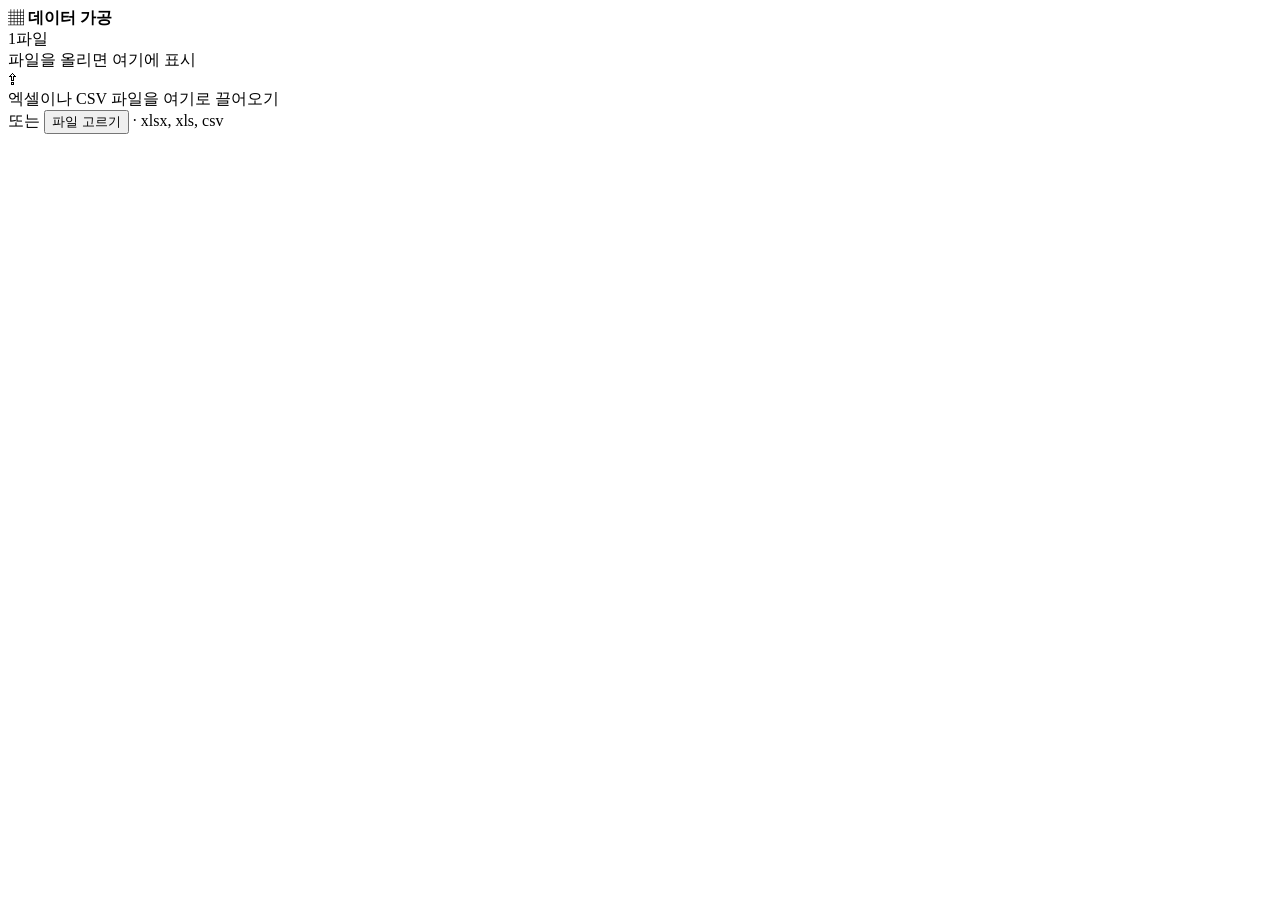
<file: data-shaper/src/index.html>
<!doctype html>
<html lang="ko">
<head>
<meta charset="utf-8">
<meta name="viewport" content="width=device-width, initial-scale=1">
<!-- 외부 통신 전부 차단. 스크립트·스타일은 파일 안에 있는 것만 허용 -->
<meta http-equiv="Content-Security-Policy" content="default-src 'none'; script-src 'unsafe-inline'; style-src 'unsafe-inline'; img-src data: blob:; connect-src 'none'; font-src 'none'; form-action 'none'; base-uri 'none'">
<meta name="referrer" content="no-referrer">
<title>데이터 가공</title>
<style>/*@@STYLE@@*/</style>
</head>
<body>
<header class="top">
  <div class="brand">
    <span class="logo">▦</span>
    <strong>데이터 가공</strong>
  </div>
</header>

<div class="layout">
  <aside class="side" id="side">
    <section class="panel" id="panelFile">
      <div class="panel-h"><span class="num">1</span>파일</div>
      <div id="fileInfo" class="file-info muted">파일을 올리면 여기에 표시</div>
      <div id="sheetList" class="chips"></div>
    </section>

    <section class="panel" id="panelRead" hidden>
      <div class="panel-h"><span class="num">2</span>원본 읽기</div>
      <div class="grid2">
        <label class="fld"><span>머리글 시작 줄</span><input type="number" id="hdrStart" min="1" step="1"></label>
        <label class="fld"><span>머리글 줄 수</span>
          <select id="hdrRows"><option value="1">1줄</option><option value="2">2줄</option><option value="3">3줄</option></select>
        </label>
      </div>
      <label class="tgl"><input type="checkbox" id="fillMerges"><span>병합 셀 값을 모든 칸에 채우기</span></label>
      <label class="tgl"><input type="checkbox" id="dropSub"><span>소계·합계 줄 빼기</span></label>
      <div id="readInfo" class="hint"></div>
    </section>

    <section class="panel" id="panelSteps" hidden>
      <div class="panel-h"><span class="num">3</span>가공 단계
        <div class="panel-actions">
          <button class="btn ghost sm" id="btnResetRule" title="이 시트의 단계·읽기 설정을 처음 상태로">초기화</button>
        </div>
      </div>
      <div id="steps" class="steps"></div>
      <div class="add-row">
        <button class="btn" id="btnAdd">＋ 단계 추가</button>
        <button class="btn ghost" id="btnTemplate" title="원하는 머리글만 적은 엑셀을 올리면 열을 자동으로 맞춤">템플릿으로 열 맞추기</button>
      </div>
      <div id="addMenu" class="add-menu" hidden></div>
    </section>

    <section class="panel" id="panelRules" hidden>
      <div class="panel-h"><span class="num">4</span>규칙
        <div class="panel-actions">
          <button class="btn ghost sm" id="btnExport" title="저장된 규칙 목록 전체를 JSON 파일로">내보내기</button>
          <button class="btn ghost sm" id="btnImport" title="내보낸 JSON 파일의 규칙을 목록에 추가">가져오기</button>
        </div>
      </div>
      <div class="row">
        <input type="text" id="ruleName" placeholder="규칙 이름 (예: 월간 매출 보고)" spellcheck="false">
        <button class="btn primary fixed" id="btnSaveRule">규칙 저장</button>
      </div>
      <div id="ruleList" class="rule-list"></div>
    </section>
  </aside>

  <main class="main">
    <div class="toolbar" id="toolbar" hidden>
      <div class="tabs">
        <button class="tab" data-view="raw">원본</button>
        <button class="tab" data-view="result">결과</button>
      </div>
      <div id="shape" class="shape"></div>
      <label class="tgl fmt-tgl" title="결과 미리보기에 엑셀 서식(색·글꼴·숫자 형식·열 너비) 표시"><input type="checkbox" id="fmtView" checked><span>서식 보기</span></label>
      <div class="spacer"></div>
      <div class="export">
        <input type="text" id="outName" class="out-name" spellcheck="false">
        <select id="outFmt"><option value="xlsx">엑셀 (.xlsx)</option><option value="csv">CSV (.csv)</option><option value="json">JSON (.json)</option></select>
        <button class="btn primary" id="btnDown">내려받기</button>
      </div>
    </div>
    <div id="legend" class="legend" hidden></div>
    <div class="view" id="view" hidden></div>
    <div class="drop" id="drop">
      <div class="drop-box">
        <div class="drop-icon">⇪</div>
        <div class="drop-t">엑셀이나 CSV 파일을 여기로 끌어오기</div>
        <div class="drop-s">또는 <button class="link" id="btnPick">파일 고르기</button> · xlsx, xls, csv</div>
      </div>
    </div>
  </main>
</div>

<input type="file" id="fileIn" accept=".xlsx,.xlsm,.xls,.csv,.txt" hidden>
<input type="file" id="tplIn" accept=".xlsx,.xlsm,.xls,.csv" hidden>
<input type="file" id="ruleIn" accept=".json,application/json" hidden>
<div id="toast" class="toast" hidden></div>

<script>/*@@XLSX@@*/</script>
<script>/*@@EXCELJS@@*/</script>
<script>/*@@APP@@*/</script>
</body>
</html>
</file>
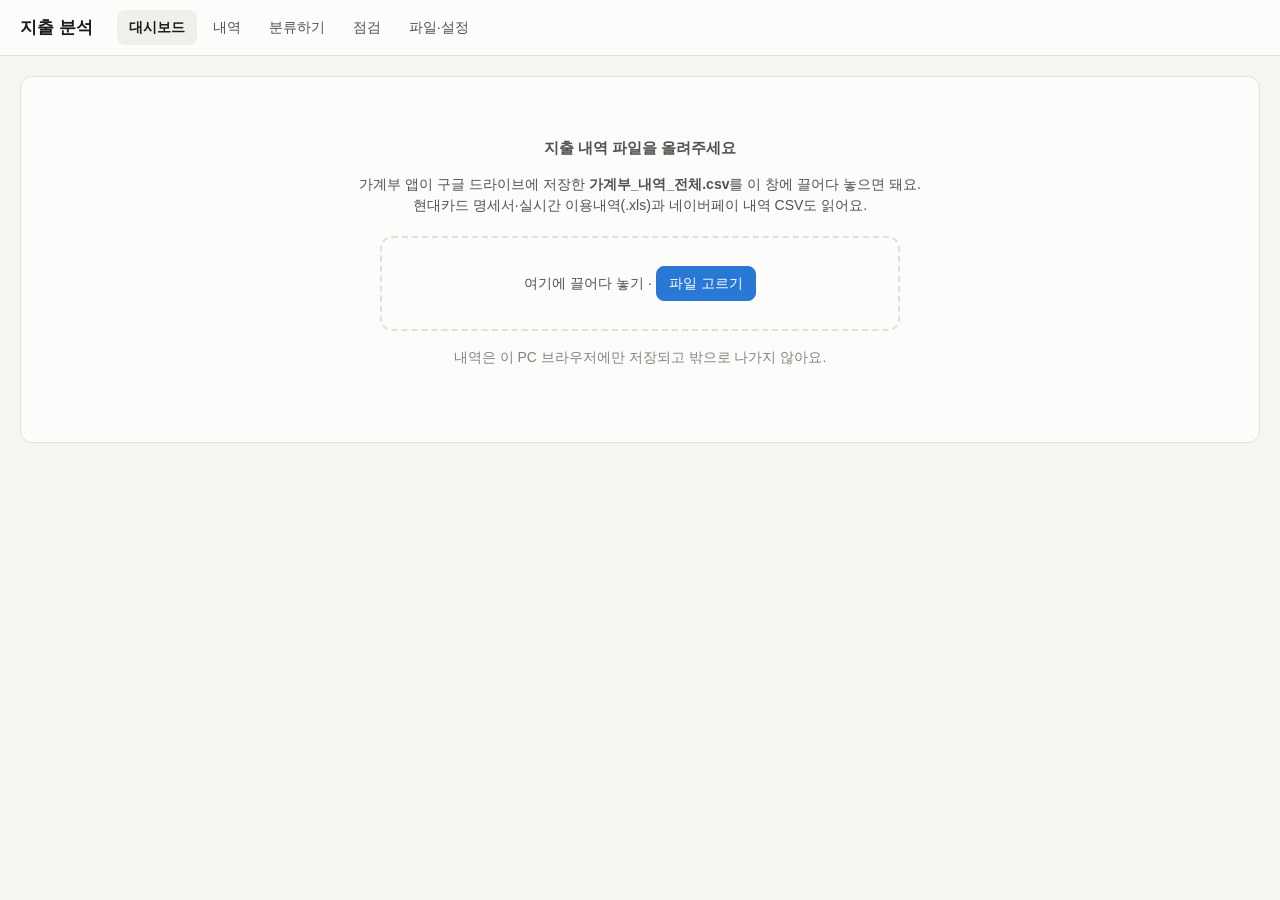
<file: spending-analyzer/apps-script/Index.html>
<!doctype html>
<html lang="ko">
<head>
<meta charset="utf-8">
<meta name="viewport" content="width=device-width, initial-scale=1">
<title>지출 분석</title>
<style>:root {
  color-scheme: light;
  --bg: #f6f5f2; --surface: #fcfcfb; --surface-2: #f0efeb; --line: #e2e0da;
  --text: #1b1b19; --text-2: #52514e; --muted: #85837d; --accent: #2a78d6; --accent-ink: #fff;
  --warn: #b35c00; --bad: #c7362f; --good: #1d7a3e;
  --s1: #2a78d6; --s2: #eb6834; --s3: #1baf7a; --s4: #eda100; --s5: #e87ba4; --s6: #008300; --s7: #6250d6; --s8: #e34948; --s-other: #a8a69f;
}
@media (prefers-color-scheme: dark) {
  :root:where(:not([data-theme="light"])) {
    color-scheme: dark;
    --bg: #121211; --surface: #1a1a19; --surface-2: #232321; --line: #33332f;
    --text: #f0efec; --text-2: #c3c2b7; --muted: #8f8d85; --accent: #3987e5; --accent-ink: #fff;
    --warn: #e09a3c; --bad: #e66767; --good: #4cb06e;
    --s1: #3987e5; --s2: #d95926; --s3: #199e70; --s4: #c98500; --s5: #d55181; --s6: #008300; --s7: #9085e9; --s8: #e66767; --s-other: #6b6a64;
  }
}
:root[data-theme="dark"] {
  color-scheme: dark;
  --bg: #121211; --surface: #1a1a19; --surface-2: #232321; --line: #33332f;
  --text: #f0efec; --text-2: #c3c2b7; --muted: #8f8d85; --accent: #3987e5; --accent-ink: #fff;
  --warn: #e09a3c; --bad: #e66767; --good: #4cb06e;
  --s1: #3987e5; --s2: #d95926; --s3: #199e70; --s4: #c98500; --s5: #d55181; --s6: #008300; --s7: #9085e9; --s8: #e66767; --s-other: #6b6a64;
}
* { box-sizing: border-box; }
body { margin: 0; background: var(--bg); color: var(--text); font: 14px/1.5 -apple-system, "Segoe UI", "Malgun Gothic", "Apple SD Gothic Neo", sans-serif; }
header { position: sticky; top: 0; z-index: 5; background: var(--surface); border-bottom: 1px solid var(--line); }
.bar { max-width: 1280px; margin: 0 auto; padding: 10px 20px; display: flex; gap: 16px; align-items: center; flex-wrap: wrap; }
h1 { font-size: 17px; margin: 0 8px 0 0; }
nav { display: flex; gap: 4px; }
nav button { border: 0; background: none; color: var(--text-2); padding: 7px 12px; border-radius: 8px; font: inherit; cursor: pointer; }
nav button.on { background: var(--surface-2); color: var(--text); font-weight: 600; }
nav .badge { display: inline-block; min-width: 18px; padding: 0 5px; border-radius: 9px; background: var(--bad); color: #fff; font-size: 11px; margin-left: 4px; }
main { max-width: 1280px; margin: 0 auto; padding: 20px; }
.card { background: var(--surface); border: 1px solid var(--line); border-radius: 12px; padding: 16px 18px; margin-bottom: 16px; }
.card h2 { font-size: 15px; margin: 0 0 4px; }
.card .sub { color: var(--muted); font-size: 12.5px; margin: 0 0 12px; }
.grid2 { display: grid; grid-template-columns: 1fr 1fr; gap: 16px; }
.grid2 > .card { margin-bottom: 0; }
@media (max-width: 900px) { .grid2 { grid-template-columns: 1fr; } }
.tiles { display: grid; grid-template-columns: repeat(auto-fit, minmax(170px, 1fr)); gap: 12px; margin-bottom: 16px; }
.tile { background: var(--surface); border: 1px solid var(--line); border-radius: 12px; padding: 12px 16px; }
.tile .k { color: var(--text-2); font-size: 12.5px; }
.tile .v { font-size: 22px; font-weight: 650; font-variant-numeric: tabular-nums; }
.tile .d { color: var(--muted); font-size: 12px; }
.filters { display: flex; gap: 8px; flex-wrap: wrap; align-items: center; margin-bottom: 16px; }
select, input[type=text], input[type=password], input[type=month], input[type=search] {
  font: inherit; color: var(--text); background: var(--surface); border: 1px solid var(--line); border-radius: 8px; padding: 6px 8px; }
button.btn { font: inherit; border: 1px solid var(--line); background: var(--surface); color: var(--text); padding: 6px 12px; border-radius: 8px; cursor: pointer; }
button.btn.primary { background: var(--accent); color: var(--accent-ink); border-color: var(--accent); }
button.btn.small { padding: 2px 8px; font-size: 12.5px; }
button.btn:disabled { opacity: .5; cursor: default; }
.seg { display: inline-flex; border: 1px solid var(--line); border-radius: 8px; overflow: hidden; }
.seg button { border: 0; background: var(--surface); color: var(--text-2); padding: 6px 10px; font: inherit; cursor: pointer; border-left: 1px solid var(--line); }
.seg button:first-child { border-left: 0; }
.seg button.on { background: var(--surface-2); color: var(--text); font-weight: 600; }
table { width: 100%; border-collapse: collapse; font-variant-numeric: tabular-nums; }
td:first-child { white-space: nowrap; }
th, td { text-align: left; padding: 6px 8px; border-bottom: 1px solid var(--line); vertical-align: top; }
th { color: var(--text-2); font-weight: 600; font-size: 12.5px; white-space: nowrap; }
th.sortable { cursor: pointer; }
td.num, th.num { text-align: right; white-space: nowrap; }
td.memo { color: var(--muted); font-size: 12.5px; max-width: 320px; }
tr.off td { color: var(--muted); text-decoration: line-through; }
tr.off td select { text-decoration: none; }
.tablewrap { overflow-x: auto; }
.muted { color: var(--muted); }
.warn { color: var(--warn); }
.pill { display: inline-block; padding: 0 7px; border-radius: 9px; background: var(--surface-2); color: var(--text-2); font-size: 12px; white-space: nowrap; }
.drop { border: 2px dashed var(--line); border-radius: 12px; padding: 28px; text-align: center; color: var(--text-2); }
.drop.over { border-color: var(--accent); background: var(--surface-2); }
.empty { text-align: center; padding: 60px 20px; color: var(--text-2); }
.catrow { display: grid; grid-template-columns: 150px 1fr 110px 54px; gap: 10px; align-items: center; padding: 5px 0; cursor: pointer; }
.catrow.subrow { grid-template-columns: 150px 1fr 110px 54px; padding-left: 0; font-size: 13px; }
.catrow.subrow .name { padding-left: 18px; color: var(--text-2); }
.catrow:hover { background: var(--surface-2); border-radius: 6px; }
.catrow .name { overflow: hidden; text-overflow: ellipsis; white-space: nowrap; display: flex; gap: 6px; align-items: center; }
.catrow .val { text-align: right; font-variant-numeric: tabular-nums; }
.catrow .pct { text-align: right; color: var(--muted); font-size: 12px; }
.track { height: 10px; background: transparent; position: relative; }
.fill { height: 10px; border-radius: 0 4px 4px 0; min-width: 2px; }
.dot { width: 10px; height: 10px; border-radius: 3px; flex: none; display: inline-block; }
.legend { display: flex; flex-wrap: wrap; gap: 6px 14px; font-size: 12.5px; color: var(--text-2); margin: 6px 0 0; }
.legend span { display: inline-flex; gap: 5px; align-items: center; }
svg text { fill: var(--text-2); font-size: 11px; }
svg .grid { stroke: var(--line); stroke-width: 1; }
.tip { position: fixed; pointer-events: none; z-index: 20; background: var(--surface); color: var(--text); border: 1px solid var(--line); border-radius: 8px; padding: 7px 10px; font-size: 12.5px; box-shadow: 0 4px 16px rgba(0,0,0,.15); display: none; max-width: 280px; }
.tip b { font-variant-numeric: tabular-nums; }
.drill { border-top: 1px solid var(--line); margin-top: 12px; padding-top: 12px; }
.change-up { color: var(--bad); }
.change-down { color: var(--good); }
.toast { position: fixed; bottom: 20px; left: 50%; transform: translateX(-50%); background: var(--text); color: var(--bg); padding: 8px 16px; border-radius: 8px; z-index: 30; display: none; }
.files li { margin: 4px 0; }
.treecat { margin-bottom: 10px; }
.treecat .subs { display: flex; flex-wrap: wrap; gap: 6px; margin-top: 4px; }
.chip { display: inline-flex; gap: 4px; align-items: center; padding: 2px 4px 2px 9px; border: 1px solid var(--line); border-radius: 12px; font-size: 12.5px; }
.chip button { border: 0; background: none; color: var(--muted); cursor: pointer; font-size: 13px; }
details summary { cursor: pointer; font-weight: 600; margin: 4px 0; }
.note { background: var(--surface-2); border-radius: 8px; padding: 10px 12px; font-size: 13px; color: var(--text-2); }
a.estore { color: inherit; text-decoration: none; border-bottom: 1px dotted var(--muted); }
a.estore:hover { color: var(--accent); border-bottom-color: var(--accent); }
.grid2 > * { min-width: 0; }
</style>
</head>
<body>
<header><div class="bar"><h1>지출 분석</h1><nav></nav></div></header>
<main></main>
<div class="toast" id="toast"></div>
<script>/* 지출 분석 핵심 로직: 파일 읽기, 합치기, 분류, 분석. 브라우저와 Node(테스트) 양쪽에서 돌아간다. */
(function (root) {
  'use strict';

  // ---------- 기본 분류 (가계부 앱 기본 카테고리와 같은 이름) ----------
  const DEFAULT_TREE = {
    '식비': ['식사', '배달', '편의점', '장보기', '술'],
    '카페·간식': ['카페', '간식·디저트'],
    '교통': ['대중교통', '택시', '주차·주유', '기차·고속버스'],
    '쇼핑': ['의류', '잡화·액세서리', '생활용품', '전자기기', '도서·문구'],
    '구독': ['AI·업무', '영상·음악', '웹소설·웹툰', '멤버십', '앱·클라우드'],
    '여가': ['운동', '굿즈', '게임', '후원·팬활동', '공연·전시', '놀이·모임', '여행'],
    '생활': ['통신', '미용', '건강용품', '택배·우편', '수수료', '반려동물'],
    '의료': ['병원', '약국'],
    '송금': ['친구', '가족', '기타 송금'],
    '기타': ['선물·경조사', '기타'],
  };
  // 지출이 아닌 돈의 이동 (가계부 앱과 같은 값)
  const NOT_SPENDING_CATS = ['카드대금', '현금인출', '입금', '수입', '돌려받은 돈', '내 계좌 이동', '저축'];

  // ---------- 가게 이름 (가계부 앱 Merchants.kt 와 같은 규칙) ----------
  const PAYMENT_AGENTS = [
    '네이버파이낸셜', '네이버페이', '토스페이먼츠', '나이스정보통신', '나이스인프라', 'kcp',
    '이니시스', '다날', '세틀뱅크', '헥토파이낸셜', '한국정보통신', '섹타나인', '갤럭시아',
    '엑심베이', '한국신용카드결제', '구글페이먼트', '코페이', '주식회사카카오',
    '카카오페이', 'alipay', '한국결제네트웍스', 'kg모빌리언스', '페이레터', 'paypal',
  ];
  function displayName(raw) {
    const name = String(raw || '').trim();
    const i = name.lastIndexOf(' - ');
    return i >= 0 && i + 3 < name.length ? name.slice(i + 3).trim() : name;
  }
  function storeKey(raw) {
    let s = displayName(raw).toLowerCase();
    s = s.replace(/^\d{1,2}월/, '');
    s = s.replace(/\s*\d+건$/, '');
    s = s.replace(/,usd:[\d.]+$/, '');
    s = s.replace(/\(주\)|㈜|\( 주 \)|주식회사|유한회사|유한회$|\(유\)|_\d+$/g, '');
    s = s.replace(/[\s_.,·*()\[\]-]/g, '');
    return s;
  }
  function isAgentOnly(raw) {
    const k = storeKey(raw);
    if (!k) return true;
    return PAYMENT_AGENTS.some((a) => k.includes(a));
  }
  // 같은 결제대행사(PG)를 거쳤는지: 카드엔 "이니시스 - 팬딩", 네이버페이엔 "케이지이니시스"처럼 찍힌다
  const PG_ALIASES = [['이니시스'], ['나이스'], ['한국정보통신', 'kicc'], ['kcp'], ['토스페이먼츠'], ['엑심베이'], ['다날'], ['헥토', '세틀뱅크'], ['한국결제네트웍스'], ['kg모빌리언스']];
  function pgOf(raw) {
    const s = String(raw || '').toLowerCase().replace(/\s/g, '');
    const hit = PG_ALIASES.findIndex((al) => al.some((a) => s.includes(a)));
    return hit;
  }
  function samePG(a, b) { const x = pgOf(a); return x >= 0 && x === pgOf(b); }
  // 네이버페이 메모 "스토어 - 판매자이름의 상품명 / 상태:..." 에서 실제 판매자 이름 꺼내기
  function productName(memo) { return String(memo || '').split(' / ')[0].trim(); }
  function sellerFromMemo(memo) {
    const p = productName(memo);
    let m = /^스토어 - (.+?)의 /.exec(p); if (m) return m[1].trim();
    m = /^멤버십 - (\S+)/.exec(p); if (m) return m[1].trim();
    return '';
  }
  function similarStore(a, b) {
    const ka = storeKey(a), kb = storeKey(b);
    if (!ka || !kb) return false;
    return ka === kb || ka.includes(kb) || kb.includes(ka);
  }

  // ---------- 날짜 ----------
  const pad = (n) => String(n).padStart(2, '0');
  function dayNum(date) { // 'YYYY-MM-DD' -> 일 수
    const [y, m, d] = date.split('-').map(Number);
    return Math.round(Date.UTC(y, m - 1, d) / 86400000);
  }
  function minutes(r) {
    if (!r.time) return null;
    const [h, m] = r.time.split(':').map(Number);
    return dayNum(r.date) * 1440 + h * 60 + m;
  }
  function addMonths(ym, n) {
    let [y, m] = ym.split('-').map(Number);
    m += n; y += Math.floor((m - 1) / 12); m = ((m - 1) % 12 + 12) % 12 + 1;
    return `${y}-${pad(m)}`;
  }
  const WEEKDAYS = ['일', '월', '화', '수', '목', '금', '토'];
  function weekday(date) { return (dayNum(date) + 4) % 7; } // 1970-01-01 = 목(4)

  // ---------- CSV ----------
  function parseCSV(text) {
    text = String(text).replace(/^﻿/, '');
    const rows = []; let row = []; let f = ''; let q = false;
    for (let i = 0; i < text.length; i++) {
      const c = text[i];
      if (q) {
        if (c === '"') { if (text[i + 1] === '"') { f += '"'; i++; } else q = false; }
        else f += c;
      } else if (c === '"') q = true;
      else if (c === ',') { row.push(f); f = ''; }
      else if (c === '\n' || c === '\r') {
        if (c === '\r' && text[i + 1] === '\n') i++;
        row.push(f); f = ''; if (row.some((x) => x !== '')) rows.push(row); row = [];
      } else f += c;
    }
    row.push(f); if (row.some((x) => x !== '')) rows.push(row);
    return rows;
  }
  // 수입 기록 뒤로 붙은 열 (없으면 빈칸): 종류 = 결제/환불/출금/입금, 상계대상 = 연결된 결제 id, 귀속월 = YYYY-MM
  const EXTRA_COLS = ['종류', '상계대상', '귀속월'];
  const CSV_COLS = ['id', '날짜', '시각', '금액', '가게명', '원래가게명', '카테고리', '결제수단', '할부', '송금여부', '지출포함여부', '취소됨', '메모', '출처'];
  function toInt(s) {
    const n = parseInt(String(s || '').replace(/[,\s원]/g, ''), 10);
    return Number.isFinite(n) ? n : null;
  }
  function parseAppCSV(text) { return parseAppRows(parseCSV(text)); }
  /** 첫 줄이 열 이름인 2차원 배열 (CSV 또는 구글 시트 '내역') */
  function parseAppRows(rows) {
    rows = rows.map((r) => r.map((v) => String(v == null ? '' : v)));
    if (!rows.length) throw new Error('빈 파일이에요');
    const head = rows[0].map((h) => h.trim());
    const idx = {};
    CSV_COLS.concat(EXTRA_COLS).forEach((c) => { idx[c] = head.indexOf(c); });
    if (idx['날짜'] < 0 || idx['금액'] < 0) throw new Error('가계부 CSV 형식이 아니에요 (날짜·금액 열이 없음)');
    const get = (r, c) => (idx[c] >= 0 ? (r[idx[c]] || '').trim() : '');
    const out = [];
    const problems = [];
    rows.slice(1).forEach((r, n) => {
      const amount = toInt(get(r, '금액'));
      const date = get(r, '날짜');
      if (!/^\d{4}-\d{2}-\d{2}$/.test(date)) { problems.push(`${n + 2}번째 줄: 날짜를 읽지 못함`); return; }
      if (amount === null) problems.push(`${n + 2}번째 줄 (${date} ${get(r, '가게명')}): 금액이 비어 있어 0원으로 둠`);
      // 가게 칸에 결제대행사 이름만 있으면 메모의 판매자 이름을 가게로 쓴다
      let store = get(r, '가게명') || get(r, '원래가게명');
      const seller = isAgentOnly(store) ? sellerFromMemo(get(r, '메모')) : '';
      if (seller) store = seller;
      out.push({
        id: get(r, 'id') || `csv-${date}-${n}`,
        date, time: get(r, '시각'),
        amount: amount || 0,
        store,
        rawStore: get(r, '원래가게명') || get(r, '가게명'),
        cat: get(r, '카테고리'),
        pay: get(r, '결제수단'),
        inst: toInt(get(r, '할부')) || 0,
        transfer: get(r, '송금여부') === 'Y',
        include: get(r, '지출포함여부') !== 'N',
        canceled: get(r, '취소됨') === 'Y',
        memo: get(r, '메모'),
        source: get(r, '출처') || 'CSV',
        kind: get(r, '종류'), offsetTo: get(r, '상계대상'), incomeYM: get(r, '귀속월'),
      });
    });
    return { rows: out, problems };
  }

  // ---------- 현대카드 .xls (실제는 HTML 표) ----------
  function htmlText(s) {
    return String(s).replace(/<[^>]+>/g, ' ')
      .replace(/&nbsp;/g, ' ').replace(/&amp;/g, '&').replace(/&lt;/g, '<').replace(/&gt;/g, '>')
      .replace(/&quot;/g, '"').replace(/&#(\d+);/g, (_, d) => String.fromCharCode(+d))
      .replace(/\s+/g, ' ').trim();
  }
  function htmlRows(html) {
    const rows = [];
    const trs = String(html).match(/<tr[\s\S]*?<\/tr\s*>/gi) || [];
    for (const tr of trs) {
      const cells = [];
      const re = /<t[dh][^>]*>([\s\S]*?)<\/t[dh]\s*>/gi; let m;
      while ((m = re.exec(tr))) cells.push(htmlText(m[1]));
      rows.push(cells);
    }
    return rows;
  }
  const KDATE = /(\d{4})년\s*(\d{1,2})월\s*(\d{1,2})일/;
  function kdate(s) { const m = KDATE.exec(s || ''); return m ? `${m[1]}-${pad(m[2])}-${pad(m[3])}` : null; }

  function detectHyundai(html) {
    const t = htmlText(String(html).slice(0, 4000));
    if (/이용대금명세서/.test(t)) return 'statement';
    if (/실시간 이용내역/.test(t) || /승인번호/.test(t)) return 'realtime';
    return null;
  }

  function parseHyundaiStatement(html) {
    const t = htmlText(String(html).slice(0, 3000));
    const mm = /(\d{4})년\s*(\d{2})월\s*이용대금명세서(\(예정\))?/.exec(t);
    const label = mm ? `${mm[1]}-${mm[2]}${mm[3] ? ' 예정' : ''}` : '';
    const out = []; const seen = {};
    let overseas = false;
    for (const c of htmlRows(html)) {
      if (c.length >= 3 && /해\s*외/.test(c[2]) && /소계/.test(c[2])) continue;
      const date = kdate(c[0]);
      if (!date || c.length < 4) continue;
      let raw = c[2];
      const amount = toInt(c[3]);
      if (amount === null) continue;
      let memo = '';
      const usd = /^(.*?),\s*([A-Z]{3}):([\d.]+)$/.exec(raw);
      if (usd) { raw = usd[1].trim(); memo = `해외 ${usd[2]} ${usd[3]}`; overseas = true; }
      const bus = /^(\d{1,2})월(.+?)\s+0*(\d+)건$/.exec(raw);
      if (bus) { raw = bus[2].trim(); memo = `${bus[1]}월 ${+bus[3]}건 합산`; }
      let inst = 0;
      const im = /(\d+)\s*\/\s*(\d+)/.exec(c[4] || '');
      if (im) { inst = +im[1]; memo = (memo ? memo + ' / ' : '') + `할부 ${im[2]}회차`; }
      const base = `hd-${date}-${storeKey(raw)}-${amount}`;
      seen[base] = (seen[base] || 0) + 1;
      out.push({
        id: `${base}-${seen[base]}`, date, time: '', amount,
        store: displayName(raw), rawStore: raw, cat: '', pay: '현대카드', inst,
        transfer: false, include: !/가승인/.test(raw), canceled: false,
        memo, source: '카드 파일(명세서)',
      });
    }
    return { rows: out, label, problems: [] };
  }

  function parseHyundaiRealtime(html) {
    const out = [];
    for (const c of htmlRows(html)) {
      if (c.length < 11) continue;
      const date = kdate(c[0]);
      if (!date) continue;
      const amount = toInt(c[5]);
      if (amount === null) continue;
      const raw = c[4];
      const canceled = (c[9] && c[9] !== '-') || /취소/.test(c[10]);
      out.push({
        id: `hdrt-${c[8]}-${date}`, date, time: c[1], amount,
        store: displayName(raw), rawStore: raw, cat: '', pay: '현대카드',
        inst: toInt(c[7]) || 0, transfer: false,
        include: !/가승인/.test(raw), canceled,
        memo: /가승인/.test(raw) ? '가승인 (실제 결제가 따로 있음)' : '',
        source: '카드 파일(실시간)', approval: c[8],
      });
    }
    const dates = out.map((r) => r.date).sort();
    return { rows: out, label: dates.length ? `${dates[0]} ~ ${dates[dates.length - 1]}` : '', problems: [] };
  }

  /** 파일 하나를 읽어 {kind, label, rows, problems} 로. key 가 같은 파일은 다시 올리면 교체된다. */
  function parseFile(name, text) {
    const head = String(text).slice(0, 4000);
    if (/<t[dr][\s>]/i.test(head) || /<table/i.test(head) || /<html/i.test(head)) {
      const kind = detectHyundai(text);
      if (kind === 'statement') {
        const p = parseHyundaiStatement(text);
        return { kind: '현대카드 명세서', key: `stmt:${p.label}`, name, ...p };
      }
      if (kind === 'realtime') {
        const p = parseHyundaiRealtime(text);
        return { kind: '현대카드 실시간 내역', key: `rt:${p.label}`, name, ...p };
      }
      throw new Error('현대카드 명세서·이용내역 형식이 아니에요');
    }
    const p = parseAppCSV(text);
    const srcs = [...new Set(p.rows.map((r) => r.source))];
    const isNaver = srcs.length === 1 && /네이버페이내역/.test(srcs[0]);
    return {
      kind: isNaver ? '네이버페이 내역' : '가계부 CSV',
      key: isNaver ? 'naverpay' : 'app',
      name, label: rangeLabel(p.rows), ...p,
    };
  }
  function rangeLabel(rows) {
    const d = rows.map((r) => r.date).sort();
    return d.length ? `${d[0]} ~ ${d[d.length - 1]}` : '';
  }

  // ---------- 여러 파일 합치기 ----------
  const isCardFile = (r) => /^카드 파일/.test(r.source);
  const isNaverpay = (r) => r.pay === '네이버페이' || /네이버페이/.test(r.source);
  const isNaverCard = (r) => r.pay === '현대카드' && /네이버/.test(r.rawStore);

  /**
   * files: [{key, rows}] → {rows, report}
   * 1) 같은 id 는 한 건 (명세서끼리 겹치는 할부 등)
   * 2) 명세서 ↔ 실시간 내역 겹치는 결제는 실시간 쪽 하나로 (시각이 있어서)
   * 3) 카드의 '네이버파이낸셜' 결제 ↔ 네이버페이 내역을 짝지어 한 건 (가게명은 네이버페이 쪽)
   */
  function combine(files) {
    const report = { sameId: 0, stmtVsRt: [], naverMatched: 0, naverPointMix: [], naverViaPG: [], naverShipping: [], naverZeroFilled: [], naverCardUnmatched: [], naverpayOnly: 0 };
    const byId = new Map();
    for (const f of files) for (const r of f.rows) {
      if (byId.has(r.id)) { report.sameId++; continue; }
      byId.set(r.id, { ...r });
    }
    let rows = [...byId.values()];

    // 2) 명세서 vs 실시간
    const rt = rows.filter((r) => r.source === '카드 파일(실시간)');
    if (rt.length) {
      const rtFrom = rt.map((r) => r.date).sort()[0];
      const used = new Set();
      const drop = new Set();
      for (const s of rows.filter((r) => r.source === '카드 파일(명세서)' && dayNum(r.date) >= dayNum(rtFrom) - 1)) {
        const cand = rt.filter((r) => !used.has(r.id) && Math.abs(dayNum(r.date) - dayNum(s.date)) <= 1 && r.amount === s.amount &&
          (similarStore(r.rawStore, s.rawStore) || (isAgentOnly(r.rawStore) && isAgentOnly(s.rawStore))));
        let hit = cand[0];
        if (!hit) { // 이름이 다르게 찍혀도(택시 등) 같은 카드·같은 날·같은 금액이 하나뿐이면 같은 결제
          const loose = rt.filter((r) => !used.has(r.id) && Math.abs(dayNum(r.date) - dayNum(s.date)) <= 1 && r.amount === s.amount);
          if (loose.length === 1) hit = loose[0];
        }
        if (!hit) { // 해외결제: 승인액과 청구액이 다름
          hit = rt.find((r) => !used.has(r.id) && similarStore(r.rawStore, s.rawStore) && Math.abs(dayNum(r.date) - dayNum(s.date)) <= 3 &&
            Math.abs(r.amount - s.amount) <= Math.max(r.amount, s.amount) * 0.1);
          if (hit) report.stmtVsRt.push({ store: s.store, date: s.date, approved: hit.amount, billed: s.amount });
          if (hit) { hit.memo = [hit.memo, `승인 ${hit.amount.toLocaleString()}원 → 청구 ${s.amount.toLocaleString()}원`].filter(Boolean).join(' / '); hit.amount = s.amount; }
        }
        if (hit) { used.add(hit.id); drop.add(s.id); }
      }
      rows = rows.filter((r) => !drop.has(r.id));
      report.stmtRtMerged = drop.size;
    }

    // 3) 카드 네이버 결제 ↔ 네이버페이 내역
    const np = rows.filter((r) => isNaverpay(r) && !isCardFile(r));
    const cards = rows.filter((r) => isCardFile(r) && isNaverCard(r));
    if (np.length && rows.some(isCardFile)) {
      const npFrom = np.map((r) => r.date).sort()[0];
      const npTo = np.map((r) => r.date).sort().slice(-1)[0];
      const used = new Set(); const drop = new Set();
      // 1차: 카드에 '네이버'로 찍힌 결제. 2차: 네이버페이로 냈지만 카드엔 PG·가게 이름으로 찍힌 결제
      const pass = (cardList, strict) => {
        const sorted = cardList.filter((c) => !drop.has(c.id)).sort((a, b) => (b.time ? 1 : 0) - (a.time ? 1 : 0));
        for (const c of sorted) {
          let best = null; let bestD = Infinity;
          for (const n of np) {
            if (used.has(n.id) || n.amount !== c.amount) continue;
            let d;
            if (c.time && n.time) { d = Math.abs(minutes(c) - minutes(n)); if (d > 10) continue; }
            else {
              d = Math.abs(dayNum(c.date) - dayNum(n.date)) * 1440; if (d > 1440) continue;
              if (strict && !(samePG(c.rawStore, n.rawStore) || similarStore(c.store, n.store) || similarStore(c.rawStore, n.rawStore))) continue;
            }
            if (d < bestD) { bestD = d; best = n; }
          }
          if (!best && c.time && !strict) { // 포인트+카드 나눠 낸 결제: 네이버페이 금액이 더 크고 몇 분 안
            for (const n of np) {
              if (used.has(n.id) || !n.time || n.amount <= c.amount) continue;
              const d = Math.abs(minutes(c) - minutes(n));
              if (d <= 3 && d < bestD) { bestD = d; best = n; }
            }
            if (best) report.naverPointMix.push({ date: best.date, store: best.store, total: best.amount, card: c.amount });
          }
          if (best) {
            used.add(best.id); drop.add(c.id);
            best.pay = '현대카드(네이버페이)';
            best.matchedCard = c.id;
            best.cardStore = c.rawStore;
            if (strict) report.naverViaPG.push({ date: best.date, store: best.store, card: c.rawStore, amount: c.amount });
            if (best.amount !== c.amount) { best.memo = [best.memo, `카드 ${c.amount.toLocaleString()}원 + 포인트 ${(best.amount - c.amount).toLocaleString()}원`].filter(Boolean).join(' / '); best.amount = c.amount; }
          }
        }
      };
      pass(cards, false);
      pass(rows.filter((r) => isCardFile(r) && !isNaverCard(r) && r.amount > 0 && r.date >= npFrom && r.date <= npTo), true);
      // 3차: 네이버페이 내역 금액엔 배송비가 빠져 있고, 한 주문이 상품별로 나뉘어 있다.
      // 카드 금액 = 같은 날 같은 가게 상품 합계 + 배송비(5천원 이하) 이면 한 주문으로 본다.
      for (const c of cards) {
        if (drop.has(c.id)) continue;
        const cand = np.filter((n) => !used.has(n.id) && !n.canceled && n.date === c.date);
        let hit = null;
        for (const [, g] of group(cand, (n) => `${n.date}|${storeKey(n.store)}`)) {
          const total = sum(g.map((n) => n.amount));
          const diff = c.amount - total;
          if (diff >= 0 && diff <= 5000 && (!hit || Math.abs(diff) < Math.abs(hit.diff))) hit = { g, diff, total };
        }
        if (!hit) continue;
        drop.add(c.id);
        hit.g.forEach((n) => { used.add(n.id); n.pay = '현대카드(네이버페이)'; n.matchedCard = c.id; n.cardStore = c.rawStore; });
        if (hit.diff > 0) {
          const first = hit.g[0];
          first.amount += hit.diff;
          first.memo = [first.memo, `배송비 등 ${hit.diff.toLocaleString()}원 포함 (카드 ${c.amount.toLocaleString()}원)`].filter(Boolean).join(' / ');
        }
        report.naverShipping.push({ date: c.date, store: hit.g[0].store, items: hit.g.length, goods: hit.total, card: c.amount });
      }
      // 4차: 시각 없는 명세서 건. 같은 날 네이버페이 쪽이 금액 0원(금액 누락)이거나 카드보다 크면(포인트 일부 사용) 짝.
      for (const c of cards) {
        if (drop.has(c.id)) continue;
        const cand = np.filter((n) => !used.has(n.id) && !n.canceled && n.date === c.date && (n.amount === 0 || n.amount > c.amount));
        if (cand.length !== 1) continue;
        const n = cand[0];
        drop.add(c.id); used.add(n.id);
        n.pay = '현대카드(네이버페이)'; n.matchedCard = c.id; n.cardStore = c.rawStore;
        if (n.amount === 0) { n.memo = [n.memo, `금액이 비어 있어 카드 금액 ${c.amount.toLocaleString()}원 사용`].filter(Boolean).join(' / '); n.amount = c.amount; report.naverZeroFilled.push({ date: n.date, store: n.store, card: c.amount }); }
        else { report.naverPointMix.push({ date: n.date, store: n.store, total: n.amount, card: c.amount }); n.memo = [n.memo, `카드 ${c.amount.toLocaleString()}원 + 포인트 ${(n.amount - c.amount).toLocaleString()}원`].filter(Boolean).join(' / '); n.amount = c.amount; }
      }
      for (const c of cards) if (!drop.has(c.id) && c.date >= npFrom && c.date <= npTo) report.naverCardUnmatched.push(c);
      rows = rows.filter((r) => !drop.has(r.id));
      report.naverMatched = drop.size;
      report.naverpayOnly = np.filter((n) => !used.has(n.id)).length;
    }
    // 4) 카드 환불(음수)인데 원래 결제가 이미 '취소됨'으로 처리돼 있으면 두 번 빼지 않게 환불 줄은 지출에서 제외
    report.refundOfCanceled = [];
    for (const r of rows) {
      if (r.amount >= 0 || !r.include) continue;
      const orig = rows.find((x) => x.canceled && x.amount === -r.amount && dayNum(r.date) - dayNum(x.date) >= 0 && dayNum(r.date) - dayNum(x.date) <= 31 &&
        (similarStore(x.rawStore, r.rawStore) || samePG(x.rawStore, r.rawStore) || (x.cardStore && similarStore(x.cardStore, r.rawStore)) || pgOf(x.store) >= 0 && pgOf(x.store) === pgOf(r.rawStore)));
      if (orig) {
        r.include = false;
        r.memo = [r.memo, '원래 결제가 이미 취소로 처리돼 있어 환불 줄은 지출에서 뺌'].filter(Boolean).join(' / ');
        report.refundOfCanceled.push({ date: r.date, store: r.store, amount: r.amount });
      }
    }
    // 5) 상계: 환불·입금이 가리키는 결제는 그만큼 줄여서 센다 (행은 그대로 둔다)
    applyOffsets(rows);
    rows.sort((a, b) => (a.date + (a.time || '')).localeCompare(b.date + (b.time || '')));
    return { rows, report };
  }

  // ---------- 분류 ----------
  /**
   * state: {memory: {storeKey: {cat, sub}}, overrides: {id: {cat, sub}}}
   * 결제대행사 이름만 있는 가게는 기억하지 않고 건별(overrides)로만.
   */
  // 가계부 앱의 '보류': 나중에 분류하려고 미뤄 둔 건. 분류 안 된 것처럼 다루고, 규칙·가게 기억으로 저절로 채우지 않는다.
  const HOLD = '보류';
  function classify(r, state) {
    const ov0 = state.overrides[r.id];
    const held = ov0 && ov0.cat ? ov0.cat === HOLD : r.cat === HOLD;
    if (held) return { cat: '', sub: '', agent: isAgentOnly(r.store), key: storeKey(r.store), decided: false, byRule: false, held: true };
    const ov = ov0;
    const agent = isAgentOnly(r.store);
    const k = storeKey(r.store);
    let mem = agent ? null : state.memory[k];
    if (!mem && agent) { const sk = storeKey(sellerFromMemo(r.memo)); if (sk) mem = state.memory[sk] || null; }
    // 단어 규칙이 가게 기억보다 먼저 (같은 가게라도 상품명이 다르면 다르게: 가계부 앱과 같은 순서)
    const rule = !(ov && ov.cat) ? matchRule(r, state.rules) : null;
    let cat = (ov && ov.cat) || r.cat || (rule && rule.cat) || (mem && mem.cat) || '';
    let sub = '';
    if (ov && ov.sub && (!ov.cat || ov.cat === cat)) sub = ov.sub;
    else if (rule && rule.sub && rule.cat === cat) sub = rule.sub;
    else if (mem && mem.sub && mem.cat === cat) sub = mem.sub;
    // 세부를 일부러 비워 둔 것도 정한 것으로 (예: 가게 기억이 '여가 · 세부 없음')
    const decided = !!sub || !!(ov && ov.cat) || !!(rule && rule.cat === cat) || !!(mem && mem.cat === cat);
    return { cat, sub, agent, key: k, decided, byRule: !!(rule && rule.cat === cat && !(ov && ov.cat)) };
  }

  function matchRule(r, rules) {
    if (!rules || !rules.length) return null;
    const text = `${r.store} ${productName(r.memo)}`.toLowerCase().replace(/\s/g, '');
    return rules.find((x) => x.kw && text.includes(String(x.kw).toLowerCase().replace(/\s/g, ''))) || null;
  }

  /** 합계에 넣을 금액. 취소·지출 아님·지출 제외는 0. 송금 제외 옵션. */
  function applyOffsets(rows) {
    const byId = new Map(rows.map((r) => [r.id, r]));
    for (const r of rows) delete r.offset;
    for (const r of rows) {
      if (!r.offsetTo || r.canceled) continue;
      const t = byId.get(r.offsetTo);
      if (t) t.offset = (t.offset || 0) + Math.abs(r.amount);
    }
  }
  /** 상계를 뺀 결제 금액 (0 아래로 안 내려감) */
  function netAmount(r) {
    return r.amount > 0 && r.offset ? Math.max(0, r.amount - r.offset) : r.amount;
  }
  function spendAmount(r, opts) {
    if (r.canceled || !r.include) return 0;
    if (r.offsetTo) return 0; // 결제에 연결된 환불·입금은 결제 쪽에서 이미 뺐다
    if (NOT_SPENDING_CATS.includes(r.cat)) return 0;
    if (opts && opts.excludeTransfer && (r.transfer || r.cat === '송금')) return 0;
    return netAmount(r);
  }

  // ---------- 할부 ----------
  /** 첫 회차 = 결제 다음 달 (가계부 앱과 같음) */
  function installment(r, todayYM) {
    if (!r.inst || r.inst < 2) return null;
    const monthly = Math.round(r.amount / r.inst);
    const first = addMonths(r.date.slice(0, 7), 1);
    let paid = 0;
    for (let i = 0; i < r.inst; i++) if (addMonths(first, i) <= todayYM) paid++;
    const left = r.inst - paid;
    return { months: r.inst, monthly, left, leftAmount: r.amount - monthly * paid };
  }

  // ---------- 분석 ----------
  function group(items, keyFn) {
    const m = new Map();
    for (const it of items) { const k = keyFn(it); if (!m.has(k)) m.set(k, []); m.get(k).push(it); }
    return m;
  }
  const sum = (a) => a.reduce((s, x) => s + x, 0);
  const median = (a) => { const s = a.slice().sort((x, y) => x - y); const n = s.length; return n ? (n % 2 ? s[(n - 1) / 2] : (s[n / 2 - 1] + s[n / 2]) / 2) : 0; };

  /**
   * 고정 지출: 같은 가게(대행사면 가게+금액)에서 서로 다른 3개월 이상,
   * 금액이 중앙값 ±15% 이내, 간격이 대체로 한 달(25~35일)인 결제.
   */
  function findRecurring(items, todayDate) {
    // 정기구독은 같은 가게(CHZZK 등)에서 상품별로 따로 나가니 상품명까지 묶는다
    const product = (x) => { const p = String(x.r.memo || '').split(' / ')[0]; return /정기구독|정기결제|월간 이용권|멤버십/.test(p) ? p : ''; };
    const keyFn = (x) => (product(x) ? `${x.c.key}|${product(x)}` : x.c.agent ? `${x.c.key}|${x.r.amount}` : x.c.key);
    const res = [];
    for (const [, list] of group(items.filter((x) => x.amt > 0), keyFn)) {
      if (list.length < 3) continue;
      const med = median(list.map((x) => x.amt));
      const close = list.filter((x) => Math.abs(x.amt - med) <= med * 0.15);
      // 한 달에 한 건씩만 (같은 달 여러 번이면 습관이지 고정은 아님)
      const byMonth = group(close, (x) => x.r.date.slice(0, 7));
      if (byMonth.size < 3) continue;
      if ([...byMonth.values()].filter((v) => v.length > 1).length > byMonth.size / 3) continue;
      const firsts = [...byMonth.values()].map((v) => v[0]).sort((a, b) => a.r.date.localeCompare(b.r.date));
      const gaps = [];
      for (let i = 1; i < firsts.length; i++) gaps.push(dayNum(firsts[i].r.date) - dayNum(firsts[i - 1].r.date));
      const monthly = gaps.filter((g) => g >= 25 && g <= 35).length;
      if (monthly < Math.max(2, gaps.length * 0.6)) continue;
      const last = firsts[firsts.length - 1];
      const nextDay = dayNum(last.r.date) + 30;
      const active = todayDate ? dayNum(todayDate) - dayNum(last.r.date) <= 40 : true;
      res.push({
        store: product(last) ? `${last.r.store} · ${product(last)}` : last.r.store, cat: last.c.cat, sub: last.c.sub, agent: last.c.agent,
        amount: Math.round(med), count: firsts.length,
        from: firsts[0].r.date, last: last.r.date, active,
        nextDay, day: +last.r.date.slice(8, 10),
        ids: close.map((x) => x.r.id),
      });
    }
    return res.sort((a, b) => (b.active - a.active) || b.amount - a.amount);
  }

  /** 중복 의심: 같은 금액, 다른 id, 시각 10분 이내(또는 시각 없는 경우 같은 날 + 비슷한 가게) */
  function findDuplicates(rows) {
    const res = [];
    const live = rows.filter((r) => !r.canceled && r.include && r.amount > 0);
    const byAmt = group(live, (r) => r.amount);
    for (const [, list] of byAmt) {
      if (list.length < 2) continue;
      list.sort((a, b) => a.date.localeCompare(b.date) || (a.time || '').localeCompare(b.time || ''));
      for (let i = 0; i < list.length; i++) for (let j = i + 1; j < list.length; j++) {
        const a = list[i], b = list[j];
        if (dayNum(b.date) - dayNum(a.date) > 1) break;
        let why = null;
        if (a.time && b.time) {
          const d = Math.abs(minutes(a) - minutes(b));
          if (d <= 10 && a.source !== b.source) why = d === 0 ? '같은 시각' : `${d}분 차이`;
        } else if (a.date === b.date && a.source !== b.source) why = similarStore(a.rawStore, b.rawStore) ? '같은 날, 비슷한 가게' : '같은 날 같은 금액';
        if (why) res.push({ a, b, why, key: [a.id, b.id].sort().join('|') });
      }
    }
    return res;
  }

  function analyze(rows, state, opts) {
    const items = rows.map((r) => {
      const c = classify(r, state);
      const rr = { ...r, cat: c.cat };
      return { r, c, amt: spendAmount(rr, opts) };
    });
    return items;
  }

  // ---------- 구글 시트 '분류 자료' (종류, 키, 대분류, 소분류, 값) ----------
  // 건별 = 앱 id별 분류 (앱도 대분류를 읽고 씀), 가게 = 가게별 기억, 규칙 = 단어 규칙,
  // 분류목록 = 대분류별 세부 목록, 설정 = 계산 옵션, 숨김 = 점검에서 '중복 아님'으로 넘긴 것
  const META_HEADER = ['종류', '키', '대분류', '소분류', '값'];
  function stateToMeta(st) {
    const out = [];
    for (const [id, ov] of Object.entries(st.overrides || {})) {
      const extra = {};
      if (ov.exclude) extra.exclude = true;
      if (ov.include) extra.include = true;
      if (!ov.cat && !ov.sub && !Object.keys(extra).length) continue;
      out.push(['건별', id, ov.cat || '', ov.sub || '', Object.keys(extra).length ? JSON.stringify(extra) : '']);
    }
    for (const [k, m] of Object.entries(st.memory || {})) out.push(['가게', k, m.cat || '', m.sub || '', '']);
    for (const r of st.rules || []) out.push(['규칙', r.kw, r.cat || '', r.sub || '', '']);
    Object.entries(st.tree || {}).forEach(([cat, subs], i) => out.push(['분류목록', cat, '', '', JSON.stringify({ i, subs })]));
    out.push(['설정', 'opts', '', '', JSON.stringify(st.opts || {})]);
    for (const k of Object.keys(st.dismissed || {})) out.push(['숨김', k, '', '', '1']);
    return out;
  }
  function metaToState(rows) {
    const st = { overrides: {}, memory: {}, rules: [], tree: null, opts: null, dismissed: {} };
    const tree = [];
    const json = (v) => { try { return v ? JSON.parse(v) : {}; } catch (e) { return {}; } };
    for (const r of rows || []) {
      const [kind, key, cat, sub, val] = r.map((v) => String(v == null ? '' : v));
      if (!key) continue;
      if (kind === '건별') {
        const ov = { ...json(val) };
        if (cat) ov.cat = cat;
        if (sub) ov.sub = sub;
        if (Object.keys(ov).length) st.overrides[key] = ov;
      } else if (kind === '가게') st.memory[key] = { cat, sub };
      else if (kind === '규칙') st.rules.push({ kw: key, cat, sub });
      else if (kind === '분류목록') { const j = json(val); tree.push([j.i == null ? 999 : j.i, key, Array.isArray(j.subs) ? j.subs : []]); }
      else if (kind === '설정' && key === 'opts') st.opts = json(val);
      else if (kind === '숨김') st.dismissed[key] = 1;
    }
    if (tree.length) st.tree = Object.fromEntries(tree.sort((a, b) => a[0] - b[0]).map((t) => [t[1], t[2]]));
    return st;
  }
  /** 이전에 저장한 줄과 비교해 바뀐 줄(puts)과 없어진 키(dels)만 */
  function metaDiff(prev, next) {
    const k = (r) => `${r[0]}\t${r[1]}`;
    const before = new Map(prev.map((r) => [k(r), JSON.stringify(r)]));
    const after = new Set(next.map(k));
    return {
      puts: next.filter((r) => before.get(k(r)) !== JSON.stringify(r)),
      dels: prev.filter((r) => !after.has(k(r))).map((r) => [r[0], r[1]]),
    };
  }
  /** 백업의 건별 분류 id가 지금 내역에 없으면 날짜·금액·가게로 찾아 옮긴다 (가계부 앱으로 옮겨 id가 바뀐 경우) */
  function remapOverrides(overrides, fingerprints, rows) {
    const ids = new Set(rows.map((r) => r.id));
    // 시각까지 맞는 건 먼저, 없으면 날짜·금액·가게. 똑같은 건이 여러 개면 순서대로 하나씩 (구별할 수 없는 건이라 결과는 같다)
    const keys = (f) => [`${f.date}|${f.time || ''}|${f.amount}|${storeKey(f.store)}`, `${f.date}|${f.amount}|${storeKey(f.store)}`];
    const idx = [new Map(), new Map()];
    for (const r of rows) keys(r).forEach((k, i) => { if (!idx[i].has(k)) idx[i].set(k, []); idx[i].get(k).push(r.id); });
    const out = {}; let moved = 0, lost = 0;
    for (const id of Object.keys(overrides || {})) if (ids.has(id)) out[id] = overrides[id];
    for (const [id, ov] of Object.entries(overrides || {})) {
      if (ids.has(id)) continue;
      const f = fingerprints && fingerprints[id];
      let to = null;
      if (f) for (const [i, k] of keys(f).entries()) { to = (idx[i].get(k) || []).find((x) => !(x in out)); if (to) break; }
      if (to) { out[to] = ov; moved++; } else { out[id] = ov; lost++; }
    }
    return { overrides: out, moved, lost };
  }

  // ---------- 수입·저축 ----------
  /** 달별 수입(귀속월 기준)·저축(실제 달). start = 수입이 처음 기록된 달 */
  function monthFlow(rows) {
    const m = {};
    const at = (ym) => (m[ym] = m[ym] || { income: 0, saving: 0 });
    let start = '';
    for (const r of rows) {
      if (r.canceled) continue;
      if (r.cat === '수입') {
        const ym = /^\d{4}-\d{2}$/.test(r.incomeYM || '') ? r.incomeYM : r.date.slice(0, 7);
        at(ym).income += Math.abs(r.amount);
        if (!start || ym < start) start = ym;
      } else if (r.cat === '저축') at(r.date.slice(0, 7)).saving += Math.abs(r.amount);
    }
    return { byMonth: m, start };
  }

  // ---------- 가계부 앱용 CSV 내보내기 ----------
  /** 앱 CSV와 같은 14열. 출처·결제수단은 앱 라벨로, 원래가게명은 카드 쪽 이름 (앱이 나중에 카드 파일과 중복 거를 때 씀) */
  function appSource(r) {
    if (r.matchedCard || /네이버페이/.test(r.source) || r.pay === '네이버페이') return '네이버페이 알림';
    if (/^카드 파일/.test(r.source)) return '카드 파일';
    return r.source || '직접 입력';
  }
  function appPay(r) {
    if (r.pay === '현대카드(네이버페이)') return '현대카드';
    return r.pay || (/^카드 파일/.test(r.source) ? '현대카드' : '');
  }
  /** items: [{r, cat, include}] → CSV 문자열 (BOM, CRLF) */
  function toAppCSV(items) {
    const cell = (v) => { const t = String(v == null ? '' : v); return /[",\r\n]/.test(t) ? `"${t.replace(/"/g, '""')}"` : t; };
    const lines = [CSV_COLS.join(',')];
    for (const { r, cat, include } of items) {
      lines.push([
        r.id, r.date, (r.time || '').slice(0, 5), r.amount, r.store, r.cardStore || r.rawStore || r.store,
        cat || '', appPay(r), r.inst > 1 ? r.inst : '',
        r.transfer || cat === '송금' ? 'Y' : 'N', include ? 'Y' : 'N', r.canceled ? 'Y' : 'N',
        r.memo || '', appSource(r),
      ].map(cell).join(','));
    }
    return '﻿' + lines.join('\r\n') + '\r\n';
  }

  const api = {
    DEFAULT_TREE, NOT_SPENDING_CATS, WEEKDAYS,
    displayName, storeKey, isAgentOnly, similarStore, productName, sellerFromMemo, matchRule,
    CSV_COLS, EXTRA_COLS, parseCSV, parseAppCSV, parseAppRows, rangeLabel, parseFile, parseHyundaiStatement, parseHyundaiRealtime, htmlRows,
    HOLD, combine, classify, spendAmount, netAmount, applyOffsets, monthFlow, installment, analyze, findRecurring, findDuplicates,
    dayNum, weekday, addMonths, group, sum, median, toAppCSV,
    META_HEADER, stateToMeta, metaToState, metaDiff, remapOverrides,
  };
  if (typeof module !== 'undefined' && module.exports) module.exports = api;
  else root.Core = api;
})(typeof window !== 'undefined' ? window : globalThis);
</script>
<script>/* 지출 분석 화면 */
(function () {
  'use strict';
  const C = window.Core;
  const $ = (s, el = document) => el.querySelector(s);
  const esc = (s) => String(s == null ? '' : s).replace(/[&<>"']/g, (c) => ({ '&': '&amp;', '<': '&lt;', '>': '&gt;', '"': '&quot;', "'": '&#39;' }[c]));
  const won = (n) => `${Math.round(n).toLocaleString('ko-KR')}원`;
  const man = (n) => (Math.abs(n) >= 10000 ? `${(n / 10000).toFixed(Math.abs(n) >= 1000000 ? 0 : 1).replace(/\.0$/, '')}만` : `${Math.round(n).toLocaleString()}`);
  const UNCAT = '미분류';
  const HOLD = C.HOLD; // 가계부 앱에서 '보류'로 미뤄 둔 건
  const NOSUB = '(세부 없음)';

  // ---------- 저장 ----------
  // 구글 앱스 스크립트 웹 앱으로 열면(GAS) 내역은 시트 '내역'에서 읽고, 분류는 시트 '분류 자료'에 저장한다.
  // 파일로 열면 지금처럼 이 브라우저(localStorage)에 저장한다.
  const GAS = typeof google !== 'undefined' && google.script && google.script.run ? google.script.run : null;
  const KEY = 'spending-analyzer.v1';
  const KEY_API = 'spending-analyzer.apikey';
  function load() {
    if (GAS) return null;
    try { const s = JSON.parse(localStorage.getItem(KEY) || 'null'); if (s) return s; } catch (e) { /* 비어 있음 */ }
    return null;
  }
  const S = Object.assign({
    files: [], memory: {}, overrides: {}, tree: JSON.parse(JSON.stringify(C.DEFAULT_TREE)),
    dismissed: {}, opts: { excludeTransfer: false }, rules: [],
  }, load() || {});
  if (!Array.isArray(S.rules)) S.rules = [];
  // GAS 상태: 시트에서 읽은 시각, 마지막으로 저장한 '분류 자료' 줄, 비밀번호·AI 키가 있는지
  const G = { loaded: false, loading: false, at: null, meta: [], hasSync: false, hasAi: false, txCount: 0, saving: null, again: false };
  function gasCall(fn, ...args) {
    return new Promise((ok, no) => GAS.withSuccessHandler(ok).withFailureHandler((e) => no(new Error((e && e.message) || String(e))))[fn](...args));
  }
  function save() {
    if (GAS) { if (G.loaded) { clearTimeout(G.saveT); G.saveT = setTimeout(saveSheet, 500); } return; }
    try { localStorage.setItem(KEY, JSON.stringify(S)); }
    catch (e) { toast('브라우저 저장 공간이 부족해요. 설정에서 백업 파일을 내보내 두세요.'); }
  }
  // 바뀐 줄만 시트에 보낸다. 보내는 중에 또 바뀌면 끝나고 한 번 더.
  async function saveSheet() {
    if (G.saving) { G.again = true; return; }
    const next = C.stateToMeta(S);
    const { puts, dels } = C.metaDiff(G.meta, next);
    if (!puts.length && !dels.length) return;
    G.saving = true;
    try { await gasCall('saPutMeta', puts, dels); G.meta = next; }
    catch (e) { toast(`시트에 저장하지 못했어요: ${e.message}`); }
    G.saving = null;
    if (G.again) { G.again = false; saveSheet(); }
  }
  async function loadSheet() {
    G.loading = true; render();
    try {
      const d = await gasCall('saLoad');
      const st = C.metaToState(d.meta);
      const rows = C.parseAppRows([d.header || C.CSV_COLS.concat(C.EXTRA_COLS)].concat(d.tx));
      Object.assign(S, { memory: st.memory, overrides: st.overrides, rules: st.rules, dismissed: st.dismissed,
        tree: st.tree || S.tree, opts: st.opts || S.opts });
      S.files = S.files.filter((f) => f.key !== 'app');
      if (rows.rows.length) S.files.push({ key: 'app', kind: '구글 시트 내역', name: "시트 '내역'", label: C.rangeLabel(rows.rows), rows: rows.rows, problems: rows.problems, addedAt: Date.now() });
      G.meta = C.stateToMeta(S); G.hasSync = d.hasSync; G.hasAi = d.hasAi; G.txCount = d.tx.length; G.at = new Date(); G.loaded = true;
      // 처음 여는 시트면 기본 분류 목록·설정을 써 둔다
      if (!d.meta.length) { G.meta = []; save(); }
    } catch (e) { toast(`시트를 읽지 못했어요: ${e.message}`); }
    G.loading = false; recompute(); render();
  }
  function apiKey(v) {
    if (GAS) return G.hasAi ? 'set' : '';
    try { if (v === undefined) return localStorage.getItem(KEY_API) || ''; if (v) localStorage.setItem(KEY_API, v); else localStorage.removeItem(KEY_API); } catch (e) { /* */ }
    return v;
  }
  async function callAI(prompt) {
    if (GAS) return gasCall('saAi', prompt);
    const res = await fetch('https://api.anthropic.com/v1/messages', {
      method: 'POST',
      headers: { 'content-type': 'application/json', 'x-api-key': apiKey(), 'anthropic-version': '2023-06-01', 'anthropic-dangerous-direct-browser-access': 'true' },
      body: JSON.stringify({ model: 'claude-haiku-5-5', max_tokens: 8000, messages: [{ role: 'user', content: prompt }] }),
    });
    const j = await res.json();
    if (!res.ok) throw new Error((j.error && j.error.message) || res.status);
    return j.content.map((c) => c.text || '').join('');
  }

  // ---------- 계산 ----------
  let D = null; // {rows, report, items, months}
  function recompute() {
    const combined = C.combine(S.files);
    const state = { memory: S.memory, overrides: S.overrides, rules: S.rules };
    const items = combined.rows.map((r) => {
      const c = C.classify(r, state);
      const ov = S.overrides[r.id] || {};
      const rr = { ...r, cat: c.cat };
      let amt = C.spendAmount(rr, S.opts);
      if (ov.exclude) amt = 0;
      if (ov.include && !r.canceled && r.amount > 0 && !r.offsetTo) amt = C.netAmount(r);
      return { r, c, amt, cat: c.held ? HOLD : c.cat || UNCAT, sub: c.sub || NOSUB, ym: r.date.slice(0, 7) };
    });
    const months = [...new Set(items.map((x) => x.ym))].sort();
    D = { ...combined, items, months };
  }
  function cats() {
    const set = new Set(Object.keys(S.tree));
    D && D.items.forEach((x) => x.c.cat && set.add(x.c.cat));
    return [...set];
  }
  // 대분류 색: 트리 순서대로 고정 (순위가 아니라 이름에 붙는다)
  function catColor(cat) {
    if (cat === UNCAT || cat === HOLD) return 'var(--s-other)';
    const i = cats().indexOf(cat);
    return i >= 0 && i < 8 ? `var(--s${i + 1})` : 'var(--s-other)';
  }

  // ---------- 기간 ----------
  const today = new Date();
  const thisYM = `${today.getFullYear()}-${String(today.getMonth() + 1).padStart(2, '0')}`;
  const todayStr = `${thisYM}-${String(today.getDate()).padStart(2, '0')}`;
  const UI = { tab: 'dash', period: '12', from: '', to: '', drill: null, trendCat: '', applyTo: 'one',
    table: { store: '', storeName: '', cat: '', sub: '', pay: '', src: '', q: '', uncat: false, showOff: true, sort: 'date', dir: -1, limit: 300 } };
  function range() {
    const p = UI.period;
    if (p === 'custom') return [UI.from || D.months[0], UI.to || D.months[D.months.length - 1]];
    if (p === 'all') return [D.months[0], D.months[D.months.length - 1]];
    if (p === 'last') return [C.addMonths(thisYM, -1), C.addMonths(thisYM, -1)];
    const n = +p; return [C.addMonths(thisYM, -(n - 1)), thisYM];
  }
  function inRange(x) { const [a, b] = range(); return x.ym >= a && x.ym <= b; }
  function monthsIn() {
    const [a, b] = range(); const out = []; let m = a;
    while (m <= b && out.length < 240) { out.push(m); m = C.addMonths(m, 1); }
    return out;
  }
  function periodControl() {
    const opts = [['1', '이번 달'], ['last', '지난달'], ['3', '3개월'], ['6', '6개월'], ['12', '12개월'], ['all', '전체'], ['custom', '직접']];
    let h = `<div class="seg" id="period">${opts.map(([v, l]) => `<button data-v="${v}" class="${UI.period === v ? 'on' : ''}">${l}</button>`).join('')}</div>`;
    if (UI.period === 'custom') {
      const [a, b] = range();
      h += ` <input type="month" id="from" value="${a}"> ~ <input type="month" id="to" value="${b}">`;
    }
    return h;
  }
  function bindPeriod(root) {
    root.querySelectorAll('#period button').forEach((b) => b.onclick = () => { UI.period = b.dataset.v; UI.drill = null; render(); });
    const f = $('#from', root), t = $('#to', root);
    if (f) f.onchange = () => { UI.from = f.value; render(); };
    if (t) t.onchange = () => { UI.to = t.value; render(); };
  }

  // ---------- 공통 UI ----------
  const tip = document.createElement('div'); tip.className = 'tip'; document.body.appendChild(tip);
  // 누르면 화면을 다시 그려서 마우스 아래 요소가 사라진다(mouseleave가 안 옴) → 클릭·스크롤·다시 그릴 때 숨김
  const hideTip = () => { tip.style.display = 'none'; };
  document.addEventListener('click', hideTip, true);
  document.addEventListener('scroll', hideTip, true);
  document.addEventListener('mousemove', (e) => { if (tip.style.display === 'block' && !e.target.closest('[data-tip]')) hideTip(); });
  function bindTips(root) {
    root.querySelectorAll('[data-tip]').forEach((el) => {
      el.addEventListener('mousemove', (e) => {
        tip.innerHTML = el.dataset.tip; tip.style.display = 'block';
        const w = tip.offsetWidth; const x = e.clientX + 14 + w > innerWidth ? e.clientX - w - 14 : e.clientX + 14;
        tip.style.left = `${x}px`; tip.style.top = `${e.clientY + 14}px`;
      });
      el.addEventListener('mouseleave', () => { tip.style.display = 'none'; });
    });
  }
  let toastT = null;
  function toast(msg) {
    const t = $('#toast'); t.textContent = msg; t.style.display = 'block';
    clearTimeout(toastT); toastT = setTimeout(() => { t.style.display = 'none'; }, 3500);
  }
  function rowTable(list, opts = {}) {
    if (!list.length) return '<p class="muted">내역이 없어요.</p>';
    const lim = opts.limit || 200;
    const body = list.slice(0, lim).map((x) => `<tr class="${x.amt === 0 && !opts.raw ? 'off' : ''}">
      <td>${x.r.date}</td><td class="muted">${x.r.time || ''}</td>
      <td>${esc(x.r.store)}${x.r.rawStore && x.r.rawStore !== x.r.store ? `<div class="muted" style="font-size:12px">${esc(x.r.rawStore)}</div>` : ''}</td>
      <td class="num">${won(x.r.amount)}</td><td>${esc(x.cat)}${x.c.sub ? ` · ${esc(x.c.sub)}` : ''}</td>
      <td class="muted">${esc(x.r.pay)}</td><td class="memo">${esc(x.r.memo)}</td></tr>`).join('');
    return `<div class="tablewrap"><table><thead><tr><th>날짜</th><th>시각</th><th>가게</th><th class="num">금액</th><th>분류</th><th>결제</th><th>메모</th></tr></thead><tbody>${body}</tbody></table></div>${list.length > lim ? `<p class="muted">외 ${list.length - lim}건</p>` : ''}`;
  }

  // ---------- SVG 막대 (월별 누적) ----------
  function stackedColumns(months, series, valueOf, colorOf, labelOf) {
    const W = 760, H = 240, L = 46, B = 26, T = 10;
    const totals = months.map((m) => C.sum(series.map((s) => Math.max(0, valueOf(s, m)))));
    const max = Math.max(1, ...totals);
    const step = niceStep(max / 4); const top = Math.ceil(max / step) * step;
    const y = (v) => T + (H - T - B) * (1 - v / top);
    const bw = Math.min(42, ((W - L) / months.length) * 0.62);
    let g = '';
    for (let v = 0; v <= top + 1; v += step) g += `<line class="grid" x1="${L}" x2="${W}" y1="${y(v)}" y2="${y(v)}"/><text x="${L - 6}" y="${y(v) + 4}" text-anchor="end">${man(v)}</text>`;
    months.forEach((m, i) => {
      const cx = L + ((W - L) / months.length) * (i + 0.5);
      let acc = 0;
      const segs = series.map((s) => ({ s, v: Math.max(0, valueOf(s, m)) })).filter((o) => o.v > 0);
      segs.forEach((o, j) => {
        const y0 = y(acc), y1 = y(acc + o.v); acc += o.v;
        const h = Math.max(0, y0 - y1 - (j < segs.length - 1 ? 2 : 0));
        const isTop = j === segs.length - 1;
        const tipH = `<b>${m}</b><br>${esc(labelOf(o.s))}: <b>${won(o.v)}</b><br><span class="muted">월 합계 ${won(totals[i])}</span>`;
        g += isTop
          ? `<path d="${roundTop(cx - bw / 2, y1, bw, h)}" fill="${colorOf(o.s)}" data-tip="${esc(tipH)}" data-m="${m}"/>`
          : `<rect x="${cx - bw / 2}" y="${y1 + (j < segs.length - 1 ? 0 : 0)}" width="${bw}" height="${h}" fill="${colorOf(o.s)}" data-tip="${esc(tipH)}" data-m="${m}"/>`;
      });
      const lbl = months.length > 14 ? (i % 2 ? '' : m.slice(2).replace('-', '.')) : m.slice(2).replace('-', '.');
      g += `<text x="${cx}" y="${H - 8}" text-anchor="middle">${lbl}</text>`;
    });
    return `<svg viewBox="0 0 ${W} ${H}" width="100%" role="img" aria-label="월별 지출">${g}</svg>`;
  }
  function roundTop(x, y, w, h) {
    const r = Math.min(4, h, w / 2);
    return `M${x},${y + h} V${y + r} Q${x},${y} ${x + r},${y} H${x + w - r} Q${x + w},${y} ${x + w},${y + r} V${y + h} Z`;
  }
  function niceStep(v) { const p = Math.pow(10, Math.floor(Math.log10(Math.max(v, 1)))); const n = v / p; return (n <= 1 ? 1 : n <= 2 ? 2 : n <= 5 ? 5 : 10) * p; }
  function hbars(rows, color) { // [{label, value, sub, tip}]
    const max = Math.max(1, ...rows.map((r) => r.value));
    return rows.map((r) => `<div class="catrow" data-tip="${esc(r.tip || '')}" ${r.attr || ''}>
      <div class="name">${esc(r.label)}</div><div class="track"><div class="fill" style="width:${(r.value / max) * 100}%;background:${r.color || color}"></div></div>
      <div class="val">${r.valText || won(r.value)}</div><div class="pct">${r.sub || ''}</div></div>`).join('');
  }

  // ---------- 수입·저축·남은 돈 ----------
  const FLOW = { income: ['수입', 'var(--s3)'], saving: ['저축', 'var(--s1)'], spend: ['지출', 'var(--s2)'] };
  function groupedColumns(months, keys, val, note) {
    const W = 760, H = 250, L = 46, B = 26, T = 22;
    const max = Math.max(1, ...months.flatMap((m) => keys.map((k) => val(k, m) || 0)));
    const step = niceStep(max / 4); const top = Math.ceil(max / step) * step;
    const y = (v) => T + (H - T - B) * (1 - v / top);
    const slot = (W - L) / months.length;
    const bw = Math.min(16, (slot * 0.7) / keys.length);
    let g = '';
    for (let v = 0; v <= top + 1; v += step) g += `<line class="grid" x1="${L}" x2="${W}" y1="${y(v)}" y2="${y(v)}"/><text x="${L - 6}" y="${y(v) + 4}" text-anchor="end">${man(v)}</text>`;
    months.forEach((m, i) => {
      const cx = L + slot * (i + 0.5);
      const ks = keys.filter((k) => val(k, m) != null);
      ks.forEach((k, j) => {
        const v = Math.max(0, val(k, m)); const x = cx - (ks.length * bw) / 2 + j * bw;
        const tipH = `<b>${m}</b><br>${FLOW[k][0]}: <b>${won(v)}</b>${note(m) ? `<br>${note(m).tip}` : ''}`;
        if (v > 0) g += `<path d="${roundTop(x + 1, y(v), bw - 2, y(0) - y(v))}" fill="${FLOW[k][1]}" data-tip="${esc(tipH)}"/>`;
      });
      const n = note(m);
      if (n) g += `<text x="${cx}" y="${T - 8}" text-anchor="middle" style="fill:${n.v < 0 ? 'var(--bad)' : 'var(--good)'};font-weight:600">${n.v < 0 ? '−' : '+'}${man(Math.abs(n.v))}</text>`;
      const lbl = months.length > 14 ? (i % 2 ? '' : m.slice(2).replace('-', '.')) : m.slice(2).replace('-', '.');
      g += `<text x="${cx}" y="${H - 8}" text-anchor="middle">${lbl}</text>`;
    });
    return `<svg viewBox="0 0 ${W} ${H}" width="100%" role="img" aria-label="월별 수입·저축·지출">${g}</svg>`;
  }
  function flowCards(months, recurring) {
    const flow = C.monthFlow(D.rows);
    if (!flow.start) {
      return `<div class="card"><h2>수입 · 저축 · 남은 돈</h2><p class="muted" style="margin:0">아직 수입 기록이 없어요. 가계부 앱에서 입금을 '수입'으로, 적금을 '저축'으로 고르면 여기 달마다 쓸 수 있는 돈과 남은 돈이 나와요.</p></div>`;
    }
    const spendOf = (m) => C.sum(D.items.filter((x) => x.ym === m).map((x) => x.amt));
    const fixedIds = new Set(recurring.flatMap((f) => f.ids));
    const fixedOf = (m) => C.sum(D.items.filter((x) => x.ym === m && x.amt > 0 && fixedIds.has(x.r.id)).map((x) => x.amt));
    const rec = (m) => {
      const f = flow.byMonth[m] || { income: 0, saving: 0 };
      const has = m >= flow.start;
      const spend = spendOf(m);
      const avail = f.income - f.saving;
      return { m, has, income: f.income, saving: f.saving, spend, avail, left: avail - spend, fixed: fixedOf(m), rate: f.income ? f.saving / f.income : 0, now: m === thisYM };
    };
    const all = months.map(rec);
    const withIncome = all.filter((o) => o.has);
    // 1) 월별 막대
    const chart = groupedColumns(months, ['income', 'saving', 'spend'], (k, m) => {
      const o = all.find((x) => x.m === m);
      if (k !== 'spend' && !o.has) return null;
      return o[k];
    }, (m) => { const o = all.find((x) => x.m === m); return o.has ? { v: o.left, tip: `남은 돈 <b>${won(o.left)}</b>${o.now ? ' (진행 중)' : ''}` } : null; });
    const legend = ['income', 'saving', 'spend'].map((k) => `<span><i class="dot" style="background:${FLOW[k][1]}"></i>${FLOW[k][0]}</span>`).join('') + '<span>막대 위 숫자 = 남은 돈 (수입 − 저축 − 지출)</span>';
    // 2) 성적표
    const rows = withIncome.slice().reverse().map((o) => `<tr>
      <td>${o.m}${o.now ? ' <span class="pill">진행 중</span>' : ''}</td><td class="num">${won(o.income)}</td><td class="num">${won(o.saving)}</td>
      <td class="num">${won(o.avail)}</td><td class="num">${won(o.spend)}</td>
      <td class="num ${o.left < 0 ? 'change-up' : 'change-down'}" style="font-weight:600">${o.left < 0 ? `▲ ${won(-o.left)} 넘김` : `${won(o.left)} 남김`}</td>
      <td class="num">${o.income ? `${Math.round(o.rate * 100)}%` : '-'}</td></tr>`).join('');
    const done = withIncome.filter((o) => !o.now);
    const over = done.filter((o) => o.left < 0).length;
    // 3) 쓸 수 있는 돈의 구성
    const recent = withIncome.slice(-6).reverse();
    const comp = recent.map((o) => {
      const fixed = Math.min(o.fixed, o.spend); const free = o.spend - fixed;
      const base = Math.max(o.avail, 1);
      const w = (v) => `${Math.min(100, (Math.max(0, v) / base) * 100)}%`;
      const freeIn = Math.max(0, Math.min(free, o.avail - fixed));
      const tip = `<b>${o.m}</b><br>쓸 수 있는 돈 ${won(o.avail)}<br>고정 지출 ${won(fixed)} · 자유 지출 ${won(free)}<br>${o.left < 0 ? `넘김 ${won(-o.left)}` : `남음 ${won(o.left)}`}`;
      return `<div class="catrow" data-tip="${esc(tip)}"><div class="name">${o.m}${o.now ? ' · 진행 중' : ''}</div>
        <div class="track" style="display:flex;background:var(--surface-2);border-radius:4px;overflow:hidden;${o.left < 0 ? 'box-shadow:inset 0 0 0 2px var(--bad)' : ''}">
          <div style="height:10px;width:${w(fixed)};background:var(--s7)"></div>
          <div style="height:10px;width:${w(o.left < 0 ? o.avail - fixed : freeIn)};background:${o.left < 0 ? 'var(--bad)' : 'var(--s2)'}"></div>
        </div><div class="val">${o.left < 0 ? `<span class="change-up">${man(-o.left)} 넘김</span>` : `${man(o.left)} 남음`}</div><div class="pct">${o.avail > 0 ? `${Math.round((fixed / o.avail) * 100)}%` : ''}</div></div>`;
    }).join('');
    const last = done.slice(-1)[0] || withIncome.slice(-1)[0];
    const sentence = last && last.avail > 0
      ? `${last.m}엔 쓸 수 있는 돈 ${won(last.avail)} 중 고정 지출이 ${won(last.fixed)}(${Math.round((last.fixed / last.avail) * 100)}%)를 먼저 차지해서, 자유롭게 쓸 수 있는 돈은 ${won(last.avail - last.fixed)}였어요.`
      : '';
    return `
      <div class="card"><h2>수입 · 저축 · 지출</h2><p class="sub">수입은 귀속월(기준일 이후 받은 돈은 다음 달) 기준이에요. 수입 기록은 ${flow.start}부터 있어서, 그 전 달은 지출만 보여요.</p>
        ${chart}<div class="legend">${legend}</div></div>
      <div class="grid2" style="margin-bottom:16px">
        <div class="card"><h2>달별 성적표</h2><p class="sub">쓸 수 있는 돈 = 수입 − 저축. ${done.length ? `끝난 ${done.length}달 중 ${over ? `<b class="change-up">${over}달 넘김</b>` : '넘긴 달 없음'}.` : ''}</p>
          ${withIncome.length ? `<div class="tablewrap"><table><thead><tr><th>달</th><th class="num">수입</th><th class="num">저축</th><th class="num">쓸 수 있는 돈</th><th class="num">지출</th><th class="num">결과</th><th class="num">저축률</th></tr></thead><tbody>${rows}</tbody></table></div>` : '<p class="muted">이 기간엔 수입 기록이 없어요.</p>'}</div>
        <div class="card"><h2>쓸 수 있는 돈의 구성</h2><p class="sub">막대 전체 = 그달 쓸 수 있는 돈, 회색 = 남은 돈. 오른쪽 %는 고정 지출이 차지한 몫이에요.</p>
          <div class="legend" style="margin:0 0 8px"><span><i class="dot" style="background:var(--s7)"></i>고정 지출</span><span><i class="dot" style="background:var(--s2)"></i>자유 지출</span><span><i class="dot" style="background:var(--bad)"></i>다 쓰고 넘친 달</span></div>
          ${comp || '<p class="muted">이 기간엔 수입 기록이 없어요.</p>'}${sentence ? `<p class="note" style="margin-top:10px">${sentence}</p>` : ''}</div>
      </div>`;
  }

  // ---------- 대시보드 ----------
  function viewDash() {
    const items = D.items.filter(inRange);
    const spend = items.filter((x) => x.amt !== 0); // 환불(음수)도 합계에 반영
    const total = C.sum(spend.map((x) => x.amt));
    const months = monthsIn();
    const mCount = Math.max(1, months.filter((m) => m <= thisYM).length);
    const recurring = C.findRecurring(D.items.map((x) => ({ r: x.r, c: { ...x.c, cat: x.cat }, amt: x.amt })), todayStr);
    const activeFixed = recurring.filter((r) => r.active);
    const uncat = spend.filter((x) => (x.cat === UNCAT || x.cat === HOLD) && x.amt > 0);
    const held = uncat.filter((x) => x.cat === HOLD);
    const nosub = spend.filter((x) => x.cat !== UNCAT && x.cat !== HOLD && !x.c.decided && x.amt > 0);

    // 세부 분류
    const byCat = [...C.group(spend, (x) => x.cat)].map(([cat, l]) => ({ cat, l, v: C.sum(l.map((x) => x.amt)) })).sort((a, b) => b.v - a.v);
    let catHtml = '';
    for (const { cat, l, v } of byCat) {
      const open = UI.openCat === cat;
      catHtml += `<div class="catrow" data-cat="${esc(cat)}" data-tip="${esc(`<b>${cat}</b> ${won(v)} · ${l.length}건<br>눌러서 세부 분류 펼치기`)}">
        <div class="name"><span class="dot" style="background:${catColor(cat)}"></span>${open ? '▾' : '▸'} ${esc(cat)}</div>
        <div class="track"><div class="fill" style="width:${(v / (byCat[0].v || 1)) * 100}%;background:${catColor(cat)}"></div></div>
        <div class="val">${won(v)}</div><div class="pct">${total ? Math.round((v / total) * 100) : 0}%</div></div>`;
      if (open) {
        const subs = [...C.group(l, (x) => x.sub)].map(([sub, sl]) => ({ sub, sl, v: C.sum(sl.map((x) => x.amt)) })).sort((a, b) => b.v - a.v);
        for (const s of subs) {
          catHtml += `<div class="catrow subrow" data-drill="${esc(`sub|${cat}|${s.sub}`)}" data-tip="${esc(`<b>${cat} · ${s.sub}</b><br>${won(s.v)} · ${s.sl.length}건 · 월평균 ${won(s.v / mCount)}<br>눌러서 내역 보기`)}">
            <div class="name">${esc(s.sub)}</div>
            <div class="track"><div class="fill" style="width:${(s.v / (subs[0].v || 1)) * 100}%;background:${catColor(cat)};opacity:.65"></div></div>
            <div class="val">${won(s.v)}</div><div class="pct">${s.sl.length}건</div></div>`;
        }
      }
    }

    // 추세
    const trendCats = byCat.map((o) => o.cat);
    let series, valueOf, colorOf, labelOf, legend;
    const sel = UI.trendCat;
    if (sel && trendCats.includes(sel)) {
      const l = spend.filter((x) => x.cat === sel);
      const subs = [...C.group(l, (x) => x.sub)].map(([s, sl]) => ({ s, v: C.sum(sl.map((x) => x.amt)) })).sort((a, b) => b.v - a.v).map((o) => o.s);
      const top = subs.slice(0, 7); const rest = subs.slice(7);
      series = rest.length ? [...top, '그 외'] : top;
      const subColor = (s) => (s === '그 외' ? 'var(--s-other)' : `var(--s${(series.indexOf(s) % 8) + 1})`);
      valueOf = (s, m) => C.sum(l.filter((x) => x.ym === m && (s === '그 외' ? rest.includes(x.sub) : x.sub === s)).map((x) => x.amt));
      colorOf = subColor; labelOf = (s) => `${sel} · ${s}`;
      legend = series.map((s) => `<span><i class="dot" style="background:${subColor(s)}"></i>${esc(s)}</span>`).join('');
    } else {
      series = trendCats;
      valueOf = (s, m) => C.sum(spend.filter((x) => x.ym === m && x.cat === s).map((x) => x.amt));
      colorOf = catColor; labelOf = (s) => s;
      legend = series.map((s) => `<span><i class="dot" style="background:${catColor(s)}"></i>${esc(s)}</span>`).join('');
    }
    const chart = stackedColumns(months, series, valueOf, colorOf, labelOf);

    // 변화: 마지막 달 vs 그 전 3개월 평균 (세부 분류 단위)
    // 이번 달은 아직 안 끝났으니 비교는 마지막으로 끝난 달 기준
    const lastM = months.filter((m) => m < thisYM).slice(-1)[0];
    const prev = [1, 2, 3].map((i) => C.addMonths(lastM, -i));
    const allSpend = D.items.filter((x) => x.amt !== 0);
    const changes = [];
    for (const [k, l] of C.group(allSpend.filter((x) => x.ym === lastM || prev.includes(x.ym)), (x) => `${x.cat}|${x.sub}`)) {
      const now = C.sum(l.filter((x) => x.ym === lastM).map((x) => x.amt));
      const avg = C.sum(l.filter((x) => prev.includes(x.ym)).map((x) => x.amt)) / 3;
      if (Math.abs(now - avg) >= 10000) changes.push({ k, now, avg, d: now - avg });
    }
    changes.sort((a, b) => Math.abs(b.d) - Math.abs(a.d));

    // 습관: 요일
    const wd = [0, 1, 2, 3, 4, 5, 6].map((d) => { const l = spend.filter((x) => C.weekday(x.r.date) === d); return { d, n: l.length, v: C.sum(l.map((x) => x.amt)) }; });
    const order = [1, 2, 3, 4, 5, 6, 0];
    const wdHtml = hbars(order.map((d) => ({ label: `${C.WEEKDAYS[d]}요일`, value: wd[d].v, sub: `${wd[d].n}건`, attr: `data-drill="wd|${d}"`, tip: `<b>${C.WEEKDAYS[d]}요일</b> ${won(wd[d].v)} · ${wd[d].n}건<br>건당 평균 ${won(wd[d].n ? wd[d].v / wd[d].n : 0)}` })), 'var(--s1)');
    // 자주 가는 곳
    const byStore = [...C.group(spend.filter((x) => !x.c.agent && x.amt > 0), (x) => x.c.key)].map(([k, l]) => ({ k, l, n: l.length, v: C.sum(l.map((x) => x.amt)) }));
    const freq = byStore.slice().sort((a, b) => b.n - a.n || b.v - a.v).slice(0, 10);
    const freqHtml = hbars(freq.map((s) => ({ label: s.l[s.l.length - 1].r.store, value: s.n, valText: `${s.n}회`, sub: man(s.v), color: catColor(s.l[0].cat), attr: `data-drill="store|${esc(s.k)}"`, tip: `<b>${esc(s.l[0].r.store)}</b><br>${s.n}회 · ${won(s.v)}<br>${esc(s.l[0].cat)} · ${esc(s.l[0].sub)}` })));
    // 소액 반복 (1만원 이하)
    const small = [...C.group(spend.filter((x) => x.amt > 0 && x.amt <= 10000), (x) => `${x.cat} · ${x.sub}`)].map(([k, l]) => ({ k, n: l.length, v: C.sum(l.map((x) => x.amt)) })).filter((o) => o.n >= 4).sort((a, b) => b.v - a.v).slice(0, 8);
    const smallHtml = small.length ? hbars(small.map((s) => ({ label: s.k, value: s.v, sub: `${s.n}건`, attr: `data-drill="small|${esc(s.k)}"`, tip: `<b>${esc(s.k)}</b><br>1만원 이하 ${s.n}건, 합계 ${won(s.v)}` })), 'var(--s2)') : '<p class="muted">1만원 이하로 4번 넘게 반복된 곳이 없어요.</p>';
    // 큰 지출
    const big = spend.filter((x) => x.amt > 0).slice().sort((a, b) => b.amt - a.amt).slice(0, 8);

    // 고정 지출
    const fixedRows = recurring.map((f) => `<tr class="${f.active ? '' : 'off'}" data-drill="fixed|${esc(f.ids.join(','))}" style="cursor:pointer">
      <td>${esc(f.store)}${f.agent ? ' <span class="pill">대행사</span>' : ''}</td><td>${esc(f.cat || UNCAT)}${f.sub ? ` · ${esc(f.sub)}` : ''}</td>
      <td class="num">${won(f.amount)}</td><td class="num">매달 ${f.day}일쯤</td><td class="num">${f.count}개월</td>
      <td>${f.from.slice(0, 7)} ~ ${f.last.slice(0, 7)}</td><td>${f.active ? '진행 중' : '<span class="muted">끝난 듯</span>'}</td></tr>`).join('');

    const drill = UI.drill ? drillHtml(UI.drill) : '';
    return `
      <div class="filters">${periodControl()}<span class="muted">${range()[0]} ~ ${range()[1]}</span></div>
      ${flowCards(months, recurring)}
      <div class="tiles">
        <div class="tile"><div class="k">총지출</div><div class="v">${won(total)}</div><div class="d">${spend.length}건</div></div>
        <div class="tile"><div class="k">월평균</div><div class="v">${won(total / mCount)}</div><div class="d">${mCount}개월 기준</div></div>
        <div class="tile"><div class="k">고정 지출 (매달)</div><div class="v">${won(C.sum(activeFixed.map((f) => f.amount)))}</div><div class="d">진행 중 ${activeFixed.length}곳</div></div>
        <div class="tile"><div class="k">분류 안 된 지출</div><div class="v ${uncat.length ? 'warn' : ''}">${won(C.sum(uncat.map((x) => x.amt)))}</div><div class="d">${uncat.length}건${held.length ? ` (보류 ${held.length}건)` : ''} · 세부 없음 ${nosub.length}건</div></div>
      </div>
      ${drill}
      <div class="card"><h2>세부 분류별 지출</h2><p class="sub">대분류를 누르면 세부 분류가 펼쳐지고, 세부 분류를 누르면 내역이 나와요.</p>${catHtml || '<p class="muted">이 기간에 지출이 없어요.</p>'}</div>
      <div class="card"><h2>추세</h2><p class="sub">월별 지출. 막대에 마우스를 올리면 금액이 보여요.
        <select id="trendCat"><option value="">전체 (대분류별)</option>${trendCats.map((c) => `<option ${c === sel ? 'selected' : ''}>${esc(c)}</option>`).join('')}</select></p>
        ${chart}<div class="legend">${legend}</div>
        ${lastM && changes.length ? `<h3 style="font-size:13.5px;margin:16px 0 6px">${lastM}, 직전 3개월 평균과 비교</h3><table><thead><tr><th>세부 분류</th><th class="num">${lastM}</th><th class="num">3개월 평균</th><th class="num">차이</th></tr></thead><tbody>${changes.slice(0, 8).map((c) => `<tr><td>${esc(c.k.replace('|', ' · '))}</td><td class="num">${won(c.now)}</td><td class="num">${won(c.avg)}</td><td class="num ${c.d > 0 ? 'change-up' : 'change-down'}">${c.d > 0 ? '▲' : '▼'} ${won(Math.abs(c.d))}</td></tr>`).join('')}</tbody></table>` : ''}
      </div>
      <div class="grid2">
        <div class="card"><h2>요일별 습관</h2><p class="sub">어느 요일에 많이 쓰는지</p>${wdHtml}</div>
        <div class="card"><h2>자주 가는 곳</h2><p class="sub">횟수 순 (결제대행사 이름만 있는 건 제외)</p>${freqHtml}</div>
        <div class="card"><h2>소액 반복</h2><p class="sub">1만원 이하 결제가 4번 넘게 쌓인 세부 분류</p>${smallHtml}</div>
        <div class="card"><h2>큰 지출</h2><p class="sub">이 기간 금액이 큰 순서</p>${rowTable(big)}</div>
      </div>
      <div class="card" style="margin-top:16px"><h2>고정 지출</h2><p class="sub">같은 곳에 비슷한 금액이 3개월 넘게 한 달 간격으로 나간 결제 (전체 기간 기준). 줄을 누르면 내역이 나와요.</p>
        ${recurring.length ? `<div class="tablewrap"><table><thead><tr><th>가게</th><th>분류</th><th class="num">한 번에</th><th class="num">결제일</th><th class="num">횟수</th><th>기간</th><th>상태</th></tr></thead><tbody>${fixedRows}</tbody></table></div>` : '<p class="muted">찾은 고정 지출이 없어요.</p>'}
      </div>`;
  }
  function drillHtml(d) {
    const [kind, a, b] = d.split('|');
    let list = [], title = '';
    const items = D.items.filter((x) => x.amt !== 0);
    if (kind === 'sub') { list = items.filter(inRange).filter((x) => x.cat === a && x.sub === b); title = `${a} · ${b}`; }
    if (kind === 'wd') { list = items.filter(inRange).filter((x) => C.weekday(x.r.date) === +a); title = `${C.WEEKDAYS[+a]}요일`; }
    if (kind === 'store') { list = items.filter(inRange).filter((x) => x.c.key === a); title = list[0] ? list[0].r.store : a; }
    if (kind === 'small') { list = items.filter(inRange).filter((x) => x.amt <= 10000 && `${x.cat} · ${x.sub}` === a); title = `${a} (1만원 이하)`; }
    if (kind === 'fixed') { const ids = new Set(a.split(',')); list = D.items.filter((x) => ids.has(x.r.id)); title = `고정 지출: ${list[0] ? list[0].r.store : ''}`; }
    list.sort((x, y) => (y.r.date + (y.r.time || '')).localeCompare(x.r.date + (x.r.time || '')));
    return `<div class="card"><div style="display:flex;justify-content:space-between;align-items:center"><h2>${esc(title)} · ${list.length}건 · ${won(C.sum(list.map((x) => x.amt)))}</h2><button class="btn small" id="closeDrill">닫기</button></div>${rowTable(list, { limit: 300 })}</div>`;
  }
  function bindDash(root) {
    bindPeriod(root);
    root.querySelectorAll('[data-cat]').forEach((el) => el.onclick = () => { UI.openCat = UI.openCat === el.dataset.cat ? null : el.dataset.cat; render(); });
    root.querySelectorAll('[data-drill]').forEach((el) => el.onclick = () => { UI.drill = el.dataset.drill; render(); scrollTo({ top: 0, behavior: 'smooth' }); });
    const cd = $('#closeDrill', root); if (cd) cd.onclick = () => { UI.drill = null; render(); };
    const tc = $('#trendCat', root); if (tc) tc.onchange = () => { UI.trendCat = tc.value; render(); };
  }

  // ---------- 내역 표 ----------
  function subOptions(cat, cur) {
    const subs = S.tree[cat] || [];
    return `<option value="">${cat ? '-' : ''}</option>${subs.map((s) => `<option ${s === cur ? 'selected' : ''}>${esc(s)}</option>`).join('')}${cur && !subs.includes(cur) ? `<option selected>${esc(cur)}</option>` : ''}`;
  }
  function catOptions(cur) {
    return `<option value="">미분류</option>${cats().map((c) => `<option ${c === cur ? 'selected' : ''}>${esc(c)}</option>`).join('')}`;
  }
  function viewTable() {
    const t = UI.table;
    let list = t.store ? D.items.filter((x) => x.c.key === t.store) : D.items.filter(inRange);
    if (t.cat) list = list.filter((x) => x.cat === t.cat);
    if (t.sub) list = list.filter((x) => x.sub === t.sub);
    if (t.pay) list = list.filter((x) => x.r.pay === t.pay);
    if (t.src) list = list.filter((x) => x.r.source === t.src);
    if (t.uncat) list = list.filter((x) => x.cat === UNCAT || x.cat === HOLD || !x.c.decided);
    if (!t.showOff) list = list.filter((x) => x.amt > 0);
    if (t.q) { const q = t.q.toLowerCase(); list = list.filter((x) => `${x.r.store} ${x.r.rawStore} ${x.r.memo}`.toLowerCase().includes(q)); }
    const key = { date: (x) => x.r.date + (x.r.time || ''), amount: (x) => x.r.amount, store: (x) => x.r.store, cat: (x) => `${x.cat}${x.sub}` }[t.sort];
    list.sort((a, b) => { const A = key(a), B = key(b); return (A > B ? 1 : A < B ? -1 : 0) * t.dir; });
    const pays = [...new Set(D.items.map((x) => x.r.pay))].sort();
    const srcs = [...new Set(D.items.map((x) => x.r.source))].sort();
    const total = C.sum(list.map((x) => x.amt));
    const today = C.addMonths(thisYM, 0);
    const rows = list.slice(0, t.limit).map((x) => {
      const ins = C.installment(x.r, today);
      return `<tr class="${x.amt === 0 ? 'off' : ''}" data-id="${esc(x.r.id)}">
        <td>${x.r.date}</td><td class="muted">${x.r.time || ''}</td>
        <td><a href="#" class="estore" data-key="${esc(x.c.key)}" data-name="${esc(x.r.store)}" title="이 가게 내역 전부 보기">${esc(x.r.store)}</a>${x.c.agent ? ' <span class="pill" title="결제대행사 이름이라 가게별로 기억하지 않아요">대행사</span>' : ''}${x.r.rawStore && x.r.rawStore !== x.r.store ? `<div class="muted" style="font-size:12px">${esc(x.r.rawStore)}</div>` : ''}</td>
        <td class="num">${won(x.r.amount)}${ins ? `<div class="muted" style="font-size:12px">${ins.months}개월 · 월 ${won(ins.monthly)} · 남은 ${won(ins.leftAmount)} (${ins.left}회)</div>` : ''}</td>
        <td><select class="ecat">${catOptions(x.c.cat)}</select></td>
        <td><select class="esub">${subOptions(x.c.cat, x.c.sub)}</select></td>
        <td class="muted">${esc(x.r.pay)}</td><td class="memo">${esc(x.r.memo)}</td><td class="muted" style="font-size:12px">${esc(x.r.source)}</td>
        <td><button class="btn small etoggle" title="지출 합계에 넣기/빼기">${x.amt > 0 ? '빼기' : (x.r.canceled ? '취소됨' : '넣기')}</button></td></tr>`;
    }).join('');
    const sortTh = (k, l, cls = '') => `<th class="sortable ${cls}" data-sort="${k}">${l}${t.sort === k ? (t.dir > 0 ? ' ▲' : ' ▼') : ''}</th>`;
    return `
      <div class="filters">${periodControl()}</div>
      <div class="filters">
        <select id="fcat"><option value="">대분류 전체</option>${cats().concat(UNCAT, HOLD).map((c) => `<option ${c === t.cat ? 'selected' : ''}>${esc(c)}</option>`).join('')}</select>
        <select id="fsub"><option value="">세부 전체</option>${(S.tree[t.cat] || []).concat(NOSUB).map((s) => `<option ${s === t.sub ? 'selected' : ''}>${esc(s)}</option>`).join('')}</select>
        <select id="fpay"><option value="">결제수단 전체</option>${pays.map((p) => `<option ${p === t.pay ? 'selected' : ''}>${esc(p)}</option>`).join('')}</select>
        <select id="fsrc"><option value="">출처 전체</option>${srcs.map((p) => `<option ${p === t.src ? 'selected' : ''}>${esc(p)}</option>`).join('')}</select>
        <input type="search" id="fq" placeholder="가게·메모 검색" value="${esc(t.q)}">
        <label><input type="checkbox" id="funcat" ${t.uncat ? 'checked' : ''}> 분류 덜 된 것만</label>
        <label><input type="checkbox" id="foff" ${t.showOff ? 'checked' : ''}> 지출 아닌 것도 보기</label>
      </div>
      ${t.store ? `<div class="filters"><span class="chip">가게: <b>${esc(t.storeName)}</b> · 전체 기간<button id="storeOff" title="가게 보기 끄기">×</button></span></div>` : ''}
      <div class="filters"><span>${list.length}건${list.some((x) => x.amt === 0) ? ` (지출로 센 건 ${list.filter((x) => x.amt !== 0).length}건, 취소·제외 ${list.filter((x) => x.amt === 0).length}건)` : ''} · 지출 합계 <b>${won(total)}</b></span>
        <span class="muted" style="margin-left:auto">분류를 고치면</span>
        <div class="seg" id="applyTo">${[['one', '이 건만'], ['memo', '같은 메모 전부'], ['store', '같은 가게 전부']].map(([v, l]) => `<button data-v="${v}" class="${UI.applyTo === v ? 'on' : ''}">${l}</button>`).join('')}</div></div>
      <div class="card tablewrap" style="padding:6px 8px"><table><thead><tr>${sortTh('date', '날짜')}<th>시각</th>${sortTh('store', '가게')}${sortTh('amount', '금액', 'num')}${sortTh('cat', '대분류')}<th>세부</th><th>결제</th><th>메모</th><th>출처</th><th></th></tr></thead><tbody>${rows}</tbody></table>
      ${list.length > t.limit ? `<p style="text-align:center"><button class="btn" id="more">${list.length - t.limit}건 더 보기</button></p>` : ''}</div>`;
  }
  function setClass(id, cat, sub, forceOne) {
    const x = D.items.find((i) => i.r.id === id); if (!x) return;
    if (UI.applyTo === 'memo' && !forceOne) {
      // 같은 메모(상품명)는 단어 규칙으로: 앞으로 들어오는 내역에도, 가계부 앱에도 적용
      const kw = C.productName(x.r.memo).trim().toLowerCase();
      if (!kw) { toast('이 건은 메모가 없어서 이 건만 바꿨어요'); S.overrides[id] = { ...(S.overrides[id] || {}), cat, sub }; save(); recompute(); render(); return; }
      S.rules = S.rules.filter((r) => r.kw !== kw); S.rules.push({ kw, cat, sub });
      let n = 0;
      D.items.forEach((i) => {
        if (!C.matchRule(i.r, [{ kw }])) return;
        n++;
        const ov = S.overrides[i.r.id];
        if (ov) { delete ov.cat; delete ov.sub; }
        if (i.r.cat && i.r.cat !== cat) S.overrides[i.r.id] = { ...(ov || {}), cat };
      });
      toast(`메모에 '${kw.length > 30 ? kw.slice(0, 30) + '…' : kw}' 들어간 ${n}건에 적용했어요 (단어 규칙으로 저장)`);
    } else if (UI.applyTo === 'one' || x.c.agent || forceOne) {
      S.overrides[id] = { ...(S.overrides[id] || {}), cat, sub };
      if (x.c.agent && UI.applyTo !== 'one') toast('결제대행사 이름이라 이 건만 바꿨어요');
    } else {
      S.memory[x.c.key] = { cat, sub };
      // 가게 전체에 적용할 땐 그 가게의 건별 분류는 지운다
      let n = 0;
      D.items.forEach((i) => {
        if (i.c.key !== x.c.key || i.c.agent) return;
        n++;
        const ov = S.overrides[i.r.id];
        if (ov) { delete ov.cat; delete ov.sub; }
        // 가계부 앱이 정한 대분류가 다르면 건별로 바꿔 둔다 (시트를 거쳐 앱에도 반영)
        if (i.r.cat && i.r.cat !== cat) S.overrides[i.r.id] = { ...(ov || {}), cat };
      });
      if (n > 1) toast(`${x.r.store} ${n}건에 적용했어요`);
    }
    save(); recompute(); render();
  }
  function bindTable(root) {
    bindPeriod(root);
    const t = UI.table;
    const on = (id, ev, fn) => { const el = $(id, root); if (el) el[ev] = fn; };
    on('#fcat', 'onchange', (e) => { t.cat = e.target.value; t.sub = ''; render(); });
    on('#fsub', 'onchange', (e) => { t.sub = e.target.value; render(); });
    on('#fpay', 'onchange', (e) => { t.pay = e.target.value; render(); });
    on('#fsrc', 'onchange', (e) => { t.src = e.target.value; render(); });
    on('#fq', 'oninput', (e) => { t.q = e.target.value; clearTimeout(UI.qT); UI.qT = setTimeout(() => { render(); const q = $('#fq'); q.focus(); q.setSelectionRange(q.value.length, q.value.length); }, 250); });
    on('#funcat', 'onchange', (e) => { t.uncat = e.target.checked; render(); });
    on('#foff', 'onchange', (e) => { t.showOff = e.target.checked; render(); });
    on('#more', 'onclick', () => { t.limit += 500; render(); });
    root.querySelectorAll('#applyTo button').forEach((b) => b.onclick = () => { UI.applyTo = b.dataset.v; render(); });
    root.querySelectorAll('.estore').forEach((a) => a.onclick = (e) => { e.preventDefault(); t.store = a.dataset.key; t.storeName = a.dataset.name; t.limit = 300; render(); scrollTo(0, 0); });
    on('#storeOff', 'onclick', () => { t.store = ''; t.storeName = ''; render(); });
    root.querySelectorAll('th[data-sort]').forEach((th) => th.onclick = () => { if (t.sort === th.dataset.sort) t.dir *= -1; else { t.sort = th.dataset.sort; t.dir = th.dataset.sort === 'store' || th.dataset.sort === 'cat' ? 1 : -1; } render(); });
    root.querySelectorAll('tr[data-id]').forEach((tr) => {
      const id = tr.dataset.id;
      $('.ecat', tr).onchange = (e) => setClass(id, e.target.value, '');
      $('.esub', tr).onchange = (e) => setClass(id, $('.ecat', tr).value, e.target.value);
      $('.etoggle', tr).onclick = () => {
        const x = D.items.find((i) => i.r.id === id);
        const ov = S.overrides[id] = { ...(S.overrides[id] || {}) };
        if (x.amt > 0) { ov.exclude = true; delete ov.include; } else { delete ov.exclude; ov.include = true; }
        save(); recompute(); render();
      };
    });
  }

  // ---------- 분류하기 ----------
  const SUGGEST = [
    ['교통', '대중교통', ['버스', '지하철', '티머니', '코레일', 'srt']], ['교통', '택시', ['택시', '카카오t']], ['교통', '주차·주유', ['주차', '주유', '도시공사', '하이패스', '파킹']],
    ['카페·간식', '카페', ['커피', '카페', '투썸', '이디야', '스타벅스', '메가mgc', '컴포즈', '빽다방', '메머드', '매머드']], ['카페·간식', '간식·디저트', ['배스킨', '베이커리', '파리바게뜨', '뚜레쥬르']],
    ['식비', '편의점', ['gs25', '씨유', 'cu', '세븐일레븐', '이마트24']], ['식비', '배달', ['배달의민족', '요기요', '쿠팡이츠', '우아한형제들']],
    ['식비', '장보기', ['마트', '하나로', '트레이더스', '푸드마켓', '롯데슈퍼']],
    ['식비', '식사', ['맥도날드', '맘스터치', '롯데리아', '버거', '치킨', '통닭', '족발', '국밥', '김밥', '피자', '갈비', '식당', '돈까스', '카츠', '삼겹', '감자탕', '차이', '반점', '덴키']],
    ['구독', 'AI·업무', ['openai', 'chatgpt', 'anthropic', 'claude', '뤼튼', 'higgsfield']], ['구독', '멤버십', ['멤버십', '와우', '네이버플러스']], ['구독', '영상·음악', ['netflix', '넷플릭스', 'youtube', '유튜브', '멜론', '스포티파이']],
    ['쇼핑', '생활용품', ['쿠팡', '다이소', '오늘의집']], ['쇼핑', '도서·문구', ['알라딘', '예스이십사', '교보']], ['쇼핑', '의류', ['무신사', '유니클로', '자라']],
    ['의료', '병원', ['의원', '병원', '치과', '한의원']], ['의료', '약국', ['약국']], ['생활', '미용', ['헤어', '미용']], ['생활', '택배·우편', ['대한통운', '우체국']],
    ['여가', '게임', ['게임', 'games', 'steam', '스팀', '닌텐도', '플레이스테이션', 'nexon', '넥슨']], ['여가', '놀이·모임', ['보드게임', '노래', '영화', 'cgv', '메가박스']], ['여가', '운동', ['클라이밍', '헬스', '필라테스', '요가', '스포츠']],
    ['여가', '후원·팬활동', ['chzzk', '치지직', '치즈충전', '팬딩', 'fanplus', '아프리카tv', 'soop']], ['여가', '굿즈', ['굿스마일', '포켓몬', '굿즈']],
    ['구독', '웹소설·웹툰', ['노벨피아', '리디', '카카오페이지', '네이버웹툰', '문피아']],
    /*MINE*/
    // 개인판에만: Min이 알려준 가게. 범용판(build.py)에서는 빠진다.
    // 파이어볼트 = 윗치폼 운영사(굿즈), 비바리퍼블리카(토스) 결제 = 취미(여가), 지에스넷비전 = 술값, 메타크래프트 = 노벨피아 정기구독
    ['여가', '게임', ['alipay', '달빛', '명조', 'kuro']],
    ['여가', '굿즈', ['파이어볼트', '윗치폼', '스텔라이브']], ['여가', '', ['비바리퍼블리']],
    ['식비', '술', ['지에스넷비전']], ['구독', '웹소설·웹툰', ['메타크래프트']],
    /*END MINE*/
  ];
  function suggestFor(store, memo) {
    const k = C.storeKey(store) + (memo ? C.productName(memo).toLowerCase().replace(/\s/g, '') : '');
    const hit = SUGGEST.find(([, , words]) => words.some((w) => k.includes(w)));
    return hit ? { cat: hit[0], sub: hit[1] } : null;
  }
  function pending() {
    // 가게별로 기억할 수 있는 것 (대분류 또는 세부가 빈 것)
    const groups = new Map();
    const agentRows = [];
    for (const x of D.items) {
      if (x.r.amount <= 0 || C.NOT_SPENDING_CATS.includes(x.r.cat) || x.r.canceled || !x.r.include) continue;
      // 보류는 건별로 풀어야 앱에서도 풀려서, 가게로 묶지 않고 한 건씩 (결제대행사 건과 같은 표)
      if (x.c.held) { agentRows.push(x); continue; }
      if (x.c.cat && x.c.decided) continue;
      if (x.c.agent) { agentRows.push(x); continue; }
      if (!groups.has(x.c.key)) groups.set(x.c.key, { key: x.c.key, store: x.r.store, list: [], cat: x.c.cat });
      groups.get(x.c.key).list.push(x);
    }
    const g = [...groups.values()].map((o) => ({ ...o, n: o.list.length, v: C.sum(o.list.map((x) => x.r.amount)) })).sort((a, b) => b.v - a.v);
    return { groups: g, agentRows: agentRows.sort((a, b) => b.r.amount - a.r.amount) };
  }
  function viewClassify() {
    const { groups, agentRows } = pending();
    UI.ai = UI.ai || null;
    const rowsHtml = groups.slice(0, UI.classLimit || 80).map((g) => {
      const fixedCat = g.list.some((x) => x.r.cat && x.r.cat !== HOLD); // 가계부 앱이 대분류를 정한 가게
      const ai = UI.ai && UI.ai[g.key];
      const sug = ai || (g.cat ? { cat: g.cat, sub: (suggestFor(g.store) || {}).cat === g.cat ? suggestFor(g.store).sub : '' } : suggestFor(g.store)) || { cat: '', sub: '' };
      const cat = g.cat || sug.cat;
      return `<tr data-key="${esc(g.key)}"><td>${esc(g.store)}${ai ? ' <span class="pill">AI 제안</span>' : ((!g.cat && sug.cat) || (sug.sub && sug.cat === cat) ? ' <span class="pill">추천</span>' : '')}<div class="muted" style="font-size:12px">${esc(g.list[0].r.memo).slice(0, 60)}</div></td>
        <td class="num">${g.n}건</td><td class="num">${won(g.v)}</td>
        <td><select class="ccat" ${fixedCat ? 'disabled title="가계부 앱에서 정한 대분류예요"' : ''}>${catOptions(cat)}</select></td>
        <td><select class="csub">${subOptions(cat, sug.cat === cat ? sug.sub : '')}</select></td>
        <td><button class="btn small primary csave">저장</button></td></tr>`;
    }).join('');
    const agentHtml = agentRows.slice(0, UI.agentLimit || 60).map((x) => {
      const aiRow = UI.aiRow && UI.aiRow[x.r.id];
      const mem = x.c.held && !x.c.agent ? S.memory[x.c.key] : null; // 보류 건엔 가게 기억을 추천으로만
      const s0 = aiRow || (mem && mem.cat ? mem : null) || suggestFor(x.r.store, x.r.memo);
      const sug = (s0 && (!x.c.cat || s0.cat === x.c.cat) ? s0 : null) || { cat: x.c.cat, sub: x.c.sub };
      const cat = x.c.cat || sug.cat;
      const sugShown = s0 && sug === s0 && (!x.c.cat || (s0.sub && !x.c.sub));
      const prod = C.productName(x.r.memo);
      const kw = C.sellerFromMemo(x.r.memo) || prod.replace(/[\[\](){}*].*$/, '').split(/\s+/).slice(0, 2).join(' ').trim() || x.r.store.replace(/\s*(유한회사?|주식회사|\(주\)|㈜)\s*/g, '').trim();
      return `<tr data-id="${esc(x.r.id)}"><td>${x.r.date}</td><td>${esc(x.r.store)}${x.c.held ? ' <span class="pill">보류</span>' : ''}${sugShown ? ` <span class="pill">${aiRow ? 'AI 제안' : '추천'}</span>` : ''}<div class="muted" style="font-size:12px">${esc(prod).slice(0, 70)}</div></td><td class="num">${won(x.r.amount)}</td>
      <td><select class="ccat" ${x.r.cat && x.r.cat !== HOLD ? 'disabled' : ''}>${catOptions(cat)}</select></td><td><select class="csub">${subOptions(cat, sug.cat === cat ? sug.sub : x.c.sub)}</select></td>
      <td style="white-space:nowrap"><button class="btn small primary csave1">이 건만</button>
        <input type="text" class="ckw" value="${esc(kw)}" size="9" title="이 단어가 가게 이름이나 상품명에 들어간 결제를 모두 같은 분류로"><button class="btn small crule">들어간 것 모두</button></td></tr>`;
    }).join('');
    const hasKey = !!apiKey();
    return `
      <div class="card"><h2>가게별 분류 ${groups.length ? `· 남은 가게 ${groups.length}곳` : ''}</h2>
        <p class="sub">한 번 저장하면 같은 가게는 앞으로 자동으로 분류돼요. 금액이 큰 가게부터 보여요. "추천"은 가게 이름으로 미리 골라둔 값이라 저장해야 반영돼요.</p>
        <div class="filters"><button class="btn" id="saveAllSug" title="세부까지 채워진 줄을 한 번에 저장해요 (추천·AI 제안·직접 고른 것 모두)">채워진 것 모두 저장</button>
          <button class="btn primary" id="aiBtn" ${hasKey ? '' : 'disabled title="설정에서 API 키를 넣어야 해요"'}>AI 자동 분류 (가게 이름·상품명만 보내요)</button>
          ${hasKey ? '' : '<span class="muted">AI를 쓰려면 설정 탭에서 Anthropic API 키를 넣어주세요.</span>'}<span id="aiStatus" class="muted"></span></div>
        ${groups.length ? `<div class="tablewrap"><table><thead><tr><th>가게</th><th class="num">건수</th><th class="num">합계</th><th>대분류</th><th>세부</th><th></th></tr></thead><tbody>${rowsHtml}</tbody></table></div>${groups.length > (UI.classLimit || 80) ? '<p style="text-align:center"><button class="btn" id="moreClass">더 보기</button></p>' : ''}` : '<p>분류할 가게가 없어요. 👍</p>'}
      </div>
      <div class="card"><h2>한 건씩 분류 (보류 · 결제대행사) · ${agentRows.length}건</h2>
        <p class="sub">가계부 앱에서 <b>보류</b>로 미뤄 둔 건과, "토스페이먼츠", "케이지이니시스"처럼 실제 가게를 알 수 없는 건이에요. 보류 건은 여기서 저장하면 앱에서도 보류가 풀려요. 결제대행사 건은 가게로 기억하지 않아요. 상품명을 보고 <b>이 건만</b> 저장하거나, 옆 칸의 단어(예: 판매자 이름, 상품명 앞부분)가 <b>들어간 것 모두</b>를 한 번에 분류하세요. 단어 규칙은 앞으로 올리는 내역에도 적용돼요.</p>
        ${agentRows.length ? `<div class="tablewrap"><table><thead><tr><th>날짜</th><th>가게 · 상품명</th><th class="num">금액</th><th>대분류</th><th>세부</th><th>저장</th></tr></thead><tbody>${agentHtml}</tbody></table></div>${agentRows.length > (UI.agentLimit || 60) ? '<p style="text-align:center"><button class="btn" id="moreAgent">더 보기</button></p>' : ''}` : '<p class="muted">없어요.</p>'}
      </div>
      <div class="card"><h2>세부 분류 목록</h2><p class="sub">대분류마다 세부 분류를 더하거나 뺄 수 있어요. 대분류 이름은 가계부 앱과 맞춰 두는 게 좋아요.</p>
        ${Object.entries(S.tree).map(([cat, subs]) => `<div class="treecat" data-cat="${esc(cat)}"><b><span class="dot" style="background:${catColor(cat)}"></span> ${esc(cat)}</b> <button class="btn small tdelcat">대분류 삭제</button>
          <div class="subs">${subs.map((s) => `<span class="chip">${esc(s)}<button class="tdel" data-sub="${esc(s)}" title="삭제">×</button></span>`).join('')}
          <input type="text" class="tadd" placeholder="+ 세부 추가" size="10"></div></div>`).join('')}
        <div class="filters" style="margin-top:12px"><input type="text" id="newCat" placeholder="새 대분류 이름"><button class="btn" id="addCat">대분류 추가</button></div>
      </div>
      <div class="card"><h2>단어 규칙 · ${S.rules.length}개</h2><p class="sub">가게 이름이나 상품명에 이 단어가 들어 있으면 이 분류로 넣어요. 가게별 기억보다 먼저 적용돼서, 같은 가게라도 상품명으로 나눌 수 있어요. 한 건만 고친 분류는 이보다 먼저예요. 가계부 앱과 같은 목록을 써요.</p>
        ${S.rules.length ? `<table><tbody>${S.rules.map((r, i) => `<tr><td><b>${esc(r.kw)}</b></td><td>${esc(r.cat)}${r.sub ? ` · ${esc(r.sub)}` : ''}</td><td class="num">${D.items.filter((x) => x.c.byRule && C.matchRule(x.r, [r])).length}건</td><td><button class="btn small rdel" data-i="${i}">삭제</button></td></tr>`).join('')}</tbody></table>` : '<p class="muted">아직 없어요.</p>'}
      </div>`;
  }
  function bindClassify(root) {
    root.querySelectorAll('tr[data-key]').forEach((tr) => {
      const cs = $('.ccat', tr);
      cs.onchange = () => { $('.csub', tr).innerHTML = subOptions(cs.value, ''); };
      $('.csave', tr).onclick = () => {
        const key = tr.dataset.key; const cat = cs.value; const sub = $('.csub', tr).value;
        if (!cat) return toast('대분류를 골라주세요');
        S.memory[key] = { cat, sub }; if (UI.ai) delete UI.ai[key]; save(); recompute(); render();
      };
    });
    root.querySelectorAll('tr[data-id]').forEach((tr) => {
      const cs = $('.ccat', tr);
      cs.onchange = () => { $('.csub', tr).innerHTML = subOptions(cs.value, ''); };
      $('.crule', tr).onclick = () => {
        const kw = $('.ckw', tr).value.trim().toLowerCase(); const cat = cs.value; const sub = $('.csub', tr).value;
        if (!kw) return toast('단어를 적어주세요');
        if (!cat) return toast('대분류를 골라주세요');
        S.rules = S.rules.filter((r) => r.kw !== kw); S.rules.push({ kw, cat, sub });
        save(); recompute();
        const n = D.items.filter((x) => x.c.byRule && C.matchRule(x.r, [{ kw }])).length;
        render(); toast(`'${kw}' 들어간 결제 ${n}건을 ${cat}${sub ? ' · ' + sub : ''}로 분류했어요`);
      };
      $('.csave1', tr).onclick = () => {
        const id = tr.dataset.id;
        if (!cs.value) return toast('대분류를 골라주세요');
        S.overrides[id] = { ...(S.overrides[id] || {}), cat: cs.value, sub: $('.csub', tr).value };
        if (UI.aiRow) delete UI.aiRow[id];
        save(); recompute(); render();
      };
    });
    const sa = $('#saveAllSug', root);
    if (sa) sa.onclick = () => {
      let n = 0;
      // 세부까지 골라졌거나, 대분류를 새로 고른 줄 (앱이 정한 대분류만 있고 세부가 빈 줄은 그대로 둔다)
      const filled = (tr) => { const c = $('.ccat', tr); return c.value && ($('.csub', tr).value || !c.disabled); };
      root.querySelectorAll('tr[data-key]').forEach((tr) => {
        if (!filled(tr)) return;
        S.memory[tr.dataset.key] = { cat: $('.ccat', tr).value, sub: $('.csub', tr).value }; n++;
      });
      root.querySelectorAll('tr[data-id]').forEach((tr) => {
        if (!filled(tr)) return;
        S.overrides[tr.dataset.id] = { ...(S.overrides[tr.dataset.id] || {}), cat: $('.ccat', tr).value, sub: $('.csub', tr).value }; n++;
      });
      UI.ai = null; UI.aiRow = null; save(); recompute(); render(); toast(`${n}건 저장했어요`);
    };
    const ma = $('#moreAgent', root); if (ma) ma.onclick = () => { UI.agentLimit = (UI.agentLimit || 60) + 200; render(); };
    root.querySelectorAll('.rdel').forEach((b) => b.onclick = () => { S.rules.splice(+b.dataset.i, 1); save(); recompute(); render(); });
    const mc = $('#moreClass', root); if (mc) mc.onclick = () => { UI.classLimit = (UI.classLimit || 80) + 200; render(); };
    const ab = $('#aiBtn', root); if (ab) ab.onclick = runAI;
    root.querySelectorAll('.treecat').forEach((el) => {
      const cat = el.dataset.cat;
      el.querySelectorAll('.tdel').forEach((b) => b.onclick = () => { S.tree[cat] = S.tree[cat].filter((s) => s !== b.dataset.sub); save(); render(); });
      $('.tadd', el).onkeydown = (e) => { if (e.key === 'Enter' && e.target.value.trim()) { S.tree[cat].push(e.target.value.trim()); save(); render(); } };
      $('.tdelcat', el).onclick = () => { if (confirm(`'${cat}' 대분류를 목록에서 뺄까요? 이미 분류한 내역은 그대로 남아요.`)) { delete S.tree[cat]; save(); render(); } };
    });
    const ac = $('#addCat', root); if (ac) ac.onclick = () => { const v = $('#newCat').value.trim(); if (v && !S.tree[v]) { S.tree[v] = []; save(); render(); } };
  }

  async function runAI() {
    const { groups, agentRows } = pending();
    // 가게별 줄 + 한 건씩 줄(보류·결제대행사). 한 건씩 줄은 상품명이 있거나 보류인 것만 (가게 이름만으론 알 수 없어서)
    const todo = groups.filter((g) => !(UI.ai && UI.ai[g.key])).slice(0, 150).map((g) => ({ g }));
    const rows = agentRows.filter((x) => !(UI.aiRow && UI.aiRow[x.r.id]) && (x.c.held || C.productName(x.r.memo))).slice(0, 100);
    rows.forEach((x) => todo.push({ x }));
    if (!todo.length) return toast('AI에 물어볼 가게가 없어요');
    const st = $('#aiStatus'); st.textContent = ` ${todo.length}건 물어보는 중...`;
    const tree = Object.entries(S.tree).map(([c, s]) => `${c}: ${s.join(', ')}`).join('\n');
    const list = todo.map((t, i) => {
      if (t.g) return `${i + 1}. ${t.g.store}${t.g.cat ? ` (대분류는 ${t.g.cat}로 정해짐)` : ''}`;
      const prod = C.productName(t.x.r.memo).slice(0, 80);
      return `${i + 1}. ${t.x.r.store}${prod ? ` / 상품: ${prod}` : ''}`;
    }).join('\n');
    const prompt = `한국 카드 결제 내역의 가게 이름(있으면 상품명)을 보고 지출 분류를 골라줘.\n\n분류 목록 (대분류: 세부들):\n${tree}\n\n결제:\n${list}\n\n규칙: 반드시 위 목록 안에서만 고르고, 대분류가 정해진 가게는 그 대분류 안에서 세부만 골라. 확신이 없으면 cat을 빈 문자열로 둬. 결제대행사 이름(토스페이먼츠, 이니시스 등)만 있고 상품명이 없으면 빈 문자열.\nJSON 배열로만 답해: [{"n":번호,"cat":"대분류","sub":"세부"}]`;
    try {
      const text = await callAI(prompt);
      const arr = JSON.parse(text.slice(text.indexOf('['), text.lastIndexOf(']') + 1));
      UI.ai = UI.ai || {}; UI.aiRow = UI.aiRow || {};
      let n = 0;
      for (const a of arr) {
        const t = todo[a.n - 1]; if (!t || !a.cat || !S.tree[a.cat]) continue;
        const v = { cat: a.cat, sub: S.tree[a.cat].includes(a.sub) ? a.sub : '' };
        if (t.g) { if (t.g.cat && a.cat !== t.g.cat) continue; UI.ai[t.g.key] = v; } else UI.aiRow[t.x.r.id] = v;
        n++;
      }
      render(); toast(`AI가 ${n}건을 제안했어요. 확인하고 저장하세요.`);
    } catch (e) {
      st.textContent = ` 실패: ${e.message}`;
    }
  }

  // ---------- 점검 ----------
  function viewCheck() {
    const rp = D.report;
    const dups = C.findDuplicates(D.rows).filter((d) => !S.dismissed[d.key]);
    const byId = new Map(D.items.map((x) => [x.r.id, x]));
    const cardRows = D.rows.filter((r) => /^카드 파일/.test(r.source));
    const cardFrom = cardRows.map((r) => r.date).sort()[0];
    const npOnly = cardFrom ? D.items.filter((x) => x.r.pay === '네이버페이' && x.r.date >= cardFrom && !x.r.canceled && x.r.amount > 0) : [];
    const MOVES = ['수입', '저축', '돌려받은 돈', '내 계좌 이동'];
    const moves = D.items.filter((x) => MOVES.includes(x.r.cat) || (x.r.kind === '입금' && !x.r.cat));
    const off = D.items.filter((x) => x.amt === 0 && x.r.amount > 0 && !moves.includes(x));
    const neg = D.items.filter((x) => x.r.amount < 0 && !moves.includes(x));
    const problems = S.files.flatMap((f) => (f.problems || []).map((p) => `${f.name}: ${p}`));
    const li = (arr, f) => arr.length ? `<ul>${arr.map(f).join('')}</ul>` : '<p class="muted">없어요.</p>';
    return `
      <div class="card"><h2>파일을 합치면서 한 일</h2><p class="sub">같은 결제가 여러 파일에 있을 때 한 건으로 합친 내역이에요.</p>
        <ul>
          <li>명세서와 실시간 이용내역이 겹친 결제 <b>${rp.stmtRtMerged || 0}건</b> → 시각이 있는 실시간 쪽으로 합침</li>
          <li>카드의 '네이버파이낸셜·네이버페이' 결제와 네이버페이 내역 <b>${(rp.naverMatched || 0) - (rp.naverViaPG || []).length - (rp.naverShipping || []).length - (rp.naverZeroFilled || []).length - (rp.naverPointMix || []).length}건</b> → 네이버페이 쪽 가게 이름으로 한 건</li>
          <li>네이버페이로 냈지만 카드엔 결제대행사·가게 이름으로 찍힌 결제 <b>${(rp.naverViaPG || []).length}건</b> (예: 카드엔 '이니시스 - 판매자', 네이버페이엔 판매자 이름)</li>
          <li>네이버페이 상품 금액에 배송비가 빠져 있던 주문 <b>${(rp.naverShipping || []).length}건</b> → 카드 금액(배송비 포함)으로</li>
          <li>포인트를 섞어 낸 결제 <b>${(rp.naverPointMix || []).length}건</b> → 카드로 나간 금액만 지출로</li>
          <li>네이버페이 금액이 비어 있던 건 <b>${(rp.naverZeroFilled || []).length}건</b> → 카드 금액으로 채움</li>
          <li>해외결제 승인액과 청구액이 달랐던 건 <b>${(rp.stmtVsRt || []).length}건</b> → 청구액 사용</li>
        </ul></div>
      <div class="card"><h2>중복 의심 · ${dups.length}건</h2><p class="sub">출처가 다른데 금액이 같고 시각이 가까운 결제예요. 같은 결제면 한쪽을 빼세요.</p>
        ${dups.length ? `<table><tbody>${dups.map((d) => `<tr data-dup="${esc(d.key)}"><td>${esc(d.why)}</td><td>${d.a.date} ${d.a.time}<br>${d.b.date} ${d.b.time}</td><td>${esc(d.a.store)} <span class="muted">(${esc(d.a.source)})</span><br>${esc(d.b.store)} <span class="muted">(${esc(d.b.source)})</span></td><td class="num">${won(d.a.amount)}</td>
          <td><button class="btn small dupa" data-id="${esc(d.a.id)}">위 건 빼기</button> <button class="btn small dupb" data-id="${esc(d.b.id)}">아래 건 빼기</button> <button class="btn small dupno">중복 아님</button></td></tr>`).join('')}</tbody></table>` : '<p class="muted">없어요.</p>'}</div>
      <div class="card"><h2>카드에 '네이버' 결제가 있는데 네이버페이 내역엔 없는 것 · ${(rp.naverCardUnmatched || []).length}건</h2>${li(rp.naverCardUnmatched || [], (r) => `<li>${r.date} ${esc(r.rawStore)} ${won(r.amount)}</li>`)}</div>
      <div class="card"><h2>네이버페이 내역에만 있는 결제 · ${npOnly.length}건 · ${won(C.sum(npOnly.map((x) => x.r.amount)))}</h2>
        <p class="sub">카드 내역이 있는 기간(${cardFrom || '-'} 이후)인데 현대카드에서 짝을 못 찾은 결제예요. 네이버페이 포인트·머니나 계좌로 냈을 가능성이 높아요. 농협 계좌에서 네이버페이로 바로 나간 돈이라면 나중에 농협 내역을 합칠 때 두 번 세지 않게 조심해야 해요.</p>
        ${rowTable(npOnly.sort((a, b) => b.r.amount - a.r.amount), { limit: 100 })}</div>
      <div class="card"><h2>지출에서 뺀 것 · ${off.length}건</h2><p class="sub">취소, 가승인, 카드대금·현금인출, 직접 뺀 것${moves.length ? `. 수입·저축·돌려받은 돈·내 계좌 이동 ${moves.length}건은 대시보드 맨 위 칸에서 따로 봐요` : ''}</p>${rowTable(off, { limit: 100, raw: true })}</div>
      ${(() => { const un = moves.filter((x) => x.r.kind === '입금' && !x.r.cat && !x.r.offsetTo); return un.length ? `<div class="card"><h2>아직 안 고른 입금 · ${un.length}건</h2><p class="sub">수입·돌려받은 돈·내 계좌 이동 중에서 가계부 앱에서 골라 주세요. 고르기 전에는 수입에도 지출에도 안 들어가요.</p>${rowTable(un, { limit: 50, raw: true })}</div>` : ''; })()}
      <div class="card"><h2>환불·음수 금액 · ${neg.length}건</h2><p class="sub">결제에 연결 안 된 환불은 음수로 지출에서 빠져요. 가계부 앱에서 결제와 연결(상계)하면 그 결제 금액에서 빠지는 걸로 바뀌어요.</p>${rowTable(neg, { limit: 100, raw: true })}</div>
      ${problems.length ? `<div class="card"><h2>파일 읽기 문제</h2>${li(problems, (p) => `<li>${esc(p)}</li>`)}</div>` : ''}`;
  }
  function bindCheck(root) {
    root.querySelectorAll('tr[data-dup]').forEach((tr) => {
      const ex = (id) => { S.overrides[id] = { ...(S.overrides[id] || {}), exclude: true }; S.dismissed[tr.dataset.dup] = 1; save(); recompute(); render(); };
      $('.dupa', tr).onclick = (e) => ex(e.target.dataset.id);
      $('.dupb', tr).onclick = (e) => ex(e.target.dataset.id);
      $('.dupno', tr).onclick = () => { S.dismissed[tr.dataset.dup] = 1; save(); render(); };
    });
  }

  // ---------- 파일·설정 ----------
  function viewFiles() {
    const files = S.files.slice().sort((a, b) => a.key.localeCompare(b.key));
    return `
      ${GAS ? `<div class="card"><h2>구글 시트</h2><p class="sub">가계부 앱이 보낸 내역(시트 '내역')을 읽고, 분류는 시트 '분류 자료'에 바로 저장해요. 여기서 고친 대분류는 다음 동기화 때 앱에도 들어가요.</p>
        <p>'내역' ${G.txCount.toLocaleString()}건${G.at ? ` · ${G.at.toLocaleTimeString('ko-KR', { hour: '2-digit', minute: '2-digit' })}에 읽음` : ''} <button class="btn small" id="sheetReload">다시 읽기</button></p></div>` : ''}
      <div class="card"><h2>${GAS ? '비교용 파일 올리기' : '파일 올리기'}</h2><p class="sub">${GAS ? '현대카드 명세서·실시간 이용내역(.xls), 네이버페이 내역 CSV를 올리면 시트 내역과 합쳐서 비교해요. 이 파일들은 시트에 저장하지 않아서 창을 닫으면 사라져요.' : '가계부 앱이 구글 드라이브에 저장한 <b>가계부_내역_전체.csv</b>를 끌어다 놓으세요. 현대카드 명세서·실시간 이용내역(.xls), 네이버페이 내역 CSV도 읽어요. 같은 종류·같은 기간 파일을 다시 올리면 새 파일로 바뀌어요.'}</p>
        <div class="drop" id="drop2">여기에 파일을 끌어다 놓거나 <button class="btn" id="pick2">파일 고르기</button></div></div>
      <div class="card"><h2>불러온 파일 · ${files.length}개</h2>
        ${files.length ? `<table><thead><tr><th>종류</th><th>기간</th><th class="num">건수</th><th>파일 이름</th><th></th></tr></thead><tbody>${files.map((f) => `<tr><td>${esc(f.kind)}</td><td>${esc(f.label)}</td><td class="num">${f.rows.length}</td><td class="muted">${esc(f.name)}</td><td><button class="btn small fdel" data-key="${esc(f.key)}">빼기</button></td></tr>`).join('')}</tbody></table>` : '<p class="muted">아직 없어요.</p>'}</div>
      <div class="card"><h2>계산 방법</h2>
        <label><input type="checkbox" id="optTransfer" ${S.opts.excludeTransfer ? 'checked' : ''}> 송금은 지출에서 빼기</label>
        <p class="muted" style="margin:6px 0 0">할부는 결제한 달에 전체 금액으로 세고, 내역 표에 월 금액·남은 금액을 같이 보여줘요.</p></div>
      <div class="card"><h2>가계부 앱으로 보내기</h2><p class="sub">합쳐서 정리한 내역을 가계부 앱이 읽는 CSV(14열)로 저장해요. 카테고리 칸에는 대분류만 들어가고, 카드+네이버페이로 합친 건은 한 줄로 나가요. 앱의 CSV 가져오기로 넣으면 돼요.</p>
        <button class="btn" id="appOut" ${D && D.items.length ? '' : 'disabled'}>가계부 앱용 CSV 저장</button></div>
      <div class="card"><h2>백업</h2><p class="sub">분류 기억, 건별 분류, 세부 분류 목록을 파일로 저장해 다른 PC로 옮기거나 되살릴 수 있어요. 불러온 내역은 포함하지 않아요 (CSV를 다시 올리면 돼요). API 키도 넣지 않아요.</p>
        <button class="btn" id="bkOut">백업 파일 저장</button> <button class="btn" id="bkIn">백업 파일 불러오기</button></div>
      ${GAS ? `<div class="card"><h2>가계부 앱 연결 비밀번호 ${G.hasSync ? '<span class="pill">정해짐</span>' : '<span class="pill warn">아직 없음</span>'}</h2><p class="sub">가계부 앱이 이 시트에 내역을 보낼 때 쓰는 비밀번호예요. 8자 이상으로 정하고, 앱 설정에도 똑같이 넣어 주세요. 다시 정하면 앱 쪽도 바꿔야 해요.</p>
        <input type="password" id="synckey" size="30" placeholder="8자 이상"> <button class="btn" id="syncSave">${G.hasSync ? '바꾸기' : '정하기'}</button></div>` : ''}
      <div class="card"><h2>AI 자동 분류 ${GAS && G.hasAi ? '<span class="pill">키 저장됨</span>' : ''}</h2><p class="sub">Anthropic API 키를 넣으면 '분류하기'에서 AI 자동 분류 버튼을 쓸 수 있어요. ${GAS ? '키는 이 시트의 앱스 스크립트 설정에 저장되고 화면에는 다시 보이지 않아요.' : '키는 이 PC의 브라우저에만 저장돼요.'} AI에는 분류 안 된 가게 이름, 한 건씩 분류할 결제의 상품명, 분류 목록만 보내요 (금액·날짜는 안 보내요).</p>
        <input type="password" id="apikey" size="44" placeholder="sk-ant-..." value="${GAS ? '' : esc(apiKey())}"> <button class="btn" id="keySave">저장</button> <button class="btn" id="keyDel">지우기</button></div>
      ${GAS ? '' : `<div class="card"><h2>모두 지우기</h2><p class="sub">이 브라우저에 저장된 내역·분류를 모두 지워요. 먼저 백업 파일을 저장해 두세요.</p><button class="btn" id="wipe">모두 지우기</button></div>`}`;
  }
  function bindFiles(root) {
    setupDrop($('#drop2', root), $('#pick2', root));
    root.querySelectorAll('.fdel').forEach((b) => b.onclick = () => { S.files = S.files.filter((f) => f.key !== b.dataset.key); save(); recompute(); render(); });
    $('#optTransfer', root).onchange = (e) => { S.opts.excludeTransfer = e.target.checked; save(); recompute(); render(); };
    $('#appOut', root).onclick = () => {
      const items = D.items.map((x) => {
        const ov = S.overrides[x.r.id] || {};
        return { r: x.r, cat: x.c.cat, include: ov.exclude ? false : ov.include ? true : x.r.include };
      });
      const a = document.createElement('a');
      a.href = URL.createObjectURL(new Blob([C.toAppCSV(items)], { type: 'text/csv' }));
      a.download = `가계부_가져오기_${todayStr}.csv`; a.click();
    };
    $('#bkOut', root).onclick = () => {
      const fp = {};
      D.rows.forEach((r) => { if (S.overrides[r.id]) fp[r.id] = { date: r.date, time: r.time || '', amount: r.amount, store: r.store }; });
      const data = { app: 'spending-analyzer', version: 1, savedAt: new Date().toISOString(), memory: S.memory, overrides: S.overrides, fingerprints: fp, tree: S.tree, dismissed: S.dismissed, opts: S.opts, rules: S.rules };
      const a = document.createElement('a');
      a.href = URL.createObjectURL(new Blob([JSON.stringify(data, null, 1)], { type: 'application/json' }));
      a.download = `지출분석_백업_${todayStr}.json`; a.click();
    };
    $('#bkIn', root).onclick = () => pickFiles('.json', async (fs) => {
      try {
        const d = JSON.parse(await fs[0].text());
        if (d.app !== 'spending-analyzer') throw new Error('지출 분석 백업 파일이 아니에요');
        const m = C.remapOverrides(d.overrides || {}, d.fingerprints, D ? D.rows : []);
        Object.assign(S, { memory: d.memory || {}, overrides: m.overrides, tree: d.tree || S.tree, dismissed: d.dismissed || {}, opts: d.opts || S.opts, rules: d.rules || [] });
        save(); recompute(); render();
        toast(`백업을 불러왔어요${m.moved ? ` · 건별 분류 ${m.moved}건을 지금 내역에 맞춰 옮김` : ''}${m.lost ? ` · ${m.lost}건은 맞는 내역을 못 찾음` : ''}`);
      } catch (e) { toast(`불러오지 못했어요: ${e.message}`); }
    });
    $('#keySave', root).onclick = async () => {
      const v = $('#apikey').value.trim();
      if (!GAS) { apiKey(v); return toast('키를 저장했어요'); }
      if (!v) return toast('키를 넣어 주세요');
      try { await gasCall('saSetAiKey', v); G.hasAi = true; render(); toast('키를 저장했어요'); } catch (e) { toast(e.message); }
    };
    $('#keyDel', root).onclick = async () => {
      if (!GAS) { apiKey(''); return render(); }
      try { await gasCall('saSetAiKey', ''); G.hasAi = false; render(); } catch (e) { toast(e.message); }
    };
    const ss = $('#syncSave', root);
    if (ss) ss.onclick = async () => {
      try { await gasCall('saSetSyncKey', $('#synckey').value); G.hasSync = true; render(); toast('비밀번호를 정했어요. 가계부 앱 설정에도 같은 값을 넣어 주세요.'); } catch (e) { toast(e.message); }
    };
    const wp = $('#wipe', root);
    if (wp) wp.onclick = () => { if (confirm('정말 모두 지울까요?')) { try { localStorage.removeItem(KEY); } catch (e) { /* */ } location.reload(); } };
    const rl = $('#sheetReload', root); if (rl) rl.onclick = loadSheet;
  }

  // ---------- 파일 읽기 ----------
  async function readText(file) {
    const buf = await file.arrayBuffer();
    let t = new TextDecoder('utf-8').decode(buf);
    if (t.includes('�')) { try { t = new TextDecoder('euc-kr').decode(buf); } catch (e) { /* utf-8 그대로 */ } }
    return t;
  }
  async function addFiles(list) {
    const msgs = [];
    for (const f of list) {
      try {
        const p = C.parseFile(f.name, await readText(f));
        if (GAS && p.key === 'app') { msgs.push(`${f.name}: 가계부 내역은 구글 시트에서 읽어요`); continue; }
        S.files = S.files.filter((x) => x.key !== p.key);
        S.files.push({ key: p.key, kind: p.kind, name: f.name, label: p.label, rows: p.rows, problems: p.problems, addedAt: Date.now() });
        msgs.push(`${p.kind} ${p.rows.length}건`);
      } catch (e) { msgs.push(`${f.name}: ${e.message}`); }
    }
    save(); recompute(); render(); toast(msgs.join(' · '));
  }
  function pickFiles(accept, cb) {
    const i = document.createElement('input'); i.type = 'file'; i.multiple = true; i.accept = accept;
    i.onchange = () => cb([...i.files]); i.click();
  }
  function setupDrop(el, btn) {
    if (!el) return;
    el.ondragover = (e) => { e.preventDefault(); el.classList.add('over'); };
    el.ondragleave = () => el.classList.remove('over');
    el.ondrop = (e) => { e.preventDefault(); el.classList.remove('over'); addFiles([...e.dataTransfer.files]); };
    if (btn) btn.onclick = () => pickFiles('.csv,.xls,.html,.htm', addFiles);
  }
  // 어느 화면에서든 파일을 끌어다 놓으면 읽기
  document.addEventListener('dragover', (e) => e.preventDefault());
  document.addEventListener('drop', (e) => { if (!e.target.closest('.drop')) { e.preventDefault(); if (e.dataTransfer.files.length) addFiles([...e.dataTransfer.files]); } });

  // ---------- 렌더 ----------
  const TABS = [['dash', '대시보드'], ['table', '내역'], ['classify', '분류하기'], ['check', '점검'], ['files', '파일·설정']];
  function render() {
    hideTip();
    const nav = $('nav');
    const pend = D && D.items.length ? pending() : { groups: [], agentRows: [] };
    const dupN = D && D.items.length ? C.findDuplicates(D.rows).filter((d) => !S.dismissed[d.key]).length : 0;
    nav.innerHTML = TABS.map(([k, l]) => {
      const n = k === 'classify' ? pend.groups.length + pend.agentRows.length : k === 'check' ? dupN : 0;
      return `<button data-tab="${k}" class="${UI.tab === k ? 'on' : ''}">${l}${n ? `<span class="badge">${n > 999 ? '999+' : n}</span>` : ''}</button>`;
    }).join('');
    nav.querySelectorAll('button').forEach((b) => b.onclick = () => { UI.tab = b.dataset.tab; UI.drill = null; render(); });
    const main = $('main');
    if (GAS && !G.loaded) {
      main.innerHTML = `<div class="card empty"><h2>${G.loading ? '구글 시트를 읽는 중이에요…' : '구글 시트를 읽지 못했어요'}</h2>${G.loading ? '' : '<p><button class="btn primary" id="retry">다시 읽기</button></p>'}</div>`;
      const rt = $('#retry'); if (rt) rt.onclick = loadSheet;
      return;
    }
    if (GAS && !D.items.length && UI.tab !== 'files') {
      main.innerHTML = `<div class="card empty"><h2>시트 '내역'이 아직 비어 있어요</h2>
        <p>가계부 앱 설정에서 이 웹 앱 주소와 연결 비밀번호를 넣고 동기화하면 여기에 내역이 보여요.<br>비밀번호는 <b>파일·설정</b> 탭에서 정해요.</p>
        <p><button class="btn" id="goFiles">파일·설정으로</button> <button class="btn" id="retry">다시 읽기</button></p></div>`;
      $('#goFiles').onclick = () => { UI.tab = 'files'; render(); };
      $('#retry').onclick = loadSheet;
      return;
    }
    if (!D.items.length && UI.tab !== 'files') {
      main.innerHTML = `<div class="card empty"><h2>지출 내역 파일을 올려주세요</h2>
        <p>가계부 앱이 구글 드라이브에 저장한 <b>가계부_내역_전체.csv</b>를 이 창에 끌어다 놓으면 돼요.<br>현대카드 명세서·실시간 이용내역(.xls)과 네이버페이 내역 CSV도 읽어요.</p>
        <div class="drop" id="drop1" style="max-width:520px;margin:20px auto 0">여기에 끌어다 놓기 · <button class="btn primary" id="pick1">파일 고르기</button></div>
        <p class="muted" style="margin-top:16px">내역은 이 PC 브라우저에만 저장되고 밖으로 나가지 않아요.</p></div>`;
      setupDrop($('#drop1'), $('#pick1'));
      return;
    }
    const views = { dash: [viewDash, bindDash], table: [viewTable, bindTable], classify: [viewClassify, bindClassify], check: [viewCheck, bindCheck], files: [viewFiles, bindFiles] };
    const [v, b] = views[UI.tab];
    main.innerHTML = v();
    b(main); bindTips(main);
  }

  recompute();
  if (GAS) loadSheet(); else render();
  window.__SA = { S, UI, G, get D() { return D; }, addFiles, render, loadSheet };
})();
</script>
</body>
</html>
</file>
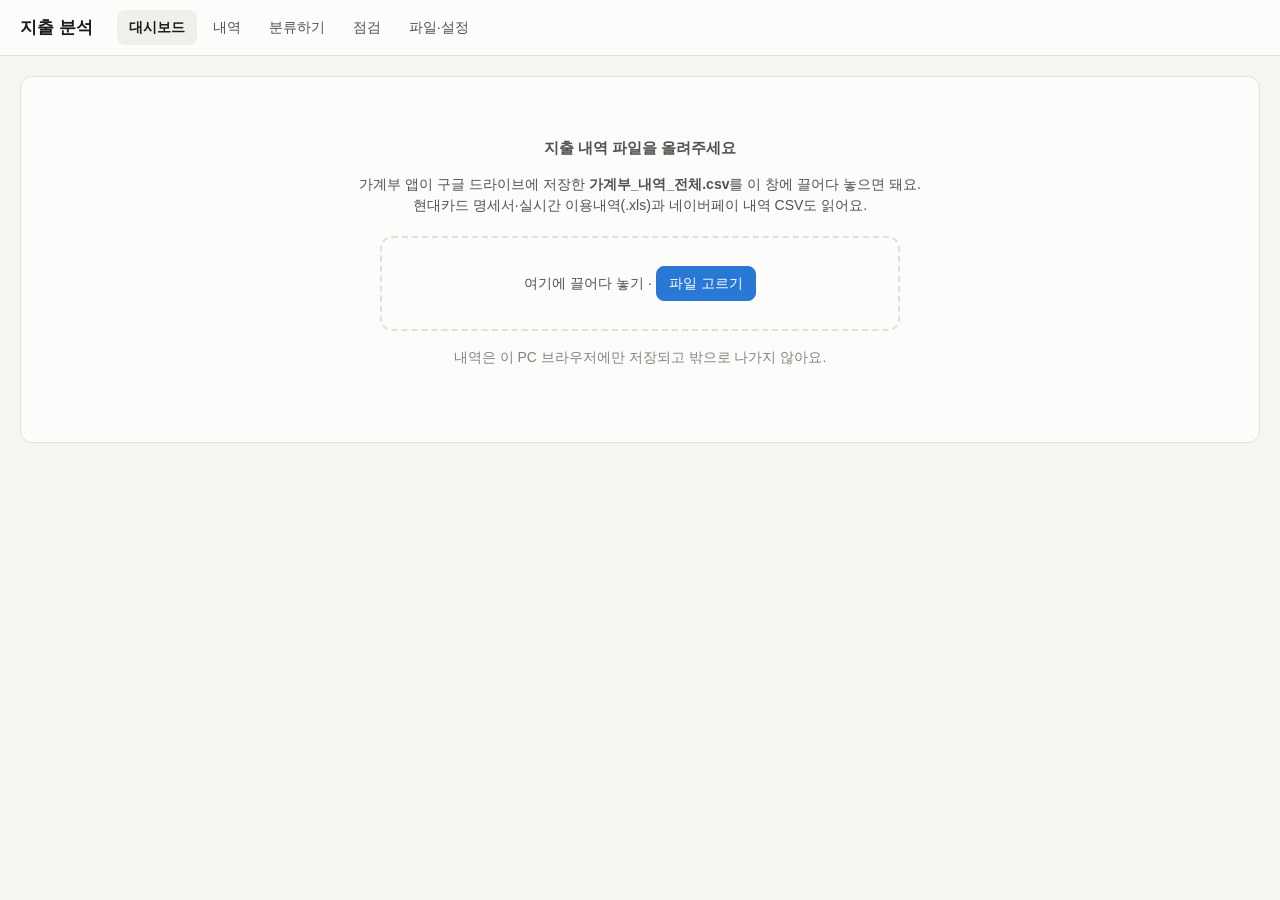
<file: spending-analyzer/share/Index.html>
<!doctype html>
<html lang="ko">
<head>
<meta charset="utf-8">
<meta name="viewport" content="width=device-width, initial-scale=1">
<title>지출 분석</title>
<style>:root {
  color-scheme: light;
  --bg: #f6f5f2; --surface: #fcfcfb; --surface-2: #f0efeb; --line: #e2e0da;
  --text: #1b1b19; --text-2: #52514e; --muted: #85837d; --accent: #2a78d6; --accent-ink: #fff;
  --warn: #b35c00; --bad: #c7362f; --good: #1d7a3e;
  --s1: #2a78d6; --s2: #eb6834; --s3: #1baf7a; --s4: #eda100; --s5: #e87ba4; --s6: #008300; --s7: #6250d6; --s8: #e34948; --s-other: #a8a69f;
}
@media (prefers-color-scheme: dark) {
  :root:where(:not([data-theme="light"])) {
    color-scheme: dark;
    --bg: #121211; --surface: #1a1a19; --surface-2: #232321; --line: #33332f;
    --text: #f0efec; --text-2: #c3c2b7; --muted: #8f8d85; --accent: #3987e5; --accent-ink: #fff;
    --warn: #e09a3c; --bad: #e66767; --good: #4cb06e;
    --s1: #3987e5; --s2: #d95926; --s3: #199e70; --s4: #c98500; --s5: #d55181; --s6: #008300; --s7: #9085e9; --s8: #e66767; --s-other: #6b6a64;
  }
}
:root[data-theme="dark"] {
  color-scheme: dark;
  --bg: #121211; --surface: #1a1a19; --surface-2: #232321; --line: #33332f;
  --text: #f0efec; --text-2: #c3c2b7; --muted: #8f8d85; --accent: #3987e5; --accent-ink: #fff;
  --warn: #e09a3c; --bad: #e66767; --good: #4cb06e;
  --s1: #3987e5; --s2: #d95926; --s3: #199e70; --s4: #c98500; --s5: #d55181; --s6: #008300; --s7: #9085e9; --s8: #e66767; --s-other: #6b6a64;
}
* { box-sizing: border-box; }
body { margin: 0; background: var(--bg); color: var(--text); font: 14px/1.5 -apple-system, "Segoe UI", "Malgun Gothic", "Apple SD Gothic Neo", sans-serif; }
header { position: sticky; top: 0; z-index: 5; background: var(--surface); border-bottom: 1px solid var(--line); }
.bar { max-width: 1280px; margin: 0 auto; padding: 10px 20px; display: flex; gap: 16px; align-items: center; flex-wrap: wrap; }
h1 { font-size: 17px; margin: 0 8px 0 0; }
nav { display: flex; gap: 4px; }
nav button { border: 0; background: none; color: var(--text-2); padding: 7px 12px; border-radius: 8px; font: inherit; cursor: pointer; }
nav button.on { background: var(--surface-2); color: var(--text); font-weight: 600; }
nav .badge { display: inline-block; min-width: 18px; padding: 0 5px; border-radius: 9px; background: var(--bad); color: #fff; font-size: 11px; margin-left: 4px; }
main { max-width: 1280px; margin: 0 auto; padding: 20px; }
.card { background: var(--surface); border: 1px solid var(--line); border-radius: 12px; padding: 16px 18px; margin-bottom: 16px; }
.card h2 { font-size: 15px; margin: 0 0 4px; }
.card .sub { color: var(--muted); font-size: 12.5px; margin: 0 0 12px; }
.grid2 { display: grid; grid-template-columns: 1fr 1fr; gap: 16px; }
.grid2 > .card { margin-bottom: 0; }
@media (max-width: 900px) { .grid2 { grid-template-columns: 1fr; } }
.tiles { display: grid; grid-template-columns: repeat(auto-fit, minmax(170px, 1fr)); gap: 12px; margin-bottom: 16px; }
.tile { background: var(--surface); border: 1px solid var(--line); border-radius: 12px; padding: 12px 16px; }
.tile .k { color: var(--text-2); font-size: 12.5px; }
.tile .v { font-size: 22px; font-weight: 650; font-variant-numeric: tabular-nums; }
.tile .d { color: var(--muted); font-size: 12px; }
.filters { display: flex; gap: 8px; flex-wrap: wrap; align-items: center; margin-bottom: 16px; }
select, input[type=text], input[type=password], input[type=month], input[type=search] {
  font: inherit; color: var(--text); background: var(--surface); border: 1px solid var(--line); border-radius: 8px; padding: 6px 8px; }
button.btn { font: inherit; border: 1px solid var(--line); background: var(--surface); color: var(--text); padding: 6px 12px; border-radius: 8px; cursor: pointer; }
button.btn.primary { background: var(--accent); color: var(--accent-ink); border-color: var(--accent); }
button.btn.small { padding: 2px 8px; font-size: 12.5px; }
button.btn:disabled { opacity: .5; cursor: default; }
.seg { display: inline-flex; border: 1px solid var(--line); border-radius: 8px; overflow: hidden; }
.seg button { border: 0; background: var(--surface); color: var(--text-2); padding: 6px 10px; font: inherit; cursor: pointer; border-left: 1px solid var(--line); }
.seg button:first-child { border-left: 0; }
.seg button.on { background: var(--surface-2); color: var(--text); font-weight: 600; }
table { width: 100%; border-collapse: collapse; font-variant-numeric: tabular-nums; }
td:first-child { white-space: nowrap; }
th, td { text-align: left; padding: 6px 8px; border-bottom: 1px solid var(--line); vertical-align: top; }
th { color: var(--text-2); font-weight: 600; font-size: 12.5px; white-space: nowrap; }
th.sortable { cursor: pointer; }
td.num, th.num { text-align: right; white-space: nowrap; }
td.memo { color: var(--muted); font-size: 12.5px; max-width: 320px; }
tr.off td { color: var(--muted); text-decoration: line-through; }
tr.off td select { text-decoration: none; }
.tablewrap { overflow-x: auto; }
.muted { color: var(--muted); }
.warn { color: var(--warn); }
.pill { display: inline-block; padding: 0 7px; border-radius: 9px; background: var(--surface-2); color: var(--text-2); font-size: 12px; white-space: nowrap; }
.drop { border: 2px dashed var(--line); border-radius: 12px; padding: 28px; text-align: center; color: var(--text-2); }
.drop.over { border-color: var(--accent); background: var(--surface-2); }
.empty { text-align: center; padding: 60px 20px; color: var(--text-2); }
.catrow { display: grid; grid-template-columns: 150px 1fr 110px 54px; gap: 10px; align-items: center; padding: 5px 0; cursor: pointer; }
.catrow.subrow { grid-template-columns: 150px 1fr 110px 54px; padding-left: 0; font-size: 13px; }
.catrow.subrow .name { padding-left: 18px; color: var(--text-2); }
.catrow:hover { background: var(--surface-2); border-radius: 6px; }
.catrow .name { overflow: hidden; text-overflow: ellipsis; white-space: nowrap; display: flex; gap: 6px; align-items: center; }
.catrow .val { text-align: right; font-variant-numeric: tabular-nums; }
.catrow .pct { text-align: right; color: var(--muted); font-size: 12px; }
.track { height: 10px; background: transparent; position: relative; }
.fill { height: 10px; border-radius: 0 4px 4px 0; min-width: 2px; }
.dot { width: 10px; height: 10px; border-radius: 3px; flex: none; display: inline-block; }
.legend { display: flex; flex-wrap: wrap; gap: 6px 14px; font-size: 12.5px; color: var(--text-2); margin: 6px 0 0; }
.legend span { display: inline-flex; gap: 5px; align-items: center; }
svg text { fill: var(--text-2); font-size: 11px; }
svg .grid { stroke: var(--line); stroke-width: 1; }
.tip { position: fixed; pointer-events: none; z-index: 20; background: var(--surface); color: var(--text); border: 1px solid var(--line); border-radius: 8px; padding: 7px 10px; font-size: 12.5px; box-shadow: 0 4px 16px rgba(0,0,0,.15); display: none; max-width: 280px; }
.tip b { font-variant-numeric: tabular-nums; }
.drill { border-top: 1px solid var(--line); margin-top: 12px; padding-top: 12px; }
.change-up { color: var(--bad); }
.change-down { color: var(--good); }
.toast { position: fixed; bottom: 20px; left: 50%; transform: translateX(-50%); background: var(--text); color: var(--bg); padding: 8px 16px; border-radius: 8px; z-index: 30; display: none; }
.files li { margin: 4px 0; }
.treecat { margin-bottom: 10px; }
.treecat .subs { display: flex; flex-wrap: wrap; gap: 6px; margin-top: 4px; }
.chip { display: inline-flex; gap: 4px; align-items: center; padding: 2px 4px 2px 9px; border: 1px solid var(--line); border-radius: 12px; font-size: 12.5px; }
.chip button { border: 0; background: none; color: var(--muted); cursor: pointer; font-size: 13px; }
details summary { cursor: pointer; font-weight: 600; margin: 4px 0; }
.note { background: var(--surface-2); border-radius: 8px; padding: 10px 12px; font-size: 13px; color: var(--text-2); }
a.estore { color: inherit; text-decoration: none; border-bottom: 1px dotted var(--muted); }
a.estore:hover { color: var(--accent); border-bottom-color: var(--accent); }
.grid2 > * { min-width: 0; }
</style>
</head>
<body>
<header><div class="bar"><h1>지출 분석</h1><nav></nav></div></header>
<main></main>
<div class="toast" id="toast"></div>
<script>/* 지출 분석 핵심 로직: 파일 읽기, 합치기, 분류, 분석. 브라우저와 Node(테스트) 양쪽에서 돌아간다. */
(function (root) {
  'use strict';

  // ---------- 기본 분류 (가계부 앱 기본 카테고리와 같은 이름) ----------
  const DEFAULT_TREE = {
    '식비': ['식사', '배달', '편의점', '장보기', '술'],
    '카페·간식': ['카페', '간식·디저트'],
    '교통': ['대중교통', '택시', '주차·주유', '기차·고속버스'],
    '쇼핑': ['의류', '잡화·액세서리', '생활용품', '전자기기', '도서·문구'],
    '구독': ['AI·업무', '영상·음악', '웹소설·웹툰', '멤버십', '앱·클라우드'],
    '여가': ['운동', '굿즈', '게임', '후원·팬활동', '공연·전시', '놀이·모임', '여행'],
    '생활': ['통신', '미용', '건강용품', '택배·우편', '수수료', '반려동물'],
    '의료': ['병원', '약국'],
    '송금': ['친구', '가족', '기타 송금'],
    '기타': ['선물·경조사', '기타'],
  };
  // 지출이 아닌 돈의 이동 (가계부 앱과 같은 값)
  const NOT_SPENDING_CATS = ['카드대금', '현금인출', '입금', '수입', '돌려받은 돈', '내 계좌 이동', '저축'];

  // ---------- 가게 이름 (가계부 앱 Merchants.kt 와 같은 규칙) ----------
  const PAYMENT_AGENTS = [
    '네이버파이낸셜', '네이버페이', '토스페이먼츠', '나이스정보통신', '나이스인프라', 'kcp',
    '이니시스', '다날', '세틀뱅크', '헥토파이낸셜', '한국정보통신', '섹타나인', '갤럭시아',
    '엑심베이', '한국신용카드결제', '구글페이먼트', '코페이', '주식회사카카오',
    '카카오페이', 'alipay', '한국결제네트웍스', 'kg모빌리언스', '페이레터', 'paypal',
  ];
  function displayName(raw) {
    const name = String(raw || '').trim();
    const i = name.lastIndexOf(' - ');
    return i >= 0 && i + 3 < name.length ? name.slice(i + 3).trim() : name;
  }
  function storeKey(raw) {
    let s = displayName(raw).toLowerCase();
    s = s.replace(/^\d{1,2}월/, '');
    s = s.replace(/\s*\d+건$/, '');
    s = s.replace(/,usd:[\d.]+$/, '');
    s = s.replace(/\(주\)|㈜|\( 주 \)|주식회사|유한회사|유한회$|\(유\)|_\d+$/g, '');
    s = s.replace(/[\s_.,·*()\[\]-]/g, '');
    return s;
  }
  function isAgentOnly(raw) {
    const k = storeKey(raw);
    if (!k) return true;
    return PAYMENT_AGENTS.some((a) => k.includes(a));
  }
  // 같은 결제대행사(PG)를 거쳤는지: 카드엔 "이니시스 - 팬딩", 네이버페이엔 "케이지이니시스"처럼 찍힌다
  const PG_ALIASES = [['이니시스'], ['나이스'], ['한국정보통신', 'kicc'], ['kcp'], ['토스페이먼츠'], ['엑심베이'], ['다날'], ['헥토', '세틀뱅크'], ['한국결제네트웍스'], ['kg모빌리언스']];
  function pgOf(raw) {
    const s = String(raw || '').toLowerCase().replace(/\s/g, '');
    const hit = PG_ALIASES.findIndex((al) => al.some((a) => s.includes(a)));
    return hit;
  }
  function samePG(a, b) { const x = pgOf(a); return x >= 0 && x === pgOf(b); }
  // 네이버페이 메모 "스토어 - 판매자이름의 상품명 / 상태:..." 에서 실제 판매자 이름 꺼내기
  function productName(memo) { return String(memo || '').split(' / ')[0].trim(); }
  function sellerFromMemo(memo) {
    const p = productName(memo);
    let m = /^스토어 - (.+?)의 /.exec(p); if (m) return m[1].trim();
    m = /^멤버십 - (\S+)/.exec(p); if (m) return m[1].trim();
    return '';
  }
  function similarStore(a, b) {
    const ka = storeKey(a), kb = storeKey(b);
    if (!ka || !kb) return false;
    return ka === kb || ka.includes(kb) || kb.includes(ka);
  }

  // ---------- 날짜 ----------
  const pad = (n) => String(n).padStart(2, '0');
  function dayNum(date) { // 'YYYY-MM-DD' -> 일 수
    const [y, m, d] = date.split('-').map(Number);
    return Math.round(Date.UTC(y, m - 1, d) / 86400000);
  }
  function minutes(r) {
    if (!r.time) return null;
    const [h, m] = r.time.split(':').map(Number);
    return dayNum(r.date) * 1440 + h * 60 + m;
  }
  function addMonths(ym, n) {
    let [y, m] = ym.split('-').map(Number);
    m += n; y += Math.floor((m - 1) / 12); m = ((m - 1) % 12 + 12) % 12 + 1;
    return `${y}-${pad(m)}`;
  }
  const WEEKDAYS = ['일', '월', '화', '수', '목', '금', '토'];
  function weekday(date) { return (dayNum(date) + 4) % 7; } // 1970-01-01 = 목(4)

  // ---------- CSV ----------
  function parseCSV(text) {
    text = String(text).replace(/^﻿/, '');
    const rows = []; let row = []; let f = ''; let q = false;
    for (let i = 0; i < text.length; i++) {
      const c = text[i];
      if (q) {
        if (c === '"') { if (text[i + 1] === '"') { f += '"'; i++; } else q = false; }
        else f += c;
      } else if (c === '"') q = true;
      else if (c === ',') { row.push(f); f = ''; }
      else if (c === '\n' || c === '\r') {
        if (c === '\r' && text[i + 1] === '\n') i++;
        row.push(f); f = ''; if (row.some((x) => x !== '')) rows.push(row); row = [];
      } else f += c;
    }
    row.push(f); if (row.some((x) => x !== '')) rows.push(row);
    return rows;
  }
  // 수입 기록 뒤로 붙은 열 (없으면 빈칸): 종류 = 결제/환불/출금/입금, 상계대상 = 연결된 결제 id, 귀속월 = YYYY-MM
  const EXTRA_COLS = ['종류', '상계대상', '귀속월'];
  const CSV_COLS = ['id', '날짜', '시각', '금액', '가게명', '원래가게명', '카테고리', '결제수단', '할부', '송금여부', '지출포함여부', '취소됨', '메모', '출처'];
  function toInt(s) {
    const n = parseInt(String(s || '').replace(/[,\s원]/g, ''), 10);
    return Number.isFinite(n) ? n : null;
  }
  function parseAppCSV(text) { return parseAppRows(parseCSV(text)); }
  /** 첫 줄이 열 이름인 2차원 배열 (CSV 또는 구글 시트 '내역') */
  function parseAppRows(rows) {
    rows = rows.map((r) => r.map((v) => String(v == null ? '' : v)));
    if (!rows.length) throw new Error('빈 파일이에요');
    const head = rows[0].map((h) => h.trim());
    const idx = {};
    CSV_COLS.concat(EXTRA_COLS).forEach((c) => { idx[c] = head.indexOf(c); });
    if (idx['날짜'] < 0 || idx['금액'] < 0) throw new Error('가계부 CSV 형식이 아니에요 (날짜·금액 열이 없음)');
    const get = (r, c) => (idx[c] >= 0 ? (r[idx[c]] || '').trim() : '');
    const out = [];
    const problems = [];
    rows.slice(1).forEach((r, n) => {
      const amount = toInt(get(r, '금액'));
      const date = get(r, '날짜');
      if (!/^\d{4}-\d{2}-\d{2}$/.test(date)) { problems.push(`${n + 2}번째 줄: 날짜를 읽지 못함`); return; }
      if (amount === null) problems.push(`${n + 2}번째 줄 (${date} ${get(r, '가게명')}): 금액이 비어 있어 0원으로 둠`);
      // 가게 칸에 결제대행사 이름만 있으면 메모의 판매자 이름을 가게로 쓴다
      let store = get(r, '가게명') || get(r, '원래가게명');
      const seller = isAgentOnly(store) ? sellerFromMemo(get(r, '메모')) : '';
      if (seller) store = seller;
      out.push({
        id: get(r, 'id') || `csv-${date}-${n}`,
        date, time: get(r, '시각'),
        amount: amount || 0,
        store,
        rawStore: get(r, '원래가게명') || get(r, '가게명'),
        cat: get(r, '카테고리'),
        pay: get(r, '결제수단'),
        inst: toInt(get(r, '할부')) || 0,
        transfer: get(r, '송금여부') === 'Y',
        include: get(r, '지출포함여부') !== 'N',
        canceled: get(r, '취소됨') === 'Y',
        memo: get(r, '메모'),
        source: get(r, '출처') || 'CSV',
        kind: get(r, '종류'), offsetTo: get(r, '상계대상'), incomeYM: get(r, '귀속월'),
      });
    });
    return { rows: out, problems };
  }

  // ---------- 현대카드 .xls (실제는 HTML 표) ----------
  function htmlText(s) {
    return String(s).replace(/<[^>]+>/g, ' ')
      .replace(/&nbsp;/g, ' ').replace(/&amp;/g, '&').replace(/&lt;/g, '<').replace(/&gt;/g, '>')
      .replace(/&quot;/g, '"').replace(/&#(\d+);/g, (_, d) => String.fromCharCode(+d))
      .replace(/\s+/g, ' ').trim();
  }
  function htmlRows(html) {
    const rows = [];
    const trs = String(html).match(/<tr[\s\S]*?<\/tr\s*>/gi) || [];
    for (const tr of trs) {
      const cells = [];
      const re = /<t[dh][^>]*>([\s\S]*?)<\/t[dh]\s*>/gi; let m;
      while ((m = re.exec(tr))) cells.push(htmlText(m[1]));
      rows.push(cells);
    }
    return rows;
  }
  const KDATE = /(\d{4})년\s*(\d{1,2})월\s*(\d{1,2})일/;
  function kdate(s) { const m = KDATE.exec(s || ''); return m ? `${m[1]}-${pad(m[2])}-${pad(m[3])}` : null; }

  function detectHyundai(html) {
    const t = htmlText(String(html).slice(0, 4000));
    if (/이용대금명세서/.test(t)) return 'statement';
    if (/실시간 이용내역/.test(t) || /승인번호/.test(t)) return 'realtime';
    return null;
  }

  function parseHyundaiStatement(html) {
    const t = htmlText(String(html).slice(0, 3000));
    const mm = /(\d{4})년\s*(\d{2})월\s*이용대금명세서(\(예정\))?/.exec(t);
    const label = mm ? `${mm[1]}-${mm[2]}${mm[3] ? ' 예정' : ''}` : '';
    const out = []; const seen = {};
    let overseas = false;
    for (const c of htmlRows(html)) {
      if (c.length >= 3 && /해\s*외/.test(c[2]) && /소계/.test(c[2])) continue;
      const date = kdate(c[0]);
      if (!date || c.length < 4) continue;
      let raw = c[2];
      const amount = toInt(c[3]);
      if (amount === null) continue;
      let memo = '';
      const usd = /^(.*?),\s*([A-Z]{3}):([\d.]+)$/.exec(raw);
      if (usd) { raw = usd[1].trim(); memo = `해외 ${usd[2]} ${usd[3]}`; overseas = true; }
      const bus = /^(\d{1,2})월(.+?)\s+0*(\d+)건$/.exec(raw);
      if (bus) { raw = bus[2].trim(); memo = `${bus[1]}월 ${+bus[3]}건 합산`; }
      let inst = 0;
      const im = /(\d+)\s*\/\s*(\d+)/.exec(c[4] || '');
      if (im) { inst = +im[1]; memo = (memo ? memo + ' / ' : '') + `할부 ${im[2]}회차`; }
      const base = `hd-${date}-${storeKey(raw)}-${amount}`;
      seen[base] = (seen[base] || 0) + 1;
      out.push({
        id: `${base}-${seen[base]}`, date, time: '', amount,
        store: displayName(raw), rawStore: raw, cat: '', pay: '현대카드', inst,
        transfer: false, include: !/가승인/.test(raw), canceled: false,
        memo, source: '카드 파일(명세서)',
      });
    }
    return { rows: out, label, problems: [] };
  }

  function parseHyundaiRealtime(html) {
    const out = [];
    for (const c of htmlRows(html)) {
      if (c.length < 11) continue;
      const date = kdate(c[0]);
      if (!date) continue;
      const amount = toInt(c[5]);
      if (amount === null) continue;
      const raw = c[4];
      const canceled = (c[9] && c[9] !== '-') || /취소/.test(c[10]);
      out.push({
        id: `hdrt-${c[8]}-${date}`, date, time: c[1], amount,
        store: displayName(raw), rawStore: raw, cat: '', pay: '현대카드',
        inst: toInt(c[7]) || 0, transfer: false,
        include: !/가승인/.test(raw), canceled,
        memo: /가승인/.test(raw) ? '가승인 (실제 결제가 따로 있음)' : '',
        source: '카드 파일(실시간)', approval: c[8],
      });
    }
    const dates = out.map((r) => r.date).sort();
    return { rows: out, label: dates.length ? `${dates[0]} ~ ${dates[dates.length - 1]}` : '', problems: [] };
  }

  /** 파일 하나를 읽어 {kind, label, rows, problems} 로. key 가 같은 파일은 다시 올리면 교체된다. */
  function parseFile(name, text) {
    const head = String(text).slice(0, 4000);
    if (/<t[dr][\s>]/i.test(head) || /<table/i.test(head) || /<html/i.test(head)) {
      const kind = detectHyundai(text);
      if (kind === 'statement') {
        const p = parseHyundaiStatement(text);
        return { kind: '현대카드 명세서', key: `stmt:${p.label}`, name, ...p };
      }
      if (kind === 'realtime') {
        const p = parseHyundaiRealtime(text);
        return { kind: '현대카드 실시간 내역', key: `rt:${p.label}`, name, ...p };
      }
      throw new Error('현대카드 명세서·이용내역 형식이 아니에요');
    }
    const p = parseAppCSV(text);
    const srcs = [...new Set(p.rows.map((r) => r.source))];
    const isNaver = srcs.length === 1 && /네이버페이내역/.test(srcs[0]);
    return {
      kind: isNaver ? '네이버페이 내역' : '가계부 CSV',
      key: isNaver ? 'naverpay' : 'app',
      name, label: rangeLabel(p.rows), ...p,
    };
  }
  function rangeLabel(rows) {
    const d = rows.map((r) => r.date).sort();
    return d.length ? `${d[0]} ~ ${d[d.length - 1]}` : '';
  }

  // ---------- 여러 파일 합치기 ----------
  const isCardFile = (r) => /^카드 파일/.test(r.source);
  const isNaverpay = (r) => r.pay === '네이버페이' || /네이버페이/.test(r.source);
  const isNaverCard = (r) => r.pay === '현대카드' && /네이버/.test(r.rawStore);

  /**
   * files: [{key, rows}] → {rows, report}
   * 1) 같은 id 는 한 건 (명세서끼리 겹치는 할부 등)
   * 2) 명세서 ↔ 실시간 내역 겹치는 결제는 실시간 쪽 하나로 (시각이 있어서)
   * 3) 카드의 '네이버파이낸셜' 결제 ↔ 네이버페이 내역을 짝지어 한 건 (가게명은 네이버페이 쪽)
   */
  function combine(files) {
    const report = { sameId: 0, stmtVsRt: [], naverMatched: 0, naverPointMix: [], naverViaPG: [], naverShipping: [], naverZeroFilled: [], naverCardUnmatched: [], naverpayOnly: 0 };
    const byId = new Map();
    for (const f of files) for (const r of f.rows) {
      if (byId.has(r.id)) { report.sameId++; continue; }
      byId.set(r.id, { ...r });
    }
    let rows = [...byId.values()];

    // 2) 명세서 vs 실시간
    const rt = rows.filter((r) => r.source === '카드 파일(실시간)');
    if (rt.length) {
      const rtFrom = rt.map((r) => r.date).sort()[0];
      const used = new Set();
      const drop = new Set();
      for (const s of rows.filter((r) => r.source === '카드 파일(명세서)' && dayNum(r.date) >= dayNum(rtFrom) - 1)) {
        const cand = rt.filter((r) => !used.has(r.id) && Math.abs(dayNum(r.date) - dayNum(s.date)) <= 1 && r.amount === s.amount &&
          (similarStore(r.rawStore, s.rawStore) || (isAgentOnly(r.rawStore) && isAgentOnly(s.rawStore))));
        let hit = cand[0];
        if (!hit) { // 이름이 다르게 찍혀도(택시 등) 같은 카드·같은 날·같은 금액이 하나뿐이면 같은 결제
          const loose = rt.filter((r) => !used.has(r.id) && Math.abs(dayNum(r.date) - dayNum(s.date)) <= 1 && r.amount === s.amount);
          if (loose.length === 1) hit = loose[0];
        }
        if (!hit) { // 해외결제: 승인액과 청구액이 다름
          hit = rt.find((r) => !used.has(r.id) && similarStore(r.rawStore, s.rawStore) && Math.abs(dayNum(r.date) - dayNum(s.date)) <= 3 &&
            Math.abs(r.amount - s.amount) <= Math.max(r.amount, s.amount) * 0.1);
          if (hit) report.stmtVsRt.push({ store: s.store, date: s.date, approved: hit.amount, billed: s.amount });
          if (hit) { hit.memo = [hit.memo, `승인 ${hit.amount.toLocaleString()}원 → 청구 ${s.amount.toLocaleString()}원`].filter(Boolean).join(' / '); hit.amount = s.amount; }
        }
        if (hit) { used.add(hit.id); drop.add(s.id); }
      }
      rows = rows.filter((r) => !drop.has(r.id));
      report.stmtRtMerged = drop.size;
    }

    // 3) 카드 네이버 결제 ↔ 네이버페이 내역
    const np = rows.filter((r) => isNaverpay(r) && !isCardFile(r));
    const cards = rows.filter((r) => isCardFile(r) && isNaverCard(r));
    if (np.length && rows.some(isCardFile)) {
      const npFrom = np.map((r) => r.date).sort()[0];
      const npTo = np.map((r) => r.date).sort().slice(-1)[0];
      const used = new Set(); const drop = new Set();
      // 1차: 카드에 '네이버'로 찍힌 결제. 2차: 네이버페이로 냈지만 카드엔 PG·가게 이름으로 찍힌 결제
      const pass = (cardList, strict) => {
        const sorted = cardList.filter((c) => !drop.has(c.id)).sort((a, b) => (b.time ? 1 : 0) - (a.time ? 1 : 0));
        for (const c of sorted) {
          let best = null; let bestD = Infinity;
          for (const n of np) {
            if (used.has(n.id) || n.amount !== c.amount) continue;
            let d;
            if (c.time && n.time) { d = Math.abs(minutes(c) - minutes(n)); if (d > 10) continue; }
            else {
              d = Math.abs(dayNum(c.date) - dayNum(n.date)) * 1440; if (d > 1440) continue;
              if (strict && !(samePG(c.rawStore, n.rawStore) || similarStore(c.store, n.store) || similarStore(c.rawStore, n.rawStore))) continue;
            }
            if (d < bestD) { bestD = d; best = n; }
          }
          if (!best && c.time && !strict) { // 포인트+카드 나눠 낸 결제: 네이버페이 금액이 더 크고 몇 분 안
            for (const n of np) {
              if (used.has(n.id) || !n.time || n.amount <= c.amount) continue;
              const d = Math.abs(minutes(c) - minutes(n));
              if (d <= 3 && d < bestD) { bestD = d; best = n; }
            }
            if (best) report.naverPointMix.push({ date: best.date, store: best.store, total: best.amount, card: c.amount });
          }
          if (best) {
            used.add(best.id); drop.add(c.id);
            best.pay = '현대카드(네이버페이)';
            best.matchedCard = c.id;
            best.cardStore = c.rawStore;
            if (strict) report.naverViaPG.push({ date: best.date, store: best.store, card: c.rawStore, amount: c.amount });
            if (best.amount !== c.amount) { best.memo = [best.memo, `카드 ${c.amount.toLocaleString()}원 + 포인트 ${(best.amount - c.amount).toLocaleString()}원`].filter(Boolean).join(' / '); best.amount = c.amount; }
          }
        }
      };
      pass(cards, false);
      pass(rows.filter((r) => isCardFile(r) && !isNaverCard(r) && r.amount > 0 && r.date >= npFrom && r.date <= npTo), true);
      // 3차: 네이버페이 내역 금액엔 배송비가 빠져 있고, 한 주문이 상품별로 나뉘어 있다.
      // 카드 금액 = 같은 날 같은 가게 상품 합계 + 배송비(5천원 이하) 이면 한 주문으로 본다.
      for (const c of cards) {
        if (drop.has(c.id)) continue;
        const cand = np.filter((n) => !used.has(n.id) && !n.canceled && n.date === c.date);
        let hit = null;
        for (const [, g] of group(cand, (n) => `${n.date}|${storeKey(n.store)}`)) {
          const total = sum(g.map((n) => n.amount));
          const diff = c.amount - total;
          if (diff >= 0 && diff <= 5000 && (!hit || Math.abs(diff) < Math.abs(hit.diff))) hit = { g, diff, total };
        }
        if (!hit) continue;
        drop.add(c.id);
        hit.g.forEach((n) => { used.add(n.id); n.pay = '현대카드(네이버페이)'; n.matchedCard = c.id; n.cardStore = c.rawStore; });
        if (hit.diff > 0) {
          const first = hit.g[0];
          first.amount += hit.diff;
          first.memo = [first.memo, `배송비 등 ${hit.diff.toLocaleString()}원 포함 (카드 ${c.amount.toLocaleString()}원)`].filter(Boolean).join(' / ');
        }
        report.naverShipping.push({ date: c.date, store: hit.g[0].store, items: hit.g.length, goods: hit.total, card: c.amount });
      }
      // 4차: 시각 없는 명세서 건. 같은 날 네이버페이 쪽이 금액 0원(금액 누락)이거나 카드보다 크면(포인트 일부 사용) 짝.
      for (const c of cards) {
        if (drop.has(c.id)) continue;
        const cand = np.filter((n) => !used.has(n.id) && !n.canceled && n.date === c.date && (n.amount === 0 || n.amount > c.amount));
        if (cand.length !== 1) continue;
        const n = cand[0];
        drop.add(c.id); used.add(n.id);
        n.pay = '현대카드(네이버페이)'; n.matchedCard = c.id; n.cardStore = c.rawStore;
        if (n.amount === 0) { n.memo = [n.memo, `금액이 비어 있어 카드 금액 ${c.amount.toLocaleString()}원 사용`].filter(Boolean).join(' / '); n.amount = c.amount; report.naverZeroFilled.push({ date: n.date, store: n.store, card: c.amount }); }
        else { report.naverPointMix.push({ date: n.date, store: n.store, total: n.amount, card: c.amount }); n.memo = [n.memo, `카드 ${c.amount.toLocaleString()}원 + 포인트 ${(n.amount - c.amount).toLocaleString()}원`].filter(Boolean).join(' / '); n.amount = c.amount; }
      }
      for (const c of cards) if (!drop.has(c.id) && c.date >= npFrom && c.date <= npTo) report.naverCardUnmatched.push(c);
      rows = rows.filter((r) => !drop.has(r.id));
      report.naverMatched = drop.size;
      report.naverpayOnly = np.filter((n) => !used.has(n.id)).length;
    }
    // 4) 카드 환불(음수)인데 원래 결제가 이미 '취소됨'으로 처리돼 있으면 두 번 빼지 않게 환불 줄은 지출에서 제외
    report.refundOfCanceled = [];
    for (const r of rows) {
      if (r.amount >= 0 || !r.include) continue;
      const orig = rows.find((x) => x.canceled && x.amount === -r.amount && dayNum(r.date) - dayNum(x.date) >= 0 && dayNum(r.date) - dayNum(x.date) <= 31 &&
        (similarStore(x.rawStore, r.rawStore) || samePG(x.rawStore, r.rawStore) || (x.cardStore && similarStore(x.cardStore, r.rawStore)) || pgOf(x.store) >= 0 && pgOf(x.store) === pgOf(r.rawStore)));
      if (orig) {
        r.include = false;
        r.memo = [r.memo, '원래 결제가 이미 취소로 처리돼 있어 환불 줄은 지출에서 뺌'].filter(Boolean).join(' / ');
        report.refundOfCanceled.push({ date: r.date, store: r.store, amount: r.amount });
      }
    }
    // 5) 상계: 환불·입금이 가리키는 결제는 그만큼 줄여서 센다 (행은 그대로 둔다)
    applyOffsets(rows);
    rows.sort((a, b) => (a.date + (a.time || '')).localeCompare(b.date + (b.time || '')));
    return { rows, report };
  }

  // ---------- 분류 ----------
  /**
   * state: {memory: {storeKey: {cat, sub}}, overrides: {id: {cat, sub}}}
   * 결제대행사 이름만 있는 가게는 기억하지 않고 건별(overrides)로만.
   */
  // 가계부 앱의 '보류': 나중에 분류하려고 미뤄 둔 건. 분류 안 된 것처럼 다루고, 규칙·가게 기억으로 저절로 채우지 않는다.
  const HOLD = '보류';
  function classify(r, state) {
    const ov0 = state.overrides[r.id];
    const held = ov0 && ov0.cat ? ov0.cat === HOLD : r.cat === HOLD;
    if (held) return { cat: '', sub: '', agent: isAgentOnly(r.store), key: storeKey(r.store), decided: false, byRule: false, held: true };
    const ov = ov0;
    const agent = isAgentOnly(r.store);
    const k = storeKey(r.store);
    let mem = agent ? null : state.memory[k];
    if (!mem && agent) { const sk = storeKey(sellerFromMemo(r.memo)); if (sk) mem = state.memory[sk] || null; }
    // 단어 규칙이 가게 기억보다 먼저 (같은 가게라도 상품명이 다르면 다르게: 가계부 앱과 같은 순서)
    const rule = !(ov && ov.cat) ? matchRule(r, state.rules) : null;
    let cat = (ov && ov.cat) || r.cat || (rule && rule.cat) || (mem && mem.cat) || '';
    let sub = '';
    if (ov && ov.sub && (!ov.cat || ov.cat === cat)) sub = ov.sub;
    else if (rule && rule.sub && rule.cat === cat) sub = rule.sub;
    else if (mem && mem.sub && mem.cat === cat) sub = mem.sub;
    // 세부를 일부러 비워 둔 것도 정한 것으로 (예: 가게 기억이 '여가 · 세부 없음')
    const decided = !!sub || !!(ov && ov.cat) || !!(rule && rule.cat === cat) || !!(mem && mem.cat === cat);
    return { cat, sub, agent, key: k, decided, byRule: !!(rule && rule.cat === cat && !(ov && ov.cat)) };
  }

  function matchRule(r, rules) {
    if (!rules || !rules.length) return null;
    const text = `${r.store} ${productName(r.memo)}`.toLowerCase().replace(/\s/g, '');
    return rules.find((x) => x.kw && text.includes(String(x.kw).toLowerCase().replace(/\s/g, ''))) || null;
  }

  /** 합계에 넣을 금액. 취소·지출 아님·지출 제외는 0. 송금 제외 옵션. */
  function applyOffsets(rows) {
    const byId = new Map(rows.map((r) => [r.id, r]));
    for (const r of rows) delete r.offset;
    for (const r of rows) {
      if (!r.offsetTo || r.canceled) continue;
      const t = byId.get(r.offsetTo);
      if (t) t.offset = (t.offset || 0) + Math.abs(r.amount);
    }
  }
  /** 상계를 뺀 결제 금액 (0 아래로 안 내려감) */
  function netAmount(r) {
    return r.amount > 0 && r.offset ? Math.max(0, r.amount - r.offset) : r.amount;
  }
  function spendAmount(r, opts) {
    if (r.canceled || !r.include) return 0;
    if (r.offsetTo) return 0; // 결제에 연결된 환불·입금은 결제 쪽에서 이미 뺐다
    if (NOT_SPENDING_CATS.includes(r.cat)) return 0;
    if (opts && opts.excludeTransfer && (r.transfer || r.cat === '송금')) return 0;
    return netAmount(r);
  }

  // ---------- 할부 ----------
  /** 첫 회차 = 결제 다음 달 (가계부 앱과 같음) */
  function installment(r, todayYM) {
    if (!r.inst || r.inst < 2) return null;
    const monthly = Math.round(r.amount / r.inst);
    const first = addMonths(r.date.slice(0, 7), 1);
    let paid = 0;
    for (let i = 0; i < r.inst; i++) if (addMonths(first, i) <= todayYM) paid++;
    const left = r.inst - paid;
    return { months: r.inst, monthly, left, leftAmount: r.amount - monthly * paid };
  }

  // ---------- 분석 ----------
  function group(items, keyFn) {
    const m = new Map();
    for (const it of items) { const k = keyFn(it); if (!m.has(k)) m.set(k, []); m.get(k).push(it); }
    return m;
  }
  const sum = (a) => a.reduce((s, x) => s + x, 0);
  const median = (a) => { const s = a.slice().sort((x, y) => x - y); const n = s.length; return n ? (n % 2 ? s[(n - 1) / 2] : (s[n / 2 - 1] + s[n / 2]) / 2) : 0; };

  /**
   * 고정 지출: 같은 가게(대행사면 가게+금액)에서 서로 다른 3개월 이상,
   * 금액이 중앙값 ±15% 이내, 간격이 대체로 한 달(25~35일)인 결제.
   */
  function findRecurring(items, todayDate) {
    // 정기구독은 같은 가게(CHZZK 등)에서 상품별로 따로 나가니 상품명까지 묶는다
    const product = (x) => { const p = String(x.r.memo || '').split(' / ')[0]; return /정기구독|정기결제|월간 이용권|멤버십/.test(p) ? p : ''; };
    const keyFn = (x) => (product(x) ? `${x.c.key}|${product(x)}` : x.c.agent ? `${x.c.key}|${x.r.amount}` : x.c.key);
    const res = [];
    for (const [, list] of group(items.filter((x) => x.amt > 0), keyFn)) {
      if (list.length < 3) continue;
      const med = median(list.map((x) => x.amt));
      const close = list.filter((x) => Math.abs(x.amt - med) <= med * 0.15);
      // 한 달에 한 건씩만 (같은 달 여러 번이면 습관이지 고정은 아님)
      const byMonth = group(close, (x) => x.r.date.slice(0, 7));
      if (byMonth.size < 3) continue;
      if ([...byMonth.values()].filter((v) => v.length > 1).length > byMonth.size / 3) continue;
      const firsts = [...byMonth.values()].map((v) => v[0]).sort((a, b) => a.r.date.localeCompare(b.r.date));
      const gaps = [];
      for (let i = 1; i < firsts.length; i++) gaps.push(dayNum(firsts[i].r.date) - dayNum(firsts[i - 1].r.date));
      const monthly = gaps.filter((g) => g >= 25 && g <= 35).length;
      if (monthly < Math.max(2, gaps.length * 0.6)) continue;
      const last = firsts[firsts.length - 1];
      const nextDay = dayNum(last.r.date) + 30;
      const active = todayDate ? dayNum(todayDate) - dayNum(last.r.date) <= 40 : true;
      res.push({
        store: product(last) ? `${last.r.store} · ${product(last)}` : last.r.store, cat: last.c.cat, sub: last.c.sub, agent: last.c.agent,
        amount: Math.round(med), count: firsts.length,
        from: firsts[0].r.date, last: last.r.date, active,
        nextDay, day: +last.r.date.slice(8, 10),
        ids: close.map((x) => x.r.id),
      });
    }
    return res.sort((a, b) => (b.active - a.active) || b.amount - a.amount);
  }

  /** 중복 의심: 같은 금액, 다른 id, 시각 10분 이내(또는 시각 없는 경우 같은 날 + 비슷한 가게) */
  function findDuplicates(rows) {
    const res = [];
    const live = rows.filter((r) => !r.canceled && r.include && r.amount > 0);
    const byAmt = group(live, (r) => r.amount);
    for (const [, list] of byAmt) {
      if (list.length < 2) continue;
      list.sort((a, b) => a.date.localeCompare(b.date) || (a.time || '').localeCompare(b.time || ''));
      for (let i = 0; i < list.length; i++) for (let j = i + 1; j < list.length; j++) {
        const a = list[i], b = list[j];
        if (dayNum(b.date) - dayNum(a.date) > 1) break;
        let why = null;
        if (a.time && b.time) {
          const d = Math.abs(minutes(a) - minutes(b));
          if (d <= 10 && a.source !== b.source) why = d === 0 ? '같은 시각' : `${d}분 차이`;
        } else if (a.date === b.date && a.source !== b.source) why = similarStore(a.rawStore, b.rawStore) ? '같은 날, 비슷한 가게' : '같은 날 같은 금액';
        if (why) res.push({ a, b, why, key: [a.id, b.id].sort().join('|') });
      }
    }
    return res;
  }

  function analyze(rows, state, opts) {
    const items = rows.map((r) => {
      const c = classify(r, state);
      const rr = { ...r, cat: c.cat };
      return { r, c, amt: spendAmount(rr, opts) };
    });
    return items;
  }

  // ---------- 구글 시트 '분류 자료' (종류, 키, 대분류, 소분류, 값) ----------
  // 건별 = 앱 id별 분류 (앱도 대분류를 읽고 씀), 가게 = 가게별 기억, 규칙 = 단어 규칙,
  // 분류목록 = 대분류별 세부 목록, 설정 = 계산 옵션, 숨김 = 점검에서 '중복 아님'으로 넘긴 것
  const META_HEADER = ['종류', '키', '대분류', '소분류', '값'];
  function stateToMeta(st) {
    const out = [];
    for (const [id, ov] of Object.entries(st.overrides || {})) {
      const extra = {};
      if (ov.exclude) extra.exclude = true;
      if (ov.include) extra.include = true;
      if (!ov.cat && !ov.sub && !Object.keys(extra).length) continue;
      out.push(['건별', id, ov.cat || '', ov.sub || '', Object.keys(extra).length ? JSON.stringify(extra) : '']);
    }
    for (const [k, m] of Object.entries(st.memory || {})) out.push(['가게', k, m.cat || '', m.sub || '', '']);
    for (const r of st.rules || []) out.push(['규칙', r.kw, r.cat || '', r.sub || '', '']);
    Object.entries(st.tree || {}).forEach(([cat, subs], i) => out.push(['분류목록', cat, '', '', JSON.stringify({ i, subs })]));
    out.push(['설정', 'opts', '', '', JSON.stringify(st.opts || {})]);
    for (const k of Object.keys(st.dismissed || {})) out.push(['숨김', k, '', '', '1']);
    return out;
  }
  function metaToState(rows) {
    const st = { overrides: {}, memory: {}, rules: [], tree: null, opts: null, dismissed: {} };
    const tree = [];
    const json = (v) => { try { return v ? JSON.parse(v) : {}; } catch (e) { return {}; } };
    for (const r of rows || []) {
      const [kind, key, cat, sub, val] = r.map((v) => String(v == null ? '' : v));
      if (!key) continue;
      if (kind === '건별') {
        const ov = { ...json(val) };
        if (cat) ov.cat = cat;
        if (sub) ov.sub = sub;
        if (Object.keys(ov).length) st.overrides[key] = ov;
      } else if (kind === '가게') st.memory[key] = { cat, sub };
      else if (kind === '규칙') st.rules.push({ kw: key, cat, sub });
      else if (kind === '분류목록') { const j = json(val); tree.push([j.i == null ? 999 : j.i, key, Array.isArray(j.subs) ? j.subs : []]); }
      else if (kind === '설정' && key === 'opts') st.opts = json(val);
      else if (kind === '숨김') st.dismissed[key] = 1;
    }
    if (tree.length) st.tree = Object.fromEntries(tree.sort((a, b) => a[0] - b[0]).map((t) => [t[1], t[2]]));
    return st;
  }
  /** 이전에 저장한 줄과 비교해 바뀐 줄(puts)과 없어진 키(dels)만 */
  function metaDiff(prev, next) {
    const k = (r) => `${r[0]}\t${r[1]}`;
    const before = new Map(prev.map((r) => [k(r), JSON.stringify(r)]));
    const after = new Set(next.map(k));
    return {
      puts: next.filter((r) => before.get(k(r)) !== JSON.stringify(r)),
      dels: prev.filter((r) => !after.has(k(r))).map((r) => [r[0], r[1]]),
    };
  }
  /** 백업의 건별 분류 id가 지금 내역에 없으면 날짜·금액·가게로 찾아 옮긴다 (가계부 앱으로 옮겨 id가 바뀐 경우) */
  function remapOverrides(overrides, fingerprints, rows) {
    const ids = new Set(rows.map((r) => r.id));
    // 시각까지 맞는 건 먼저, 없으면 날짜·금액·가게. 똑같은 건이 여러 개면 순서대로 하나씩 (구별할 수 없는 건이라 결과는 같다)
    const keys = (f) => [`${f.date}|${f.time || ''}|${f.amount}|${storeKey(f.store)}`, `${f.date}|${f.amount}|${storeKey(f.store)}`];
    const idx = [new Map(), new Map()];
    for (const r of rows) keys(r).forEach((k, i) => { if (!idx[i].has(k)) idx[i].set(k, []); idx[i].get(k).push(r.id); });
    const out = {}; let moved = 0, lost = 0;
    for (const id of Object.keys(overrides || {})) if (ids.has(id)) out[id] = overrides[id];
    for (const [id, ov] of Object.entries(overrides || {})) {
      if (ids.has(id)) continue;
      const f = fingerprints && fingerprints[id];
      let to = null;
      if (f) for (const [i, k] of keys(f).entries()) { to = (idx[i].get(k) || []).find((x) => !(x in out)); if (to) break; }
      if (to) { out[to] = ov; moved++; } else { out[id] = ov; lost++; }
    }
    return { overrides: out, moved, lost };
  }

  // ---------- 수입·저축 ----------
  /** 달별 수입(귀속월 기준)·저축(실제 달). start = 수입이 처음 기록된 달 */
  function monthFlow(rows) {
    const m = {};
    const at = (ym) => (m[ym] = m[ym] || { income: 0, saving: 0 });
    let start = '';
    for (const r of rows) {
      if (r.canceled) continue;
      if (r.cat === '수입') {
        const ym = /^\d{4}-\d{2}$/.test(r.incomeYM || '') ? r.incomeYM : r.date.slice(0, 7);
        at(ym).income += Math.abs(r.amount);
        if (!start || ym < start) start = ym;
      } else if (r.cat === '저축') at(r.date.slice(0, 7)).saving += Math.abs(r.amount);
    }
    return { byMonth: m, start };
  }

  // ---------- 가계부 앱용 CSV 내보내기 ----------
  /** 앱 CSV와 같은 14열. 출처·결제수단은 앱 라벨로, 원래가게명은 카드 쪽 이름 (앱이 나중에 카드 파일과 중복 거를 때 씀) */
  function appSource(r) {
    if (r.matchedCard || /네이버페이/.test(r.source) || r.pay === '네이버페이') return '네이버페이 알림';
    if (/^카드 파일/.test(r.source)) return '카드 파일';
    return r.source || '직접 입력';
  }
  function appPay(r) {
    if (r.pay === '현대카드(네이버페이)') return '현대카드';
    return r.pay || (/^카드 파일/.test(r.source) ? '현대카드' : '');
  }
  /** items: [{r, cat, include}] → CSV 문자열 (BOM, CRLF) */
  function toAppCSV(items) {
    const cell = (v) => { const t = String(v == null ? '' : v); return /[",\r\n]/.test(t) ? `"${t.replace(/"/g, '""')}"` : t; };
    const lines = [CSV_COLS.join(',')];
    for (const { r, cat, include } of items) {
      lines.push([
        r.id, r.date, (r.time || '').slice(0, 5), r.amount, r.store, r.cardStore || r.rawStore || r.store,
        cat || '', appPay(r), r.inst > 1 ? r.inst : '',
        r.transfer || cat === '송금' ? 'Y' : 'N', include ? 'Y' : 'N', r.canceled ? 'Y' : 'N',
        r.memo || '', appSource(r),
      ].map(cell).join(','));
    }
    return '﻿' + lines.join('\r\n') + '\r\n';
  }

  const api = {
    DEFAULT_TREE, NOT_SPENDING_CATS, WEEKDAYS,
    displayName, storeKey, isAgentOnly, similarStore, productName, sellerFromMemo, matchRule,
    CSV_COLS, EXTRA_COLS, parseCSV, parseAppCSV, parseAppRows, rangeLabel, parseFile, parseHyundaiStatement, parseHyundaiRealtime, htmlRows,
    HOLD, combine, classify, spendAmount, netAmount, applyOffsets, monthFlow, installment, analyze, findRecurring, findDuplicates,
    dayNum, weekday, addMonths, group, sum, median, toAppCSV,
    META_HEADER, stateToMeta, metaToState, metaDiff, remapOverrides,
  };
  if (typeof module !== 'undefined' && module.exports) module.exports = api;
  else root.Core = api;
})(typeof window !== 'undefined' ? window : globalThis);
</script>
<script>/* 지출 분석 화면 */
(function () {
  'use strict';
  const C = window.Core;
  const $ = (s, el = document) => el.querySelector(s);
  const esc = (s) => String(s == null ? '' : s).replace(/[&<>"']/g, (c) => ({ '&': '&amp;', '<': '&lt;', '>': '&gt;', '"': '&quot;', "'": '&#39;' }[c]));
  const won = (n) => `${Math.round(n).toLocaleString('ko-KR')}원`;
  const man = (n) => (Math.abs(n) >= 10000 ? `${(n / 10000).toFixed(Math.abs(n) >= 1000000 ? 0 : 1).replace(/\.0$/, '')}만` : `${Math.round(n).toLocaleString()}`);
  const UNCAT = '미분류';
  const HOLD = C.HOLD; // 가계부 앱에서 '보류'로 미뤄 둔 건
  const NOSUB = '(세부 없음)';

  // ---------- 저장 ----------
  // 구글 앱스 스크립트 웹 앱으로 열면(GAS) 내역은 시트 '내역'에서 읽고, 분류는 시트 '분류 자료'에 저장한다.
  // 파일로 열면 지금처럼 이 브라우저(localStorage)에 저장한다.
  const GAS = typeof google !== 'undefined' && google.script && google.script.run ? google.script.run : null;
  const KEY = 'spending-analyzer.v1';
  const KEY_API = 'spending-analyzer.apikey';
  function load() {
    if (GAS) return null;
    try { const s = JSON.parse(localStorage.getItem(KEY) || 'null'); if (s) return s; } catch (e) { /* 비어 있음 */ }
    return null;
  }
  const S = Object.assign({
    files: [], memory: {}, overrides: {}, tree: JSON.parse(JSON.stringify(C.DEFAULT_TREE)),
    dismissed: {}, opts: { excludeTransfer: false }, rules: [],
  }, load() || {});
  if (!Array.isArray(S.rules)) S.rules = [];
  // GAS 상태: 시트에서 읽은 시각, 마지막으로 저장한 '분류 자료' 줄, 비밀번호·AI 키가 있는지
  const G = { loaded: false, loading: false, at: null, meta: [], hasSync: false, hasAi: false, txCount: 0, saving: null, again: false };
  function gasCall(fn, ...args) {
    return new Promise((ok, no) => GAS.withSuccessHandler(ok).withFailureHandler((e) => no(new Error((e && e.message) || String(e))))[fn](...args));
  }
  function save() {
    if (GAS) { if (G.loaded) { clearTimeout(G.saveT); G.saveT = setTimeout(saveSheet, 500); } return; }
    try { localStorage.setItem(KEY, JSON.stringify(S)); }
    catch (e) { toast('브라우저 저장 공간이 부족해요. 설정에서 백업 파일을 내보내 두세요.'); }
  }
  // 바뀐 줄만 시트에 보낸다. 보내는 중에 또 바뀌면 끝나고 한 번 더.
  async function saveSheet() {
    if (G.saving) { G.again = true; return; }
    const next = C.stateToMeta(S);
    const { puts, dels } = C.metaDiff(G.meta, next);
    if (!puts.length && !dels.length) return;
    G.saving = true;
    try { await gasCall('saPutMeta', puts, dels); G.meta = next; }
    catch (e) { toast(`시트에 저장하지 못했어요: ${e.message}`); }
    G.saving = null;
    if (G.again) { G.again = false; saveSheet(); }
  }
  async function loadSheet() {
    G.loading = true; render();
    try {
      const d = await gasCall('saLoad');
      const st = C.metaToState(d.meta);
      const rows = C.parseAppRows([d.header || C.CSV_COLS.concat(C.EXTRA_COLS)].concat(d.tx));
      Object.assign(S, { memory: st.memory, overrides: st.overrides, rules: st.rules, dismissed: st.dismissed,
        tree: st.tree || S.tree, opts: st.opts || S.opts });
      S.files = S.files.filter((f) => f.key !== 'app');
      if (rows.rows.length) S.files.push({ key: 'app', kind: '구글 시트 내역', name: "시트 '내역'", label: C.rangeLabel(rows.rows), rows: rows.rows, problems: rows.problems, addedAt: Date.now() });
      G.meta = C.stateToMeta(S); G.hasSync = d.hasSync; G.hasAi = d.hasAi; G.txCount = d.tx.length; G.at = new Date(); G.loaded = true;
      // 처음 여는 시트면 기본 분류 목록·설정을 써 둔다
      if (!d.meta.length) { G.meta = []; save(); }
    } catch (e) { toast(`시트를 읽지 못했어요: ${e.message}`); }
    G.loading = false; recompute(); render();
  }
  function apiKey(v) {
    if (GAS) return G.hasAi ? 'set' : '';
    try { if (v === undefined) return localStorage.getItem(KEY_API) || ''; if (v) localStorage.setItem(KEY_API, v); else localStorage.removeItem(KEY_API); } catch (e) { /* */ }
    return v;
  }
  async function callAI(prompt) {
    if (GAS) return gasCall('saAi', prompt);
    const res = await fetch('https://api.anthropic.com/v1/messages', {
      method: 'POST',
      headers: { 'content-type': 'application/json', 'x-api-key': apiKey(), 'anthropic-version': '2023-06-01', 'anthropic-dangerous-direct-browser-access': 'true' },
      body: JSON.stringify({ model: 'claude-haiku-5-5', max_tokens: 8000, messages: [{ role: 'user', content: prompt }] }),
    });
    const j = await res.json();
    if (!res.ok) throw new Error((j.error && j.error.message) || res.status);
    return j.content.map((c) => c.text || '').join('');
  }

  // ---------- 계산 ----------
  let D = null; // {rows, report, items, months}
  function recompute() {
    const combined = C.combine(S.files);
    const state = { memory: S.memory, overrides: S.overrides, rules: S.rules };
    const items = combined.rows.map((r) => {
      const c = C.classify(r, state);
      const ov = S.overrides[r.id] || {};
      const rr = { ...r, cat: c.cat };
      let amt = C.spendAmount(rr, S.opts);
      if (ov.exclude) amt = 0;
      if (ov.include && !r.canceled && r.amount > 0 && !r.offsetTo) amt = C.netAmount(r);
      return { r, c, amt, cat: c.held ? HOLD : c.cat || UNCAT, sub: c.sub || NOSUB, ym: r.date.slice(0, 7) };
    });
    const months = [...new Set(items.map((x) => x.ym))].sort();
    D = { ...combined, items, months };
  }
  function cats() {
    const set = new Set(Object.keys(S.tree));
    D && D.items.forEach((x) => x.c.cat && set.add(x.c.cat));
    return [...set];
  }
  // 대분류 색: 트리 순서대로 고정 (순위가 아니라 이름에 붙는다)
  function catColor(cat) {
    if (cat === UNCAT || cat === HOLD) return 'var(--s-other)';
    const i = cats().indexOf(cat);
    return i >= 0 && i < 8 ? `var(--s${i + 1})` : 'var(--s-other)';
  }

  // ---------- 기간 ----------
  const today = new Date();
  const thisYM = `${today.getFullYear()}-${String(today.getMonth() + 1).padStart(2, '0')}`;
  const todayStr = `${thisYM}-${String(today.getDate()).padStart(2, '0')}`;
  const UI = { tab: 'dash', period: '12', from: '', to: '', drill: null, trendCat: '', applyTo: 'one',
    table: { store: '', storeName: '', cat: '', sub: '', pay: '', src: '', q: '', uncat: false, showOff: true, sort: 'date', dir: -1, limit: 300 } };
  function range() {
    const p = UI.period;
    if (p === 'custom') return [UI.from || D.months[0], UI.to || D.months[D.months.length - 1]];
    if (p === 'all') return [D.months[0], D.months[D.months.length - 1]];
    if (p === 'last') return [C.addMonths(thisYM, -1), C.addMonths(thisYM, -1)];
    const n = +p; return [C.addMonths(thisYM, -(n - 1)), thisYM];
  }
  function inRange(x) { const [a, b] = range(); return x.ym >= a && x.ym <= b; }
  function monthsIn() {
    const [a, b] = range(); const out = []; let m = a;
    while (m <= b && out.length < 240) { out.push(m); m = C.addMonths(m, 1); }
    return out;
  }
  function periodControl() {
    const opts = [['1', '이번 달'], ['last', '지난달'], ['3', '3개월'], ['6', '6개월'], ['12', '12개월'], ['all', '전체'], ['custom', '직접']];
    let h = `<div class="seg" id="period">${opts.map(([v, l]) => `<button data-v="${v}" class="${UI.period === v ? 'on' : ''}">${l}</button>`).join('')}</div>`;
    if (UI.period === 'custom') {
      const [a, b] = range();
      h += ` <input type="month" id="from" value="${a}"> ~ <input type="month" id="to" value="${b}">`;
    }
    return h;
  }
  function bindPeriod(root) {
    root.querySelectorAll('#period button').forEach((b) => b.onclick = () => { UI.period = b.dataset.v; UI.drill = null; render(); });
    const f = $('#from', root), t = $('#to', root);
    if (f) f.onchange = () => { UI.from = f.value; render(); };
    if (t) t.onchange = () => { UI.to = t.value; render(); };
  }

  // ---------- 공통 UI ----------
  const tip = document.createElement('div'); tip.className = 'tip'; document.body.appendChild(tip);
  // 누르면 화면을 다시 그려서 마우스 아래 요소가 사라진다(mouseleave가 안 옴) → 클릭·스크롤·다시 그릴 때 숨김
  const hideTip = () => { tip.style.display = 'none'; };
  document.addEventListener('click', hideTip, true);
  document.addEventListener('scroll', hideTip, true);
  document.addEventListener('mousemove', (e) => { if (tip.style.display === 'block' && !e.target.closest('[data-tip]')) hideTip(); });
  function bindTips(root) {
    root.querySelectorAll('[data-tip]').forEach((el) => {
      el.addEventListener('mousemove', (e) => {
        tip.innerHTML = el.dataset.tip; tip.style.display = 'block';
        const w = tip.offsetWidth; const x = e.clientX + 14 + w > innerWidth ? e.clientX - w - 14 : e.clientX + 14;
        tip.style.left = `${x}px`; tip.style.top = `${e.clientY + 14}px`;
      });
      el.addEventListener('mouseleave', () => { tip.style.display = 'none'; });
    });
  }
  let toastT = null;
  function toast(msg) {
    const t = $('#toast'); t.textContent = msg; t.style.display = 'block';
    clearTimeout(toastT); toastT = setTimeout(() => { t.style.display = 'none'; }, 3500);
  }
  function rowTable(list, opts = {}) {
    if (!list.length) return '<p class="muted">내역이 없어요.</p>';
    const lim = opts.limit || 200;
    const body = list.slice(0, lim).map((x) => `<tr class="${x.amt === 0 && !opts.raw ? 'off' : ''}">
      <td>${x.r.date}</td><td class="muted">${x.r.time || ''}</td>
      <td>${esc(x.r.store)}${x.r.rawStore && x.r.rawStore !== x.r.store ? `<div class="muted" style="font-size:12px">${esc(x.r.rawStore)}</div>` : ''}</td>
      <td class="num">${won(x.r.amount)}</td><td>${esc(x.cat)}${x.c.sub ? ` · ${esc(x.c.sub)}` : ''}</td>
      <td class="muted">${esc(x.r.pay)}</td><td class="memo">${esc(x.r.memo)}</td></tr>`).join('');
    return `<div class="tablewrap"><table><thead><tr><th>날짜</th><th>시각</th><th>가게</th><th class="num">금액</th><th>분류</th><th>결제</th><th>메모</th></tr></thead><tbody>${body}</tbody></table></div>${list.length > lim ? `<p class="muted">외 ${list.length - lim}건</p>` : ''}`;
  }

  // ---------- SVG 막대 (월별 누적) ----------
  function stackedColumns(months, series, valueOf, colorOf, labelOf) {
    const W = 760, H = 240, L = 46, B = 26, T = 10;
    const totals = months.map((m) => C.sum(series.map((s) => Math.max(0, valueOf(s, m)))));
    const max = Math.max(1, ...totals);
    const step = niceStep(max / 4); const top = Math.ceil(max / step) * step;
    const y = (v) => T + (H - T - B) * (1 - v / top);
    const bw = Math.min(42, ((W - L) / months.length) * 0.62);
    let g = '';
    for (let v = 0; v <= top + 1; v += step) g += `<line class="grid" x1="${L}" x2="${W}" y1="${y(v)}" y2="${y(v)}"/><text x="${L - 6}" y="${y(v) + 4}" text-anchor="end">${man(v)}</text>`;
    months.forEach((m, i) => {
      const cx = L + ((W - L) / months.length) * (i + 0.5);
      let acc = 0;
      const segs = series.map((s) => ({ s, v: Math.max(0, valueOf(s, m)) })).filter((o) => o.v > 0);
      segs.forEach((o, j) => {
        const y0 = y(acc), y1 = y(acc + o.v); acc += o.v;
        const h = Math.max(0, y0 - y1 - (j < segs.length - 1 ? 2 : 0));
        const isTop = j === segs.length - 1;
        const tipH = `<b>${m}</b><br>${esc(labelOf(o.s))}: <b>${won(o.v)}</b><br><span class="muted">월 합계 ${won(totals[i])}</span>`;
        g += isTop
          ? `<path d="${roundTop(cx - bw / 2, y1, bw, h)}" fill="${colorOf(o.s)}" data-tip="${esc(tipH)}" data-m="${m}"/>`
          : `<rect x="${cx - bw / 2}" y="${y1 + (j < segs.length - 1 ? 0 : 0)}" width="${bw}" height="${h}" fill="${colorOf(o.s)}" data-tip="${esc(tipH)}" data-m="${m}"/>`;
      });
      const lbl = months.length > 14 ? (i % 2 ? '' : m.slice(2).replace('-', '.')) : m.slice(2).replace('-', '.');
      g += `<text x="${cx}" y="${H - 8}" text-anchor="middle">${lbl}</text>`;
    });
    return `<svg viewBox="0 0 ${W} ${H}" width="100%" role="img" aria-label="월별 지출">${g}</svg>`;
  }
  function roundTop(x, y, w, h) {
    const r = Math.min(4, h, w / 2);
    return `M${x},${y + h} V${y + r} Q${x},${y} ${x + r},${y} H${x + w - r} Q${x + w},${y} ${x + w},${y + r} V${y + h} Z`;
  }
  function niceStep(v) { const p = Math.pow(10, Math.floor(Math.log10(Math.max(v, 1)))); const n = v / p; return (n <= 1 ? 1 : n <= 2 ? 2 : n <= 5 ? 5 : 10) * p; }
  function hbars(rows, color) { // [{label, value, sub, tip}]
    const max = Math.max(1, ...rows.map((r) => r.value));
    return rows.map((r) => `<div class="catrow" data-tip="${esc(r.tip || '')}" ${r.attr || ''}>
      <div class="name">${esc(r.label)}</div><div class="track"><div class="fill" style="width:${(r.value / max) * 100}%;background:${r.color || color}"></div></div>
      <div class="val">${r.valText || won(r.value)}</div><div class="pct">${r.sub || ''}</div></div>`).join('');
  }

  // ---------- 수입·저축·남은 돈 ----------
  const FLOW = { income: ['수입', 'var(--s3)'], saving: ['저축', 'var(--s1)'], spend: ['지출', 'var(--s2)'] };
  function groupedColumns(months, keys, val, note) {
    const W = 760, H = 250, L = 46, B = 26, T = 22;
    const max = Math.max(1, ...months.flatMap((m) => keys.map((k) => val(k, m) || 0)));
    const step = niceStep(max / 4); const top = Math.ceil(max / step) * step;
    const y = (v) => T + (H - T - B) * (1 - v / top);
    const slot = (W - L) / months.length;
    const bw = Math.min(16, (slot * 0.7) / keys.length);
    let g = '';
    for (let v = 0; v <= top + 1; v += step) g += `<line class="grid" x1="${L}" x2="${W}" y1="${y(v)}" y2="${y(v)}"/><text x="${L - 6}" y="${y(v) + 4}" text-anchor="end">${man(v)}</text>`;
    months.forEach((m, i) => {
      const cx = L + slot * (i + 0.5);
      const ks = keys.filter((k) => val(k, m) != null);
      ks.forEach((k, j) => {
        const v = Math.max(0, val(k, m)); const x = cx - (ks.length * bw) / 2 + j * bw;
        const tipH = `<b>${m}</b><br>${FLOW[k][0]}: <b>${won(v)}</b>${note(m) ? `<br>${note(m).tip}` : ''}`;
        if (v > 0) g += `<path d="${roundTop(x + 1, y(v), bw - 2, y(0) - y(v))}" fill="${FLOW[k][1]}" data-tip="${esc(tipH)}"/>`;
      });
      const n = note(m);
      if (n) g += `<text x="${cx}" y="${T - 8}" text-anchor="middle" style="fill:${n.v < 0 ? 'var(--bad)' : 'var(--good)'};font-weight:600">${n.v < 0 ? '−' : '+'}${man(Math.abs(n.v))}</text>`;
      const lbl = months.length > 14 ? (i % 2 ? '' : m.slice(2).replace('-', '.')) : m.slice(2).replace('-', '.');
      g += `<text x="${cx}" y="${H - 8}" text-anchor="middle">${lbl}</text>`;
    });
    return `<svg viewBox="0 0 ${W} ${H}" width="100%" role="img" aria-label="월별 수입·저축·지출">${g}</svg>`;
  }
  function flowCards(months, recurring) {
    const flow = C.monthFlow(D.rows);
    if (!flow.start) {
      return `<div class="card"><h2>수입 · 저축 · 남은 돈</h2><p class="muted" style="margin:0">아직 수입 기록이 없어요. 가계부 앱에서 입금을 '수입'으로, 적금을 '저축'으로 고르면 여기 달마다 쓸 수 있는 돈과 남은 돈이 나와요.</p></div>`;
    }
    const spendOf = (m) => C.sum(D.items.filter((x) => x.ym === m).map((x) => x.amt));
    const fixedIds = new Set(recurring.flatMap((f) => f.ids));
    const fixedOf = (m) => C.sum(D.items.filter((x) => x.ym === m && x.amt > 0 && fixedIds.has(x.r.id)).map((x) => x.amt));
    const rec = (m) => {
      const f = flow.byMonth[m] || { income: 0, saving: 0 };
      const has = m >= flow.start;
      const spend = spendOf(m);
      const avail = f.income - f.saving;
      return { m, has, income: f.income, saving: f.saving, spend, avail, left: avail - spend, fixed: fixedOf(m), rate: f.income ? f.saving / f.income : 0, now: m === thisYM };
    };
    const all = months.map(rec);
    const withIncome = all.filter((o) => o.has);
    // 1) 월별 막대
    const chart = groupedColumns(months, ['income', 'saving', 'spend'], (k, m) => {
      const o = all.find((x) => x.m === m);
      if (k !== 'spend' && !o.has) return null;
      return o[k];
    }, (m) => { const o = all.find((x) => x.m === m); return o.has ? { v: o.left, tip: `남은 돈 <b>${won(o.left)}</b>${o.now ? ' (진행 중)' : ''}` } : null; });
    const legend = ['income', 'saving', 'spend'].map((k) => `<span><i class="dot" style="background:${FLOW[k][1]}"></i>${FLOW[k][0]}</span>`).join('') + '<span>막대 위 숫자 = 남은 돈 (수입 − 저축 − 지출)</span>';
    // 2) 성적표
    const rows = withIncome.slice().reverse().map((o) => `<tr>
      <td>${o.m}${o.now ? ' <span class="pill">진행 중</span>' : ''}</td><td class="num">${won(o.income)}</td><td class="num">${won(o.saving)}</td>
      <td class="num">${won(o.avail)}</td><td class="num">${won(o.spend)}</td>
      <td class="num ${o.left < 0 ? 'change-up' : 'change-down'}" style="font-weight:600">${o.left < 0 ? `▲ ${won(-o.left)} 넘김` : `${won(o.left)} 남김`}</td>
      <td class="num">${o.income ? `${Math.round(o.rate * 100)}%` : '-'}</td></tr>`).join('');
    const done = withIncome.filter((o) => !o.now);
    const over = done.filter((o) => o.left < 0).length;
    // 3) 쓸 수 있는 돈의 구성
    const recent = withIncome.slice(-6).reverse();
    const comp = recent.map((o) => {
      const fixed = Math.min(o.fixed, o.spend); const free = o.spend - fixed;
      const base = Math.max(o.avail, 1);
      const w = (v) => `${Math.min(100, (Math.max(0, v) / base) * 100)}%`;
      const freeIn = Math.max(0, Math.min(free, o.avail - fixed));
      const tip = `<b>${o.m}</b><br>쓸 수 있는 돈 ${won(o.avail)}<br>고정 지출 ${won(fixed)} · 자유 지출 ${won(free)}<br>${o.left < 0 ? `넘김 ${won(-o.left)}` : `남음 ${won(o.left)}`}`;
      return `<div class="catrow" data-tip="${esc(tip)}"><div class="name">${o.m}${o.now ? ' · 진행 중' : ''}</div>
        <div class="track" style="display:flex;background:var(--surface-2);border-radius:4px;overflow:hidden;${o.left < 0 ? 'box-shadow:inset 0 0 0 2px var(--bad)' : ''}">
          <div style="height:10px;width:${w(fixed)};background:var(--s7)"></div>
          <div style="height:10px;width:${w(o.left < 0 ? o.avail - fixed : freeIn)};background:${o.left < 0 ? 'var(--bad)' : 'var(--s2)'}"></div>
        </div><div class="val">${o.left < 0 ? `<span class="change-up">${man(-o.left)} 넘김</span>` : `${man(o.left)} 남음`}</div><div class="pct">${o.avail > 0 ? `${Math.round((fixed / o.avail) * 100)}%` : ''}</div></div>`;
    }).join('');
    const last = done.slice(-1)[0] || withIncome.slice(-1)[0];
    const sentence = last && last.avail > 0
      ? `${last.m}엔 쓸 수 있는 돈 ${won(last.avail)} 중 고정 지출이 ${won(last.fixed)}(${Math.round((last.fixed / last.avail) * 100)}%)를 먼저 차지해서, 자유롭게 쓸 수 있는 돈은 ${won(last.avail - last.fixed)}였어요.`
      : '';
    return `
      <div class="card"><h2>수입 · 저축 · 지출</h2><p class="sub">수입은 귀속월(기준일 이후 받은 돈은 다음 달) 기준이에요. 수입 기록은 ${flow.start}부터 있어서, 그 전 달은 지출만 보여요.</p>
        ${chart}<div class="legend">${legend}</div></div>
      <div class="grid2" style="margin-bottom:16px">
        <div class="card"><h2>달별 성적표</h2><p class="sub">쓸 수 있는 돈 = 수입 − 저축. ${done.length ? `끝난 ${done.length}달 중 ${over ? `<b class="change-up">${over}달 넘김</b>` : '넘긴 달 없음'}.` : ''}</p>
          ${withIncome.length ? `<div class="tablewrap"><table><thead><tr><th>달</th><th class="num">수입</th><th class="num">저축</th><th class="num">쓸 수 있는 돈</th><th class="num">지출</th><th class="num">결과</th><th class="num">저축률</th></tr></thead><tbody>${rows}</tbody></table></div>` : '<p class="muted">이 기간엔 수입 기록이 없어요.</p>'}</div>
        <div class="card"><h2>쓸 수 있는 돈의 구성</h2><p class="sub">막대 전체 = 그달 쓸 수 있는 돈, 회색 = 남은 돈. 오른쪽 %는 고정 지출이 차지한 몫이에요.</p>
          <div class="legend" style="margin:0 0 8px"><span><i class="dot" style="background:var(--s7)"></i>고정 지출</span><span><i class="dot" style="background:var(--s2)"></i>자유 지출</span><span><i class="dot" style="background:var(--bad)"></i>다 쓰고 넘친 달</span></div>
          ${comp || '<p class="muted">이 기간엔 수입 기록이 없어요.</p>'}${sentence ? `<p class="note" style="margin-top:10px">${sentence}</p>` : ''}</div>
      </div>`;
  }

  // ---------- 대시보드 ----------
  function viewDash() {
    const items = D.items.filter(inRange);
    const spend = items.filter((x) => x.amt !== 0); // 환불(음수)도 합계에 반영
    const total = C.sum(spend.map((x) => x.amt));
    const months = monthsIn();
    const mCount = Math.max(1, months.filter((m) => m <= thisYM).length);
    const recurring = C.findRecurring(D.items.map((x) => ({ r: x.r, c: { ...x.c, cat: x.cat }, amt: x.amt })), todayStr);
    const activeFixed = recurring.filter((r) => r.active);
    const uncat = spend.filter((x) => (x.cat === UNCAT || x.cat === HOLD) && x.amt > 0);
    const held = uncat.filter((x) => x.cat === HOLD);
    const nosub = spend.filter((x) => x.cat !== UNCAT && x.cat !== HOLD && !x.c.decided && x.amt > 0);

    // 세부 분류
    const byCat = [...C.group(spend, (x) => x.cat)].map(([cat, l]) => ({ cat, l, v: C.sum(l.map((x) => x.amt)) })).sort((a, b) => b.v - a.v);
    let catHtml = '';
    for (const { cat, l, v } of byCat) {
      const open = UI.openCat === cat;
      catHtml += `<div class="catrow" data-cat="${esc(cat)}" data-tip="${esc(`<b>${cat}</b> ${won(v)} · ${l.length}건<br>눌러서 세부 분류 펼치기`)}">
        <div class="name"><span class="dot" style="background:${catColor(cat)}"></span>${open ? '▾' : '▸'} ${esc(cat)}</div>
        <div class="track"><div class="fill" style="width:${(v / (byCat[0].v || 1)) * 100}%;background:${catColor(cat)}"></div></div>
        <div class="val">${won(v)}</div><div class="pct">${total ? Math.round((v / total) * 100) : 0}%</div></div>`;
      if (open) {
        const subs = [...C.group(l, (x) => x.sub)].map(([sub, sl]) => ({ sub, sl, v: C.sum(sl.map((x) => x.amt)) })).sort((a, b) => b.v - a.v);
        for (const s of subs) {
          catHtml += `<div class="catrow subrow" data-drill="${esc(`sub|${cat}|${s.sub}`)}" data-tip="${esc(`<b>${cat} · ${s.sub}</b><br>${won(s.v)} · ${s.sl.length}건 · 월평균 ${won(s.v / mCount)}<br>눌러서 내역 보기`)}">
            <div class="name">${esc(s.sub)}</div>
            <div class="track"><div class="fill" style="width:${(s.v / (subs[0].v || 1)) * 100}%;background:${catColor(cat)};opacity:.65"></div></div>
            <div class="val">${won(s.v)}</div><div class="pct">${s.sl.length}건</div></div>`;
        }
      }
    }

    // 추세
    const trendCats = byCat.map((o) => o.cat);
    let series, valueOf, colorOf, labelOf, legend;
    const sel = UI.trendCat;
    if (sel && trendCats.includes(sel)) {
      const l = spend.filter((x) => x.cat === sel);
      const subs = [...C.group(l, (x) => x.sub)].map(([s, sl]) => ({ s, v: C.sum(sl.map((x) => x.amt)) })).sort((a, b) => b.v - a.v).map((o) => o.s);
      const top = subs.slice(0, 7); const rest = subs.slice(7);
      series = rest.length ? [...top, '그 외'] : top;
      const subColor = (s) => (s === '그 외' ? 'var(--s-other)' : `var(--s${(series.indexOf(s) % 8) + 1})`);
      valueOf = (s, m) => C.sum(l.filter((x) => x.ym === m && (s === '그 외' ? rest.includes(x.sub) : x.sub === s)).map((x) => x.amt));
      colorOf = subColor; labelOf = (s) => `${sel} · ${s}`;
      legend = series.map((s) => `<span><i class="dot" style="background:${subColor(s)}"></i>${esc(s)}</span>`).join('');
    } else {
      series = trendCats;
      valueOf = (s, m) => C.sum(spend.filter((x) => x.ym === m && x.cat === s).map((x) => x.amt));
      colorOf = catColor; labelOf = (s) => s;
      legend = series.map((s) => `<span><i class="dot" style="background:${catColor(s)}"></i>${esc(s)}</span>`).join('');
    }
    const chart = stackedColumns(months, series, valueOf, colorOf, labelOf);

    // 변화: 마지막 달 vs 그 전 3개월 평균 (세부 분류 단위)
    // 이번 달은 아직 안 끝났으니 비교는 마지막으로 끝난 달 기준
    const lastM = months.filter((m) => m < thisYM).slice(-1)[0];
    const prev = [1, 2, 3].map((i) => C.addMonths(lastM, -i));
    const allSpend = D.items.filter((x) => x.amt !== 0);
    const changes = [];
    for (const [k, l] of C.group(allSpend.filter((x) => x.ym === lastM || prev.includes(x.ym)), (x) => `${x.cat}|${x.sub}`)) {
      const now = C.sum(l.filter((x) => x.ym === lastM).map((x) => x.amt));
      const avg = C.sum(l.filter((x) => prev.includes(x.ym)).map((x) => x.amt)) / 3;
      if (Math.abs(now - avg) >= 10000) changes.push({ k, now, avg, d: now - avg });
    }
    changes.sort((a, b) => Math.abs(b.d) - Math.abs(a.d));

    // 습관: 요일
    const wd = [0, 1, 2, 3, 4, 5, 6].map((d) => { const l = spend.filter((x) => C.weekday(x.r.date) === d); return { d, n: l.length, v: C.sum(l.map((x) => x.amt)) }; });
    const order = [1, 2, 3, 4, 5, 6, 0];
    const wdHtml = hbars(order.map((d) => ({ label: `${C.WEEKDAYS[d]}요일`, value: wd[d].v, sub: `${wd[d].n}건`, attr: `data-drill="wd|${d}"`, tip: `<b>${C.WEEKDAYS[d]}요일</b> ${won(wd[d].v)} · ${wd[d].n}건<br>건당 평균 ${won(wd[d].n ? wd[d].v / wd[d].n : 0)}` })), 'var(--s1)');
    // 자주 가는 곳
    const byStore = [...C.group(spend.filter((x) => !x.c.agent && x.amt > 0), (x) => x.c.key)].map(([k, l]) => ({ k, l, n: l.length, v: C.sum(l.map((x) => x.amt)) }));
    const freq = byStore.slice().sort((a, b) => b.n - a.n || b.v - a.v).slice(0, 10);
    const freqHtml = hbars(freq.map((s) => ({ label: s.l[s.l.length - 1].r.store, value: s.n, valText: `${s.n}회`, sub: man(s.v), color: catColor(s.l[0].cat), attr: `data-drill="store|${esc(s.k)}"`, tip: `<b>${esc(s.l[0].r.store)}</b><br>${s.n}회 · ${won(s.v)}<br>${esc(s.l[0].cat)} · ${esc(s.l[0].sub)}` })));
    // 소액 반복 (1만원 이하)
    const small = [...C.group(spend.filter((x) => x.amt > 0 && x.amt <= 10000), (x) => `${x.cat} · ${x.sub}`)].map(([k, l]) => ({ k, n: l.length, v: C.sum(l.map((x) => x.amt)) })).filter((o) => o.n >= 4).sort((a, b) => b.v - a.v).slice(0, 8);
    const smallHtml = small.length ? hbars(small.map((s) => ({ label: s.k, value: s.v, sub: `${s.n}건`, attr: `data-drill="small|${esc(s.k)}"`, tip: `<b>${esc(s.k)}</b><br>1만원 이하 ${s.n}건, 합계 ${won(s.v)}` })), 'var(--s2)') : '<p class="muted">1만원 이하로 4번 넘게 반복된 곳이 없어요.</p>';
    // 큰 지출
    const big = spend.filter((x) => x.amt > 0).slice().sort((a, b) => b.amt - a.amt).slice(0, 8);

    // 고정 지출
    const fixedRows = recurring.map((f) => `<tr class="${f.active ? '' : 'off'}" data-drill="fixed|${esc(f.ids.join(','))}" style="cursor:pointer">
      <td>${esc(f.store)}${f.agent ? ' <span class="pill">대행사</span>' : ''}</td><td>${esc(f.cat || UNCAT)}${f.sub ? ` · ${esc(f.sub)}` : ''}</td>
      <td class="num">${won(f.amount)}</td><td class="num">매달 ${f.day}일쯤</td><td class="num">${f.count}개월</td>
      <td>${f.from.slice(0, 7)} ~ ${f.last.slice(0, 7)}</td><td>${f.active ? '진행 중' : '<span class="muted">끝난 듯</span>'}</td></tr>`).join('');

    const drill = UI.drill ? drillHtml(UI.drill) : '';
    return `
      <div class="filters">${periodControl()}<span class="muted">${range()[0]} ~ ${range()[1]}</span></div>
      ${flowCards(months, recurring)}
      <div class="tiles">
        <div class="tile"><div class="k">총지출</div><div class="v">${won(total)}</div><div class="d">${spend.length}건</div></div>
        <div class="tile"><div class="k">월평균</div><div class="v">${won(total / mCount)}</div><div class="d">${mCount}개월 기준</div></div>
        <div class="tile"><div class="k">고정 지출 (매달)</div><div class="v">${won(C.sum(activeFixed.map((f) => f.amount)))}</div><div class="d">진행 중 ${activeFixed.length}곳</div></div>
        <div class="tile"><div class="k">분류 안 된 지출</div><div class="v ${uncat.length ? 'warn' : ''}">${won(C.sum(uncat.map((x) => x.amt)))}</div><div class="d">${uncat.length}건${held.length ? ` (보류 ${held.length}건)` : ''} · 세부 없음 ${nosub.length}건</div></div>
      </div>
      ${drill}
      <div class="card"><h2>세부 분류별 지출</h2><p class="sub">대분류를 누르면 세부 분류가 펼쳐지고, 세부 분류를 누르면 내역이 나와요.</p>${catHtml || '<p class="muted">이 기간에 지출이 없어요.</p>'}</div>
      <div class="card"><h2>추세</h2><p class="sub">월별 지출. 막대에 마우스를 올리면 금액이 보여요.
        <select id="trendCat"><option value="">전체 (대분류별)</option>${trendCats.map((c) => `<option ${c === sel ? 'selected' : ''}>${esc(c)}</option>`).join('')}</select></p>
        ${chart}<div class="legend">${legend}</div>
        ${lastM && changes.length ? `<h3 style="font-size:13.5px;margin:16px 0 6px">${lastM}, 직전 3개월 평균과 비교</h3><table><thead><tr><th>세부 분류</th><th class="num">${lastM}</th><th class="num">3개월 평균</th><th class="num">차이</th></tr></thead><tbody>${changes.slice(0, 8).map((c) => `<tr><td>${esc(c.k.replace('|', ' · '))}</td><td class="num">${won(c.now)}</td><td class="num">${won(c.avg)}</td><td class="num ${c.d > 0 ? 'change-up' : 'change-down'}">${c.d > 0 ? '▲' : '▼'} ${won(Math.abs(c.d))}</td></tr>`).join('')}</tbody></table>` : ''}
      </div>
      <div class="grid2">
        <div class="card"><h2>요일별 습관</h2><p class="sub">어느 요일에 많이 쓰는지</p>${wdHtml}</div>
        <div class="card"><h2>자주 가는 곳</h2><p class="sub">횟수 순 (결제대행사 이름만 있는 건 제외)</p>${freqHtml}</div>
        <div class="card"><h2>소액 반복</h2><p class="sub">1만원 이하 결제가 4번 넘게 쌓인 세부 분류</p>${smallHtml}</div>
        <div class="card"><h2>큰 지출</h2><p class="sub">이 기간 금액이 큰 순서</p>${rowTable(big)}</div>
      </div>
      <div class="card" style="margin-top:16px"><h2>고정 지출</h2><p class="sub">같은 곳에 비슷한 금액이 3개월 넘게 한 달 간격으로 나간 결제 (전체 기간 기준). 줄을 누르면 내역이 나와요.</p>
        ${recurring.length ? `<div class="tablewrap"><table><thead><tr><th>가게</th><th>분류</th><th class="num">한 번에</th><th class="num">결제일</th><th class="num">횟수</th><th>기간</th><th>상태</th></tr></thead><tbody>${fixedRows}</tbody></table></div>` : '<p class="muted">찾은 고정 지출이 없어요.</p>'}
      </div>`;
  }
  function drillHtml(d) {
    const [kind, a, b] = d.split('|');
    let list = [], title = '';
    const items = D.items.filter((x) => x.amt !== 0);
    if (kind === 'sub') { list = items.filter(inRange).filter((x) => x.cat === a && x.sub === b); title = `${a} · ${b}`; }
    if (kind === 'wd') { list = items.filter(inRange).filter((x) => C.weekday(x.r.date) === +a); title = `${C.WEEKDAYS[+a]}요일`; }
    if (kind === 'store') { list = items.filter(inRange).filter((x) => x.c.key === a); title = list[0] ? list[0].r.store : a; }
    if (kind === 'small') { list = items.filter(inRange).filter((x) => x.amt <= 10000 && `${x.cat} · ${x.sub}` === a); title = `${a} (1만원 이하)`; }
    if (kind === 'fixed') { const ids = new Set(a.split(',')); list = D.items.filter((x) => ids.has(x.r.id)); title = `고정 지출: ${list[0] ? list[0].r.store : ''}`; }
    list.sort((x, y) => (y.r.date + (y.r.time || '')).localeCompare(x.r.date + (x.r.time || '')));
    return `<div class="card"><div style="display:flex;justify-content:space-between;align-items:center"><h2>${esc(title)} · ${list.length}건 · ${won(C.sum(list.map((x) => x.amt)))}</h2><button class="btn small" id="closeDrill">닫기</button></div>${rowTable(list, { limit: 300 })}</div>`;
  }
  function bindDash(root) {
    bindPeriod(root);
    root.querySelectorAll('[data-cat]').forEach((el) => el.onclick = () => { UI.openCat = UI.openCat === el.dataset.cat ? null : el.dataset.cat; render(); });
    root.querySelectorAll('[data-drill]').forEach((el) => el.onclick = () => { UI.drill = el.dataset.drill; render(); scrollTo({ top: 0, behavior: 'smooth' }); });
    const cd = $('#closeDrill', root); if (cd) cd.onclick = () => { UI.drill = null; render(); };
    const tc = $('#trendCat', root); if (tc) tc.onchange = () => { UI.trendCat = tc.value; render(); };
  }

  // ---------- 내역 표 ----------
  function subOptions(cat, cur) {
    const subs = S.tree[cat] || [];
    return `<option value="">${cat ? '-' : ''}</option>${subs.map((s) => `<option ${s === cur ? 'selected' : ''}>${esc(s)}</option>`).join('')}${cur && !subs.includes(cur) ? `<option selected>${esc(cur)}</option>` : ''}`;
  }
  function catOptions(cur) {
    return `<option value="">미분류</option>${cats().map((c) => `<option ${c === cur ? 'selected' : ''}>${esc(c)}</option>`).join('')}`;
  }
  function viewTable() {
    const t = UI.table;
    let list = t.store ? D.items.filter((x) => x.c.key === t.store) : D.items.filter(inRange);
    if (t.cat) list = list.filter((x) => x.cat === t.cat);
    if (t.sub) list = list.filter((x) => x.sub === t.sub);
    if (t.pay) list = list.filter((x) => x.r.pay === t.pay);
    if (t.src) list = list.filter((x) => x.r.source === t.src);
    if (t.uncat) list = list.filter((x) => x.cat === UNCAT || x.cat === HOLD || !x.c.decided);
    if (!t.showOff) list = list.filter((x) => x.amt > 0);
    if (t.q) { const q = t.q.toLowerCase(); list = list.filter((x) => `${x.r.store} ${x.r.rawStore} ${x.r.memo}`.toLowerCase().includes(q)); }
    const key = { date: (x) => x.r.date + (x.r.time || ''), amount: (x) => x.r.amount, store: (x) => x.r.store, cat: (x) => `${x.cat}${x.sub}` }[t.sort];
    list.sort((a, b) => { const A = key(a), B = key(b); return (A > B ? 1 : A < B ? -1 : 0) * t.dir; });
    const pays = [...new Set(D.items.map((x) => x.r.pay))].sort();
    const srcs = [...new Set(D.items.map((x) => x.r.source))].sort();
    const total = C.sum(list.map((x) => x.amt));
    const today = C.addMonths(thisYM, 0);
    const rows = list.slice(0, t.limit).map((x) => {
      const ins = C.installment(x.r, today);
      return `<tr class="${x.amt === 0 ? 'off' : ''}" data-id="${esc(x.r.id)}">
        <td>${x.r.date}</td><td class="muted">${x.r.time || ''}</td>
        <td><a href="#" class="estore" data-key="${esc(x.c.key)}" data-name="${esc(x.r.store)}" title="이 가게 내역 전부 보기">${esc(x.r.store)}</a>${x.c.agent ? ' <span class="pill" title="결제대행사 이름이라 가게별로 기억하지 않아요">대행사</span>' : ''}${x.r.rawStore && x.r.rawStore !== x.r.store ? `<div class="muted" style="font-size:12px">${esc(x.r.rawStore)}</div>` : ''}</td>
        <td class="num">${won(x.r.amount)}${ins ? `<div class="muted" style="font-size:12px">${ins.months}개월 · 월 ${won(ins.monthly)} · 남은 ${won(ins.leftAmount)} (${ins.left}회)</div>` : ''}</td>
        <td><select class="ecat">${catOptions(x.c.cat)}</select></td>
        <td><select class="esub">${subOptions(x.c.cat, x.c.sub)}</select></td>
        <td class="muted">${esc(x.r.pay)}</td><td class="memo">${esc(x.r.memo)}</td><td class="muted" style="font-size:12px">${esc(x.r.source)}</td>
        <td><button class="btn small etoggle" title="지출 합계에 넣기/빼기">${x.amt > 0 ? '빼기' : (x.r.canceled ? '취소됨' : '넣기')}</button></td></tr>`;
    }).join('');
    const sortTh = (k, l, cls = '') => `<th class="sortable ${cls}" data-sort="${k}">${l}${t.sort === k ? (t.dir > 0 ? ' ▲' : ' ▼') : ''}</th>`;
    return `
      <div class="filters">${periodControl()}</div>
      <div class="filters">
        <select id="fcat"><option value="">대분류 전체</option>${cats().concat(UNCAT, HOLD).map((c) => `<option ${c === t.cat ? 'selected' : ''}>${esc(c)}</option>`).join('')}</select>
        <select id="fsub"><option value="">세부 전체</option>${(S.tree[t.cat] || []).concat(NOSUB).map((s) => `<option ${s === t.sub ? 'selected' : ''}>${esc(s)}</option>`).join('')}</select>
        <select id="fpay"><option value="">결제수단 전체</option>${pays.map((p) => `<option ${p === t.pay ? 'selected' : ''}>${esc(p)}</option>`).join('')}</select>
        <select id="fsrc"><option value="">출처 전체</option>${srcs.map((p) => `<option ${p === t.src ? 'selected' : ''}>${esc(p)}</option>`).join('')}</select>
        <input type="search" id="fq" placeholder="가게·메모 검색" value="${esc(t.q)}">
        <label><input type="checkbox" id="funcat" ${t.uncat ? 'checked' : ''}> 분류 덜 된 것만</label>
        <label><input type="checkbox" id="foff" ${t.showOff ? 'checked' : ''}> 지출 아닌 것도 보기</label>
      </div>
      ${t.store ? `<div class="filters"><span class="chip">가게: <b>${esc(t.storeName)}</b> · 전체 기간<button id="storeOff" title="가게 보기 끄기">×</button></span></div>` : ''}
      <div class="filters"><span>${list.length}건${list.some((x) => x.amt === 0) ? ` (지출로 센 건 ${list.filter((x) => x.amt !== 0).length}건, 취소·제외 ${list.filter((x) => x.amt === 0).length}건)` : ''} · 지출 합계 <b>${won(total)}</b></span>
        <span class="muted" style="margin-left:auto">분류를 고치면</span>
        <div class="seg" id="applyTo">${[['one', '이 건만'], ['memo', '같은 메모 전부'], ['store', '같은 가게 전부']].map(([v, l]) => `<button data-v="${v}" class="${UI.applyTo === v ? 'on' : ''}">${l}</button>`).join('')}</div></div>
      <div class="card tablewrap" style="padding:6px 8px"><table><thead><tr>${sortTh('date', '날짜')}<th>시각</th>${sortTh('store', '가게')}${sortTh('amount', '금액', 'num')}${sortTh('cat', '대분류')}<th>세부</th><th>결제</th><th>메모</th><th>출처</th><th></th></tr></thead><tbody>${rows}</tbody></table>
      ${list.length > t.limit ? `<p style="text-align:center"><button class="btn" id="more">${list.length - t.limit}건 더 보기</button></p>` : ''}</div>`;
  }
  function setClass(id, cat, sub, forceOne) {
    const x = D.items.find((i) => i.r.id === id); if (!x) return;
    if (UI.applyTo === 'memo' && !forceOne) {
      // 같은 메모(상품명)는 단어 규칙으로: 앞으로 들어오는 내역에도, 가계부 앱에도 적용
      const kw = C.productName(x.r.memo).trim().toLowerCase();
      if (!kw) { toast('이 건은 메모가 없어서 이 건만 바꿨어요'); S.overrides[id] = { ...(S.overrides[id] || {}), cat, sub }; save(); recompute(); render(); return; }
      S.rules = S.rules.filter((r) => r.kw !== kw); S.rules.push({ kw, cat, sub });
      let n = 0;
      D.items.forEach((i) => {
        if (!C.matchRule(i.r, [{ kw }])) return;
        n++;
        const ov = S.overrides[i.r.id];
        if (ov) { delete ov.cat; delete ov.sub; }
        if (i.r.cat && i.r.cat !== cat) S.overrides[i.r.id] = { ...(ov || {}), cat };
      });
      toast(`메모에 '${kw.length > 30 ? kw.slice(0, 30) + '…' : kw}' 들어간 ${n}건에 적용했어요 (단어 규칙으로 저장)`);
    } else if (UI.applyTo === 'one' || x.c.agent || forceOne) {
      S.overrides[id] = { ...(S.overrides[id] || {}), cat, sub };
      if (x.c.agent && UI.applyTo !== 'one') toast('결제대행사 이름이라 이 건만 바꿨어요');
    } else {
      S.memory[x.c.key] = { cat, sub };
      // 가게 전체에 적용할 땐 그 가게의 건별 분류는 지운다
      let n = 0;
      D.items.forEach((i) => {
        if (i.c.key !== x.c.key || i.c.agent) return;
        n++;
        const ov = S.overrides[i.r.id];
        if (ov) { delete ov.cat; delete ov.sub; }
        // 가계부 앱이 정한 대분류가 다르면 건별로 바꿔 둔다 (시트를 거쳐 앱에도 반영)
        if (i.r.cat && i.r.cat !== cat) S.overrides[i.r.id] = { ...(ov || {}), cat };
      });
      if (n > 1) toast(`${x.r.store} ${n}건에 적용했어요`);
    }
    save(); recompute(); render();
  }
  function bindTable(root) {
    bindPeriod(root);
    const t = UI.table;
    const on = (id, ev, fn) => { const el = $(id, root); if (el) el[ev] = fn; };
    on('#fcat', 'onchange', (e) => { t.cat = e.target.value; t.sub = ''; render(); });
    on('#fsub', 'onchange', (e) => { t.sub = e.target.value; render(); });
    on('#fpay', 'onchange', (e) => { t.pay = e.target.value; render(); });
    on('#fsrc', 'onchange', (e) => { t.src = e.target.value; render(); });
    on('#fq', 'oninput', (e) => { t.q = e.target.value; clearTimeout(UI.qT); UI.qT = setTimeout(() => { render(); const q = $('#fq'); q.focus(); q.setSelectionRange(q.value.length, q.value.length); }, 250); });
    on('#funcat', 'onchange', (e) => { t.uncat = e.target.checked; render(); });
    on('#foff', 'onchange', (e) => { t.showOff = e.target.checked; render(); });
    on('#more', 'onclick', () => { t.limit += 500; render(); });
    root.querySelectorAll('#applyTo button').forEach((b) => b.onclick = () => { UI.applyTo = b.dataset.v; render(); });
    root.querySelectorAll('.estore').forEach((a) => a.onclick = (e) => { e.preventDefault(); t.store = a.dataset.key; t.storeName = a.dataset.name; t.limit = 300; render(); scrollTo(0, 0); });
    on('#storeOff', 'onclick', () => { t.store = ''; t.storeName = ''; render(); });
    root.querySelectorAll('th[data-sort]').forEach((th) => th.onclick = () => { if (t.sort === th.dataset.sort) t.dir *= -1; else { t.sort = th.dataset.sort; t.dir = th.dataset.sort === 'store' || th.dataset.sort === 'cat' ? 1 : -1; } render(); });
    root.querySelectorAll('tr[data-id]').forEach((tr) => {
      const id = tr.dataset.id;
      $('.ecat', tr).onchange = (e) => setClass(id, e.target.value, '');
      $('.esub', tr).onchange = (e) => setClass(id, $('.ecat', tr).value, e.target.value);
      $('.etoggle', tr).onclick = () => {
        const x = D.items.find((i) => i.r.id === id);
        const ov = S.overrides[id] = { ...(S.overrides[id] || {}) };
        if (x.amt > 0) { ov.exclude = true; delete ov.include; } else { delete ov.exclude; ov.include = true; }
        save(); recompute(); render();
      };
    });
  }

  // ---------- 분류하기 ----------
  const SUGGEST = [
    ['교통', '대중교통', ['버스', '지하철', '티머니', '코레일', 'srt']], ['교통', '택시', ['택시', '카카오t']], ['교통', '주차·주유', ['주차', '주유', '도시공사', '하이패스', '파킹']],
    ['카페·간식', '카페', ['커피', '카페', '투썸', '이디야', '스타벅스', '메가mgc', '컴포즈', '빽다방', '메머드', '매머드']], ['카페·간식', '간식·디저트', ['배스킨', '베이커리', '파리바게뜨', '뚜레쥬르']],
    ['식비', '편의점', ['gs25', '씨유', 'cu', '세븐일레븐', '이마트24']], ['식비', '배달', ['배달의민족', '요기요', '쿠팡이츠', '우아한형제들']],
    ['식비', '장보기', ['마트', '하나로', '트레이더스', '푸드마켓', '롯데슈퍼']],
    ['식비', '식사', ['맥도날드', '맘스터치', '롯데리아', '버거', '치킨', '통닭', '족발', '국밥', '김밥', '피자', '갈비', '식당', '돈까스', '카츠', '삼겹', '감자탕', '차이', '반점', '덴키']],
    ['구독', 'AI·업무', ['openai', 'chatgpt', 'anthropic', 'claude', '뤼튼', 'higgsfield']], ['구독', '멤버십', ['멤버십', '와우', '네이버플러스']], ['구독', '영상·음악', ['netflix', '넷플릭스', 'youtube', '유튜브', '멜론', '스포티파이']],
    ['쇼핑', '생활용품', ['쿠팡', '다이소', '오늘의집']], ['쇼핑', '도서·문구', ['알라딘', '예스이십사', '교보']], ['쇼핑', '의류', ['무신사', '유니클로', '자라']],
    ['의료', '병원', ['의원', '병원', '치과', '한의원']], ['의료', '약국', ['약국']], ['생활', '미용', ['헤어', '미용']], ['생활', '택배·우편', ['대한통운', '우체국']],
    ['여가', '게임', ['게임', 'games', 'steam', '스팀', '닌텐도', '플레이스테이션', 'nexon', '넥슨']], ['여가', '놀이·모임', ['보드게임', '노래', '영화', 'cgv', '메가박스']], ['여가', '운동', ['클라이밍', '헬스', '필라테스', '요가', '스포츠']],
    ['여가', '후원·팬활동', ['chzzk', '치지직', '치즈충전', '팬딩', 'fanplus', '아프리카tv', 'soop']], ['여가', '굿즈', ['굿스마일', '포켓몬', '굿즈']],
    ['구독', '웹소설·웹툰', ['노벨피아', '리디', '카카오페이지', '네이버웹툰', '문피아']],
  ];
  function suggestFor(store, memo) {
    const k = C.storeKey(store) + (memo ? C.productName(memo).toLowerCase().replace(/\s/g, '') : '');
    const hit = SUGGEST.find(([, , words]) => words.some((w) => k.includes(w)));
    return hit ? { cat: hit[0], sub: hit[1] } : null;
  }
  function pending() {
    // 가게별로 기억할 수 있는 것 (대분류 또는 세부가 빈 것)
    const groups = new Map();
    const agentRows = [];
    for (const x of D.items) {
      if (x.r.amount <= 0 || C.NOT_SPENDING_CATS.includes(x.r.cat) || x.r.canceled || !x.r.include) continue;
      // 보류는 건별로 풀어야 앱에서도 풀려서, 가게로 묶지 않고 한 건씩 (결제대행사 건과 같은 표)
      if (x.c.held) { agentRows.push(x); continue; }
      if (x.c.cat && x.c.decided) continue;
      if (x.c.agent) { agentRows.push(x); continue; }
      if (!groups.has(x.c.key)) groups.set(x.c.key, { key: x.c.key, store: x.r.store, list: [], cat: x.c.cat });
      groups.get(x.c.key).list.push(x);
    }
    const g = [...groups.values()].map((o) => ({ ...o, n: o.list.length, v: C.sum(o.list.map((x) => x.r.amount)) })).sort((a, b) => b.v - a.v);
    return { groups: g, agentRows: agentRows.sort((a, b) => b.r.amount - a.r.amount) };
  }
  function viewClassify() {
    const { groups, agentRows } = pending();
    UI.ai = UI.ai || null;
    const rowsHtml = groups.slice(0, UI.classLimit || 80).map((g) => {
      const fixedCat = g.list.some((x) => x.r.cat && x.r.cat !== HOLD); // 가계부 앱이 대분류를 정한 가게
      const ai = UI.ai && UI.ai[g.key];
      const sug = ai || (g.cat ? { cat: g.cat, sub: (suggestFor(g.store) || {}).cat === g.cat ? suggestFor(g.store).sub : '' } : suggestFor(g.store)) || { cat: '', sub: '' };
      const cat = g.cat || sug.cat;
      return `<tr data-key="${esc(g.key)}"><td>${esc(g.store)}${ai ? ' <span class="pill">AI 제안</span>' : ((!g.cat && sug.cat) || (sug.sub && sug.cat === cat) ? ' <span class="pill">추천</span>' : '')}<div class="muted" style="font-size:12px">${esc(g.list[0].r.memo).slice(0, 60)}</div></td>
        <td class="num">${g.n}건</td><td class="num">${won(g.v)}</td>
        <td><select class="ccat" ${fixedCat ? 'disabled title="가계부 앱에서 정한 대분류예요"' : ''}>${catOptions(cat)}</select></td>
        <td><select class="csub">${subOptions(cat, sug.cat === cat ? sug.sub : '')}</select></td>
        <td><button class="btn small primary csave">저장</button></td></tr>`;
    }).join('');
    const agentHtml = agentRows.slice(0, UI.agentLimit || 60).map((x) => {
      const aiRow = UI.aiRow && UI.aiRow[x.r.id];
      const mem = x.c.held && !x.c.agent ? S.memory[x.c.key] : null; // 보류 건엔 가게 기억을 추천으로만
      const s0 = aiRow || (mem && mem.cat ? mem : null) || suggestFor(x.r.store, x.r.memo);
      const sug = (s0 && (!x.c.cat || s0.cat === x.c.cat) ? s0 : null) || { cat: x.c.cat, sub: x.c.sub };
      const cat = x.c.cat || sug.cat;
      const sugShown = s0 && sug === s0 && (!x.c.cat || (s0.sub && !x.c.sub));
      const prod = C.productName(x.r.memo);
      const kw = C.sellerFromMemo(x.r.memo) || prod.replace(/[\[\](){}*].*$/, '').split(/\s+/).slice(0, 2).join(' ').trim() || x.r.store.replace(/\s*(유한회사?|주식회사|\(주\)|㈜)\s*/g, '').trim();
      return `<tr data-id="${esc(x.r.id)}"><td>${x.r.date}</td><td>${esc(x.r.store)}${x.c.held ? ' <span class="pill">보류</span>' : ''}${sugShown ? ` <span class="pill">${aiRow ? 'AI 제안' : '추천'}</span>` : ''}<div class="muted" style="font-size:12px">${esc(prod).slice(0, 70)}</div></td><td class="num">${won(x.r.amount)}</td>
      <td><select class="ccat" ${x.r.cat && x.r.cat !== HOLD ? 'disabled' : ''}>${catOptions(cat)}</select></td><td><select class="csub">${subOptions(cat, sug.cat === cat ? sug.sub : x.c.sub)}</select></td>
      <td style="white-space:nowrap"><button class="btn small primary csave1">이 건만</button>
        <input type="text" class="ckw" value="${esc(kw)}" size="9" title="이 단어가 가게 이름이나 상품명에 들어간 결제를 모두 같은 분류로"><button class="btn small crule">들어간 것 모두</button></td></tr>`;
    }).join('');
    const hasKey = !!apiKey();
    return `
      <div class="card"><h2>가게별 분류 ${groups.length ? `· 남은 가게 ${groups.length}곳` : ''}</h2>
        <p class="sub">한 번 저장하면 같은 가게는 앞으로 자동으로 분류돼요. 금액이 큰 가게부터 보여요. "추천"은 가게 이름으로 미리 골라둔 값이라 저장해야 반영돼요.</p>
        <div class="filters"><button class="btn" id="saveAllSug" title="세부까지 채워진 줄을 한 번에 저장해요 (추천·AI 제안·직접 고른 것 모두)">채워진 것 모두 저장</button>
          <button class="btn primary" id="aiBtn" ${hasKey ? '' : 'disabled title="설정에서 API 키를 넣어야 해요"'}>AI 자동 분류 (가게 이름·상품명만 보내요)</button>
          ${hasKey ? '' : '<span class="muted">AI를 쓰려면 설정 탭에서 Anthropic API 키를 넣어주세요.</span>'}<span id="aiStatus" class="muted"></span></div>
        ${groups.length ? `<div class="tablewrap"><table><thead><tr><th>가게</th><th class="num">건수</th><th class="num">합계</th><th>대분류</th><th>세부</th><th></th></tr></thead><tbody>${rowsHtml}</tbody></table></div>${groups.length > (UI.classLimit || 80) ? '<p style="text-align:center"><button class="btn" id="moreClass">더 보기</button></p>' : ''}` : '<p>분류할 가게가 없어요. 👍</p>'}
      </div>
      <div class="card"><h2>한 건씩 분류 (보류 · 결제대행사) · ${agentRows.length}건</h2>
        <p class="sub">가계부 앱에서 <b>보류</b>로 미뤄 둔 건과, "토스페이먼츠", "케이지이니시스"처럼 실제 가게를 알 수 없는 건이에요. 보류 건은 여기서 저장하면 앱에서도 보류가 풀려요. 결제대행사 건은 가게로 기억하지 않아요. 상품명을 보고 <b>이 건만</b> 저장하거나, 옆 칸의 단어(예: 판매자 이름, 상품명 앞부분)가 <b>들어간 것 모두</b>를 한 번에 분류하세요. 단어 규칙은 앞으로 올리는 내역에도 적용돼요.</p>
        ${agentRows.length ? `<div class="tablewrap"><table><thead><tr><th>날짜</th><th>가게 · 상품명</th><th class="num">금액</th><th>대분류</th><th>세부</th><th>저장</th></tr></thead><tbody>${agentHtml}</tbody></table></div>${agentRows.length > (UI.agentLimit || 60) ? '<p style="text-align:center"><button class="btn" id="moreAgent">더 보기</button></p>' : ''}` : '<p class="muted">없어요.</p>'}
      </div>
      <div class="card"><h2>세부 분류 목록</h2><p class="sub">대분류마다 세부 분류를 더하거나 뺄 수 있어요. 대분류 이름은 가계부 앱과 맞춰 두는 게 좋아요.</p>
        ${Object.entries(S.tree).map(([cat, subs]) => `<div class="treecat" data-cat="${esc(cat)}"><b><span class="dot" style="background:${catColor(cat)}"></span> ${esc(cat)}</b> <button class="btn small tdelcat">대분류 삭제</button>
          <div class="subs">${subs.map((s) => `<span class="chip">${esc(s)}<button class="tdel" data-sub="${esc(s)}" title="삭제">×</button></span>`).join('')}
          <input type="text" class="tadd" placeholder="+ 세부 추가" size="10"></div></div>`).join('')}
        <div class="filters" style="margin-top:12px"><input type="text" id="newCat" placeholder="새 대분류 이름"><button class="btn" id="addCat">대분류 추가</button></div>
      </div>
      <div class="card"><h2>단어 규칙 · ${S.rules.length}개</h2><p class="sub">가게 이름이나 상품명에 이 단어가 들어 있으면 이 분류로 넣어요. 가게별 기억보다 먼저 적용돼서, 같은 가게라도 상품명으로 나눌 수 있어요. 한 건만 고친 분류는 이보다 먼저예요. 가계부 앱과 같은 목록을 써요.</p>
        ${S.rules.length ? `<table><tbody>${S.rules.map((r, i) => `<tr><td><b>${esc(r.kw)}</b></td><td>${esc(r.cat)}${r.sub ? ` · ${esc(r.sub)}` : ''}</td><td class="num">${D.items.filter((x) => x.c.byRule && C.matchRule(x.r, [r])).length}건</td><td><button class="btn small rdel" data-i="${i}">삭제</button></td></tr>`).join('')}</tbody></table>` : '<p class="muted">아직 없어요.</p>'}
      </div>`;
  }
  function bindClassify(root) {
    root.querySelectorAll('tr[data-key]').forEach((tr) => {
      const cs = $('.ccat', tr);
      cs.onchange = () => { $('.csub', tr).innerHTML = subOptions(cs.value, ''); };
      $('.csave', tr).onclick = () => {
        const key = tr.dataset.key; const cat = cs.value; const sub = $('.csub', tr).value;
        if (!cat) return toast('대분류를 골라주세요');
        S.memory[key] = { cat, sub }; if (UI.ai) delete UI.ai[key]; save(); recompute(); render();
      };
    });
    root.querySelectorAll('tr[data-id]').forEach((tr) => {
      const cs = $('.ccat', tr);
      cs.onchange = () => { $('.csub', tr).innerHTML = subOptions(cs.value, ''); };
      $('.crule', tr).onclick = () => {
        const kw = $('.ckw', tr).value.trim().toLowerCase(); const cat = cs.value; const sub = $('.csub', tr).value;
        if (!kw) return toast('단어를 적어주세요');
        if (!cat) return toast('대분류를 골라주세요');
        S.rules = S.rules.filter((r) => r.kw !== kw); S.rules.push({ kw, cat, sub });
        save(); recompute();
        const n = D.items.filter((x) => x.c.byRule && C.matchRule(x.r, [{ kw }])).length;
        render(); toast(`'${kw}' 들어간 결제 ${n}건을 ${cat}${sub ? ' · ' + sub : ''}로 분류했어요`);
      };
      $('.csave1', tr).onclick = () => {
        const id = tr.dataset.id;
        if (!cs.value) return toast('대분류를 골라주세요');
        S.overrides[id] = { ...(S.overrides[id] || {}), cat: cs.value, sub: $('.csub', tr).value };
        if (UI.aiRow) delete UI.aiRow[id];
        save(); recompute(); render();
      };
    });
    const sa = $('#saveAllSug', root);
    if (sa) sa.onclick = () => {
      let n = 0;
      // 세부까지 골라졌거나, 대분류를 새로 고른 줄 (앱이 정한 대분류만 있고 세부가 빈 줄은 그대로 둔다)
      const filled = (tr) => { const c = $('.ccat', tr); return c.value && ($('.csub', tr).value || !c.disabled); };
      root.querySelectorAll('tr[data-key]').forEach((tr) => {
        if (!filled(tr)) return;
        S.memory[tr.dataset.key] = { cat: $('.ccat', tr).value, sub: $('.csub', tr).value }; n++;
      });
      root.querySelectorAll('tr[data-id]').forEach((tr) => {
        if (!filled(tr)) return;
        S.overrides[tr.dataset.id] = { ...(S.overrides[tr.dataset.id] || {}), cat: $('.ccat', tr).value, sub: $('.csub', tr).value }; n++;
      });
      UI.ai = null; UI.aiRow = null; save(); recompute(); render(); toast(`${n}건 저장했어요`);
    };
    const ma = $('#moreAgent', root); if (ma) ma.onclick = () => { UI.agentLimit = (UI.agentLimit || 60) + 200; render(); };
    root.querySelectorAll('.rdel').forEach((b) => b.onclick = () => { S.rules.splice(+b.dataset.i, 1); save(); recompute(); render(); });
    const mc = $('#moreClass', root); if (mc) mc.onclick = () => { UI.classLimit = (UI.classLimit || 80) + 200; render(); };
    const ab = $('#aiBtn', root); if (ab) ab.onclick = runAI;
    root.querySelectorAll('.treecat').forEach((el) => {
      const cat = el.dataset.cat;
      el.querySelectorAll('.tdel').forEach((b) => b.onclick = () => { S.tree[cat] = S.tree[cat].filter((s) => s !== b.dataset.sub); save(); render(); });
      $('.tadd', el).onkeydown = (e) => { if (e.key === 'Enter' && e.target.value.trim()) { S.tree[cat].push(e.target.value.trim()); save(); render(); } };
      $('.tdelcat', el).onclick = () => { if (confirm(`'${cat}' 대분류를 목록에서 뺄까요? 이미 분류한 내역은 그대로 남아요.`)) { delete S.tree[cat]; save(); render(); } };
    });
    const ac = $('#addCat', root); if (ac) ac.onclick = () => { const v = $('#newCat').value.trim(); if (v && !S.tree[v]) { S.tree[v] = []; save(); render(); } };
  }

  async function runAI() {
    const { groups, agentRows } = pending();
    // 가게별 줄 + 한 건씩 줄(보류·결제대행사). 한 건씩 줄은 상품명이 있거나 보류인 것만 (가게 이름만으론 알 수 없어서)
    const todo = groups.filter((g) => !(UI.ai && UI.ai[g.key])).slice(0, 150).map((g) => ({ g }));
    const rows = agentRows.filter((x) => !(UI.aiRow && UI.aiRow[x.r.id]) && (x.c.held || C.productName(x.r.memo))).slice(0, 100);
    rows.forEach((x) => todo.push({ x }));
    if (!todo.length) return toast('AI에 물어볼 가게가 없어요');
    const st = $('#aiStatus'); st.textContent = ` ${todo.length}건 물어보는 중...`;
    const tree = Object.entries(S.tree).map(([c, s]) => `${c}: ${s.join(', ')}`).join('\n');
    const list = todo.map((t, i) => {
      if (t.g) return `${i + 1}. ${t.g.store}${t.g.cat ? ` (대분류는 ${t.g.cat}로 정해짐)` : ''}`;
      const prod = C.productName(t.x.r.memo).slice(0, 80);
      return `${i + 1}. ${t.x.r.store}${prod ? ` / 상품: ${prod}` : ''}`;
    }).join('\n');
    const prompt = `한국 카드 결제 내역의 가게 이름(있으면 상품명)을 보고 지출 분류를 골라줘.\n\n분류 목록 (대분류: 세부들):\n${tree}\n\n결제:\n${list}\n\n규칙: 반드시 위 목록 안에서만 고르고, 대분류가 정해진 가게는 그 대분류 안에서 세부만 골라. 확신이 없으면 cat을 빈 문자열로 둬. 결제대행사 이름(토스페이먼츠, 이니시스 등)만 있고 상품명이 없으면 빈 문자열.\nJSON 배열로만 답해: [{"n":번호,"cat":"대분류","sub":"세부"}]`;
    try {
      const text = await callAI(prompt);
      const arr = JSON.parse(text.slice(text.indexOf('['), text.lastIndexOf(']') + 1));
      UI.ai = UI.ai || {}; UI.aiRow = UI.aiRow || {};
      let n = 0;
      for (const a of arr) {
        const t = todo[a.n - 1]; if (!t || !a.cat || !S.tree[a.cat]) continue;
        const v = { cat: a.cat, sub: S.tree[a.cat].includes(a.sub) ? a.sub : '' };
        if (t.g) { if (t.g.cat && a.cat !== t.g.cat) continue; UI.ai[t.g.key] = v; } else UI.aiRow[t.x.r.id] = v;
        n++;
      }
      render(); toast(`AI가 ${n}건을 제안했어요. 확인하고 저장하세요.`);
    } catch (e) {
      st.textContent = ` 실패: ${e.message}`;
    }
  }

  // ---------- 점검 ----------
  function viewCheck() {
    const rp = D.report;
    const dups = C.findDuplicates(D.rows).filter((d) => !S.dismissed[d.key]);
    const byId = new Map(D.items.map((x) => [x.r.id, x]));
    const cardRows = D.rows.filter((r) => /^카드 파일/.test(r.source));
    const cardFrom = cardRows.map((r) => r.date).sort()[0];
    const npOnly = cardFrom ? D.items.filter((x) => x.r.pay === '네이버페이' && x.r.date >= cardFrom && !x.r.canceled && x.r.amount > 0) : [];
    const MOVES = ['수입', '저축', '돌려받은 돈', '내 계좌 이동'];
    const moves = D.items.filter((x) => MOVES.includes(x.r.cat) || (x.r.kind === '입금' && !x.r.cat));
    const off = D.items.filter((x) => x.amt === 0 && x.r.amount > 0 && !moves.includes(x));
    const neg = D.items.filter((x) => x.r.amount < 0 && !moves.includes(x));
    const problems = S.files.flatMap((f) => (f.problems || []).map((p) => `${f.name}: ${p}`));
    const li = (arr, f) => arr.length ? `<ul>${arr.map(f).join('')}</ul>` : '<p class="muted">없어요.</p>';
    return `
      <div class="card"><h2>파일을 합치면서 한 일</h2><p class="sub">같은 결제가 여러 파일에 있을 때 한 건으로 합친 내역이에요.</p>
        <ul>
          <li>명세서와 실시간 이용내역이 겹친 결제 <b>${rp.stmtRtMerged || 0}건</b> → 시각이 있는 실시간 쪽으로 합침</li>
          <li>카드의 '네이버파이낸셜·네이버페이' 결제와 네이버페이 내역 <b>${(rp.naverMatched || 0) - (rp.naverViaPG || []).length - (rp.naverShipping || []).length - (rp.naverZeroFilled || []).length - (rp.naverPointMix || []).length}건</b> → 네이버페이 쪽 가게 이름으로 한 건</li>
          <li>네이버페이로 냈지만 카드엔 결제대행사·가게 이름으로 찍힌 결제 <b>${(rp.naverViaPG || []).length}건</b> (예: 카드엔 '이니시스 - 판매자', 네이버페이엔 판매자 이름)</li>
          <li>네이버페이 상품 금액에 배송비가 빠져 있던 주문 <b>${(rp.naverShipping || []).length}건</b> → 카드 금액(배송비 포함)으로</li>
          <li>포인트를 섞어 낸 결제 <b>${(rp.naverPointMix || []).length}건</b> → 카드로 나간 금액만 지출로</li>
          <li>네이버페이 금액이 비어 있던 건 <b>${(rp.naverZeroFilled || []).length}건</b> → 카드 금액으로 채움</li>
          <li>해외결제 승인액과 청구액이 달랐던 건 <b>${(rp.stmtVsRt || []).length}건</b> → 청구액 사용</li>
        </ul></div>
      <div class="card"><h2>중복 의심 · ${dups.length}건</h2><p class="sub">출처가 다른데 금액이 같고 시각이 가까운 결제예요. 같은 결제면 한쪽을 빼세요.</p>
        ${dups.length ? `<table><tbody>${dups.map((d) => `<tr data-dup="${esc(d.key)}"><td>${esc(d.why)}</td><td>${d.a.date} ${d.a.time}<br>${d.b.date} ${d.b.time}</td><td>${esc(d.a.store)} <span class="muted">(${esc(d.a.source)})</span><br>${esc(d.b.store)} <span class="muted">(${esc(d.b.source)})</span></td><td class="num">${won(d.a.amount)}</td>
          <td><button class="btn small dupa" data-id="${esc(d.a.id)}">위 건 빼기</button> <button class="btn small dupb" data-id="${esc(d.b.id)}">아래 건 빼기</button> <button class="btn small dupno">중복 아님</button></td></tr>`).join('')}</tbody></table>` : '<p class="muted">없어요.</p>'}</div>
      <div class="card"><h2>카드에 '네이버' 결제가 있는데 네이버페이 내역엔 없는 것 · ${(rp.naverCardUnmatched || []).length}건</h2>${li(rp.naverCardUnmatched || [], (r) => `<li>${r.date} ${esc(r.rawStore)} ${won(r.amount)}</li>`)}</div>
      <div class="card"><h2>네이버페이 내역에만 있는 결제 · ${npOnly.length}건 · ${won(C.sum(npOnly.map((x) => x.r.amount)))}</h2>
        <p class="sub">카드 내역이 있는 기간(${cardFrom || '-'} 이후)인데 현대카드에서 짝을 못 찾은 결제예요. 네이버페이 포인트·머니나 계좌로 냈을 가능성이 높아요. 농협 계좌에서 네이버페이로 바로 나간 돈이라면 나중에 농협 내역을 합칠 때 두 번 세지 않게 조심해야 해요.</p>
        ${rowTable(npOnly.sort((a, b) => b.r.amount - a.r.amount), { limit: 100 })}</div>
      <div class="card"><h2>지출에서 뺀 것 · ${off.length}건</h2><p class="sub">취소, 가승인, 카드대금·현금인출, 직접 뺀 것${moves.length ? `. 수입·저축·돌려받은 돈·내 계좌 이동 ${moves.length}건은 대시보드 맨 위 칸에서 따로 봐요` : ''}</p>${rowTable(off, { limit: 100, raw: true })}</div>
      ${(() => { const un = moves.filter((x) => x.r.kind === '입금' && !x.r.cat && !x.r.offsetTo); return un.length ? `<div class="card"><h2>아직 안 고른 입금 · ${un.length}건</h2><p class="sub">수입·돌려받은 돈·내 계좌 이동 중에서 가계부 앱에서 골라 주세요. 고르기 전에는 수입에도 지출에도 안 들어가요.</p>${rowTable(un, { limit: 50, raw: true })}</div>` : ''; })()}
      <div class="card"><h2>환불·음수 금액 · ${neg.length}건</h2><p class="sub">결제에 연결 안 된 환불은 음수로 지출에서 빠져요. 가계부 앱에서 결제와 연결(상계)하면 그 결제 금액에서 빠지는 걸로 바뀌어요.</p>${rowTable(neg, { limit: 100, raw: true })}</div>
      ${problems.length ? `<div class="card"><h2>파일 읽기 문제</h2>${li(problems, (p) => `<li>${esc(p)}</li>`)}</div>` : ''}`;
  }
  function bindCheck(root) {
    root.querySelectorAll('tr[data-dup]').forEach((tr) => {
      const ex = (id) => { S.overrides[id] = { ...(S.overrides[id] || {}), exclude: true }; S.dismissed[tr.dataset.dup] = 1; save(); recompute(); render(); };
      $('.dupa', tr).onclick = (e) => ex(e.target.dataset.id);
      $('.dupb', tr).onclick = (e) => ex(e.target.dataset.id);
      $('.dupno', tr).onclick = () => { S.dismissed[tr.dataset.dup] = 1; save(); render(); };
    });
  }

  // ---------- 파일·설정 ----------
  function viewFiles() {
    const files = S.files.slice().sort((a, b) => a.key.localeCompare(b.key));
    return `
      ${GAS ? `<div class="card"><h2>구글 시트</h2><p class="sub">가계부 앱이 보낸 내역(시트 '내역')을 읽고, 분류는 시트 '분류 자료'에 바로 저장해요. 여기서 고친 대분류는 다음 동기화 때 앱에도 들어가요.</p>
        <p>'내역' ${G.txCount.toLocaleString()}건${G.at ? ` · ${G.at.toLocaleTimeString('ko-KR', { hour: '2-digit', minute: '2-digit' })}에 읽음` : ''} <button class="btn small" id="sheetReload">다시 읽기</button></p></div>` : ''}
      <div class="card"><h2>${GAS ? '비교용 파일 올리기' : '파일 올리기'}</h2><p class="sub">${GAS ? '현대카드 명세서·실시간 이용내역(.xls), 네이버페이 내역 CSV를 올리면 시트 내역과 합쳐서 비교해요. 이 파일들은 시트에 저장하지 않아서 창을 닫으면 사라져요.' : '가계부 앱이 구글 드라이브에 저장한 <b>가계부_내역_전체.csv</b>를 끌어다 놓으세요. 현대카드 명세서·실시간 이용내역(.xls), 네이버페이 내역 CSV도 읽어요. 같은 종류·같은 기간 파일을 다시 올리면 새 파일로 바뀌어요.'}</p>
        <div class="drop" id="drop2">여기에 파일을 끌어다 놓거나 <button class="btn" id="pick2">파일 고르기</button></div></div>
      <div class="card"><h2>불러온 파일 · ${files.length}개</h2>
        ${files.length ? `<table><thead><tr><th>종류</th><th>기간</th><th class="num">건수</th><th>파일 이름</th><th></th></tr></thead><tbody>${files.map((f) => `<tr><td>${esc(f.kind)}</td><td>${esc(f.label)}</td><td class="num">${f.rows.length}</td><td class="muted">${esc(f.name)}</td><td><button class="btn small fdel" data-key="${esc(f.key)}">빼기</button></td></tr>`).join('')}</tbody></table>` : '<p class="muted">아직 없어요.</p>'}</div>
      <div class="card"><h2>계산 방법</h2>
        <label><input type="checkbox" id="optTransfer" ${S.opts.excludeTransfer ? 'checked' : ''}> 송금은 지출에서 빼기</label>
        <p class="muted" style="margin:6px 0 0">할부는 결제한 달에 전체 금액으로 세고, 내역 표에 월 금액·남은 금액을 같이 보여줘요.</p></div>
      <div class="card"><h2>가계부 앱으로 보내기</h2><p class="sub">합쳐서 정리한 내역을 가계부 앱이 읽는 CSV(14열)로 저장해요. 카테고리 칸에는 대분류만 들어가고, 카드+네이버페이로 합친 건은 한 줄로 나가요. 앱의 CSV 가져오기로 넣으면 돼요.</p>
        <button class="btn" id="appOut" ${D && D.items.length ? '' : 'disabled'}>가계부 앱용 CSV 저장</button></div>
      <div class="card"><h2>백업</h2><p class="sub">분류 기억, 건별 분류, 세부 분류 목록을 파일로 저장해 다른 PC로 옮기거나 되살릴 수 있어요. 불러온 내역은 포함하지 않아요 (CSV를 다시 올리면 돼요). API 키도 넣지 않아요.</p>
        <button class="btn" id="bkOut">백업 파일 저장</button> <button class="btn" id="bkIn">백업 파일 불러오기</button></div>
      ${GAS ? `<div class="card"><h2>가계부 앱 연결 비밀번호 ${G.hasSync ? '<span class="pill">정해짐</span>' : '<span class="pill warn">아직 없음</span>'}</h2><p class="sub">가계부 앱이 이 시트에 내역을 보낼 때 쓰는 비밀번호예요. 8자 이상으로 정하고, 앱 설정에도 똑같이 넣어 주세요. 다시 정하면 앱 쪽도 바꿔야 해요.</p>
        <input type="password" id="synckey" size="30" placeholder="8자 이상"> <button class="btn" id="syncSave">${G.hasSync ? '바꾸기' : '정하기'}</button></div>` : ''}
      <div class="card"><h2>AI 자동 분류 ${GAS && G.hasAi ? '<span class="pill">키 저장됨</span>' : ''}</h2><p class="sub">Anthropic API 키를 넣으면 '분류하기'에서 AI 자동 분류 버튼을 쓸 수 있어요. ${GAS ? '키는 이 시트의 앱스 스크립트 설정에 저장되고 화면에는 다시 보이지 않아요.' : '키는 이 PC의 브라우저에만 저장돼요.'} AI에는 분류 안 된 가게 이름, 한 건씩 분류할 결제의 상품명, 분류 목록만 보내요 (금액·날짜는 안 보내요).</p>
        <input type="password" id="apikey" size="44" placeholder="sk-ant-..." value="${GAS ? '' : esc(apiKey())}"> <button class="btn" id="keySave">저장</button> <button class="btn" id="keyDel">지우기</button></div>
      ${GAS ? '' : `<div class="card"><h2>모두 지우기</h2><p class="sub">이 브라우저에 저장된 내역·분류를 모두 지워요. 먼저 백업 파일을 저장해 두세요.</p><button class="btn" id="wipe">모두 지우기</button></div>`}`;
  }
  function bindFiles(root) {
    setupDrop($('#drop2', root), $('#pick2', root));
    root.querySelectorAll('.fdel').forEach((b) => b.onclick = () => { S.files = S.files.filter((f) => f.key !== b.dataset.key); save(); recompute(); render(); });
    $('#optTransfer', root).onchange = (e) => { S.opts.excludeTransfer = e.target.checked; save(); recompute(); render(); };
    $('#appOut', root).onclick = () => {
      const items = D.items.map((x) => {
        const ov = S.overrides[x.r.id] || {};
        return { r: x.r, cat: x.c.cat, include: ov.exclude ? false : ov.include ? true : x.r.include };
      });
      const a = document.createElement('a');
      a.href = URL.createObjectURL(new Blob([C.toAppCSV(items)], { type: 'text/csv' }));
      a.download = `가계부_가져오기_${todayStr}.csv`; a.click();
    };
    $('#bkOut', root).onclick = () => {
      const fp = {};
      D.rows.forEach((r) => { if (S.overrides[r.id]) fp[r.id] = { date: r.date, time: r.time || '', amount: r.amount, store: r.store }; });
      const data = { app: 'spending-analyzer', version: 1, savedAt: new Date().toISOString(), memory: S.memory, overrides: S.overrides, fingerprints: fp, tree: S.tree, dismissed: S.dismissed, opts: S.opts, rules: S.rules };
      const a = document.createElement('a');
      a.href = URL.createObjectURL(new Blob([JSON.stringify(data, null, 1)], { type: 'application/json' }));
      a.download = `지출분석_백업_${todayStr}.json`; a.click();
    };
    $('#bkIn', root).onclick = () => pickFiles('.json', async (fs) => {
      try {
        const d = JSON.parse(await fs[0].text());
        if (d.app !== 'spending-analyzer') throw new Error('지출 분석 백업 파일이 아니에요');
        const m = C.remapOverrides(d.overrides || {}, d.fingerprints, D ? D.rows : []);
        Object.assign(S, { memory: d.memory || {}, overrides: m.overrides, tree: d.tree || S.tree, dismissed: d.dismissed || {}, opts: d.opts || S.opts, rules: d.rules || [] });
        save(); recompute(); render();
        toast(`백업을 불러왔어요${m.moved ? ` · 건별 분류 ${m.moved}건을 지금 내역에 맞춰 옮김` : ''}${m.lost ? ` · ${m.lost}건은 맞는 내역을 못 찾음` : ''}`);
      } catch (e) { toast(`불러오지 못했어요: ${e.message}`); }
    });
    $('#keySave', root).onclick = async () => {
      const v = $('#apikey').value.trim();
      if (!GAS) { apiKey(v); return toast('키를 저장했어요'); }
      if (!v) return toast('키를 넣어 주세요');
      try { await gasCall('saSetAiKey', v); G.hasAi = true; render(); toast('키를 저장했어요'); } catch (e) { toast(e.message); }
    };
    $('#keyDel', root).onclick = async () => {
      if (!GAS) { apiKey(''); return render(); }
      try { await gasCall('saSetAiKey', ''); G.hasAi = false; render(); } catch (e) { toast(e.message); }
    };
    const ss = $('#syncSave', root);
    if (ss) ss.onclick = async () => {
      try { await gasCall('saSetSyncKey', $('#synckey').value); G.hasSync = true; render(); toast('비밀번호를 정했어요. 가계부 앱 설정에도 같은 값을 넣어 주세요.'); } catch (e) { toast(e.message); }
    };
    const wp = $('#wipe', root);
    if (wp) wp.onclick = () => { if (confirm('정말 모두 지울까요?')) { try { localStorage.removeItem(KEY); } catch (e) { /* */ } location.reload(); } };
    const rl = $('#sheetReload', root); if (rl) rl.onclick = loadSheet;
  }

  // ---------- 파일 읽기 ----------
  async function readText(file) {
    const buf = await file.arrayBuffer();
    let t = new TextDecoder('utf-8').decode(buf);
    if (t.includes('�')) { try { t = new TextDecoder('euc-kr').decode(buf); } catch (e) { /* utf-8 그대로 */ } }
    return t;
  }
  async function addFiles(list) {
    const msgs = [];
    for (const f of list) {
      try {
        const p = C.parseFile(f.name, await readText(f));
        if (GAS && p.key === 'app') { msgs.push(`${f.name}: 가계부 내역은 구글 시트에서 읽어요`); continue; }
        S.files = S.files.filter((x) => x.key !== p.key);
        S.files.push({ key: p.key, kind: p.kind, name: f.name, label: p.label, rows: p.rows, problems: p.problems, addedAt: Date.now() });
        msgs.push(`${p.kind} ${p.rows.length}건`);
      } catch (e) { msgs.push(`${f.name}: ${e.message}`); }
    }
    save(); recompute(); render(); toast(msgs.join(' · '));
  }
  function pickFiles(accept, cb) {
    const i = document.createElement('input'); i.type = 'file'; i.multiple = true; i.accept = accept;
    i.onchange = () => cb([...i.files]); i.click();
  }
  function setupDrop(el, btn) {
    if (!el) return;
    el.ondragover = (e) => { e.preventDefault(); el.classList.add('over'); };
    el.ondragleave = () => el.classList.remove('over');
    el.ondrop = (e) => { e.preventDefault(); el.classList.remove('over'); addFiles([...e.dataTransfer.files]); };
    if (btn) btn.onclick = () => pickFiles('.csv,.xls,.html,.htm', addFiles);
  }
  // 어느 화면에서든 파일을 끌어다 놓으면 읽기
  document.addEventListener('dragover', (e) => e.preventDefault());
  document.addEventListener('drop', (e) => { if (!e.target.closest('.drop')) { e.preventDefault(); if (e.dataTransfer.files.length) addFiles([...e.dataTransfer.files]); } });

  // ---------- 렌더 ----------
  const TABS = [['dash', '대시보드'], ['table', '내역'], ['classify', '분류하기'], ['check', '점검'], ['files', '파일·설정']];
  function render() {
    hideTip();
    const nav = $('nav');
    const pend = D && D.items.length ? pending() : { groups: [], agentRows: [] };
    const dupN = D && D.items.length ? C.findDuplicates(D.rows).filter((d) => !S.dismissed[d.key]).length : 0;
    nav.innerHTML = TABS.map(([k, l]) => {
      const n = k === 'classify' ? pend.groups.length + pend.agentRows.length : k === 'check' ? dupN : 0;
      return `<button data-tab="${k}" class="${UI.tab === k ? 'on' : ''}">${l}${n ? `<span class="badge">${n > 999 ? '999+' : n}</span>` : ''}</button>`;
    }).join('');
    nav.querySelectorAll('button').forEach((b) => b.onclick = () => { UI.tab = b.dataset.tab; UI.drill = null; render(); });
    const main = $('main');
    if (GAS && !G.loaded) {
      main.innerHTML = `<div class="card empty"><h2>${G.loading ? '구글 시트를 읽는 중이에요…' : '구글 시트를 읽지 못했어요'}</h2>${G.loading ? '' : '<p><button class="btn primary" id="retry">다시 읽기</button></p>'}</div>`;
      const rt = $('#retry'); if (rt) rt.onclick = loadSheet;
      return;
    }
    if (GAS && !D.items.length && UI.tab !== 'files') {
      main.innerHTML = `<div class="card empty"><h2>시트 '내역'이 아직 비어 있어요</h2>
        <p>가계부 앱 설정에서 이 웹 앱 주소와 연결 비밀번호를 넣고 동기화하면 여기에 내역이 보여요.<br>비밀번호는 <b>파일·설정</b> 탭에서 정해요.</p>
        <p><button class="btn" id="goFiles">파일·설정으로</button> <button class="btn" id="retry">다시 읽기</button></p></div>`;
      $('#goFiles').onclick = () => { UI.tab = 'files'; render(); };
      $('#retry').onclick = loadSheet;
      return;
    }
    if (!D.items.length && UI.tab !== 'files') {
      main.innerHTML = `<div class="card empty"><h2>지출 내역 파일을 올려주세요</h2>
        <p>가계부 앱이 구글 드라이브에 저장한 <b>가계부_내역_전체.csv</b>를 이 창에 끌어다 놓으면 돼요.<br>현대카드 명세서·실시간 이용내역(.xls)과 네이버페이 내역 CSV도 읽어요.</p>
        <div class="drop" id="drop1" style="max-width:520px;margin:20px auto 0">여기에 끌어다 놓기 · <button class="btn primary" id="pick1">파일 고르기</button></div>
        <p class="muted" style="margin-top:16px">내역은 이 PC 브라우저에만 저장되고 밖으로 나가지 않아요.</p></div>`;
      setupDrop($('#drop1'), $('#pick1'));
      return;
    }
    const views = { dash: [viewDash, bindDash], table: [viewTable, bindTable], classify: [viewClassify, bindClassify], check: [viewCheck, bindCheck], files: [viewFiles, bindFiles] };
    const [v, b] = views[UI.tab];
    main.innerHTML = v();
    b(main); bindTips(main);
  }

  recompute();
  if (GAS) loadSheet(); else render();
  window.__SA = { S, UI, G, get D() { return D; }, addFiles, render, loadSheet };
})();
</script>
</body>
</html>
</file>
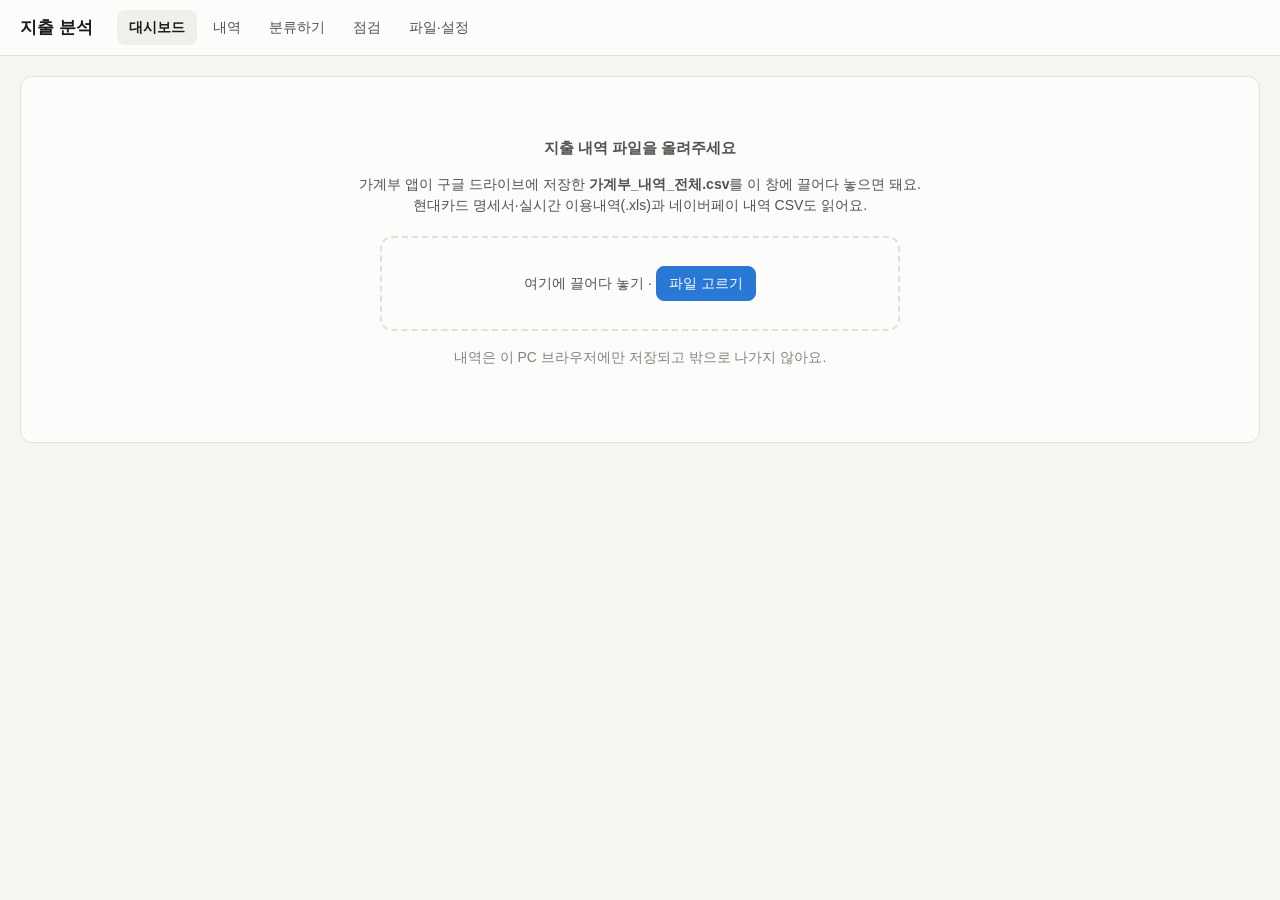
<file: budget-app/share/analyzer/Index.html>
<!doctype html>
<html lang="ko">
<head>
<meta charset="utf-8">
<meta name="viewport" content="width=device-width, initial-scale=1">
<title>지출 분석</title>
<style>:root {
  color-scheme: light;
  --bg: #f6f5f2; --surface: #fcfcfb; --surface-2: #f0efeb; --line: #e2e0da;
  --text: #1b1b19; --text-2: #52514e; --muted: #85837d; --accent: #2a78d6; --accent-ink: #fff;
  --warn: #b35c00; --bad: #c7362f; --good: #1d7a3e;
  --s1: #2a78d6; --s2: #eb6834; --s3: #1baf7a; --s4: #eda100; --s5: #e87ba4; --s6: #008300; --s7: #6250d6; --s8: #e34948; --s-other: #a8a69f;
}
@media (prefers-color-scheme: dark) {
  :root:where(:not([data-theme="light"])) {
    color-scheme: dark;
    --bg: #121211; --surface: #1a1a19; --surface-2: #232321; --line: #33332f;
    --text: #f0efec; --text-2: #c3c2b7; --muted: #8f8d85; --accent: #3987e5; --accent-ink: #fff;
    --warn: #e09a3c; --bad: #e66767; --good: #4cb06e;
    --s1: #3987e5; --s2: #d95926; --s3: #199e70; --s4: #c98500; --s5: #d55181; --s6: #008300; --s7: #9085e9; --s8: #e66767; --s-other: #6b6a64;
  }
}
:root[data-theme="dark"] {
  color-scheme: dark;
  --bg: #121211; --surface: #1a1a19; --surface-2: #232321; --line: #33332f;
  --text: #f0efec; --text-2: #c3c2b7; --muted: #8f8d85; --accent: #3987e5; --accent-ink: #fff;
  --warn: #e09a3c; --bad: #e66767; --good: #4cb06e;
  --s1: #3987e5; --s2: #d95926; --s3: #199e70; --s4: #c98500; --s5: #d55181; --s6: #008300; --s7: #9085e9; --s8: #e66767; --s-other: #6b6a64;
}
* { box-sizing: border-box; }
body { margin: 0; background: var(--bg); color: var(--text); font: 14px/1.5 -apple-system, "Segoe UI", "Malgun Gothic", "Apple SD Gothic Neo", sans-serif; }
header { position: sticky; top: 0; z-index: 5; background: var(--surface); border-bottom: 1px solid var(--line); }
.bar { max-width: 1280px; margin: 0 auto; padding: 10px 20px; display: flex; gap: 16px; align-items: center; flex-wrap: wrap; }
h1 { font-size: 17px; margin: 0 8px 0 0; }
nav { display: flex; gap: 4px; }
nav button { border: 0; background: none; color: var(--text-2); padding: 7px 12px; border-radius: 8px; font: inherit; cursor: pointer; }
nav button.on { background: var(--surface-2); color: var(--text); font-weight: 600; }
nav .badge { display: inline-block; min-width: 18px; padding: 0 5px; border-radius: 9px; background: var(--bad); color: #fff; font-size: 11px; margin-left: 4px; }
main { max-width: 1280px; margin: 0 auto; padding: 20px; }
.card { background: var(--surface); border: 1px solid var(--line); border-radius: 12px; padding: 16px 18px; margin-bottom: 16px; }
.card h2 { font-size: 15px; margin: 0 0 4px; }
.card .sub { color: var(--muted); font-size: 12.5px; margin: 0 0 12px; }
.grid2 { display: grid; grid-template-columns: 1fr 1fr; gap: 16px; }
.grid2 > .card { margin-bottom: 0; }
@media (max-width: 900px) { .grid2 { grid-template-columns: 1fr; } }
.tiles { display: grid; grid-template-columns: repeat(auto-fit, minmax(170px, 1fr)); gap: 12px; margin-bottom: 16px; }
.tile { background: var(--surface); border: 1px solid var(--line); border-radius: 12px; padding: 12px 16px; }
.tile .k { color: var(--text-2); font-size: 12.5px; }
.tile .v { font-size: 22px; font-weight: 650; font-variant-numeric: tabular-nums; }
.tile .d { color: var(--muted); font-size: 12px; }
.filters { display: flex; gap: 8px; flex-wrap: wrap; align-items: center; margin-bottom: 16px; }
select, input[type=text], input[type=password], input[type=month], input[type=search] {
  font: inherit; color: var(--text); background: var(--surface); border: 1px solid var(--line); border-radius: 8px; padding: 6px 8px; }
button.btn { font: inherit; border: 1px solid var(--line); background: var(--surface); color: var(--text); padding: 6px 12px; border-radius: 8px; cursor: pointer; }
button.btn.primary { background: var(--accent); color: var(--accent-ink); border-color: var(--accent); }
button.btn.small { padding: 2px 8px; font-size: 12.5px; }
button.btn:disabled { opacity: .5; cursor: default; }
.seg { display: inline-flex; border: 1px solid var(--line); border-radius: 8px; overflow: hidden; }
.seg button { border: 0; background: var(--surface); color: var(--text-2); padding: 6px 10px; font: inherit; cursor: pointer; border-left: 1px solid var(--line); }
.seg button:first-child { border-left: 0; }
.seg button.on { background: var(--surface-2); color: var(--text); font-weight: 600; }
table { width: 100%; border-collapse: collapse; font-variant-numeric: tabular-nums; }
td:first-child { white-space: nowrap; }
th, td { text-align: left; padding: 6px 8px; border-bottom: 1px solid var(--line); vertical-align: top; }
th { color: var(--text-2); font-weight: 600; font-size: 12.5px; white-space: nowrap; }
th.sortable { cursor: pointer; }
td.num, th.num { text-align: right; white-space: nowrap; }
td.memo { color: var(--muted); font-size: 12.5px; max-width: 320px; }
tr.off td { color: var(--muted); text-decoration: line-through; }
tr.off td select { text-decoration: none; }
.tablewrap { overflow-x: auto; }
.muted { color: var(--muted); }
.warn { color: var(--warn); }
.pill { display: inline-block; padding: 0 7px; border-radius: 9px; background: var(--surface-2); color: var(--text-2); font-size: 12px; white-space: nowrap; }
.drop { border: 2px dashed var(--line); border-radius: 12px; padding: 28px; text-align: center; color: var(--text-2); }
.drop.over { border-color: var(--accent); background: var(--surface-2); }
.empty { text-align: center; padding: 60px 20px; color: var(--text-2); }
.catrow { display: grid; grid-template-columns: 150px 1fr 110px 54px; gap: 10px; align-items: center; padding: 5px 0; cursor: pointer; }
.catrow.subrow { grid-template-columns: 150px 1fr 110px 54px; padding-left: 0; font-size: 13px; }
.catrow.subrow .name { padding-left: 18px; color: var(--text-2); }
.catrow:hover { background: var(--surface-2); border-radius: 6px; }
.catrow .name { overflow: hidden; text-overflow: ellipsis; white-space: nowrap; display: flex; gap: 6px; align-items: center; }
.catrow .val { text-align: right; font-variant-numeric: tabular-nums; }
.catrow .pct { text-align: right; color: var(--muted); font-size: 12px; }
.track { height: 10px; background: transparent; position: relative; }
.fill { height: 10px; border-radius: 0 4px 4px 0; min-width: 2px; }
.dot { width: 10px; height: 10px; border-radius: 3px; flex: none; display: inline-block; }
.legend { display: flex; flex-wrap: wrap; gap: 6px 14px; font-size: 12.5px; color: var(--text-2); margin: 6px 0 0; }
.legend span { display: inline-flex; gap: 5px; align-items: center; }
svg text { fill: var(--text-2); font-size: 11px; }
svg .grid { stroke: var(--line); stroke-width: 1; }
.tip { position: fixed; pointer-events: none; z-index: 20; background: var(--surface); color: var(--text); border: 1px solid var(--line); border-radius: 8px; padding: 7px 10px; font-size: 12.5px; box-shadow: 0 4px 16px rgba(0,0,0,.15); display: none; max-width: 280px; }
.tip b { font-variant-numeric: tabular-nums; }
.drill { border-top: 1px solid var(--line); margin-top: 12px; padding-top: 12px; }
.change-up { color: var(--bad); }
.change-down { color: var(--good); }
.toast { position: fixed; bottom: 20px; left: 50%; transform: translateX(-50%); background: var(--text); color: var(--bg); padding: 8px 16px; border-radius: 8px; z-index: 30; display: none; }
.files li { margin: 4px 0; }
.treecat { margin-bottom: 10px; }
.treecat .subs { display: flex; flex-wrap: wrap; gap: 6px; margin-top: 4px; }
.chip { display: inline-flex; gap: 4px; align-items: center; padding: 2px 4px 2px 9px; border: 1px solid var(--line); border-radius: 12px; font-size: 12.5px; }
.chip button { border: 0; background: none; color: var(--muted); cursor: pointer; font-size: 13px; }
details summary { cursor: pointer; font-weight: 600; margin: 4px 0; }
.note { background: var(--surface-2); border-radius: 8px; padding: 10px 12px; font-size: 13px; color: var(--text-2); }
a.estore { color: inherit; text-decoration: none; border-bottom: 1px dotted var(--muted); }
a.estore:hover { color: var(--accent); border-bottom-color: var(--accent); }
.grid2 > * { min-width: 0; }
</style>
</head>
<body>
<header><div class="bar"><h1>지출 분석</h1><nav></nav></div></header>
<main></main>
<div class="toast" id="toast"></div>
<script>/* 지출 분석 핵심 로직: 파일 읽기, 합치기, 분류, 분석. 브라우저와 Node(테스트) 양쪽에서 돌아간다. */
(function (root) {
  'use strict';

  // ---------- 기본 분류 (가계부 앱 기본 카테고리와 같은 이름) ----------
  const DEFAULT_TREE = {
    '식비': ['식사', '배달', '편의점', '장보기', '술'],
    '카페·간식': ['카페', '간식·디저트'],
    '교통': ['대중교통', '택시', '주차·주유', '기차·고속버스'],
    '쇼핑': ['의류', '잡화·액세서리', '생활용품', '전자기기', '도서·문구'],
    '구독': ['AI·업무', '영상·음악', '웹소설·웹툰', '멤버십', '앱·클라우드'],
    '여가': ['운동', '굿즈', '게임', '후원·팬활동', '공연·전시', '놀이·모임', '여행'],
    '생활': ['통신', '미용', '건강용품', '택배·우편', '수수료', '반려동물'],
    '의료': ['병원', '약국'],
    '송금': ['친구', '가족', '기타 송금'],
    '기타': ['선물·경조사', '기타'],
  };
  // 지출이 아닌 돈의 이동 (가계부 앱과 같은 값)
  const NOT_SPENDING_CATS = ['카드대금', '현금인출', '입금', '수입', '돌려받은 돈', '내 계좌 이동', '저축'];

  // ---------- 가게 이름 (가계부 앱 Merchants.kt 와 같은 규칙) ----------
  const PAYMENT_AGENTS = [
    '네이버파이낸셜', '네이버페이', '토스페이먼츠', '나이스정보통신', '나이스인프라', 'kcp',
    '이니시스', '다날', '세틀뱅크', '헥토파이낸셜', '한국정보통신', '섹타나인', '갤럭시아',
    '엑심베이', '한국신용카드결제', '구글페이먼트', '코페이', '주식회사카카오',
    '카카오페이', 'alipay', '한국결제네트웍스', 'kg모빌리언스', '페이레터', 'paypal',
  ];
  function displayName(raw) {
    const name = String(raw || '').trim();
    const i = name.lastIndexOf(' - ');
    return i >= 0 && i + 3 < name.length ? name.slice(i + 3).trim() : name;
  }
  function storeKey(raw) {
    let s = displayName(raw).toLowerCase();
    s = s.replace(/^\d{1,2}월/, '');
    s = s.replace(/\s*\d+건$/, '');
    s = s.replace(/,usd:[\d.]+$/, '');
    s = s.replace(/\(주\)|㈜|\( 주 \)|주식회사|유한회사|유한회$|\(유\)|_\d+$/g, '');
    s = s.replace(/[\s_.,·*()\[\]-]/g, '');
    return s;
  }
  function isAgentOnly(raw) {
    const k = storeKey(raw);
    if (!k) return true;
    return PAYMENT_AGENTS.some((a) => k.includes(a));
  }
  // 같은 결제대행사(PG)를 거쳤는지: 카드엔 "이니시스 - 팬딩", 네이버페이엔 "케이지이니시스"처럼 찍힌다
  const PG_ALIASES = [['이니시스'], ['나이스'], ['한국정보통신', 'kicc'], ['kcp'], ['토스페이먼츠'], ['엑심베이'], ['다날'], ['헥토', '세틀뱅크'], ['한국결제네트웍스'], ['kg모빌리언스']];
  function pgOf(raw) {
    const s = String(raw || '').toLowerCase().replace(/\s/g, '');
    const hit = PG_ALIASES.findIndex((al) => al.some((a) => s.includes(a)));
    return hit;
  }
  function samePG(a, b) { const x = pgOf(a); return x >= 0 && x === pgOf(b); }
  // 네이버페이 메모 "스토어 - 판매자이름의 상품명 / 상태:..." 에서 실제 판매자 이름 꺼내기
  function productName(memo) { return String(memo || '').split(' / ')[0].trim(); }
  function sellerFromMemo(memo) {
    const p = productName(memo);
    let m = /^스토어 - (.+?)의 /.exec(p); if (m) return m[1].trim();
    m = /^멤버십 - (\S+)/.exec(p); if (m) return m[1].trim();
    return '';
  }
  function similarStore(a, b) {
    const ka = storeKey(a), kb = storeKey(b);
    if (!ka || !kb) return false;
    return ka === kb || ka.includes(kb) || kb.includes(ka);
  }

  // ---------- 날짜 ----------
  const pad = (n) => String(n).padStart(2, '0');
  function dayNum(date) { // 'YYYY-MM-DD' -> 일 수
    const [y, m, d] = date.split('-').map(Number);
    return Math.round(Date.UTC(y, m - 1, d) / 86400000);
  }
  function minutes(r) {
    if (!r.time) return null;
    const [h, m] = r.time.split(':').map(Number);
    return dayNum(r.date) * 1440 + h * 60 + m;
  }
  function addMonths(ym, n) {
    let [y, m] = ym.split('-').map(Number);
    m += n; y += Math.floor((m - 1) / 12); m = ((m - 1) % 12 + 12) % 12 + 1;
    return `${y}-${pad(m)}`;
  }
  const WEEKDAYS = ['일', '월', '화', '수', '목', '금', '토'];
  function weekday(date) { return (dayNum(date) + 4) % 7; } // 1970-01-01 = 목(4)

  // ---------- CSV ----------
  function parseCSV(text) {
    text = String(text).replace(/^﻿/, '');
    const rows = []; let row = []; let f = ''; let q = false;
    for (let i = 0; i < text.length; i++) {
      const c = text[i];
      if (q) {
        if (c === '"') { if (text[i + 1] === '"') { f += '"'; i++; } else q = false; }
        else f += c;
      } else if (c === '"') q = true;
      else if (c === ',') { row.push(f); f = ''; }
      else if (c === '\n' || c === '\r') {
        if (c === '\r' && text[i + 1] === '\n') i++;
        row.push(f); f = ''; if (row.some((x) => x !== '')) rows.push(row); row = [];
      } else f += c;
    }
    row.push(f); if (row.some((x) => x !== '')) rows.push(row);
    return rows;
  }
  // 수입 기록 뒤로 붙은 열 (없으면 빈칸): 종류 = 결제/환불/출금/입금, 상계대상 = 연결된 결제 id, 귀속월 = YYYY-MM
  const EXTRA_COLS = ['종류', '상계대상', '귀속월'];
  const CSV_COLS = ['id', '날짜', '시각', '금액', '가게명', '원래가게명', '카테고리', '결제수단', '할부', '송금여부', '지출포함여부', '취소됨', '메모', '출처'];
  function toInt(s) {
    const n = parseInt(String(s || '').replace(/[,\s원]/g, ''), 10);
    return Number.isFinite(n) ? n : null;
  }
  function parseAppCSV(text) { return parseAppRows(parseCSV(text)); }
  /** 첫 줄이 열 이름인 2차원 배열 (CSV 또는 구글 시트 '내역') */
  function parseAppRows(rows) {
    rows = rows.map((r) => r.map((v) => String(v == null ? '' : v)));
    if (!rows.length) throw new Error('빈 파일이에요');
    const head = rows[0].map((h) => h.trim());
    const idx = {};
    CSV_COLS.concat(EXTRA_COLS).forEach((c) => { idx[c] = head.indexOf(c); });
    if (idx['날짜'] < 0 || idx['금액'] < 0) throw new Error('가계부 CSV 형식이 아니에요 (날짜·금액 열이 없음)');
    const get = (r, c) => (idx[c] >= 0 ? (r[idx[c]] || '').trim() : '');
    const out = [];
    const problems = [];
    rows.slice(1).forEach((r, n) => {
      const amount = toInt(get(r, '금액'));
      const date = get(r, '날짜');
      if (!/^\d{4}-\d{2}-\d{2}$/.test(date)) { problems.push(`${n + 2}번째 줄: 날짜를 읽지 못함`); return; }
      if (amount === null) problems.push(`${n + 2}번째 줄 (${date} ${get(r, '가게명')}): 금액이 비어 있어 0원으로 둠`);
      // 가게 칸에 결제대행사 이름만 있으면 메모의 판매자 이름을 가게로 쓴다
      let store = get(r, '가게명') || get(r, '원래가게명');
      const seller = isAgentOnly(store) ? sellerFromMemo(get(r, '메모')) : '';
      if (seller) store = seller;
      out.push({
        id: get(r, 'id') || `csv-${date}-${n}`,
        date, time: get(r, '시각'),
        amount: amount || 0,
        store,
        rawStore: get(r, '원래가게명') || get(r, '가게명'),
        cat: get(r, '카테고리'),
        pay: get(r, '결제수단'),
        inst: toInt(get(r, '할부')) || 0,
        transfer: get(r, '송금여부') === 'Y',
        include: get(r, '지출포함여부') !== 'N',
        canceled: get(r, '취소됨') === 'Y',
        memo: get(r, '메모'),
        source: get(r, '출처') || 'CSV',
        kind: get(r, '종류'), offsetTo: get(r, '상계대상'), incomeYM: get(r, '귀속월'),
      });
    });
    return { rows: out, problems };
  }

  // ---------- 현대카드 .xls (실제는 HTML 표) ----------
  function htmlText(s) {
    return String(s).replace(/<[^>]+>/g, ' ')
      .replace(/&nbsp;/g, ' ').replace(/&amp;/g, '&').replace(/&lt;/g, '<').replace(/&gt;/g, '>')
      .replace(/&quot;/g, '"').replace(/&#(\d+);/g, (_, d) => String.fromCharCode(+d))
      .replace(/\s+/g, ' ').trim();
  }
  function htmlRows(html) {
    const rows = [];
    const trs = String(html).match(/<tr[\s\S]*?<\/tr\s*>/gi) || [];
    for (const tr of trs) {
      const cells = [];
      const re = /<t[dh][^>]*>([\s\S]*?)<\/t[dh]\s*>/gi; let m;
      while ((m = re.exec(tr))) cells.push(htmlText(m[1]));
      rows.push(cells);
    }
    return rows;
  }
  const KDATE = /(\d{4})년\s*(\d{1,2})월\s*(\d{1,2})일/;
  function kdate(s) { const m = KDATE.exec(s || ''); return m ? `${m[1]}-${pad(m[2])}-${pad(m[3])}` : null; }

  function detectHyundai(html) {
    const t = htmlText(String(html).slice(0, 4000));
    if (/이용대금명세서/.test(t)) return 'statement';
    if (/실시간 이용내역/.test(t) || /승인번호/.test(t)) return 'realtime';
    return null;
  }

  function parseHyundaiStatement(html) {
    const t = htmlText(String(html).slice(0, 3000));
    const mm = /(\d{4})년\s*(\d{2})월\s*이용대금명세서(\(예정\))?/.exec(t);
    const label = mm ? `${mm[1]}-${mm[2]}${mm[3] ? ' 예정' : ''}` : '';
    const out = []; const seen = {};
    let overseas = false;
    for (const c of htmlRows(html)) {
      if (c.length >= 3 && /해\s*외/.test(c[2]) && /소계/.test(c[2])) continue;
      const date = kdate(c[0]);
      if (!date || c.length < 4) continue;
      let raw = c[2];
      const amount = toInt(c[3]);
      if (amount === null) continue;
      let memo = '';
      const usd = /^(.*?),\s*([A-Z]{3}):([\d.]+)$/.exec(raw);
      if (usd) { raw = usd[1].trim(); memo = `해외 ${usd[2]} ${usd[3]}`; overseas = true; }
      const bus = /^(\d{1,2})월(.+?)\s+0*(\d+)건$/.exec(raw);
      if (bus) { raw = bus[2].trim(); memo = `${bus[1]}월 ${+bus[3]}건 합산`; }
      let inst = 0;
      const im = /(\d+)\s*\/\s*(\d+)/.exec(c[4] || '');
      if (im) { inst = +im[1]; memo = (memo ? memo + ' / ' : '') + `할부 ${im[2]}회차`; }
      const base = `hd-${date}-${storeKey(raw)}-${amount}`;
      seen[base] = (seen[base] || 0) + 1;
      out.push({
        id: `${base}-${seen[base]}`, date, time: '', amount,
        store: displayName(raw), rawStore: raw, cat: '', pay: '현대카드', inst,
        transfer: false, include: !/가승인/.test(raw), canceled: false,
        memo, source: '카드 파일(명세서)',
      });
    }
    return { rows: out, label, problems: [] };
  }

  function parseHyundaiRealtime(html) {
    const out = [];
    for (const c of htmlRows(html)) {
      if (c.length < 11) continue;
      const date = kdate(c[0]);
      if (!date) continue;
      const amount = toInt(c[5]);
      if (amount === null) continue;
      const raw = c[4];
      const canceled = (c[9] && c[9] !== '-') || /취소/.test(c[10]);
      out.push({
        id: `hdrt-${c[8]}-${date}`, date, time: c[1], amount,
        store: displayName(raw), rawStore: raw, cat: '', pay: '현대카드',
        inst: toInt(c[7]) || 0, transfer: false,
        include: !/가승인/.test(raw), canceled,
        memo: /가승인/.test(raw) ? '가승인 (실제 결제가 따로 있음)' : '',
        source: '카드 파일(실시간)', approval: c[8],
      });
    }
    const dates = out.map((r) => r.date).sort();
    return { rows: out, label: dates.length ? `${dates[0]} ~ ${dates[dates.length - 1]}` : '', problems: [] };
  }

  /** 파일 하나를 읽어 {kind, label, rows, problems} 로. key 가 같은 파일은 다시 올리면 교체된다. */
  function parseFile(name, text) {
    const head = String(text).slice(0, 4000);
    if (/<t[dr][\s>]/i.test(head) || /<table/i.test(head) || /<html/i.test(head)) {
      const kind = detectHyundai(text);
      if (kind === 'statement') {
        const p = parseHyundaiStatement(text);
        return { kind: '현대카드 명세서', key: `stmt:${p.label}`, name, ...p };
      }
      if (kind === 'realtime') {
        const p = parseHyundaiRealtime(text);
        return { kind: '현대카드 실시간 내역', key: `rt:${p.label}`, name, ...p };
      }
      throw new Error('현대카드 명세서·이용내역 형식이 아니에요');
    }
    const p = parseAppCSV(text);
    const srcs = [...new Set(p.rows.map((r) => r.source))];
    const isNaver = srcs.length === 1 && /네이버페이내역/.test(srcs[0]);
    return {
      kind: isNaver ? '네이버페이 내역' : '가계부 CSV',
      key: isNaver ? 'naverpay' : 'app',
      name, label: rangeLabel(p.rows), ...p,
    };
  }
  function rangeLabel(rows) {
    const d = rows.map((r) => r.date).sort();
    return d.length ? `${d[0]} ~ ${d[d.length - 1]}` : '';
  }

  // ---------- 여러 파일 합치기 ----------
  const isCardFile = (r) => /^카드 파일/.test(r.source);
  const isNaverpay = (r) => r.pay === '네이버페이' || /네이버페이/.test(r.source);
  const isNaverCard = (r) => r.pay === '현대카드' && /네이버/.test(r.rawStore);

  /**
   * files: [{key, rows}] → {rows, report}
   * 1) 같은 id 는 한 건 (명세서끼리 겹치는 할부 등)
   * 2) 명세서 ↔ 실시간 내역 겹치는 결제는 실시간 쪽 하나로 (시각이 있어서)
   * 3) 카드의 '네이버파이낸셜' 결제 ↔ 네이버페이 내역을 짝지어 한 건 (가게명은 네이버페이 쪽)
   */
  function combine(files) {
    const report = { sameId: 0, stmtVsRt: [], naverMatched: 0, naverPointMix: [], naverViaPG: [], naverShipping: [], naverZeroFilled: [], naverCardUnmatched: [], naverpayOnly: 0 };
    const byId = new Map();
    for (const f of files) for (const r of f.rows) {
      if (byId.has(r.id)) { report.sameId++; continue; }
      byId.set(r.id, { ...r });
    }
    let rows = [...byId.values()];

    // 2) 명세서 vs 실시간
    const rt = rows.filter((r) => r.source === '카드 파일(실시간)');
    if (rt.length) {
      const rtFrom = rt.map((r) => r.date).sort()[0];
      const used = new Set();
      const drop = new Set();
      for (const s of rows.filter((r) => r.source === '카드 파일(명세서)' && dayNum(r.date) >= dayNum(rtFrom) - 1)) {
        const cand = rt.filter((r) => !used.has(r.id) && Math.abs(dayNum(r.date) - dayNum(s.date)) <= 1 && r.amount === s.amount &&
          (similarStore(r.rawStore, s.rawStore) || (isAgentOnly(r.rawStore) && isAgentOnly(s.rawStore))));
        let hit = cand[0];
        if (!hit) { // 이름이 다르게 찍혀도(택시 등) 같은 카드·같은 날·같은 금액이 하나뿐이면 같은 결제
          const loose = rt.filter((r) => !used.has(r.id) && Math.abs(dayNum(r.date) - dayNum(s.date)) <= 1 && r.amount === s.amount);
          if (loose.length === 1) hit = loose[0];
        }
        if (!hit) { // 해외결제: 승인액과 청구액이 다름
          hit = rt.find((r) => !used.has(r.id) && similarStore(r.rawStore, s.rawStore) && Math.abs(dayNum(r.date) - dayNum(s.date)) <= 3 &&
            Math.abs(r.amount - s.amount) <= Math.max(r.amount, s.amount) * 0.1);
          if (hit) report.stmtVsRt.push({ store: s.store, date: s.date, approved: hit.amount, billed: s.amount });
          if (hit) { hit.memo = [hit.memo, `승인 ${hit.amount.toLocaleString()}원 → 청구 ${s.amount.toLocaleString()}원`].filter(Boolean).join(' / '); hit.amount = s.amount; }
        }
        if (hit) { used.add(hit.id); drop.add(s.id); }
      }
      rows = rows.filter((r) => !drop.has(r.id));
      report.stmtRtMerged = drop.size;
    }

    // 3) 카드 네이버 결제 ↔ 네이버페이 내역
    const np = rows.filter((r) => isNaverpay(r) && !isCardFile(r));
    const cards = rows.filter((r) => isCardFile(r) && isNaverCard(r));
    if (np.length && rows.some(isCardFile)) {
      const npFrom = np.map((r) => r.date).sort()[0];
      const npTo = np.map((r) => r.date).sort().slice(-1)[0];
      const used = new Set(); const drop = new Set();
      // 1차: 카드에 '네이버'로 찍힌 결제. 2차: 네이버페이로 냈지만 카드엔 PG·가게 이름으로 찍힌 결제
      const pass = (cardList, strict) => {
        const sorted = cardList.filter((c) => !drop.has(c.id)).sort((a, b) => (b.time ? 1 : 0) - (a.time ? 1 : 0));
        for (const c of sorted) {
          let best = null; let bestD = Infinity;
          for (const n of np) {
            if (used.has(n.id) || n.amount !== c.amount) continue;
            let d;
            if (c.time && n.time) { d = Math.abs(minutes(c) - minutes(n)); if (d > 10) continue; }
            else {
              d = Math.abs(dayNum(c.date) - dayNum(n.date)) * 1440; if (d > 1440) continue;
              if (strict && !(samePG(c.rawStore, n.rawStore) || similarStore(c.store, n.store) || similarStore(c.rawStore, n.rawStore))) continue;
            }
            if (d < bestD) { bestD = d; best = n; }
          }
          if (!best && c.time && !strict) { // 포인트+카드 나눠 낸 결제: 네이버페이 금액이 더 크고 몇 분 안
            for (const n of np) {
              if (used.has(n.id) || !n.time || n.amount <= c.amount) continue;
              const d = Math.abs(minutes(c) - minutes(n));
              if (d <= 3 && d < bestD) { bestD = d; best = n; }
            }
            if (best) report.naverPointMix.push({ date: best.date, store: best.store, total: best.amount, card: c.amount });
          }
          if (best) {
            used.add(best.id); drop.add(c.id);
            best.pay = '현대카드(네이버페이)';
            best.matchedCard = c.id;
            best.cardStore = c.rawStore;
            if (strict) report.naverViaPG.push({ date: best.date, store: best.store, card: c.rawStore, amount: c.amount });
            if (best.amount !== c.amount) { best.memo = [best.memo, `카드 ${c.amount.toLocaleString()}원 + 포인트 ${(best.amount - c.amount).toLocaleString()}원`].filter(Boolean).join(' / '); best.amount = c.amount; }
          }
        }
      };
      pass(cards, false);
      pass(rows.filter((r) => isCardFile(r) && !isNaverCard(r) && r.amount > 0 && r.date >= npFrom && r.date <= npTo), true);
      // 3차: 네이버페이 내역 금액엔 배송비가 빠져 있고, 한 주문이 상품별로 나뉘어 있다.
      // 카드 금액 = 같은 날 같은 가게 상품 합계 + 배송비(5천원 이하) 이면 한 주문으로 본다.
      for (const c of cards) {
        if (drop.has(c.id)) continue;
        const cand = np.filter((n) => !used.has(n.id) && !n.canceled && n.date === c.date);
        let hit = null;
        for (const [, g] of group(cand, (n) => `${n.date}|${storeKey(n.store)}`)) {
          const total = sum(g.map((n) => n.amount));
          const diff = c.amount - total;
          if (diff >= 0 && diff <= 5000 && (!hit || Math.abs(diff) < Math.abs(hit.diff))) hit = { g, diff, total };
        }
        if (!hit) continue;
        drop.add(c.id);
        hit.g.forEach((n) => { used.add(n.id); n.pay = '현대카드(네이버페이)'; n.matchedCard = c.id; n.cardStore = c.rawStore; });
        if (hit.diff > 0) {
          const first = hit.g[0];
          first.amount += hit.diff;
          first.memo = [first.memo, `배송비 등 ${hit.diff.toLocaleString()}원 포함 (카드 ${c.amount.toLocaleString()}원)`].filter(Boolean).join(' / ');
        }
        report.naverShipping.push({ date: c.date, store: hit.g[0].store, items: hit.g.length, goods: hit.total, card: c.amount });
      }
      // 4차: 시각 없는 명세서 건. 같은 날 네이버페이 쪽이 금액 0원(금액 누락)이거나 카드보다 크면(포인트 일부 사용) 짝.
      for (const c of cards) {
        if (drop.has(c.id)) continue;
        const cand = np.filter((n) => !used.has(n.id) && !n.canceled && n.date === c.date && (n.amount === 0 || n.amount > c.amount));
        if (cand.length !== 1) continue;
        const n = cand[0];
        drop.add(c.id); used.add(n.id);
        n.pay = '현대카드(네이버페이)'; n.matchedCard = c.id; n.cardStore = c.rawStore;
        if (n.amount === 0) { n.memo = [n.memo, `금액이 비어 있어 카드 금액 ${c.amount.toLocaleString()}원 사용`].filter(Boolean).join(' / '); n.amount = c.amount; report.naverZeroFilled.push({ date: n.date, store: n.store, card: c.amount }); }
        else { report.naverPointMix.push({ date: n.date, store: n.store, total: n.amount, card: c.amount }); n.memo = [n.memo, `카드 ${c.amount.toLocaleString()}원 + 포인트 ${(n.amount - c.amount).toLocaleString()}원`].filter(Boolean).join(' / '); n.amount = c.amount; }
      }
      for (const c of cards) if (!drop.has(c.id) && c.date >= npFrom && c.date <= npTo) report.naverCardUnmatched.push(c);
      rows = rows.filter((r) => !drop.has(r.id));
      report.naverMatched = drop.size;
      report.naverpayOnly = np.filter((n) => !used.has(n.id)).length;
    }
    // 4) 카드 환불(음수)인데 원래 결제가 이미 '취소됨'으로 처리돼 있으면 두 번 빼지 않게 환불 줄은 지출에서 제외
    report.refundOfCanceled = [];
    for (const r of rows) {
      if (r.amount >= 0 || !r.include) continue;
      const orig = rows.find((x) => x.canceled && x.amount === -r.amount && dayNum(r.date) - dayNum(x.date) >= 0 && dayNum(r.date) - dayNum(x.date) <= 31 &&
        (similarStore(x.rawStore, r.rawStore) || samePG(x.rawStore, r.rawStore) || (x.cardStore && similarStore(x.cardStore, r.rawStore)) || pgOf(x.store) >= 0 && pgOf(x.store) === pgOf(r.rawStore)));
      if (orig) {
        r.include = false;
        r.memo = [r.memo, '원래 결제가 이미 취소로 처리돼 있어 환불 줄은 지출에서 뺌'].filter(Boolean).join(' / ');
        report.refundOfCanceled.push({ date: r.date, store: r.store, amount: r.amount });
      }
    }
    // 5) 상계: 환불·입금이 가리키는 결제는 그만큼 줄여서 센다 (행은 그대로 둔다)
    applyOffsets(rows);
    rows.sort((a, b) => (a.date + (a.time || '')).localeCompare(b.date + (b.time || '')));
    return { rows, report };
  }

  // ---------- 분류 ----------
  /**
   * state: {memory: {storeKey: {cat, sub}}, overrides: {id: {cat, sub}}}
   * 결제대행사 이름만 있는 가게는 기억하지 않고 건별(overrides)로만.
   */
  function classify(r, state) {
    const ov = state.overrides[r.id];
    const agent = isAgentOnly(r.store);
    const k = storeKey(r.store);
    let mem = agent ? null : state.memory[k];
    if (!mem && agent) { const sk = storeKey(sellerFromMemo(r.memo)); if (sk) mem = state.memory[sk] || null; }
    // 단어 규칙이 가게 기억보다 먼저 (같은 가게라도 상품명이 다르면 다르게: 가계부 앱과 같은 순서)
    const rule = !(ov && ov.cat) ? matchRule(r, state.rules) : null;
    let cat = (ov && ov.cat) || r.cat || (rule && rule.cat) || (mem && mem.cat) || '';
    let sub = '';
    if (ov && ov.sub && (!ov.cat || ov.cat === cat)) sub = ov.sub;
    else if (rule && rule.sub && rule.cat === cat) sub = rule.sub;
    else if (mem && mem.sub && mem.cat === cat) sub = mem.sub;
    // 세부를 일부러 비워 둔 것도 정한 것으로 (예: 가게 기억이 '여가 · 세부 없음')
    const decided = !!sub || !!(ov && ov.cat) || !!(rule && rule.cat === cat) || !!(mem && mem.cat === cat);
    return { cat, sub, agent, key: k, decided, byRule: !!(rule && rule.cat === cat && !(ov && ov.cat)) };
  }

  function matchRule(r, rules) {
    if (!rules || !rules.length) return null;
    const text = `${r.store} ${productName(r.memo)}`.toLowerCase().replace(/\s/g, '');
    return rules.find((x) => x.kw && text.includes(String(x.kw).toLowerCase().replace(/\s/g, ''))) || null;
  }

  /** 합계에 넣을 금액. 취소·지출 아님·지출 제외는 0. 송금 제외 옵션. */
  function applyOffsets(rows) {
    const byId = new Map(rows.map((r) => [r.id, r]));
    for (const r of rows) delete r.offset;
    for (const r of rows) {
      if (!r.offsetTo || r.canceled) continue;
      const t = byId.get(r.offsetTo);
      if (t) t.offset = (t.offset || 0) + Math.abs(r.amount);
    }
  }
  /** 상계를 뺀 결제 금액 (0 아래로 안 내려감) */
  function netAmount(r) {
    return r.amount > 0 && r.offset ? Math.max(0, r.amount - r.offset) : r.amount;
  }
  function spendAmount(r, opts) {
    if (r.canceled || !r.include) return 0;
    if (r.offsetTo) return 0; // 결제에 연결된 환불·입금은 결제 쪽에서 이미 뺐다
    if (NOT_SPENDING_CATS.includes(r.cat)) return 0;
    if (opts && opts.excludeTransfer && (r.transfer || r.cat === '송금')) return 0;
    return netAmount(r);
  }

  // ---------- 할부 ----------
  /** 첫 회차 = 결제 다음 달 (가계부 앱과 같음) */
  function installment(r, todayYM) {
    if (!r.inst || r.inst < 2) return null;
    const monthly = Math.round(r.amount / r.inst);
    const first = addMonths(r.date.slice(0, 7), 1);
    let paid = 0;
    for (let i = 0; i < r.inst; i++) if (addMonths(first, i) <= todayYM) paid++;
    const left = r.inst - paid;
    return { months: r.inst, monthly, left, leftAmount: r.amount - monthly * paid };
  }

  // ---------- 분석 ----------
  function group(items, keyFn) {
    const m = new Map();
    for (const it of items) { const k = keyFn(it); if (!m.has(k)) m.set(k, []); m.get(k).push(it); }
    return m;
  }
  const sum = (a) => a.reduce((s, x) => s + x, 0);
  const median = (a) => { const s = a.slice().sort((x, y) => x - y); const n = s.length; return n ? (n % 2 ? s[(n - 1) / 2] : (s[n / 2 - 1] + s[n / 2]) / 2) : 0; };

  /**
   * 고정 지출: 같은 가게(대행사면 가게+금액)에서 서로 다른 3개월 이상,
   * 금액이 중앙값 ±15% 이내, 간격이 대체로 한 달(25~35일)인 결제.
   */
  function findRecurring(items, todayDate) {
    // 정기구독은 같은 가게(CHZZK 등)에서 상품별로 따로 나가니 상품명까지 묶는다
    const product = (x) => { const p = String(x.r.memo || '').split(' / ')[0]; return /정기구독|정기결제|월간 이용권|멤버십/.test(p) ? p : ''; };
    const keyFn = (x) => (product(x) ? `${x.c.key}|${product(x)}` : x.c.agent ? `${x.c.key}|${x.r.amount}` : x.c.key);
    const res = [];
    for (const [, list] of group(items.filter((x) => x.amt > 0), keyFn)) {
      if (list.length < 3) continue;
      const med = median(list.map((x) => x.amt));
      const close = list.filter((x) => Math.abs(x.amt - med) <= med * 0.15);
      // 한 달에 한 건씩만 (같은 달 여러 번이면 습관이지 고정은 아님)
      const byMonth = group(close, (x) => x.r.date.slice(0, 7));
      if (byMonth.size < 3) continue;
      if ([...byMonth.values()].filter((v) => v.length > 1).length > byMonth.size / 3) continue;
      const firsts = [...byMonth.values()].map((v) => v[0]).sort((a, b) => a.r.date.localeCompare(b.r.date));
      const gaps = [];
      for (let i = 1; i < firsts.length; i++) gaps.push(dayNum(firsts[i].r.date) - dayNum(firsts[i - 1].r.date));
      const monthly = gaps.filter((g) => g >= 25 && g <= 35).length;
      if (monthly < Math.max(2, gaps.length * 0.6)) continue;
      const last = firsts[firsts.length - 1];
      const nextDay = dayNum(last.r.date) + 30;
      const active = todayDate ? dayNum(todayDate) - dayNum(last.r.date) <= 40 : true;
      res.push({
        store: product(last) ? `${last.r.store} · ${product(last)}` : last.r.store, cat: last.c.cat, sub: last.c.sub, agent: last.c.agent,
        amount: Math.round(med), count: firsts.length,
        from: firsts[0].r.date, last: last.r.date, active,
        nextDay, day: +last.r.date.slice(8, 10),
        ids: close.map((x) => x.r.id),
      });
    }
    return res.sort((a, b) => (b.active - a.active) || b.amount - a.amount);
  }

  /** 중복 의심: 같은 금액, 다른 id, 시각 10분 이내(또는 시각 없는 경우 같은 날 + 비슷한 가게) */
  function findDuplicates(rows) {
    const res = [];
    const live = rows.filter((r) => !r.canceled && r.include && r.amount > 0);
    const byAmt = group(live, (r) => r.amount);
    for (const [, list] of byAmt) {
      if (list.length < 2) continue;
      list.sort((a, b) => a.date.localeCompare(b.date) || (a.time || '').localeCompare(b.time || ''));
      for (let i = 0; i < list.length; i++) for (let j = i + 1; j < list.length; j++) {
        const a = list[i], b = list[j];
        if (dayNum(b.date) - dayNum(a.date) > 1) break;
        let why = null;
        if (a.time && b.time) {
          const d = Math.abs(minutes(a) - minutes(b));
          if (d <= 10 && a.source !== b.source) why = d === 0 ? '같은 시각' : `${d}분 차이`;
        } else if (a.date === b.date && a.source !== b.source) why = similarStore(a.rawStore, b.rawStore) ? '같은 날, 비슷한 가게' : '같은 날 같은 금액';
        if (why) res.push({ a, b, why, key: [a.id, b.id].sort().join('|') });
      }
    }
    return res;
  }

  function analyze(rows, state, opts) {
    const items = rows.map((r) => {
      const c = classify(r, state);
      const rr = { ...r, cat: c.cat };
      return { r, c, amt: spendAmount(rr, opts) };
    });
    return items;
  }

  // ---------- 구글 시트 '분류 자료' (종류, 키, 대분류, 소분류, 값) ----------
  // 건별 = 앱 id별 분류 (앱도 대분류를 읽고 씀), 가게 = 가게별 기억, 규칙 = 단어 규칙,
  // 분류목록 = 대분류별 세부 목록, 설정 = 계산 옵션, 숨김 = 점검에서 '중복 아님'으로 넘긴 것
  const META_HEADER = ['종류', '키', '대분류', '소분류', '값'];
  function stateToMeta(st) {
    const out = [];
    for (const [id, ov] of Object.entries(st.overrides || {})) {
      const extra = {};
      if (ov.exclude) extra.exclude = true;
      if (ov.include) extra.include = true;
      if (!ov.cat && !ov.sub && !Object.keys(extra).length) continue;
      out.push(['건별', id, ov.cat || '', ov.sub || '', Object.keys(extra).length ? JSON.stringify(extra) : '']);
    }
    for (const [k, m] of Object.entries(st.memory || {})) out.push(['가게', k, m.cat || '', m.sub || '', '']);
    for (const r of st.rules || []) out.push(['규칙', r.kw, r.cat || '', r.sub || '', '']);
    Object.entries(st.tree || {}).forEach(([cat, subs], i) => out.push(['분류목록', cat, '', '', JSON.stringify({ i, subs })]));
    out.push(['설정', 'opts', '', '', JSON.stringify(st.opts || {})]);
    for (const k of Object.keys(st.dismissed || {})) out.push(['숨김', k, '', '', '1']);
    return out;
  }
  function metaToState(rows) {
    const st = { overrides: {}, memory: {}, rules: [], tree: null, opts: null, dismissed: {} };
    const tree = [];
    const json = (v) => { try { return v ? JSON.parse(v) : {}; } catch (e) { return {}; } };
    for (const r of rows || []) {
      const [kind, key, cat, sub, val] = r.map((v) => String(v == null ? '' : v));
      if (!key) continue;
      if (kind === '건별') {
        const ov = { ...json(val) };
        if (cat) ov.cat = cat;
        if (sub) ov.sub = sub;
        if (Object.keys(ov).length) st.overrides[key] = ov;
      } else if (kind === '가게') st.memory[key] = { cat, sub };
      else if (kind === '규칙') st.rules.push({ kw: key, cat, sub });
      else if (kind === '분류목록') { const j = json(val); tree.push([j.i == null ? 999 : j.i, key, Array.isArray(j.subs) ? j.subs : []]); }
      else if (kind === '설정' && key === 'opts') st.opts = json(val);
      else if (kind === '숨김') st.dismissed[key] = 1;
    }
    if (tree.length) st.tree = Object.fromEntries(tree.sort((a, b) => a[0] - b[0]).map((t) => [t[1], t[2]]));
    return st;
  }
  /** 이전에 저장한 줄과 비교해 바뀐 줄(puts)과 없어진 키(dels)만 */
  function metaDiff(prev, next) {
    const k = (r) => `${r[0]}\t${r[1]}`;
    const before = new Map(prev.map((r) => [k(r), JSON.stringify(r)]));
    const after = new Set(next.map(k));
    return {
      puts: next.filter((r) => before.get(k(r)) !== JSON.stringify(r)),
      dels: prev.filter((r) => !after.has(k(r))).map((r) => [r[0], r[1]]),
    };
  }
  /** 백업의 건별 분류 id가 지금 내역에 없으면 날짜·금액·가게로 찾아 옮긴다 (가계부 앱으로 옮겨 id가 바뀐 경우) */
  function remapOverrides(overrides, fingerprints, rows) {
    const ids = new Set(rows.map((r) => r.id));
    // 시각까지 맞는 건 먼저, 없으면 날짜·금액·가게. 똑같은 건이 여러 개면 순서대로 하나씩 (구별할 수 없는 건이라 결과는 같다)
    const keys = (f) => [`${f.date}|${f.time || ''}|${f.amount}|${storeKey(f.store)}`, `${f.date}|${f.amount}|${storeKey(f.store)}`];
    const idx = [new Map(), new Map()];
    for (const r of rows) keys(r).forEach((k, i) => { if (!idx[i].has(k)) idx[i].set(k, []); idx[i].get(k).push(r.id); });
    const out = {}; let moved = 0, lost = 0;
    for (const id of Object.keys(overrides || {})) if (ids.has(id)) out[id] = overrides[id];
    for (const [id, ov] of Object.entries(overrides || {})) {
      if (ids.has(id)) continue;
      const f = fingerprints && fingerprints[id];
      let to = null;
      if (f) for (const [i, k] of keys(f).entries()) { to = (idx[i].get(k) || []).find((x) => !(x in out)); if (to) break; }
      if (to) { out[to] = ov; moved++; } else { out[id] = ov; lost++; }
    }
    return { overrides: out, moved, lost };
  }

  // ---------- 수입·저축 ----------
  /** 달별 수입(귀속월 기준)·저축(실제 달). start = 수입이 처음 기록된 달 */
  function monthFlow(rows) {
    const m = {};
    const at = (ym) => (m[ym] = m[ym] || { income: 0, saving: 0 });
    let start = '';
    for (const r of rows) {
      if (r.canceled) continue;
      if (r.cat === '수입') {
        const ym = /^\d{4}-\d{2}$/.test(r.incomeYM || '') ? r.incomeYM : r.date.slice(0, 7);
        at(ym).income += Math.abs(r.amount);
        if (!start || ym < start) start = ym;
      } else if (r.cat === '저축') at(r.date.slice(0, 7)).saving += Math.abs(r.amount);
    }
    return { byMonth: m, start };
  }

  // ---------- 가계부 앱용 CSV 내보내기 ----------
  /** 앱 CSV와 같은 14열. 출처·결제수단은 앱 라벨로, 원래가게명은 카드 쪽 이름 (앱이 나중에 카드 파일과 중복 거를 때 씀) */
  function appSource(r) {
    if (r.matchedCard || /네이버페이/.test(r.source) || r.pay === '네이버페이') return '네이버페이 알림';
    if (/^카드 파일/.test(r.source)) return '카드 파일';
    return r.source || '직접 입력';
  }
  function appPay(r) {
    if (r.pay === '현대카드(네이버페이)') return '현대카드';
    return r.pay || (/^카드 파일/.test(r.source) ? '현대카드' : '');
  }
  /** items: [{r, cat, include}] → CSV 문자열 (BOM, CRLF) */
  function toAppCSV(items) {
    const cell = (v) => { const t = String(v == null ? '' : v); return /[",\r\n]/.test(t) ? `"${t.replace(/"/g, '""')}"` : t; };
    const lines = [CSV_COLS.join(',')];
    for (const { r, cat, include } of items) {
      lines.push([
        r.id, r.date, (r.time || '').slice(0, 5), r.amount, r.store, r.cardStore || r.rawStore || r.store,
        cat || '', appPay(r), r.inst > 1 ? r.inst : '',
        r.transfer || cat === '송금' ? 'Y' : 'N', include ? 'Y' : 'N', r.canceled ? 'Y' : 'N',
        r.memo || '', appSource(r),
      ].map(cell).join(','));
    }
    return '﻿' + lines.join('\r\n') + '\r\n';
  }

  const api = {
    DEFAULT_TREE, NOT_SPENDING_CATS, WEEKDAYS,
    displayName, storeKey, isAgentOnly, similarStore, productName, sellerFromMemo, matchRule,
    CSV_COLS, EXTRA_COLS, parseCSV, parseAppCSV, parseAppRows, rangeLabel, parseFile, parseHyundaiStatement, parseHyundaiRealtime, htmlRows,
    combine, classify, spendAmount, netAmount, applyOffsets, monthFlow, installment, analyze, findRecurring, findDuplicates,
    dayNum, weekday, addMonths, group, sum, median, toAppCSV,
    META_HEADER, stateToMeta, metaToState, metaDiff, remapOverrides,
  };
  if (typeof module !== 'undefined' && module.exports) module.exports = api;
  else root.Core = api;
})(typeof window !== 'undefined' ? window : globalThis);
</script>
<script>/* 지출 분석 화면 */
(function () {
  'use strict';
  const C = window.Core;
  const $ = (s, el = document) => el.querySelector(s);
  const esc = (s) => String(s == null ? '' : s).replace(/[&<>"']/g, (c) => ({ '&': '&amp;', '<': '&lt;', '>': '&gt;', '"': '&quot;', "'": '&#39;' }[c]));
  const won = (n) => `${Math.round(n).toLocaleString('ko-KR')}원`;
  const man = (n) => (Math.abs(n) >= 10000 ? `${(n / 10000).toFixed(Math.abs(n) >= 1000000 ? 0 : 1).replace(/\.0$/, '')}만` : `${Math.round(n).toLocaleString()}`);
  const UNCAT = '미분류';
  const NOSUB = '(세부 없음)';

  // ---------- 저장 ----------
  // 구글 앱스 스크립트 웹 앱으로 열면(GAS) 내역은 시트 '내역'에서 읽고, 분류는 시트 '분류 자료'에 저장한다.
  // 파일로 열면 지금처럼 이 브라우저(localStorage)에 저장한다.
  const GAS = typeof google !== 'undefined' && google.script && google.script.run ? google.script.run : null;
  const KEY = 'spending-analyzer.v1';
  const KEY_API = 'spending-analyzer.apikey';
  function load() {
    if (GAS) return null;
    try { const s = JSON.parse(localStorage.getItem(KEY) || 'null'); if (s) return s; } catch (e) { /* 비어 있음 */ }
    return null;
  }
  const S = Object.assign({
    files: [], memory: {}, overrides: {}, tree: JSON.parse(JSON.stringify(C.DEFAULT_TREE)),
    dismissed: {}, opts: { excludeTransfer: false }, rules: [],
  }, load() || {});
  if (!Array.isArray(S.rules)) S.rules = [];
  // GAS 상태: 시트에서 읽은 시각, 마지막으로 저장한 '분류 자료' 줄, 비밀번호·AI 키가 있는지
  const G = { loaded: false, loading: false, at: null, meta: [], hasSync: false, hasAi: false, txCount: 0, saving: null, again: false };
  function gasCall(fn, ...args) {
    return new Promise((ok, no) => GAS.withSuccessHandler(ok).withFailureHandler((e) => no(new Error((e && e.message) || String(e))))[fn](...args));
  }
  function save() {
    if (GAS) { if (G.loaded) { clearTimeout(G.saveT); G.saveT = setTimeout(saveSheet, 500); } return; }
    try { localStorage.setItem(KEY, JSON.stringify(S)); }
    catch (e) { toast('브라우저 저장 공간이 부족해요. 설정에서 백업 파일을 내보내 두세요.'); }
  }
  // 바뀐 줄만 시트에 보낸다. 보내는 중에 또 바뀌면 끝나고 한 번 더.
  async function saveSheet() {
    if (G.saving) { G.again = true; return; }
    const next = C.stateToMeta(S);
    const { puts, dels } = C.metaDiff(G.meta, next);
    if (!puts.length && !dels.length) return;
    G.saving = true;
    try { await gasCall('saPutMeta', puts, dels); G.meta = next; }
    catch (e) { toast(`시트에 저장하지 못했어요: ${e.message}`); }
    G.saving = null;
    if (G.again) { G.again = false; saveSheet(); }
  }
  async function loadSheet() {
    G.loading = true; render();
    try {
      const d = await gasCall('saLoad');
      const st = C.metaToState(d.meta);
      const rows = C.parseAppRows([d.header || C.CSV_COLS.concat(C.EXTRA_COLS)].concat(d.tx));
      Object.assign(S, { memory: st.memory, overrides: st.overrides, rules: st.rules, dismissed: st.dismissed,
        tree: st.tree || S.tree, opts: st.opts || S.opts });
      S.files = S.files.filter((f) => f.key !== 'app');
      if (rows.rows.length) S.files.push({ key: 'app', kind: '구글 시트 내역', name: "시트 '내역'", label: C.rangeLabel(rows.rows), rows: rows.rows, problems: rows.problems, addedAt: Date.now() });
      G.meta = C.stateToMeta(S); G.hasSync = d.hasSync; G.hasAi = d.hasAi; G.txCount = d.tx.length; G.at = new Date(); G.loaded = true;
      // 처음 여는 시트면 기본 분류 목록·설정을 써 둔다
      if (!d.meta.length) { G.meta = []; save(); }
    } catch (e) { toast(`시트를 읽지 못했어요: ${e.message}`); }
    G.loading = false; recompute(); render();
  }
  function apiKey(v) {
    if (GAS) return G.hasAi ? 'set' : '';
    try { if (v === undefined) return localStorage.getItem(KEY_API) || ''; if (v) localStorage.setItem(KEY_API, v); else localStorage.removeItem(KEY_API); } catch (e) { /* */ }
    return v;
  }
  async function callAI(prompt) {
    if (GAS) return gasCall('saAi', prompt);
    const res = await fetch('https://api.anthropic.com/v1/messages', {
      method: 'POST',
      headers: { 'content-type': 'application/json', 'x-api-key': apiKey(), 'anthropic-version': '2023-06-01', 'anthropic-dangerous-direct-browser-access': 'true' },
      body: JSON.stringify({ model: 'claude-haiku-5-5', max_tokens: 8000, messages: [{ role: 'user', content: prompt }] }),
    });
    const j = await res.json();
    if (!res.ok) throw new Error((j.error && j.error.message) || res.status);
    return j.content.map((c) => c.text || '').join('');
  }

  // ---------- 계산 ----------
  let D = null; // {rows, report, items, months}
  function recompute() {
    const combined = C.combine(S.files);
    const state = { memory: S.memory, overrides: S.overrides, rules: S.rules };
    const items = combined.rows.map((r) => {
      const c = C.classify(r, state);
      const ov = S.overrides[r.id] || {};
      const rr = { ...r, cat: c.cat };
      let amt = C.spendAmount(rr, S.opts);
      if (ov.exclude) amt = 0;
      if (ov.include && !r.canceled && r.amount > 0 && !r.offsetTo) amt = C.netAmount(r);
      return { r, c, amt, cat: c.cat || UNCAT, sub: c.sub || NOSUB, ym: r.date.slice(0, 7) };
    });
    const months = [...new Set(items.map((x) => x.ym))].sort();
    D = { ...combined, items, months };
  }
  function cats() {
    const set = new Set(Object.keys(S.tree));
    D && D.items.forEach((x) => x.c.cat && set.add(x.c.cat));
    return [...set];
  }
  // 대분류 색: 트리 순서대로 고정 (순위가 아니라 이름에 붙는다)
  function catColor(cat) {
    if (cat === UNCAT) return 'var(--s-other)';
    const i = cats().indexOf(cat);
    return i >= 0 && i < 8 ? `var(--s${i + 1})` : 'var(--s-other)';
  }

  // ---------- 기간 ----------
  const today = new Date();
  const thisYM = `${today.getFullYear()}-${String(today.getMonth() + 1).padStart(2, '0')}`;
  const todayStr = `${thisYM}-${String(today.getDate()).padStart(2, '0')}`;
  const UI = { tab: 'dash', period: '12', from: '', to: '', drill: null, trendCat: '', applyTo: 'one',
    table: { store: '', storeName: '', cat: '', sub: '', pay: '', src: '', q: '', uncat: false, showOff: true, sort: 'date', dir: -1, limit: 300 } };
  function range() {
    const p = UI.period;
    if (p === 'custom') return [UI.from || D.months[0], UI.to || D.months[D.months.length - 1]];
    if (p === 'all') return [D.months[0], D.months[D.months.length - 1]];
    if (p === 'last') return [C.addMonths(thisYM, -1), C.addMonths(thisYM, -1)];
    const n = +p; return [C.addMonths(thisYM, -(n - 1)), thisYM];
  }
  function inRange(x) { const [a, b] = range(); return x.ym >= a && x.ym <= b; }
  function monthsIn() {
    const [a, b] = range(); const out = []; let m = a;
    while (m <= b && out.length < 240) { out.push(m); m = C.addMonths(m, 1); }
    return out;
  }
  function periodControl() {
    const opts = [['1', '이번 달'], ['last', '지난달'], ['3', '3개월'], ['6', '6개월'], ['12', '12개월'], ['all', '전체'], ['custom', '직접']];
    let h = `<div class="seg" id="period">${opts.map(([v, l]) => `<button data-v="${v}" class="${UI.period === v ? 'on' : ''}">${l}</button>`).join('')}</div>`;
    if (UI.period === 'custom') {
      const [a, b] = range();
      h += ` <input type="month" id="from" value="${a}"> ~ <input type="month" id="to" value="${b}">`;
    }
    return h;
  }
  function bindPeriod(root) {
    root.querySelectorAll('#period button').forEach((b) => b.onclick = () => { UI.period = b.dataset.v; UI.drill = null; render(); });
    const f = $('#from', root), t = $('#to', root);
    if (f) f.onchange = () => { UI.from = f.value; render(); };
    if (t) t.onchange = () => { UI.to = t.value; render(); };
  }

  // ---------- 공통 UI ----------
  const tip = document.createElement('div'); tip.className = 'tip'; document.body.appendChild(tip);
  // 누르면 화면을 다시 그려서 마우스 아래 요소가 사라진다(mouseleave가 안 옴) → 클릭·스크롤·다시 그릴 때 숨김
  const hideTip = () => { tip.style.display = 'none'; };
  document.addEventListener('click', hideTip, true);
  document.addEventListener('scroll', hideTip, true);
  document.addEventListener('mousemove', (e) => { if (tip.style.display === 'block' && !e.target.closest('[data-tip]')) hideTip(); });
  function bindTips(root) {
    root.querySelectorAll('[data-tip]').forEach((el) => {
      el.addEventListener('mousemove', (e) => {
        tip.innerHTML = el.dataset.tip; tip.style.display = 'block';
        const w = tip.offsetWidth; const x = e.clientX + 14 + w > innerWidth ? e.clientX - w - 14 : e.clientX + 14;
        tip.style.left = `${x}px`; tip.style.top = `${e.clientY + 14}px`;
      });
      el.addEventListener('mouseleave', () => { tip.style.display = 'none'; });
    });
  }
  let toastT = null;
  function toast(msg) {
    const t = $('#toast'); t.textContent = msg; t.style.display = 'block';
    clearTimeout(toastT); toastT = setTimeout(() => { t.style.display = 'none'; }, 3500);
  }
  function rowTable(list, opts = {}) {
    if (!list.length) return '<p class="muted">내역이 없어요.</p>';
    const lim = opts.limit || 200;
    const body = list.slice(0, lim).map((x) => `<tr class="${x.amt === 0 && !opts.raw ? 'off' : ''}">
      <td>${x.r.date}</td><td class="muted">${x.r.time || ''}</td>
      <td>${esc(x.r.store)}${x.r.rawStore && x.r.rawStore !== x.r.store ? `<div class="muted" style="font-size:12px">${esc(x.r.rawStore)}</div>` : ''}</td>
      <td class="num">${won(x.r.amount)}</td><td>${esc(x.cat)}${x.c.sub ? ` · ${esc(x.c.sub)}` : ''}</td>
      <td class="muted">${esc(x.r.pay)}</td><td class="memo">${esc(x.r.memo)}</td></tr>`).join('');
    return `<div class="tablewrap"><table><thead><tr><th>날짜</th><th>시각</th><th>가게</th><th class="num">금액</th><th>분류</th><th>결제</th><th>메모</th></tr></thead><tbody>${body}</tbody></table></div>${list.length > lim ? `<p class="muted">외 ${list.length - lim}건</p>` : ''}`;
  }

  // ---------- SVG 막대 (월별 누적) ----------
  function stackedColumns(months, series, valueOf, colorOf, labelOf) {
    const W = 760, H = 240, L = 46, B = 26, T = 10;
    const totals = months.map((m) => C.sum(series.map((s) => Math.max(0, valueOf(s, m)))));
    const max = Math.max(1, ...totals);
    const step = niceStep(max / 4); const top = Math.ceil(max / step) * step;
    const y = (v) => T + (H - T - B) * (1 - v / top);
    const bw = Math.min(42, ((W - L) / months.length) * 0.62);
    let g = '';
    for (let v = 0; v <= top + 1; v += step) g += `<line class="grid" x1="${L}" x2="${W}" y1="${y(v)}" y2="${y(v)}"/><text x="${L - 6}" y="${y(v) + 4}" text-anchor="end">${man(v)}</text>`;
    months.forEach((m, i) => {
      const cx = L + ((W - L) / months.length) * (i + 0.5);
      let acc = 0;
      const segs = series.map((s) => ({ s, v: Math.max(0, valueOf(s, m)) })).filter((o) => o.v > 0);
      segs.forEach((o, j) => {
        const y0 = y(acc), y1 = y(acc + o.v); acc += o.v;
        const h = Math.max(0, y0 - y1 - (j < segs.length - 1 ? 2 : 0));
        const isTop = j === segs.length - 1;
        const tipH = `<b>${m}</b><br>${esc(labelOf(o.s))}: <b>${won(o.v)}</b><br><span class="muted">월 합계 ${won(totals[i])}</span>`;
        g += isTop
          ? `<path d="${roundTop(cx - bw / 2, y1, bw, h)}" fill="${colorOf(o.s)}" data-tip="${esc(tipH)}" data-m="${m}"/>`
          : `<rect x="${cx - bw / 2}" y="${y1 + (j < segs.length - 1 ? 0 : 0)}" width="${bw}" height="${h}" fill="${colorOf(o.s)}" data-tip="${esc(tipH)}" data-m="${m}"/>`;
      });
      const lbl = months.length > 14 ? (i % 2 ? '' : m.slice(2).replace('-', '.')) : m.slice(2).replace('-', '.');
      g += `<text x="${cx}" y="${H - 8}" text-anchor="middle">${lbl}</text>`;
    });
    return `<svg viewBox="0 0 ${W} ${H}" width="100%" role="img" aria-label="월별 지출">${g}</svg>`;
  }
  function roundTop(x, y, w, h) {
    const r = Math.min(4, h, w / 2);
    return `M${x},${y + h} V${y + r} Q${x},${y} ${x + r},${y} H${x + w - r} Q${x + w},${y} ${x + w},${y + r} V${y + h} Z`;
  }
  function niceStep(v) { const p = Math.pow(10, Math.floor(Math.log10(Math.max(v, 1)))); const n = v / p; return (n <= 1 ? 1 : n <= 2 ? 2 : n <= 5 ? 5 : 10) * p; }
  function hbars(rows, color) { // [{label, value, sub, tip}]
    const max = Math.max(1, ...rows.map((r) => r.value));
    return rows.map((r) => `<div class="catrow" data-tip="${esc(r.tip || '')}" ${r.attr || ''}>
      <div class="name">${esc(r.label)}</div><div class="track"><div class="fill" style="width:${(r.value / max) * 100}%;background:${r.color || color}"></div></div>
      <div class="val">${r.valText || won(r.value)}</div><div class="pct">${r.sub || ''}</div></div>`).join('');
  }

  // ---------- 수입·저축·남은 돈 ----------
  const FLOW = { income: ['수입', 'var(--s3)'], saving: ['저축', 'var(--s1)'], spend: ['지출', 'var(--s2)'] };
  function groupedColumns(months, keys, val, note) {
    const W = 760, H = 250, L = 46, B = 26, T = 22;
    const max = Math.max(1, ...months.flatMap((m) => keys.map((k) => val(k, m) || 0)));
    const step = niceStep(max / 4); const top = Math.ceil(max / step) * step;
    const y = (v) => T + (H - T - B) * (1 - v / top);
    const slot = (W - L) / months.length;
    const bw = Math.min(16, (slot * 0.7) / keys.length);
    let g = '';
    for (let v = 0; v <= top + 1; v += step) g += `<line class="grid" x1="${L}" x2="${W}" y1="${y(v)}" y2="${y(v)}"/><text x="${L - 6}" y="${y(v) + 4}" text-anchor="end">${man(v)}</text>`;
    months.forEach((m, i) => {
      const cx = L + slot * (i + 0.5);
      const ks = keys.filter((k) => val(k, m) != null);
      ks.forEach((k, j) => {
        const v = Math.max(0, val(k, m)); const x = cx - (ks.length * bw) / 2 + j * bw;
        const tipH = `<b>${m}</b><br>${FLOW[k][0]}: <b>${won(v)}</b>${note(m) ? `<br>${note(m).tip}` : ''}`;
        if (v > 0) g += `<path d="${roundTop(x + 1, y(v), bw - 2, y(0) - y(v))}" fill="${FLOW[k][1]}" data-tip="${esc(tipH)}"/>`;
      });
      const n = note(m);
      if (n) g += `<text x="${cx}" y="${T - 8}" text-anchor="middle" style="fill:${n.v < 0 ? 'var(--bad)' : 'var(--good)'};font-weight:600">${n.v < 0 ? '−' : '+'}${man(Math.abs(n.v))}</text>`;
      const lbl = months.length > 14 ? (i % 2 ? '' : m.slice(2).replace('-', '.')) : m.slice(2).replace('-', '.');
      g += `<text x="${cx}" y="${H - 8}" text-anchor="middle">${lbl}</text>`;
    });
    return `<svg viewBox="0 0 ${W} ${H}" width="100%" role="img" aria-label="월별 수입·저축·지출">${g}</svg>`;
  }
  function flowCards(months, recurring) {
    const flow = C.monthFlow(D.rows);
    if (!flow.start) {
      return `<div class="card"><h2>수입 · 저축 · 남은 돈</h2><p class="muted" style="margin:0">아직 수입 기록이 없어요. 가계부 앱에서 입금을 '수입'으로, 적금을 '저축'으로 고르면 여기 달마다 쓸 수 있는 돈과 남은 돈이 나와요.</p></div>`;
    }
    const spendOf = (m) => C.sum(D.items.filter((x) => x.ym === m).map((x) => x.amt));
    const fixedIds = new Set(recurring.flatMap((f) => f.ids));
    const fixedOf = (m) => C.sum(D.items.filter((x) => x.ym === m && x.amt > 0 && fixedIds.has(x.r.id)).map((x) => x.amt));
    const rec = (m) => {
      const f = flow.byMonth[m] || { income: 0, saving: 0 };
      const has = m >= flow.start;
      const spend = spendOf(m);
      const avail = f.income - f.saving;
      return { m, has, income: f.income, saving: f.saving, spend, avail, left: avail - spend, fixed: fixedOf(m), rate: f.income ? f.saving / f.income : 0, now: m === thisYM };
    };
    const all = months.map(rec);
    const withIncome = all.filter((o) => o.has);
    // 1) 월별 막대
    const chart = groupedColumns(months, ['income', 'saving', 'spend'], (k, m) => {
      const o = all.find((x) => x.m === m);
      if (k !== 'spend' && !o.has) return null;
      return o[k];
    }, (m) => { const o = all.find((x) => x.m === m); return o.has ? { v: o.left, tip: `남은 돈 <b>${won(o.left)}</b>${o.now ? ' (진행 중)' : ''}` } : null; });
    const legend = ['income', 'saving', 'spend'].map((k) => `<span><i class="dot" style="background:${FLOW[k][1]}"></i>${FLOW[k][0]}</span>`).join('') + '<span>막대 위 숫자 = 남은 돈 (수입 − 저축 − 지출)</span>';
    // 2) 성적표
    const rows = withIncome.slice().reverse().map((o) => `<tr>
      <td>${o.m}${o.now ? ' <span class="pill">진행 중</span>' : ''}</td><td class="num">${won(o.income)}</td><td class="num">${won(o.saving)}</td>
      <td class="num">${won(o.avail)}</td><td class="num">${won(o.spend)}</td>
      <td class="num ${o.left < 0 ? 'change-up' : 'change-down'}" style="font-weight:600">${o.left < 0 ? `▲ ${won(-o.left)} 넘김` : `${won(o.left)} 남김`}</td>
      <td class="num">${o.income ? `${Math.round(o.rate * 100)}%` : '-'}</td></tr>`).join('');
    const done = withIncome.filter((o) => !o.now);
    const over = done.filter((o) => o.left < 0).length;
    // 3) 쓸 수 있는 돈의 구성
    const recent = withIncome.slice(-6).reverse();
    const comp = recent.map((o) => {
      const fixed = Math.min(o.fixed, o.spend); const free = o.spend - fixed;
      const base = Math.max(o.avail, 1);
      const w = (v) => `${Math.min(100, (Math.max(0, v) / base) * 100)}%`;
      const freeIn = Math.max(0, Math.min(free, o.avail - fixed));
      const tip = `<b>${o.m}</b><br>쓸 수 있는 돈 ${won(o.avail)}<br>고정 지출 ${won(fixed)} · 자유 지출 ${won(free)}<br>${o.left < 0 ? `넘김 ${won(-o.left)}` : `남음 ${won(o.left)}`}`;
      return `<div class="catrow" data-tip="${esc(tip)}"><div class="name">${o.m}${o.now ? ' · 진행 중' : ''}</div>
        <div class="track" style="display:flex;background:var(--surface-2);border-radius:4px;overflow:hidden;${o.left < 0 ? 'box-shadow:inset 0 0 0 2px var(--bad)' : ''}">
          <div style="height:10px;width:${w(fixed)};background:var(--s7)"></div>
          <div style="height:10px;width:${w(o.left < 0 ? o.avail - fixed : freeIn)};background:${o.left < 0 ? 'var(--bad)' : 'var(--s2)'}"></div>
        </div><div class="val">${o.left < 0 ? `<span class="change-up">${man(-o.left)} 넘김</span>` : `${man(o.left)} 남음`}</div><div class="pct">${o.avail > 0 ? `${Math.round((fixed / o.avail) * 100)}%` : ''}</div></div>`;
    }).join('');
    const last = done.slice(-1)[0] || withIncome.slice(-1)[0];
    const sentence = last && last.avail > 0
      ? `${last.m}엔 쓸 수 있는 돈 ${won(last.avail)} 중 고정 지출이 ${won(last.fixed)}(${Math.round((last.fixed / last.avail) * 100)}%)를 먼저 차지해서, 자유롭게 쓸 수 있는 돈은 ${won(last.avail - last.fixed)}였어요.`
      : '';
    return `
      <div class="card"><h2>수입 · 저축 · 지출</h2><p class="sub">수입은 귀속월(기준일 이후 받은 돈은 다음 달) 기준이에요. 수입 기록은 ${flow.start}부터 있어서, 그 전 달은 지출만 보여요.</p>
        ${chart}<div class="legend">${legend}</div></div>
      <div class="grid2" style="margin-bottom:16px">
        <div class="card"><h2>달별 성적표</h2><p class="sub">쓸 수 있는 돈 = 수입 − 저축. ${done.length ? `끝난 ${done.length}달 중 ${over ? `<b class="change-up">${over}달 넘김</b>` : '넘긴 달 없음'}.` : ''}</p>
          ${withIncome.length ? `<div class="tablewrap"><table><thead><tr><th>달</th><th class="num">수입</th><th class="num">저축</th><th class="num">쓸 수 있는 돈</th><th class="num">지출</th><th class="num">결과</th><th class="num">저축률</th></tr></thead><tbody>${rows}</tbody></table></div>` : '<p class="muted">이 기간엔 수입 기록이 없어요.</p>'}</div>
        <div class="card"><h2>쓸 수 있는 돈의 구성</h2><p class="sub">막대 전체 = 그달 쓸 수 있는 돈, 회색 = 남은 돈. 오른쪽 %는 고정 지출이 차지한 몫이에요.</p>
          <div class="legend" style="margin:0 0 8px"><span><i class="dot" style="background:var(--s7)"></i>고정 지출</span><span><i class="dot" style="background:var(--s2)"></i>자유 지출</span><span><i class="dot" style="background:var(--bad)"></i>다 쓰고 넘친 달</span></div>
          ${comp || '<p class="muted">이 기간엔 수입 기록이 없어요.</p>'}${sentence ? `<p class="note" style="margin-top:10px">${sentence}</p>` : ''}</div>
      </div>`;
  }

  // ---------- 대시보드 ----------
  function viewDash() {
    const items = D.items.filter(inRange);
    const spend = items.filter((x) => x.amt !== 0); // 환불(음수)도 합계에 반영
    const total = C.sum(spend.map((x) => x.amt));
    const months = monthsIn();
    const mCount = Math.max(1, months.filter((m) => m <= thisYM).length);
    const recurring = C.findRecurring(D.items.map((x) => ({ r: x.r, c: { ...x.c, cat: x.cat }, amt: x.amt })), todayStr);
    const activeFixed = recurring.filter((r) => r.active);
    const uncat = spend.filter((x) => x.cat === UNCAT && x.amt > 0);
    const nosub = spend.filter((x) => x.cat !== UNCAT && !x.c.decided && x.amt > 0);

    // 세부 분류
    const byCat = [...C.group(spend, (x) => x.cat)].map(([cat, l]) => ({ cat, l, v: C.sum(l.map((x) => x.amt)) })).sort((a, b) => b.v - a.v);
    let catHtml = '';
    for (const { cat, l, v } of byCat) {
      const open = UI.openCat === cat;
      catHtml += `<div class="catrow" data-cat="${esc(cat)}" data-tip="${esc(`<b>${cat}</b> ${won(v)} · ${l.length}건<br>눌러서 세부 분류 펼치기`)}">
        <div class="name"><span class="dot" style="background:${catColor(cat)}"></span>${open ? '▾' : '▸'} ${esc(cat)}</div>
        <div class="track"><div class="fill" style="width:${(v / (byCat[0].v || 1)) * 100}%;background:${catColor(cat)}"></div></div>
        <div class="val">${won(v)}</div><div class="pct">${total ? Math.round((v / total) * 100) : 0}%</div></div>`;
      if (open) {
        const subs = [...C.group(l, (x) => x.sub)].map(([sub, sl]) => ({ sub, sl, v: C.sum(sl.map((x) => x.amt)) })).sort((a, b) => b.v - a.v);
        for (const s of subs) {
          catHtml += `<div class="catrow subrow" data-drill="${esc(`sub|${cat}|${s.sub}`)}" data-tip="${esc(`<b>${cat} · ${s.sub}</b><br>${won(s.v)} · ${s.sl.length}건 · 월평균 ${won(s.v / mCount)}<br>눌러서 내역 보기`)}">
            <div class="name">${esc(s.sub)}</div>
            <div class="track"><div class="fill" style="width:${(s.v / (subs[0].v || 1)) * 100}%;background:${catColor(cat)};opacity:.65"></div></div>
            <div class="val">${won(s.v)}</div><div class="pct">${s.sl.length}건</div></div>`;
        }
      }
    }

    // 추세
    const trendCats = byCat.map((o) => o.cat);
    let series, valueOf, colorOf, labelOf, legend;
    const sel = UI.trendCat;
    if (sel && trendCats.includes(sel)) {
      const l = spend.filter((x) => x.cat === sel);
      const subs = [...C.group(l, (x) => x.sub)].map(([s, sl]) => ({ s, v: C.sum(sl.map((x) => x.amt)) })).sort((a, b) => b.v - a.v).map((o) => o.s);
      const top = subs.slice(0, 7); const rest = subs.slice(7);
      series = rest.length ? [...top, '그 외'] : top;
      const subColor = (s) => (s === '그 외' ? 'var(--s-other)' : `var(--s${(series.indexOf(s) % 8) + 1})`);
      valueOf = (s, m) => C.sum(l.filter((x) => x.ym === m && (s === '그 외' ? rest.includes(x.sub) : x.sub === s)).map((x) => x.amt));
      colorOf = subColor; labelOf = (s) => `${sel} · ${s}`;
      legend = series.map((s) => `<span><i class="dot" style="background:${subColor(s)}"></i>${esc(s)}</span>`).join('');
    } else {
      series = trendCats;
      valueOf = (s, m) => C.sum(spend.filter((x) => x.ym === m && x.cat === s).map((x) => x.amt));
      colorOf = catColor; labelOf = (s) => s;
      legend = series.map((s) => `<span><i class="dot" style="background:${catColor(s)}"></i>${esc(s)}</span>`).join('');
    }
    const chart = stackedColumns(months, series, valueOf, colorOf, labelOf);

    // 변화: 마지막 달 vs 그 전 3개월 평균 (세부 분류 단위)
    // 이번 달은 아직 안 끝났으니 비교는 마지막으로 끝난 달 기준
    const lastM = months.filter((m) => m < thisYM).slice(-1)[0];
    const prev = [1, 2, 3].map((i) => C.addMonths(lastM, -i));
    const allSpend = D.items.filter((x) => x.amt !== 0);
    const changes = [];
    for (const [k, l] of C.group(allSpend.filter((x) => x.ym === lastM || prev.includes(x.ym)), (x) => `${x.cat}|${x.sub}`)) {
      const now = C.sum(l.filter((x) => x.ym === lastM).map((x) => x.amt));
      const avg = C.sum(l.filter((x) => prev.includes(x.ym)).map((x) => x.amt)) / 3;
      if (Math.abs(now - avg) >= 10000) changes.push({ k, now, avg, d: now - avg });
    }
    changes.sort((a, b) => Math.abs(b.d) - Math.abs(a.d));

    // 습관: 요일
    const wd = [0, 1, 2, 3, 4, 5, 6].map((d) => { const l = spend.filter((x) => C.weekday(x.r.date) === d); return { d, n: l.length, v: C.sum(l.map((x) => x.amt)) }; });
    const order = [1, 2, 3, 4, 5, 6, 0];
    const wdHtml = hbars(order.map((d) => ({ label: `${C.WEEKDAYS[d]}요일`, value: wd[d].v, sub: `${wd[d].n}건`, attr: `data-drill="wd|${d}"`, tip: `<b>${C.WEEKDAYS[d]}요일</b> ${won(wd[d].v)} · ${wd[d].n}건<br>건당 평균 ${won(wd[d].n ? wd[d].v / wd[d].n : 0)}` })), 'var(--s1)');
    // 자주 가는 곳
    const byStore = [...C.group(spend.filter((x) => !x.c.agent && x.amt > 0), (x) => x.c.key)].map(([k, l]) => ({ k, l, n: l.length, v: C.sum(l.map((x) => x.amt)) }));
    const freq = byStore.slice().sort((a, b) => b.n - a.n || b.v - a.v).slice(0, 10);
    const freqHtml = hbars(freq.map((s) => ({ label: s.l[s.l.length - 1].r.store, value: s.n, valText: `${s.n}회`, sub: man(s.v), color: catColor(s.l[0].cat), attr: `data-drill="store|${esc(s.k)}"`, tip: `<b>${esc(s.l[0].r.store)}</b><br>${s.n}회 · ${won(s.v)}<br>${esc(s.l[0].cat)} · ${esc(s.l[0].sub)}` })));
    // 소액 반복 (1만원 이하)
    const small = [...C.group(spend.filter((x) => x.amt > 0 && x.amt <= 10000), (x) => `${x.cat} · ${x.sub}`)].map(([k, l]) => ({ k, n: l.length, v: C.sum(l.map((x) => x.amt)) })).filter((o) => o.n >= 4).sort((a, b) => b.v - a.v).slice(0, 8);
    const smallHtml = small.length ? hbars(small.map((s) => ({ label: s.k, value: s.v, sub: `${s.n}건`, attr: `data-drill="small|${esc(s.k)}"`, tip: `<b>${esc(s.k)}</b><br>1만원 이하 ${s.n}건, 합계 ${won(s.v)}` })), 'var(--s2)') : '<p class="muted">1만원 이하로 4번 넘게 반복된 곳이 없어요.</p>';
    // 큰 지출
    const big = spend.filter((x) => x.amt > 0).slice().sort((a, b) => b.amt - a.amt).slice(0, 8);

    // 고정 지출
    const fixedRows = recurring.map((f) => `<tr class="${f.active ? '' : 'off'}" data-drill="fixed|${esc(f.ids.join(','))}" style="cursor:pointer">
      <td>${esc(f.store)}${f.agent ? ' <span class="pill">대행사</span>' : ''}</td><td>${esc(f.cat || UNCAT)}${f.sub ? ` · ${esc(f.sub)}` : ''}</td>
      <td class="num">${won(f.amount)}</td><td class="num">매달 ${f.day}일쯤</td><td class="num">${f.count}개월</td>
      <td>${f.from.slice(0, 7)} ~ ${f.last.slice(0, 7)}</td><td>${f.active ? '진행 중' : '<span class="muted">끝난 듯</span>'}</td></tr>`).join('');

    const drill = UI.drill ? drillHtml(UI.drill) : '';
    return `
      <div class="filters">${periodControl()}<span class="muted">${range()[0]} ~ ${range()[1]}</span></div>
      ${flowCards(months, recurring)}
      <div class="tiles">
        <div class="tile"><div class="k">총지출</div><div class="v">${won(total)}</div><div class="d">${spend.length}건</div></div>
        <div class="tile"><div class="k">월평균</div><div class="v">${won(total / mCount)}</div><div class="d">${mCount}개월 기준</div></div>
        <div class="tile"><div class="k">고정 지출 (매달)</div><div class="v">${won(C.sum(activeFixed.map((f) => f.amount)))}</div><div class="d">진행 중 ${activeFixed.length}곳</div></div>
        <div class="tile"><div class="k">분류 안 된 지출</div><div class="v ${uncat.length ? 'warn' : ''}">${won(C.sum(uncat.map((x) => x.amt)))}</div><div class="d">${uncat.length}건 · 세부 없음 ${nosub.length}건</div></div>
      </div>
      ${drill}
      <div class="card"><h2>세부 분류별 지출</h2><p class="sub">대분류를 누르면 세부 분류가 펼쳐지고, 세부 분류를 누르면 내역이 나와요.</p>${catHtml || '<p class="muted">이 기간에 지출이 없어요.</p>'}</div>
      <div class="card"><h2>추세</h2><p class="sub">월별 지출. 막대에 마우스를 올리면 금액이 보여요.
        <select id="trendCat"><option value="">전체 (대분류별)</option>${trendCats.map((c) => `<option ${c === sel ? 'selected' : ''}>${esc(c)}</option>`).join('')}</select></p>
        ${chart}<div class="legend">${legend}</div>
        ${lastM && changes.length ? `<h3 style="font-size:13.5px;margin:16px 0 6px">${lastM}, 직전 3개월 평균과 비교</h3><table><thead><tr><th>세부 분류</th><th class="num">${lastM}</th><th class="num">3개월 평균</th><th class="num">차이</th></tr></thead><tbody>${changes.slice(0, 8).map((c) => `<tr><td>${esc(c.k.replace('|', ' · '))}</td><td class="num">${won(c.now)}</td><td class="num">${won(c.avg)}</td><td class="num ${c.d > 0 ? 'change-up' : 'change-down'}">${c.d > 0 ? '▲' : '▼'} ${won(Math.abs(c.d))}</td></tr>`).join('')}</tbody></table>` : ''}
      </div>
      <div class="grid2">
        <div class="card"><h2>요일별 습관</h2><p class="sub">어느 요일에 많이 쓰는지</p>${wdHtml}</div>
        <div class="card"><h2>자주 가는 곳</h2><p class="sub">횟수 순 (결제대행사 이름만 있는 건 제외)</p>${freqHtml}</div>
        <div class="card"><h2>소액 반복</h2><p class="sub">1만원 이하 결제가 4번 넘게 쌓인 세부 분류</p>${smallHtml}</div>
        <div class="card"><h2>큰 지출</h2><p class="sub">이 기간 금액이 큰 순서</p>${rowTable(big)}</div>
      </div>
      <div class="card" style="margin-top:16px"><h2>고정 지출</h2><p class="sub">같은 곳에 비슷한 금액이 3개월 넘게 한 달 간격으로 나간 결제 (전체 기간 기준). 줄을 누르면 내역이 나와요.</p>
        ${recurring.length ? `<div class="tablewrap"><table><thead><tr><th>가게</th><th>분류</th><th class="num">한 번에</th><th class="num">결제일</th><th class="num">횟수</th><th>기간</th><th>상태</th></tr></thead><tbody>${fixedRows}</tbody></table></div>` : '<p class="muted">찾은 고정 지출이 없어요.</p>'}
      </div>`;
  }
  function drillHtml(d) {
    const [kind, a, b] = d.split('|');
    let list = [], title = '';
    const items = D.items.filter((x) => x.amt !== 0);
    if (kind === 'sub') { list = items.filter(inRange).filter((x) => x.cat === a && x.sub === b); title = `${a} · ${b}`; }
    if (kind === 'wd') { list = items.filter(inRange).filter((x) => C.weekday(x.r.date) === +a); title = `${C.WEEKDAYS[+a]}요일`; }
    if (kind === 'store') { list = items.filter(inRange).filter((x) => x.c.key === a); title = list[0] ? list[0].r.store : a; }
    if (kind === 'small') { list = items.filter(inRange).filter((x) => x.amt <= 10000 && `${x.cat} · ${x.sub}` === a); title = `${a} (1만원 이하)`; }
    if (kind === 'fixed') { const ids = new Set(a.split(',')); list = D.items.filter((x) => ids.has(x.r.id)); title = `고정 지출: ${list[0] ? list[0].r.store : ''}`; }
    list.sort((x, y) => (y.r.date + (y.r.time || '')).localeCompare(x.r.date + (x.r.time || '')));
    return `<div class="card"><div style="display:flex;justify-content:space-between;align-items:center"><h2>${esc(title)} · ${list.length}건 · ${won(C.sum(list.map((x) => x.amt)))}</h2><button class="btn small" id="closeDrill">닫기</button></div>${rowTable(list, { limit: 300 })}</div>`;
  }
  function bindDash(root) {
    bindPeriod(root);
    root.querySelectorAll('[data-cat]').forEach((el) => el.onclick = () => { UI.openCat = UI.openCat === el.dataset.cat ? null : el.dataset.cat; render(); });
    root.querySelectorAll('[data-drill]').forEach((el) => el.onclick = () => { UI.drill = el.dataset.drill; render(); scrollTo({ top: 0, behavior: 'smooth' }); });
    const cd = $('#closeDrill', root); if (cd) cd.onclick = () => { UI.drill = null; render(); };
    const tc = $('#trendCat', root); if (tc) tc.onchange = () => { UI.trendCat = tc.value; render(); };
  }

  // ---------- 내역 표 ----------
  function subOptions(cat, cur) {
    const subs = S.tree[cat] || [];
    return `<option value="">${cat ? '-' : ''}</option>${subs.map((s) => `<option ${s === cur ? 'selected' : ''}>${esc(s)}</option>`).join('')}${cur && !subs.includes(cur) ? `<option selected>${esc(cur)}</option>` : ''}`;
  }
  function catOptions(cur) {
    return `<option value="">미분류</option>${cats().map((c) => `<option ${c === cur ? 'selected' : ''}>${esc(c)}</option>`).join('')}`;
  }
  function viewTable() {
    const t = UI.table;
    let list = t.store ? D.items.filter((x) => x.c.key === t.store) : D.items.filter(inRange);
    if (t.cat) list = list.filter((x) => x.cat === t.cat);
    if (t.sub) list = list.filter((x) => x.sub === t.sub);
    if (t.pay) list = list.filter((x) => x.r.pay === t.pay);
    if (t.src) list = list.filter((x) => x.r.source === t.src);
    if (t.uncat) list = list.filter((x) => x.cat === UNCAT || !x.c.decided);
    if (!t.showOff) list = list.filter((x) => x.amt > 0);
    if (t.q) { const q = t.q.toLowerCase(); list = list.filter((x) => `${x.r.store} ${x.r.rawStore} ${x.r.memo}`.toLowerCase().includes(q)); }
    const key = { date: (x) => x.r.date + (x.r.time || ''), amount: (x) => x.r.amount, store: (x) => x.r.store, cat: (x) => `${x.cat}${x.sub}` }[t.sort];
    list.sort((a, b) => { const A = key(a), B = key(b); return (A > B ? 1 : A < B ? -1 : 0) * t.dir; });
    const pays = [...new Set(D.items.map((x) => x.r.pay))].sort();
    const srcs = [...new Set(D.items.map((x) => x.r.source))].sort();
    const total = C.sum(list.map((x) => x.amt));
    const today = C.addMonths(thisYM, 0);
    const rows = list.slice(0, t.limit).map((x) => {
      const ins = C.installment(x.r, today);
      return `<tr class="${x.amt === 0 ? 'off' : ''}" data-id="${esc(x.r.id)}">
        <td>${x.r.date}</td><td class="muted">${x.r.time || ''}</td>
        <td><a href="#" class="estore" data-key="${esc(x.c.key)}" data-name="${esc(x.r.store)}" title="이 가게 내역 전부 보기">${esc(x.r.store)}</a>${x.c.agent ? ' <span class="pill" title="결제대행사 이름이라 가게별로 기억하지 않아요">대행사</span>' : ''}${x.r.rawStore && x.r.rawStore !== x.r.store ? `<div class="muted" style="font-size:12px">${esc(x.r.rawStore)}</div>` : ''}</td>
        <td class="num">${won(x.r.amount)}${ins ? `<div class="muted" style="font-size:12px">${ins.months}개월 · 월 ${won(ins.monthly)} · 남은 ${won(ins.leftAmount)} (${ins.left}회)</div>` : ''}</td>
        <td><select class="ecat">${catOptions(x.c.cat)}</select></td>
        <td><select class="esub">${subOptions(x.c.cat, x.c.sub)}</select></td>
        <td class="muted">${esc(x.r.pay)}</td><td class="memo">${esc(x.r.memo)}</td><td class="muted" style="font-size:12px">${esc(x.r.source)}</td>
        <td><button class="btn small etoggle" title="지출 합계에 넣기/빼기">${x.amt > 0 ? '빼기' : (x.r.canceled ? '취소됨' : '넣기')}</button></td></tr>`;
    }).join('');
    const sortTh = (k, l, cls = '') => `<th class="sortable ${cls}" data-sort="${k}">${l}${t.sort === k ? (t.dir > 0 ? ' ▲' : ' ▼') : ''}</th>`;
    return `
      <div class="filters">${periodControl()}</div>
      <div class="filters">
        <select id="fcat"><option value="">대분류 전체</option>${cats().concat(UNCAT).map((c) => `<option ${c === t.cat ? 'selected' : ''}>${esc(c)}</option>`).join('')}</select>
        <select id="fsub"><option value="">세부 전체</option>${(S.tree[t.cat] || []).concat(NOSUB).map((s) => `<option ${s === t.sub ? 'selected' : ''}>${esc(s)}</option>`).join('')}</select>
        <select id="fpay"><option value="">결제수단 전체</option>${pays.map((p) => `<option ${p === t.pay ? 'selected' : ''}>${esc(p)}</option>`).join('')}</select>
        <select id="fsrc"><option value="">출처 전체</option>${srcs.map((p) => `<option ${p === t.src ? 'selected' : ''}>${esc(p)}</option>`).join('')}</select>
        <input type="search" id="fq" placeholder="가게·메모 검색" value="${esc(t.q)}">
        <label><input type="checkbox" id="funcat" ${t.uncat ? 'checked' : ''}> 분류 덜 된 것만</label>
        <label><input type="checkbox" id="foff" ${t.showOff ? 'checked' : ''}> 지출 아닌 것도 보기</label>
      </div>
      ${t.store ? `<div class="filters"><span class="chip">가게: <b>${esc(t.storeName)}</b> · 전체 기간<button id="storeOff" title="가게 보기 끄기">×</button></span></div>` : ''}
      <div class="filters"><span>${list.length}건${list.some((x) => x.amt === 0) ? ` (지출로 센 건 ${list.filter((x) => x.amt !== 0).length}건, 취소·제외 ${list.filter((x) => x.amt === 0).length}건)` : ''} · 지출 합계 <b>${won(total)}</b></span>
        <span class="muted" style="margin-left:auto">분류를 고치면</span>
        <div class="seg" id="applyTo">${[['one', '이 건만'], ['memo', '같은 메모 전부'], ['store', '같은 가게 전부']].map(([v, l]) => `<button data-v="${v}" class="${UI.applyTo === v ? 'on' : ''}">${l}</button>`).join('')}</div></div>
      <div class="card tablewrap" style="padding:6px 8px"><table><thead><tr>${sortTh('date', '날짜')}<th>시각</th>${sortTh('store', '가게')}${sortTh('amount', '금액', 'num')}${sortTh('cat', '대분류')}<th>세부</th><th>결제</th><th>메모</th><th>출처</th><th></th></tr></thead><tbody>${rows}</tbody></table>
      ${list.length > t.limit ? `<p style="text-align:center"><button class="btn" id="more">${list.length - t.limit}건 더 보기</button></p>` : ''}</div>`;
  }
  function setClass(id, cat, sub, forceOne) {
    const x = D.items.find((i) => i.r.id === id); if (!x) return;
    if (UI.applyTo === 'memo' && !forceOne) {
      // 같은 메모(상품명)는 단어 규칙으로: 앞으로 들어오는 내역에도, 가계부 앱에도 적용
      const kw = C.productName(x.r.memo).trim().toLowerCase();
      if (!kw) { toast('이 건은 메모가 없어서 이 건만 바꿨어요'); S.overrides[id] = { ...(S.overrides[id] || {}), cat, sub }; save(); recompute(); render(); return; }
      S.rules = S.rules.filter((r) => r.kw !== kw); S.rules.push({ kw, cat, sub });
      let n = 0;
      D.items.forEach((i) => {
        if (!C.matchRule(i.r, [{ kw }])) return;
        n++;
        const ov = S.overrides[i.r.id];
        if (ov) { delete ov.cat; delete ov.sub; }
        if (i.r.cat && i.r.cat !== cat) S.overrides[i.r.id] = { ...(ov || {}), cat };
      });
      toast(`메모에 '${kw.length > 30 ? kw.slice(0, 30) + '…' : kw}' 들어간 ${n}건에 적용했어요 (단어 규칙으로 저장)`);
    } else if (UI.applyTo === 'one' || x.c.agent || forceOne) {
      S.overrides[id] = { ...(S.overrides[id] || {}), cat, sub };
      if (x.c.agent && UI.applyTo !== 'one') toast('결제대행사 이름이라 이 건만 바꿨어요');
    } else {
      S.memory[x.c.key] = { cat, sub };
      // 가게 전체에 적용할 땐 그 가게의 건별 분류는 지운다
      let n = 0;
      D.items.forEach((i) => {
        if (i.c.key !== x.c.key || i.c.agent) return;
        n++;
        const ov = S.overrides[i.r.id];
        if (ov) { delete ov.cat; delete ov.sub; }
        // 가계부 앱이 정한 대분류가 다르면 건별로 바꿔 둔다 (시트를 거쳐 앱에도 반영)
        if (i.r.cat && i.r.cat !== cat) S.overrides[i.r.id] = { ...(ov || {}), cat };
      });
      if (n > 1) toast(`${x.r.store} ${n}건에 적용했어요`);
    }
    save(); recompute(); render();
  }
  function bindTable(root) {
    bindPeriod(root);
    const t = UI.table;
    const on = (id, ev, fn) => { const el = $(id, root); if (el) el[ev] = fn; };
    on('#fcat', 'onchange', (e) => { t.cat = e.target.value; t.sub = ''; render(); });
    on('#fsub', 'onchange', (e) => { t.sub = e.target.value; render(); });
    on('#fpay', 'onchange', (e) => { t.pay = e.target.value; render(); });
    on('#fsrc', 'onchange', (e) => { t.src = e.target.value; render(); });
    on('#fq', 'oninput', (e) => { t.q = e.target.value; clearTimeout(UI.qT); UI.qT = setTimeout(() => { render(); const q = $('#fq'); q.focus(); q.setSelectionRange(q.value.length, q.value.length); }, 250); });
    on('#funcat', 'onchange', (e) => { t.uncat = e.target.checked; render(); });
    on('#foff', 'onchange', (e) => { t.showOff = e.target.checked; render(); });
    on('#more', 'onclick', () => { t.limit += 500; render(); });
    root.querySelectorAll('#applyTo button').forEach((b) => b.onclick = () => { UI.applyTo = b.dataset.v; render(); });
    root.querySelectorAll('.estore').forEach((a) => a.onclick = (e) => { e.preventDefault(); t.store = a.dataset.key; t.storeName = a.dataset.name; t.limit = 300; render(); scrollTo(0, 0); });
    on('#storeOff', 'onclick', () => { t.store = ''; t.storeName = ''; render(); });
    root.querySelectorAll('th[data-sort]').forEach((th) => th.onclick = () => { if (t.sort === th.dataset.sort) t.dir *= -1; else { t.sort = th.dataset.sort; t.dir = th.dataset.sort === 'store' || th.dataset.sort === 'cat' ? 1 : -1; } render(); });
    root.querySelectorAll('tr[data-id]').forEach((tr) => {
      const id = tr.dataset.id;
      $('.ecat', tr).onchange = (e) => setClass(id, e.target.value, '');
      $('.esub', tr).onchange = (e) => setClass(id, $('.ecat', tr).value, e.target.value);
      $('.etoggle', tr).onclick = () => {
        const x = D.items.find((i) => i.r.id === id);
        const ov = S.overrides[id] = { ...(S.overrides[id] || {}) };
        if (x.amt > 0) { ov.exclude = true; delete ov.include; } else { delete ov.exclude; ov.include = true; }
        save(); recompute(); render();
      };
    });
  }

  // ---------- 분류하기 ----------
  const SUGGEST = [
    ['교통', '대중교통', ['버스', '지하철', '티머니', '코레일', 'srt']], ['교통', '택시', ['택시', '카카오t']], ['교통', '주차·주유', ['주차', '주유', '도시공사', '하이패스', '파킹']],
    ['카페·간식', '카페', ['커피', '카페', '투썸', '이디야', '스타벅스', '메가mgc', '컴포즈', '빽다방', '메머드', '매머드']], ['카페·간식', '간식·디저트', ['배스킨', '베이커리', '파리바게뜨', '뚜레쥬르']],
    ['식비', '편의점', ['gs25', '씨유', 'cu', '세븐일레븐', '이마트24']], ['식비', '배달', ['배달의민족', '요기요', '쿠팡이츠', '우아한형제들']],
    ['식비', '장보기', ['마트', '하나로', '트레이더스', '푸드마켓', '롯데슈퍼']],
    ['식비', '식사', ['맥도날드', '맘스터치', '롯데리아', '버거', '치킨', '통닭', '족발', '국밥', '김밥', '피자', '갈비', '식당', '돈까스', '카츠', '삼겹', '감자탕', '차이', '반점', '덴키']],
    ['구독', 'AI·업무', ['openai', 'chatgpt', 'anthropic', 'claude', '뤼튼', 'higgsfield']], ['구독', '멤버십', ['멤버십', '와우', '네이버플러스']], ['구독', '영상·음악', ['netflix', '넷플릭스', 'youtube', '유튜브', '멜론', '스포티파이']],
    ['쇼핑', '생활용품', ['쿠팡', '다이소', '오늘의집']], ['쇼핑', '도서·문구', ['알라딘', '예스이십사', '교보']], ['쇼핑', '의류', ['무신사', '유니클로', '자라']],
    ['의료', '병원', ['의원', '병원', '치과', '한의원']], ['의료', '약국', ['약국']], ['생활', '미용', ['헤어', '미용']], ['생활', '택배·우편', ['대한통운', '우체국']],
    ['여가', '게임', ['게임', 'games', 'steam', '스팀', '닌텐도', '플레이스테이션', 'nexon', '넥슨']], ['여가', '놀이·모임', ['보드게임', '노래', '영화', 'cgv', '메가박스']], ['여가', '운동', ['클라이밍', '헬스', '필라테스', '요가', '스포츠']],
    ['여가', '후원·팬활동', ['chzzk', '치지직', '치즈충전', '팬딩', 'fanplus', '아프리카tv', 'soop']], ['여가', '굿즈', ['굿스마일', '포켓몬', '굿즈']],
    ['구독', '웹소설·웹툰', ['노벨피아', '리디', '카카오페이지', '네이버웹툰', '문피아']],
  ];
  function suggestFor(store, memo) {
    const k = C.storeKey(store) + (memo ? C.productName(memo).toLowerCase().replace(/\s/g, '') : '');
    const hit = SUGGEST.find(([, , words]) => words.some((w) => k.includes(w)));
    return hit ? { cat: hit[0], sub: hit[1] } : null;
  }
  function pending() {
    // 가게별로 기억할 수 있는 것 (대분류 또는 세부가 빈 것)
    const groups = new Map();
    const agentRows = [];
    for (const x of D.items) {
      if (x.r.amount <= 0 || C.NOT_SPENDING_CATS.includes(x.r.cat) || x.r.canceled || !x.r.include) continue;
      if (x.c.cat && x.c.decided) continue;
      if (x.c.agent) { agentRows.push(x); continue; }
      if (!groups.has(x.c.key)) groups.set(x.c.key, { key: x.c.key, store: x.r.store, list: [], cat: x.c.cat });
      groups.get(x.c.key).list.push(x);
    }
    const g = [...groups.values()].map((o) => ({ ...o, n: o.list.length, v: C.sum(o.list.map((x) => x.r.amount)) })).sort((a, b) => b.v - a.v);
    return { groups: g, agentRows: agentRows.sort((a, b) => b.r.amount - a.r.amount) };
  }
  function viewClassify() {
    const { groups, agentRows } = pending();
    UI.ai = UI.ai || null;
    const rowsHtml = groups.slice(0, UI.classLimit || 80).map((g) => {
      const fixedCat = g.list.some((x) => x.r.cat); // 가계부 앱이 대분류를 정한 가게
      const ai = UI.ai && UI.ai[g.key];
      const sug = ai || (g.cat ? { cat: g.cat, sub: (suggestFor(g.store) || {}).cat === g.cat ? suggestFor(g.store).sub : '' } : suggestFor(g.store)) || { cat: '', sub: '' };
      const cat = g.cat || sug.cat;
      return `<tr data-key="${esc(g.key)}"><td>${esc(g.store)}${ai ? ' <span class="pill">AI 제안</span>' : ((!g.cat && sug.cat) || (sug.sub && sug.cat === cat) ? ' <span class="pill">추천</span>' : '')}<div class="muted" style="font-size:12px">${esc(g.list[0].r.memo).slice(0, 60)}</div></td>
        <td class="num">${g.n}건</td><td class="num">${won(g.v)}</td>
        <td><select class="ccat" ${fixedCat ? 'disabled title="가계부 앱에서 정한 대분류예요"' : ''}>${catOptions(cat)}</select></td>
        <td><select class="csub">${subOptions(cat, sug.cat === cat ? sug.sub : '')}</select></td>
        <td><button class="btn small primary csave">저장</button></td></tr>`;
    }).join('');
    const agentHtml = agentRows.slice(0, UI.agentLimit || 60).map((x) => {
      const s0 = suggestFor(x.r.store, x.r.memo);
      const sug = (s0 && (!x.c.cat || s0.cat === x.c.cat) ? s0 : null) || { cat: x.c.cat, sub: x.c.sub };
      const cat = x.c.cat || sug.cat;
      const sugShown = s0 && sug === s0 && (!x.c.cat || (s0.sub && !x.c.sub));
      const prod = C.productName(x.r.memo);
      const kw = C.sellerFromMemo(x.r.memo) || prod.replace(/[\[\](){}*].*$/, '').split(/\s+/).slice(0, 2).join(' ').trim() || x.r.store.replace(/\s*(유한회사?|주식회사|\(주\)|㈜)\s*/g, '').trim();
      return `<tr data-id="${esc(x.r.id)}"><td>${x.r.date}</td><td>${esc(x.r.store)}${sugShown ? ' <span class="pill">추천</span>' : ''}<div class="muted" style="font-size:12px">${esc(prod).slice(0, 70)}</div></td><td class="num">${won(x.r.amount)}</td>
      <td><select class="ccat" ${x.r.cat ? 'disabled' : ''}>${catOptions(cat)}</select></td><td><select class="csub">${subOptions(cat, sug.cat === cat ? sug.sub : x.c.sub)}</select></td>
      <td style="white-space:nowrap"><button class="btn small primary csave1">이 건만</button>
        <input type="text" class="ckw" value="${esc(kw)}" size="9" title="이 단어가 가게 이름이나 상품명에 들어간 결제를 모두 같은 분류로"><button class="btn small crule">들어간 것 모두</button></td></tr>`;
    }).join('');
    const hasKey = !!apiKey();
    return `
      <div class="card"><h2>가게별 분류 ${groups.length ? `· 남은 가게 ${groups.length}곳` : ''}</h2>
        <p class="sub">한 번 저장하면 같은 가게는 앞으로 자동으로 분류돼요. 금액이 큰 가게부터 보여요. "추천"은 가게 이름으로 미리 골라둔 값이라 저장해야 반영돼요.</p>
        <div class="filters"><button class="btn" id="saveAllSug" title="세부까지 채워진 줄을 한 번에 저장해요 (추천·AI 제안·직접 고른 것 모두)">채워진 것 모두 저장</button>
          <button class="btn primary" id="aiBtn" ${hasKey ? '' : 'disabled title="설정에서 API 키를 넣어야 해요"'}>AI 자동 분류 (가게 이름만 보내요)</button>
          ${hasKey ? '' : '<span class="muted">AI를 쓰려면 설정 탭에서 Anthropic API 키를 넣어주세요.</span>'}<span id="aiStatus" class="muted"></span></div>
        ${groups.length ? `<div class="tablewrap"><table><thead><tr><th>가게</th><th class="num">건수</th><th class="num">합계</th><th>대분류</th><th>세부</th><th></th></tr></thead><tbody>${rowsHtml}</tbody></table></div>${groups.length > (UI.classLimit || 80) ? '<p style="text-align:center"><button class="btn" id="moreClass">더 보기</button></p>' : ''}` : '<p>분류할 가게가 없어요. 👍</p>'}
      </div>
      <div class="card"><h2>결제대행사 이름만 있는 결제 · ${agentRows.length}건</h2>
        <p class="sub">"토스페이먼츠", "케이지이니시스"처럼 실제 가게를 알 수 없는 건은 가게로 기억하지 않아요. 상품명을 보고 <b>이 건만</b> 저장하거나, 옆 칸의 단어(예: 판매자 이름, 상품명 앞부분)가 <b>들어간 것 모두</b>를 한 번에 분류하세요. 단어 규칙은 앞으로 올리는 내역에도 적용돼요.</p>
        ${agentRows.length ? `<div class="tablewrap"><table><thead><tr><th>날짜</th><th>가게 · 상품명</th><th class="num">금액</th><th>대분류</th><th>세부</th><th>저장</th></tr></thead><tbody>${agentHtml}</tbody></table></div>${agentRows.length > (UI.agentLimit || 60) ? '<p style="text-align:center"><button class="btn" id="moreAgent">더 보기</button></p>' : ''}` : '<p class="muted">없어요.</p>'}
      </div>
      <div class="card"><h2>세부 분류 목록</h2><p class="sub">대분류마다 세부 분류를 더하거나 뺄 수 있어요. 대분류 이름은 가계부 앱과 맞춰 두는 게 좋아요.</p>
        ${Object.entries(S.tree).map(([cat, subs]) => `<div class="treecat" data-cat="${esc(cat)}"><b><span class="dot" style="background:${catColor(cat)}"></span> ${esc(cat)}</b> <button class="btn small tdelcat">대분류 삭제</button>
          <div class="subs">${subs.map((s) => `<span class="chip">${esc(s)}<button class="tdel" data-sub="${esc(s)}" title="삭제">×</button></span>`).join('')}
          <input type="text" class="tadd" placeholder="+ 세부 추가" size="10"></div></div>`).join('')}
        <div class="filters" style="margin-top:12px"><input type="text" id="newCat" placeholder="새 대분류 이름"><button class="btn" id="addCat">대분류 추가</button></div>
      </div>
      <div class="card"><h2>단어 규칙 · ${S.rules.length}개</h2><p class="sub">가게 이름이나 상품명에 이 단어가 들어 있으면 이 분류로 넣어요. 가게별 기억보다 먼저 적용돼서, 같은 가게라도 상품명으로 나눌 수 있어요. 한 건만 고친 분류는 이보다 먼저예요. 가계부 앱과 같은 목록을 써요.</p>
        ${S.rules.length ? `<table><tbody>${S.rules.map((r, i) => `<tr><td><b>${esc(r.kw)}</b></td><td>${esc(r.cat)}${r.sub ? ` · ${esc(r.sub)}` : ''}</td><td class="num">${D.items.filter((x) => x.c.byRule && C.matchRule(x.r, [r])).length}건</td><td><button class="btn small rdel" data-i="${i}">삭제</button></td></tr>`).join('')}</tbody></table>` : '<p class="muted">아직 없어요.</p>'}
      </div>`;
  }
  function bindClassify(root) {
    root.querySelectorAll('tr[data-key]').forEach((tr) => {
      const cs = $('.ccat', tr);
      cs.onchange = () => { $('.csub', tr).innerHTML = subOptions(cs.value, ''); };
      $('.csave', tr).onclick = () => {
        const key = tr.dataset.key; const cat = cs.value; const sub = $('.csub', tr).value;
        if (!cat) return toast('대분류를 골라주세요');
        S.memory[key] = { cat, sub }; if (UI.ai) delete UI.ai[key]; save(); recompute(); render();
      };
    });
    root.querySelectorAll('tr[data-id]').forEach((tr) => {
      const cs = $('.ccat', tr);
      cs.onchange = () => { $('.csub', tr).innerHTML = subOptions(cs.value, ''); };
      $('.crule', tr).onclick = () => {
        const kw = $('.ckw', tr).value.trim().toLowerCase(); const cat = cs.value; const sub = $('.csub', tr).value;
        if (!kw) return toast('단어를 적어주세요');
        if (!cat) return toast('대분류를 골라주세요');
        S.rules = S.rules.filter((r) => r.kw !== kw); S.rules.push({ kw, cat, sub });
        save(); recompute();
        const n = D.items.filter((x) => x.c.byRule && C.matchRule(x.r, [{ kw }])).length;
        render(); toast(`'${kw}' 들어간 결제 ${n}건을 ${cat}${sub ? ' · ' + sub : ''}로 분류했어요`);
      };
      $('.csave1', tr).onclick = () => {
        const id = tr.dataset.id; S.overrides[id] = { ...(S.overrides[id] || {}), cat: cs.value, sub: $('.csub', tr).value };
        save(); recompute(); render();
      };
    });
    const sa = $('#saveAllSug', root);
    if (sa) sa.onclick = () => {
      let n = 0;
      // 세부까지 골라졌거나, 대분류를 새로 고른 줄 (앱이 정한 대분류만 있고 세부가 빈 줄은 그대로 둔다)
      const filled = (tr) => { const c = $('.ccat', tr); return c.value && ($('.csub', tr).value || !c.disabled); };
      root.querySelectorAll('tr[data-key]').forEach((tr) => {
        if (!filled(tr)) return;
        S.memory[tr.dataset.key] = { cat: $('.ccat', tr).value, sub: $('.csub', tr).value }; n++;
      });
      root.querySelectorAll('tr[data-id]').forEach((tr) => {
        if (!filled(tr)) return;
        S.overrides[tr.dataset.id] = { ...(S.overrides[tr.dataset.id] || {}), cat: $('.ccat', tr).value, sub: $('.csub', tr).value }; n++;
      });
      UI.ai = null; save(); recompute(); render(); toast(`${n}건 저장했어요`);
    };
    const ma = $('#moreAgent', root); if (ma) ma.onclick = () => { UI.agentLimit = (UI.agentLimit || 60) + 200; render(); };
    root.querySelectorAll('.rdel').forEach((b) => b.onclick = () => { S.rules.splice(+b.dataset.i, 1); save(); recompute(); render(); });
    const mc = $('#moreClass', root); if (mc) mc.onclick = () => { UI.classLimit = (UI.classLimit || 80) + 200; render(); };
    const ab = $('#aiBtn', root); if (ab) ab.onclick = runAI;
    root.querySelectorAll('.treecat').forEach((el) => {
      const cat = el.dataset.cat;
      el.querySelectorAll('.tdel').forEach((b) => b.onclick = () => { S.tree[cat] = S.tree[cat].filter((s) => s !== b.dataset.sub); save(); render(); });
      $('.tadd', el).onkeydown = (e) => { if (e.key === 'Enter' && e.target.value.trim()) { S.tree[cat].push(e.target.value.trim()); save(); render(); } };
      $('.tdelcat', el).onclick = () => { if (confirm(`'${cat}' 대분류를 목록에서 뺄까요? 이미 분류한 내역은 그대로 남아요.`)) { delete S.tree[cat]; save(); render(); } };
    });
    const ac = $('#addCat', root); if (ac) ac.onclick = () => { const v = $('#newCat').value.trim(); if (v && !S.tree[v]) { S.tree[v] = []; save(); render(); } };
  }

  async function runAI() {
    const { groups } = pending();
    const todo = groups.filter((g) => !(UI.ai && UI.ai[g.key])).slice(0, 150);
    if (!todo.length) return toast('AI에 물어볼 가게가 없어요');
    const st = $('#aiStatus'); st.textContent = ` ${todo.length}곳 물어보는 중...`;
    const tree = Object.entries(S.tree).map(([c, s]) => `${c}: ${s.join(', ')}`).join('\n');
    const list = todo.map((g, i) => `${i + 1}. ${g.store}${g.cat ? ` (대분류는 ${g.cat}로 정해짐)` : ''}`).join('\n');
    const prompt = `한국 카드 결제 내역의 가게 이름을 보고 지출 분류를 골라줘.\n\n분류 목록 (대분류: 세부들):\n${tree}\n\n가게 이름:\n${list}\n\n규칙: 반드시 위 목록 안에서만 고르고, 대분류가 정해진 가게는 그 대분류 안에서 세부만 골라. 이름만으로 확신이 없으면 cat을 빈 문자열로 둬. 결제대행사 이름(토스페이먼츠, 이니시스 등)만 있으면 빈 문자열.\nJSON 배열로만 답해: [{"n":번호,"cat":"대분류","sub":"세부"}]`;
    try {
      const text = await callAI(prompt);
      const arr = JSON.parse(text.slice(text.indexOf('['), text.lastIndexOf(']') + 1));
      UI.ai = UI.ai || {};
      let n = 0;
      for (const a of arr) {
        const g = todo[a.n - 1]; if (!g || !a.cat || !S.tree[a.cat]) continue;
        if (g.cat && a.cat !== g.cat) continue;
        UI.ai[g.key] = { cat: a.cat, sub: S.tree[a.cat].includes(a.sub) ? a.sub : '' }; n++;
      }
      render(); toast(`AI가 ${n}곳을 제안했어요. 확인하고 저장하세요.`);
    } catch (e) {
      st.textContent = ` 실패: ${e.message}`;
    }
  }

  // ---------- 점검 ----------
  function viewCheck() {
    const rp = D.report;
    const dups = C.findDuplicates(D.rows).filter((d) => !S.dismissed[d.key]);
    const byId = new Map(D.items.map((x) => [x.r.id, x]));
    const cardRows = D.rows.filter((r) => /^카드 파일/.test(r.source));
    const cardFrom = cardRows.map((r) => r.date).sort()[0];
    const npOnly = cardFrom ? D.items.filter((x) => x.r.pay === '네이버페이' && x.r.date >= cardFrom && !x.r.canceled && x.r.amount > 0) : [];
    const MOVES = ['수입', '저축', '돌려받은 돈', '내 계좌 이동'];
    const moves = D.items.filter((x) => MOVES.includes(x.r.cat) || (x.r.kind === '입금' && !x.r.cat));
    const off = D.items.filter((x) => x.amt === 0 && x.r.amount > 0 && !moves.includes(x));
    const neg = D.items.filter((x) => x.r.amount < 0 && !moves.includes(x));
    const problems = S.files.flatMap((f) => (f.problems || []).map((p) => `${f.name}: ${p}`));
    const li = (arr, f) => arr.length ? `<ul>${arr.map(f).join('')}</ul>` : '<p class="muted">없어요.</p>';
    return `
      <div class="card"><h2>파일을 합치면서 한 일</h2><p class="sub">같은 결제가 여러 파일에 있을 때 한 건으로 합친 내역이에요.</p>
        <ul>
          <li>명세서와 실시간 이용내역이 겹친 결제 <b>${rp.stmtRtMerged || 0}건</b> → 시각이 있는 실시간 쪽으로 합침</li>
          <li>카드의 '네이버파이낸셜·네이버페이' 결제와 네이버페이 내역 <b>${(rp.naverMatched || 0) - (rp.naverViaPG || []).length - (rp.naverShipping || []).length - (rp.naverZeroFilled || []).length - (rp.naverPointMix || []).length}건</b> → 네이버페이 쪽 가게 이름으로 한 건</li>
          <li>네이버페이로 냈지만 카드엔 결제대행사·가게 이름으로 찍힌 결제 <b>${(rp.naverViaPG || []).length}건</b> (예: 카드엔 '이니시스 - 판매자', 네이버페이엔 판매자 이름)</li>
          <li>네이버페이 상품 금액에 배송비가 빠져 있던 주문 <b>${(rp.naverShipping || []).length}건</b> → 카드 금액(배송비 포함)으로</li>
          <li>포인트를 섞어 낸 결제 <b>${(rp.naverPointMix || []).length}건</b> → 카드로 나간 금액만 지출로</li>
          <li>네이버페이 금액이 비어 있던 건 <b>${(rp.naverZeroFilled || []).length}건</b> → 카드 금액으로 채움</li>
          <li>해외결제 승인액과 청구액이 달랐던 건 <b>${(rp.stmtVsRt || []).length}건</b> → 청구액 사용</li>
        </ul></div>
      <div class="card"><h2>중복 의심 · ${dups.length}건</h2><p class="sub">출처가 다른데 금액이 같고 시각이 가까운 결제예요. 같은 결제면 한쪽을 빼세요.</p>
        ${dups.length ? `<table><tbody>${dups.map((d) => `<tr data-dup="${esc(d.key)}"><td>${esc(d.why)}</td><td>${d.a.date} ${d.a.time}<br>${d.b.date} ${d.b.time}</td><td>${esc(d.a.store)} <span class="muted">(${esc(d.a.source)})</span><br>${esc(d.b.store)} <span class="muted">(${esc(d.b.source)})</span></td><td class="num">${won(d.a.amount)}</td>
          <td><button class="btn small dupa" data-id="${esc(d.a.id)}">위 건 빼기</button> <button class="btn small dupb" data-id="${esc(d.b.id)}">아래 건 빼기</button> <button class="btn small dupno">중복 아님</button></td></tr>`).join('')}</tbody></table>` : '<p class="muted">없어요.</p>'}</div>
      <div class="card"><h2>카드에 '네이버' 결제가 있는데 네이버페이 내역엔 없는 것 · ${(rp.naverCardUnmatched || []).length}건</h2>${li(rp.naverCardUnmatched || [], (r) => `<li>${r.date} ${esc(r.rawStore)} ${won(r.amount)}</li>`)}</div>
      <div class="card"><h2>네이버페이 내역에만 있는 결제 · ${npOnly.length}건 · ${won(C.sum(npOnly.map((x) => x.r.amount)))}</h2>
        <p class="sub">카드 내역이 있는 기간(${cardFrom || '-'} 이후)인데 현대카드에서 짝을 못 찾은 결제예요. 네이버페이 포인트·머니나 계좌로 냈을 가능성이 높아요. 농협 계좌에서 네이버페이로 바로 나간 돈이라면 나중에 농협 내역을 합칠 때 두 번 세지 않게 조심해야 해요.</p>
        ${rowTable(npOnly.sort((a, b) => b.r.amount - a.r.amount), { limit: 100 })}</div>
      <div class="card"><h2>지출에서 뺀 것 · ${off.length}건</h2><p class="sub">취소, 가승인, 카드대금·현금인출, 직접 뺀 것${moves.length ? `. 수입·저축·돌려받은 돈·내 계좌 이동 ${moves.length}건은 대시보드 맨 위 칸에서 따로 봐요` : ''}</p>${rowTable(off, { limit: 100, raw: true })}</div>
      ${(() => { const un = moves.filter((x) => x.r.kind === '입금' && !x.r.cat && !x.r.offsetTo); return un.length ? `<div class="card"><h2>아직 안 고른 입금 · ${un.length}건</h2><p class="sub">수입·돌려받은 돈·내 계좌 이동 중에서 가계부 앱에서 골라 주세요. 고르기 전에는 수입에도 지출에도 안 들어가요.</p>${rowTable(un, { limit: 50, raw: true })}</div>` : ''; })()}
      <div class="card"><h2>환불·음수 금액 · ${neg.length}건</h2><p class="sub">결제에 연결 안 된 환불은 음수로 지출에서 빠져요. 가계부 앱에서 결제와 연결(상계)하면 그 결제 금액에서 빠지는 걸로 바뀌어요.</p>${rowTable(neg, { limit: 100, raw: true })}</div>
      ${problems.length ? `<div class="card"><h2>파일 읽기 문제</h2>${li(problems, (p) => `<li>${esc(p)}</li>`)}</div>` : ''}`;
  }
  function bindCheck(root) {
    root.querySelectorAll('tr[data-dup]').forEach((tr) => {
      const ex = (id) => { S.overrides[id] = { ...(S.overrides[id] || {}), exclude: true }; S.dismissed[tr.dataset.dup] = 1; save(); recompute(); render(); };
      $('.dupa', tr).onclick = (e) => ex(e.target.dataset.id);
      $('.dupb', tr).onclick = (e) => ex(e.target.dataset.id);
      $('.dupno', tr).onclick = () => { S.dismissed[tr.dataset.dup] = 1; save(); render(); };
    });
  }

  // ---------- 파일·설정 ----------
  function viewFiles() {
    const files = S.files.slice().sort((a, b) => a.key.localeCompare(b.key));
    return `
      ${GAS ? `<div class="card"><h2>구글 시트</h2><p class="sub">가계부 앱이 보낸 내역(시트 '내역')을 읽고, 분류는 시트 '분류 자료'에 바로 저장해요. 여기서 고친 대분류는 다음 동기화 때 앱에도 들어가요.</p>
        <p>'내역' ${G.txCount.toLocaleString()}건${G.at ? ` · ${G.at.toLocaleTimeString('ko-KR', { hour: '2-digit', minute: '2-digit' })}에 읽음` : ''} <button class="btn small" id="sheetReload">다시 읽기</button></p></div>` : ''}
      <div class="card"><h2>${GAS ? '비교용 파일 올리기' : '파일 올리기'}</h2><p class="sub">${GAS ? '현대카드 명세서·실시간 이용내역(.xls), 네이버페이 내역 CSV를 올리면 시트 내역과 합쳐서 비교해요. 이 파일들은 시트에 저장하지 않아서 창을 닫으면 사라져요.' : '가계부 앱이 구글 드라이브에 저장한 <b>가계부_내역_전체.csv</b>를 끌어다 놓으세요. 현대카드 명세서·실시간 이용내역(.xls), 네이버페이 내역 CSV도 읽어요. 같은 종류·같은 기간 파일을 다시 올리면 새 파일로 바뀌어요.'}</p>
        <div class="drop" id="drop2">여기에 파일을 끌어다 놓거나 <button class="btn" id="pick2">파일 고르기</button></div></div>
      <div class="card"><h2>불러온 파일 · ${files.length}개</h2>
        ${files.length ? `<table><thead><tr><th>종류</th><th>기간</th><th class="num">건수</th><th>파일 이름</th><th></th></tr></thead><tbody>${files.map((f) => `<tr><td>${esc(f.kind)}</td><td>${esc(f.label)}</td><td class="num">${f.rows.length}</td><td class="muted">${esc(f.name)}</td><td><button class="btn small fdel" data-key="${esc(f.key)}">빼기</button></td></tr>`).join('')}</tbody></table>` : '<p class="muted">아직 없어요.</p>'}</div>
      <div class="card"><h2>계산 방법</h2>
        <label><input type="checkbox" id="optTransfer" ${S.opts.excludeTransfer ? 'checked' : ''}> 송금은 지출에서 빼기</label>
        <p class="muted" style="margin:6px 0 0">할부는 결제한 달에 전체 금액으로 세고, 내역 표에 월 금액·남은 금액을 같이 보여줘요.</p></div>
      <div class="card"><h2>가계부 앱으로 보내기</h2><p class="sub">합쳐서 정리한 내역을 가계부 앱이 읽는 CSV(14열)로 저장해요. 카테고리 칸에는 대분류만 들어가고, 카드+네이버페이로 합친 건은 한 줄로 나가요. 앱의 CSV 가져오기로 넣으면 돼요.</p>
        <button class="btn" id="appOut" ${D && D.items.length ? '' : 'disabled'}>가계부 앱용 CSV 저장</button></div>
      <div class="card"><h2>백업</h2><p class="sub">분류 기억, 건별 분류, 세부 분류 목록을 파일로 저장해 다른 PC로 옮기거나 되살릴 수 있어요. 불러온 내역은 포함하지 않아요 (CSV를 다시 올리면 돼요). API 키도 넣지 않아요.</p>
        <button class="btn" id="bkOut">백업 파일 저장</button> <button class="btn" id="bkIn">백업 파일 불러오기</button></div>
      ${GAS ? `<div class="card"><h2>가계부 앱 연결 비밀번호 ${G.hasSync ? '<span class="pill">정해짐</span>' : '<span class="pill warn">아직 없음</span>'}</h2><p class="sub">가계부 앱이 이 시트에 내역을 보낼 때 쓰는 비밀번호예요. 8자 이상으로 정하고, 앱 설정에도 똑같이 넣어 주세요. 다시 정하면 앱 쪽도 바꿔야 해요.</p>
        <input type="password" id="synckey" size="30" placeholder="8자 이상"> <button class="btn" id="syncSave">${G.hasSync ? '바꾸기' : '정하기'}</button></div>` : ''}
      <div class="card"><h2>AI 자동 분류 ${GAS && G.hasAi ? '<span class="pill">키 저장됨</span>' : ''}</h2><p class="sub">Anthropic API 키를 넣으면 '분류하기'에서 AI 자동 분류 버튼을 쓸 수 있어요. ${GAS ? '키는 이 시트의 앱스 스크립트 설정에 저장되고 화면에는 다시 보이지 않아요.' : '키는 이 PC의 브라우저에만 저장돼요.'} AI에는 분류 안 된 가게 이름과 분류 목록만 보내요 (금액·날짜는 안 보내요).</p>
        <input type="password" id="apikey" size="44" placeholder="sk-ant-..." value="${GAS ? '' : esc(apiKey())}"> <button class="btn" id="keySave">저장</button> <button class="btn" id="keyDel">지우기</button></div>
      ${GAS ? '' : `<div class="card"><h2>모두 지우기</h2><p class="sub">이 브라우저에 저장된 내역·분류를 모두 지워요. 먼저 백업 파일을 저장해 두세요.</p><button class="btn" id="wipe">모두 지우기</button></div>`}`;
  }
  function bindFiles(root) {
    setupDrop($('#drop2', root), $('#pick2', root));
    root.querySelectorAll('.fdel').forEach((b) => b.onclick = () => { S.files = S.files.filter((f) => f.key !== b.dataset.key); save(); recompute(); render(); });
    $('#optTransfer', root).onchange = (e) => { S.opts.excludeTransfer = e.target.checked; save(); recompute(); render(); };
    $('#appOut', root).onclick = () => {
      const items = D.items.map((x) => {
        const ov = S.overrides[x.r.id] || {};
        return { r: x.r, cat: x.c.cat, include: ov.exclude ? false : ov.include ? true : x.r.include };
      });
      const a = document.createElement('a');
      a.href = URL.createObjectURL(new Blob([C.toAppCSV(items)], { type: 'text/csv' }));
      a.download = `가계부_가져오기_${todayStr}.csv`; a.click();
    };
    $('#bkOut', root).onclick = () => {
      const fp = {};
      D.rows.forEach((r) => { if (S.overrides[r.id]) fp[r.id] = { date: r.date, time: r.time || '', amount: r.amount, store: r.store }; });
      const data = { app: 'spending-analyzer', version: 1, savedAt: new Date().toISOString(), memory: S.memory, overrides: S.overrides, fingerprints: fp, tree: S.tree, dismissed: S.dismissed, opts: S.opts, rules: S.rules };
      const a = document.createElement('a');
      a.href = URL.createObjectURL(new Blob([JSON.stringify(data, null, 1)], { type: 'application/json' }));
      a.download = `지출분석_백업_${todayStr}.json`; a.click();
    };
    $('#bkIn', root).onclick = () => pickFiles('.json', async (fs) => {
      try {
        const d = JSON.parse(await fs[0].text());
        if (d.app !== 'spending-analyzer') throw new Error('지출 분석 백업 파일이 아니에요');
        const m = C.remapOverrides(d.overrides || {}, d.fingerprints, D ? D.rows : []);
        Object.assign(S, { memory: d.memory || {}, overrides: m.overrides, tree: d.tree || S.tree, dismissed: d.dismissed || {}, opts: d.opts || S.opts, rules: d.rules || [] });
        save(); recompute(); render();
        toast(`백업을 불러왔어요${m.moved ? ` · 건별 분류 ${m.moved}건을 지금 내역에 맞춰 옮김` : ''}${m.lost ? ` · ${m.lost}건은 맞는 내역을 못 찾음` : ''}`);
      } catch (e) { toast(`불러오지 못했어요: ${e.message}`); }
    });
    $('#keySave', root).onclick = async () => {
      const v = $('#apikey').value.trim();
      if (!GAS) { apiKey(v); return toast('키를 저장했어요'); }
      if (!v) return toast('키를 넣어 주세요');
      try { await gasCall('saSetAiKey', v); G.hasAi = true; render(); toast('키를 저장했어요'); } catch (e) { toast(e.message); }
    };
    $('#keyDel', root).onclick = async () => {
      if (!GAS) { apiKey(''); return render(); }
      try { await gasCall('saSetAiKey', ''); G.hasAi = false; render(); } catch (e) { toast(e.message); }
    };
    const ss = $('#syncSave', root);
    if (ss) ss.onclick = async () => {
      try { await gasCall('saSetSyncKey', $('#synckey').value); G.hasSync = true; render(); toast('비밀번호를 정했어요. 가계부 앱 설정에도 같은 값을 넣어 주세요.'); } catch (e) { toast(e.message); }
    };
    const wp = $('#wipe', root);
    if (wp) wp.onclick = () => { if (confirm('정말 모두 지울까요?')) { try { localStorage.removeItem(KEY); } catch (e) { /* */ } location.reload(); } };
    const rl = $('#sheetReload', root); if (rl) rl.onclick = loadSheet;
  }

  // ---------- 파일 읽기 ----------
  async function readText(file) {
    const buf = await file.arrayBuffer();
    let t = new TextDecoder('utf-8').decode(buf);
    if (t.includes('�')) { try { t = new TextDecoder('euc-kr').decode(buf); } catch (e) { /* utf-8 그대로 */ } }
    return t;
  }
  async function addFiles(list) {
    const msgs = [];
    for (const f of list) {
      try {
        const p = C.parseFile(f.name, await readText(f));
        if (GAS && p.key === 'app') { msgs.push(`${f.name}: 가계부 내역은 구글 시트에서 읽어요`); continue; }
        S.files = S.files.filter((x) => x.key !== p.key);
        S.files.push({ key: p.key, kind: p.kind, name: f.name, label: p.label, rows: p.rows, problems: p.problems, addedAt: Date.now() });
        msgs.push(`${p.kind} ${p.rows.length}건`);
      } catch (e) { msgs.push(`${f.name}: ${e.message}`); }
    }
    save(); recompute(); render(); toast(msgs.join(' · '));
  }
  function pickFiles(accept, cb) {
    const i = document.createElement('input'); i.type = 'file'; i.multiple = true; i.accept = accept;
    i.onchange = () => cb([...i.files]); i.click();
  }
  function setupDrop(el, btn) {
    if (!el) return;
    el.ondragover = (e) => { e.preventDefault(); el.classList.add('over'); };
    el.ondragleave = () => el.classList.remove('over');
    el.ondrop = (e) => { e.preventDefault(); el.classList.remove('over'); addFiles([...e.dataTransfer.files]); };
    if (btn) btn.onclick = () => pickFiles('.csv,.xls,.html,.htm', addFiles);
  }
  // 어느 화면에서든 파일을 끌어다 놓으면 읽기
  document.addEventListener('dragover', (e) => e.preventDefault());
  document.addEventListener('drop', (e) => { if (!e.target.closest('.drop')) { e.preventDefault(); if (e.dataTransfer.files.length) addFiles([...e.dataTransfer.files]); } });

  // ---------- 렌더 ----------
  const TABS = [['dash', '대시보드'], ['table', '내역'], ['classify', '분류하기'], ['check', '점검'], ['files', '파일·설정']];
  function render() {
    hideTip();
    const nav = $('nav');
    const pend = D && D.items.length ? pending() : { groups: [], agentRows: [] };
    const dupN = D && D.items.length ? C.findDuplicates(D.rows).filter((d) => !S.dismissed[d.key]).length : 0;
    nav.innerHTML = TABS.map(([k, l]) => {
      const n = k === 'classify' ? pend.groups.length + pend.agentRows.length : k === 'check' ? dupN : 0;
      return `<button data-tab="${k}" class="${UI.tab === k ? 'on' : ''}">${l}${n ? `<span class="badge">${n > 999 ? '999+' : n}</span>` : ''}</button>`;
    }).join('');
    nav.querySelectorAll('button').forEach((b) => b.onclick = () => { UI.tab = b.dataset.tab; UI.drill = null; render(); });
    const main = $('main');
    if (GAS && !G.loaded) {
      main.innerHTML = `<div class="card empty"><h2>${G.loading ? '구글 시트를 읽는 중이에요…' : '구글 시트를 읽지 못했어요'}</h2>${G.loading ? '' : '<p><button class="btn primary" id="retry">다시 읽기</button></p>'}</div>`;
      const rt = $('#retry'); if (rt) rt.onclick = loadSheet;
      return;
    }
    if (GAS && !D.items.length && UI.tab !== 'files') {
      main.innerHTML = `<div class="card empty"><h2>시트 '내역'이 아직 비어 있어요</h2>
        <p>가계부 앱 설정에서 이 웹 앱 주소와 연결 비밀번호를 넣고 동기화하면 여기에 내역이 보여요.<br>비밀번호는 <b>파일·설정</b> 탭에서 정해요.</p>
        <p><button class="btn" id="goFiles">파일·설정으로</button> <button class="btn" id="retry">다시 읽기</button></p></div>`;
      $('#goFiles').onclick = () => { UI.tab = 'files'; render(); };
      $('#retry').onclick = loadSheet;
      return;
    }
    if (!D.items.length && UI.tab !== 'files') {
      main.innerHTML = `<div class="card empty"><h2>지출 내역 파일을 올려주세요</h2>
        <p>가계부 앱이 구글 드라이브에 저장한 <b>가계부_내역_전체.csv</b>를 이 창에 끌어다 놓으면 돼요.<br>현대카드 명세서·실시간 이용내역(.xls)과 네이버페이 내역 CSV도 읽어요.</p>
        <div class="drop" id="drop1" style="max-width:520px;margin:20px auto 0">여기에 끌어다 놓기 · <button class="btn primary" id="pick1">파일 고르기</button></div>
        <p class="muted" style="margin-top:16px">내역은 이 PC 브라우저에만 저장되고 밖으로 나가지 않아요.</p></div>`;
      setupDrop($('#drop1'), $('#pick1'));
      return;
    }
    const views = { dash: [viewDash, bindDash], table: [viewTable, bindTable], classify: [viewClassify, bindClassify], check: [viewCheck, bindCheck], files: [viewFiles, bindFiles] };
    const [v, b] = views[UI.tab];
    main.innerHTML = v();
    b(main); bindTips(main);
  }

  recompute();
  if (GAS) loadSheet(); else render();
  window.__SA = { S, UI, G, get D() { return D; }, addFiles, render, loadSheet };
})();
</script>
</body>
</html>
</file>
